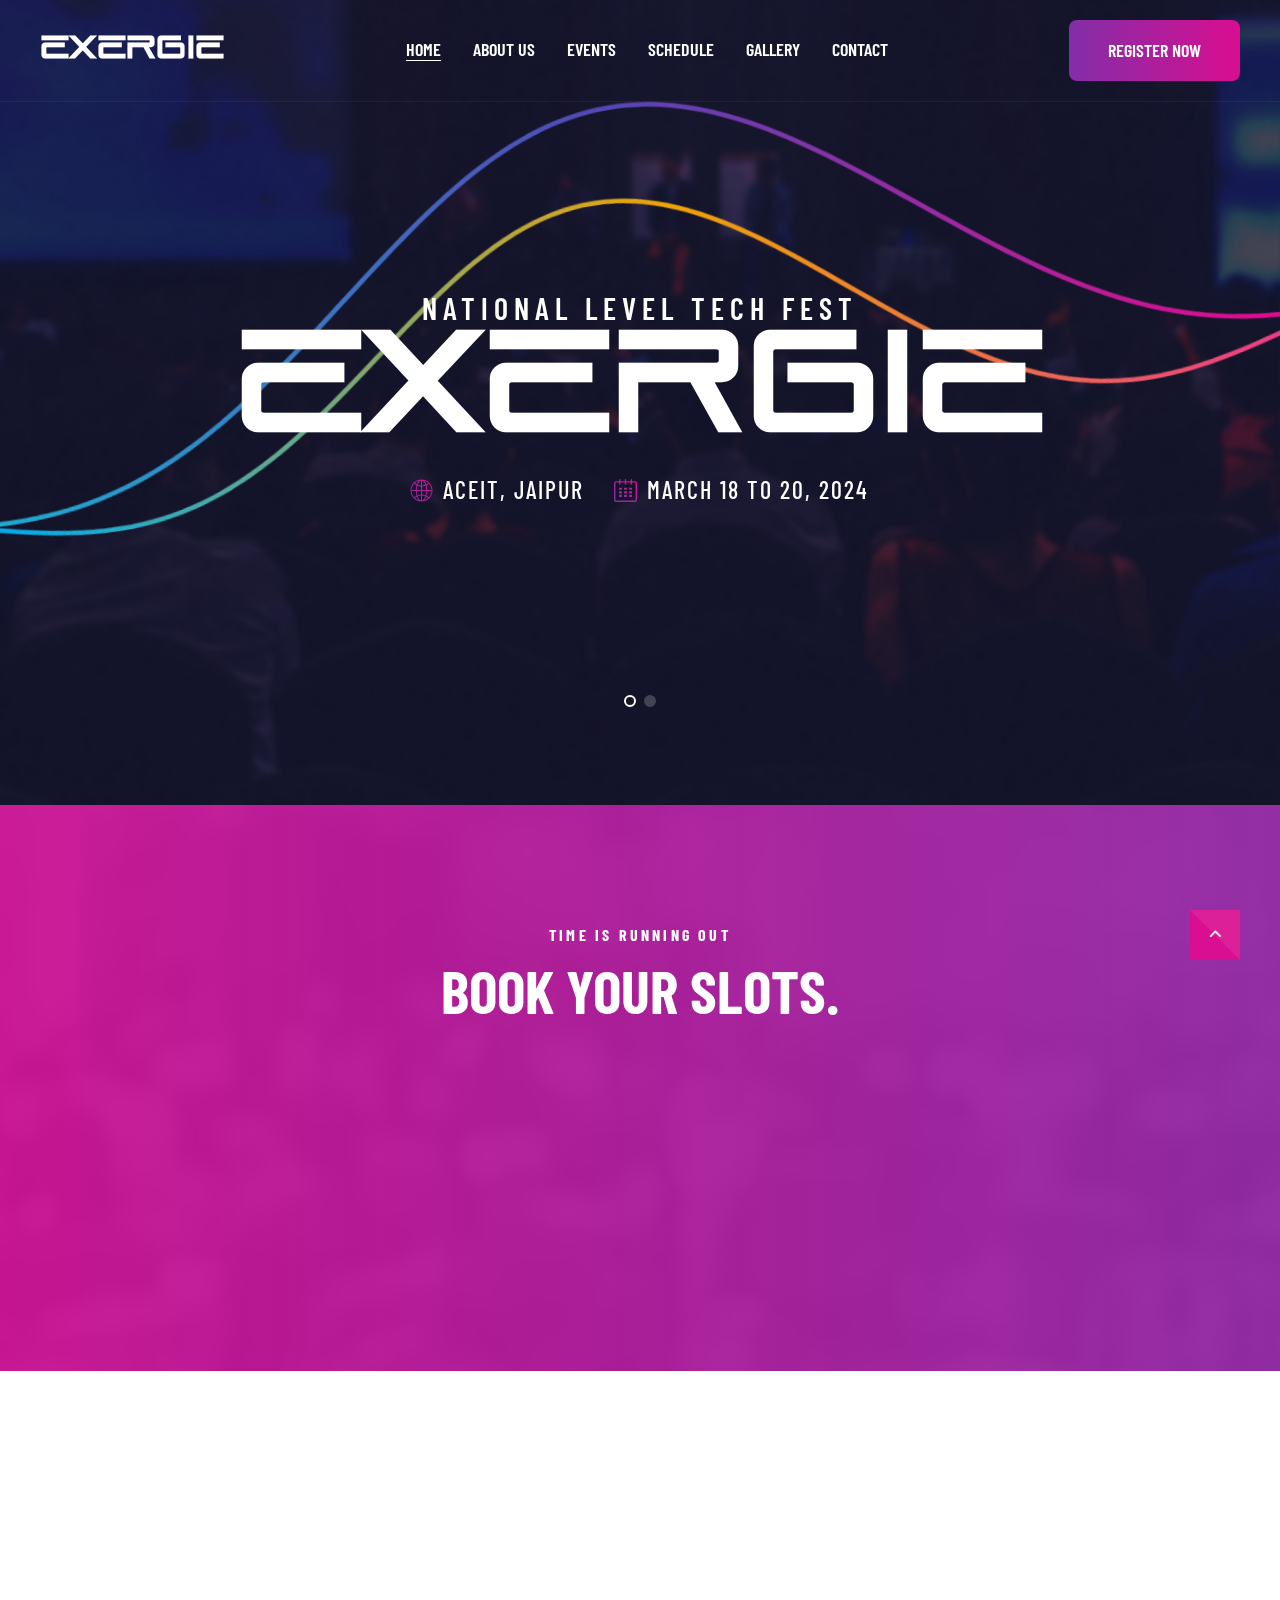
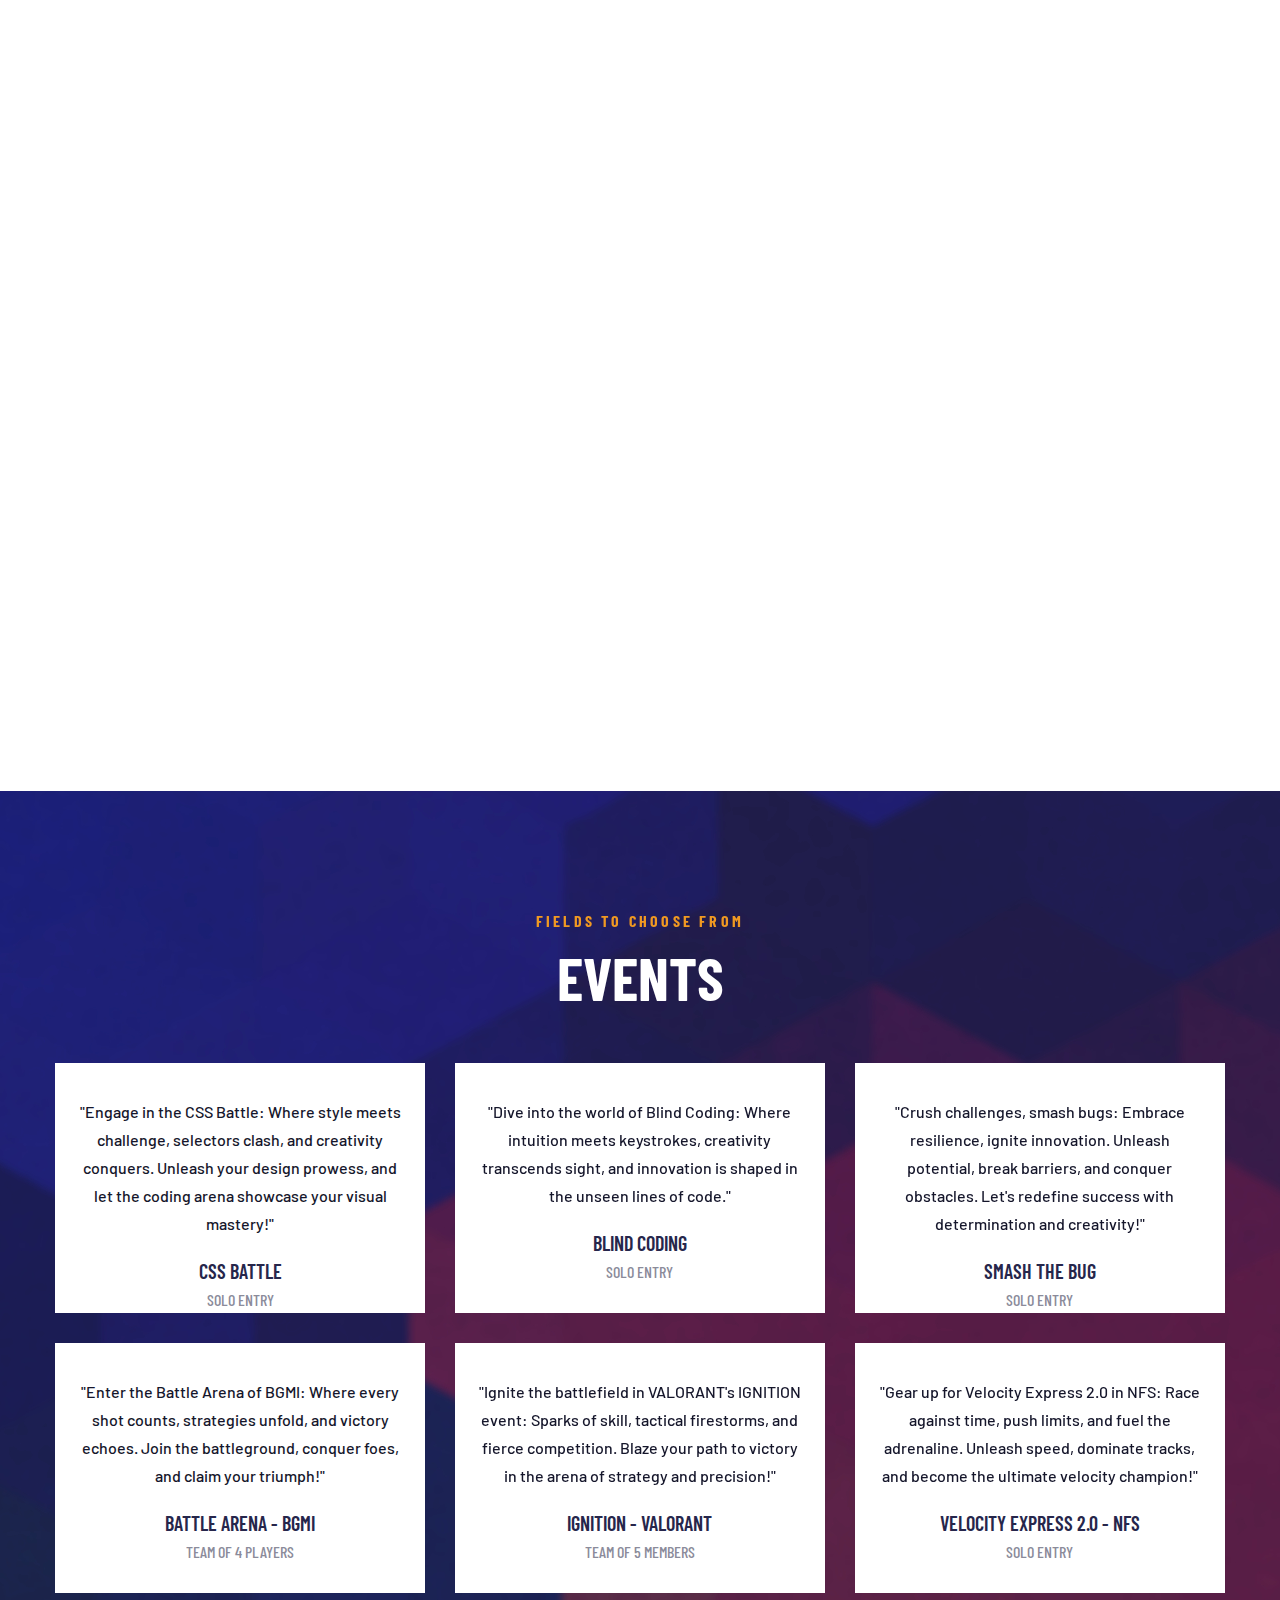
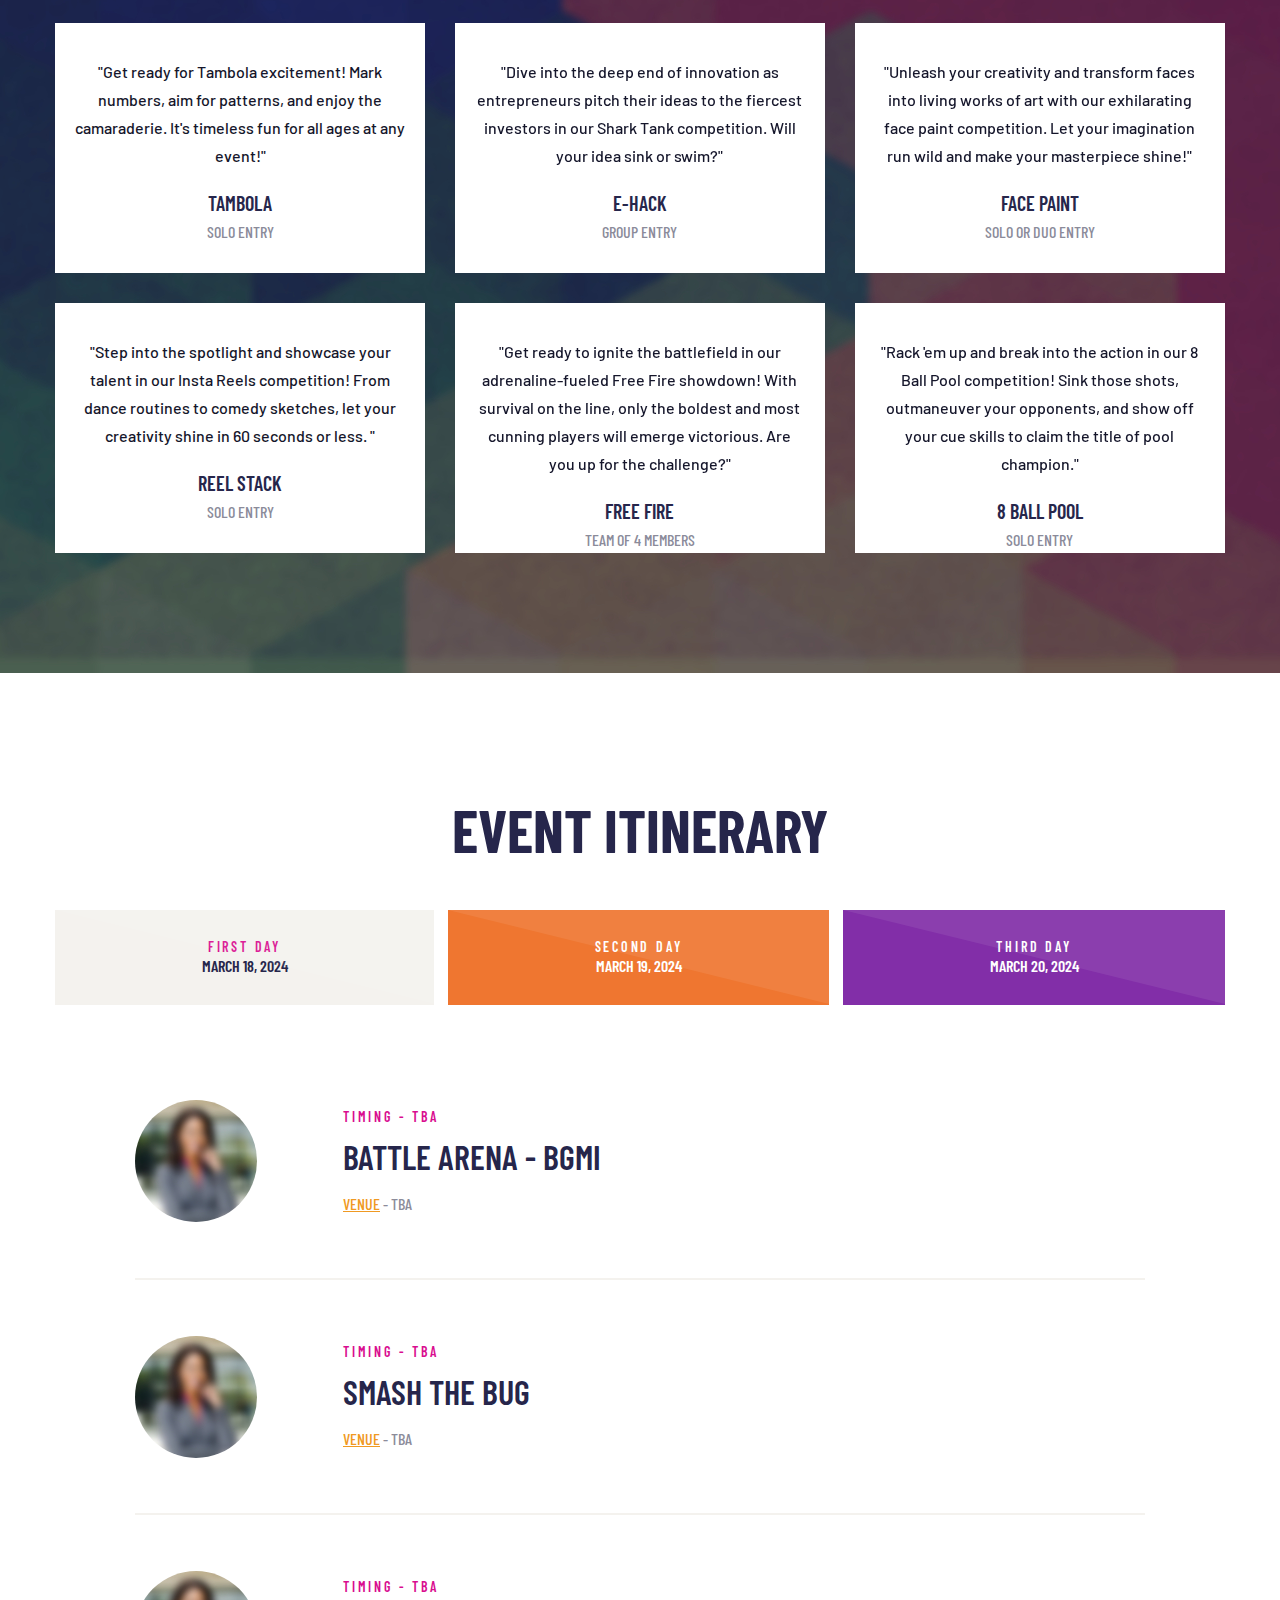
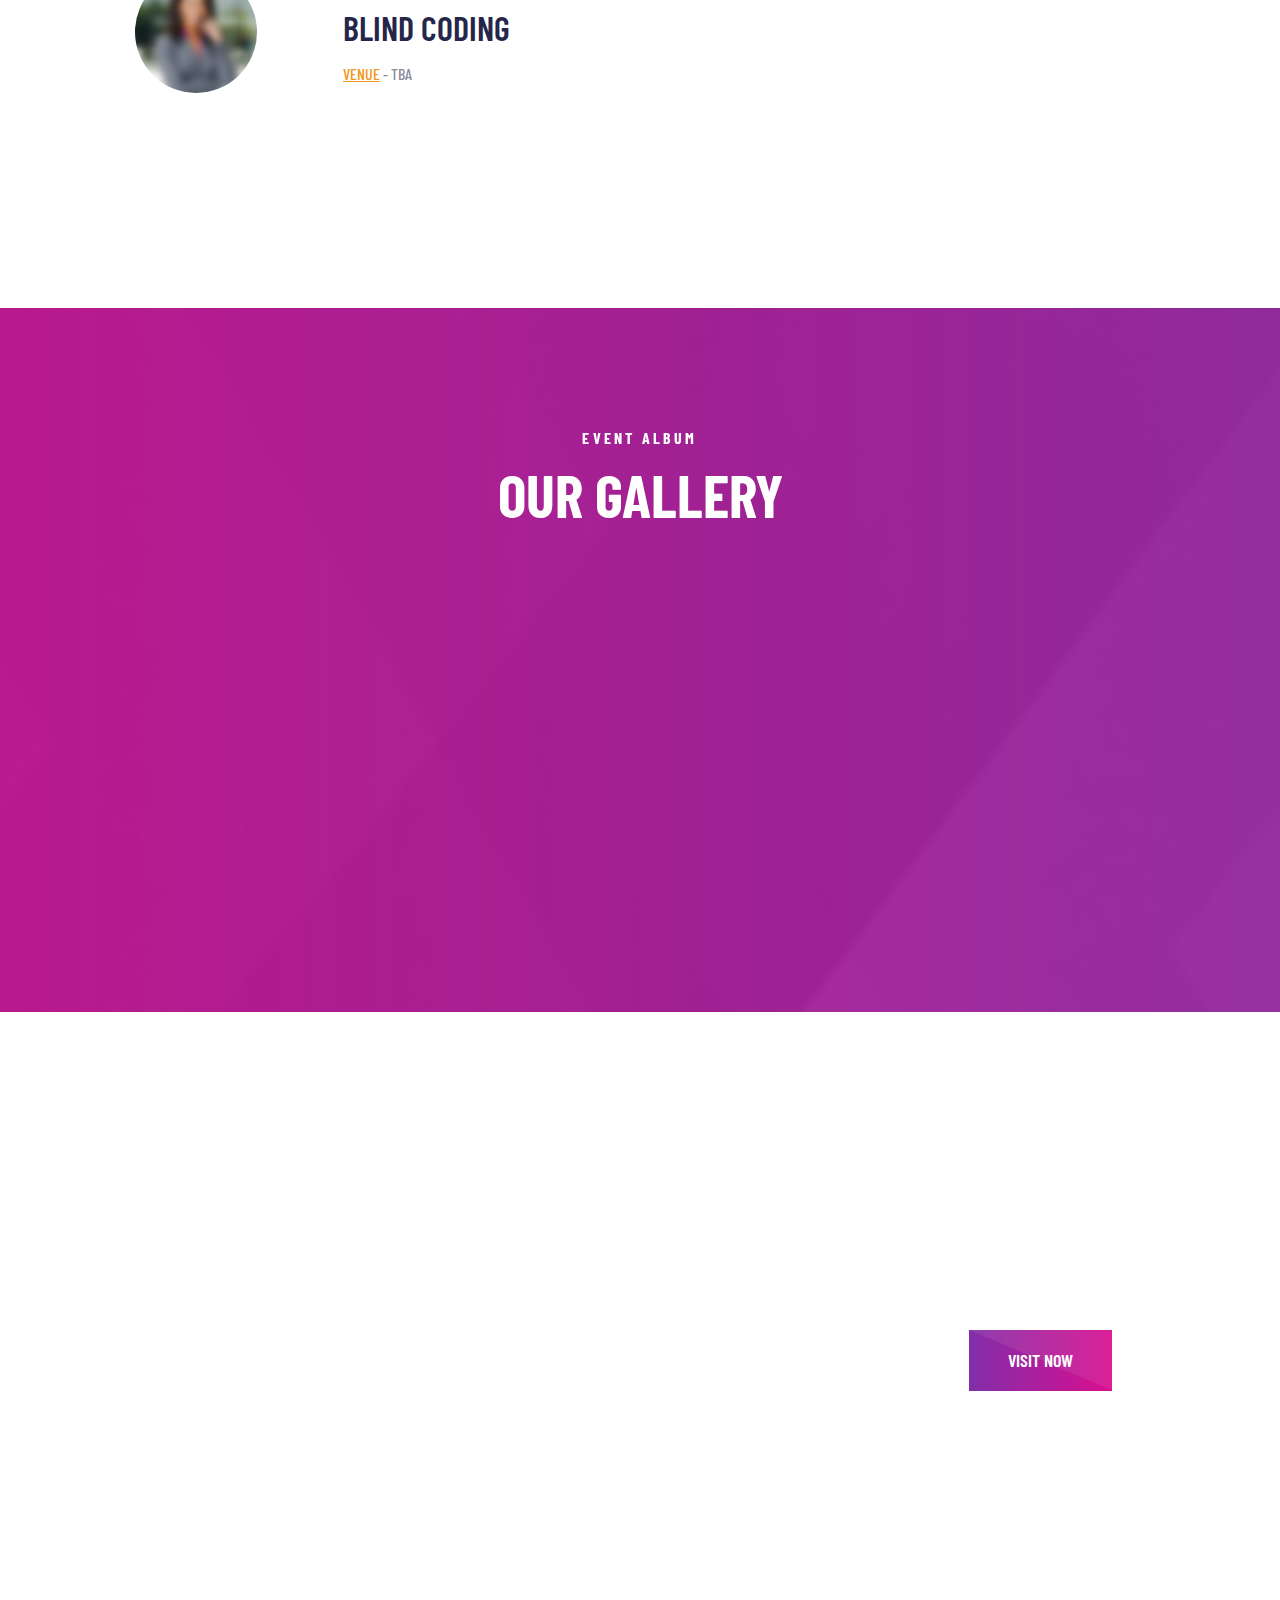
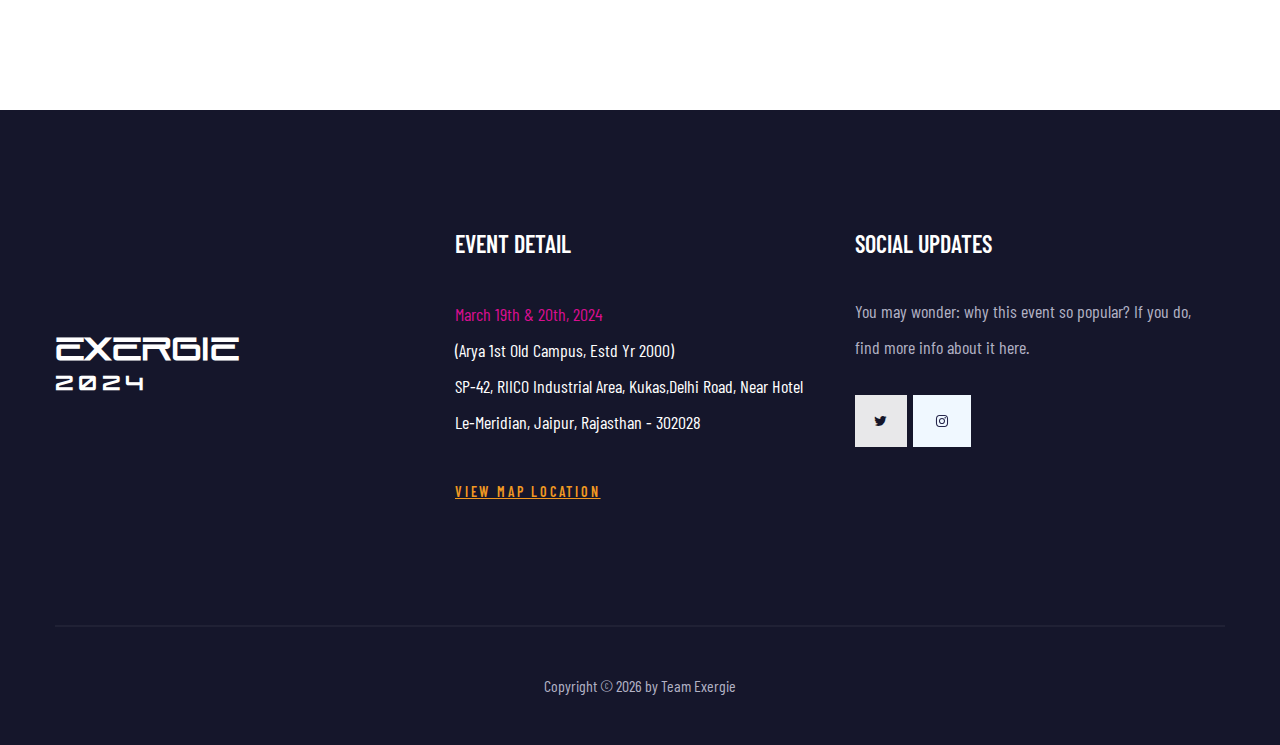
<file: index.html>
<!DOCTYPE html>
<html class="wide" lang="en">

<head>
  <title>Exergie'24</title>
  <meta charset="utf-8">
  <meta name="viewport" content="width=device-width, height=device-height, initial-scale=1.0">
  <meta http-equiv="X-UA-Compatible" content="IE=edge">
  <link rel="icon" href="images/favicon.ico" type="image/x-icon">
  <link rel="stylesheet" type="text/css"
    href="https://fonts.googleapis.com/css?family=Barlow%7CBarlow+Condensed:300,400,500,600,700,900">
  <link rel="stylesheet" href="css/bootstrap.css">
  <link rel="stylesheet" href="css/fonts.css">
  <link rel="stylesheet" href="css/style.css">
  <style>
    .ie-panel {
      display: none;
      background: #212121;
      padding: 10px 0;
      box-shadow: 3px 3px 5px 0 rgba(0, 0, 0, .3);
      clear: both;
      text-align: center;
      position: relative;
      z-index: 1;
    }

    html.ie-10 .ie-panel,
    html.lt-ie-10 .ie-panel {
      display: block;
    }
  </style>
</head>

<body>
  <div class="ie-panel"><a href="http://windows.microsoft.com/en-US/internet-explorer/"><img
        src="images/ie8-panel/warning_bar_0000_us.jpg" height="42" width="820"
        alt="You are using an outdated browser. For a faster, safer browsing experience, upgrade for free today."></a>
  </div>
  <div class="preloader">
    <div class="preloader-body">
      <div class="cssload-container">
        <div class="cssload-speeding-wheel"></div>
      </div>
      <p>Loading...</p>
    </div>
  </div>
  <div class="page">
    <!-- Section Header Default-->
    <header class="section page-header">
      <!--RD Navbar-->
      <div class="rd-navbar-wrap">
        <nav class="rd-navbar rd-navbar-classic" data-layout="rd-navbar-fixed" data-sm-layout="rd-navbar-fixed"
          data-md-layout="rd-navbar-fixed" data-md-device-layout="rd-navbar-fixed" data-lg-layout="rd-navbar-static"
          data-lg-device-layout="rd-navbar-static" data-xl-layout="rd-navbar-static"
          data-xl-device-layout="rd-navbar-static" data-xxl-layout="rd-navbar-static"
          data-xxl-device-layout="rd-navbar-static" data-lg-stick-up-offset="46px" data-xl-stick-up-offset="46px"
          data-xxl-stick-up-offset="76px" data-lg-stick-up="true" data-xl-stick-up="true" data-xxl-stick-up="true">
          <div class="rd-navbar-collapse-toggle rd-navbar-fixed-element-1" data-rd-navbar-toggle=".rd-navbar-collapse">
            <span></span>
          </div>
          <div class=" rd-navbar-main-outer">
            <div class="rd-navbar-main">
              <!--RD Navbar Panel-->
              <div class="rd-navbar-panel">
                <!--RD Navbar Toggle-->
                <button class="rd-navbar-toggle" data-rd-navbar-toggle=".rd-navbar-nav-wrap"><span></span></button>
                <!--RD Navbar Brand-->
                <div class="rd-navbar-brand">
                  <!--Brand--><a class="brand" href="index.html">
                    <h1 class="logoFont">Exergie <br> <span class="logospan"> </span></h1>
                  </a>
                </div>
              </div>
              <!-- Rd Navbar Navigation-->
              <div class="rd-navbar-main-element">
                <div class="rd-navbar-nav-wrap">
                  <ul class="rd-navbar-nav">
                    <li class="rd-nav-item active"><a class="rd-nav-link" href="#home">Home</a></li>
                    <li class="rd-nav-item"><a class="rd-nav-link" href="#about">About us</a>

                    </li>
                    <li class="rd-nav-item"><a class="rd-nav-link" href="#events">Events</a>
                    </li>
                    <li class="rd-nav-item"><a class="rd-nav-link" href="#schedule">Schedule</a>
                    </li>

                    <li class="rd-nav-item"><a class="rd-nav-link" href="/gallery.html">Gallery</a>
                    </li>

                    <li class="rd-nav-item"><a class="rd-nav-link" href="#contact">Contact</a>
                    </li>
                  </ul>
                </div>
              </div>
              <!-- RD Navbar Collapse-->
              <div class="rd-navbar-collapse"><a class="button button-primary" href="./forms.html"
                  data-triangle=".button-overlay" style="border-radius: 8px;"><span>REGISTER NOW</span><span
                    class="button-overlay"></span></a>
              </div>
            </div>
          </div>
        </nav>
      </div>
    </header>
    <!-- Section Swiper Slider-->
    <section id="home" class="section section-swiper-absoulte context-dark text-center wow fadeIn">
      <!-- Waves-->
      <canvas class="waves" data-speed="5" data-wave-width="150%" data-animation="SineInOut"></canvas>
      <!-- Swiper Content-->
      <div class="section-swiper-content">
        <div class="container">
          <div class="row justify-content-lg-center">
            <div class="col-lg-10">

              <h4 class="wow fadeInUp text-spacing-200" data-wow-delay=".8s" data-caption-animate="fadeInUp"
                data-caption-delay="300" data-caption-duration="900">NATIONAL LEVEL TECH FEST</h4>
              <h1 class="wow fadeScale" data-caption-animate="fadeInUp" data-caption-delay="100"
                data-caption-duration="900" style="font-family: 'Maden';">Exergie</h1>
              <!-- List Inline-->
              <ul class="list-inline list-inline-md wow" data-splitting data-wow-delay="1.5s">
                <li>
                  <div class="unit unit-spacing-xs align-items-center">
                    <div class="unit-left line-height-reset">
                      <svg class="svg-icon-sm svg-icon-primary" role="img">
                        <use xlink:href="images/svg/sprite.svg#earth-globe"></use>
                      </svg>
                    </div>
                    <div class="unit-body">
                      <h5 class="text-spacing-100"><span class="big">ACEIT, Jaipur</span></h5>
                    </div>
                  </div>
                </li>
                <li>
                  <div class="unit unit-spacing-xs align-items-center">
                    <div class="unit-left line-height-reset">
                      <svg class="svg-icon-sm svg-icon-primary" role="img">
                        <use xlink:href="images/svg/sprite.svg#small-calendar"></use>
                      </svg>
                    </div>
                    <div class="unit-body">
                      <h5 class="text-spacing-100"><span class="big">
                          <time datetime="2019-01-05">March 18 to 20, 2024</time></span></h5>
                    </div>
                  </div>
                </li>
              </ul>
            </div>
          </div>
        </div>

      </div>
      <!-- Swiper Slider Absolute-->
      <div class="swiper-container swiper-slider swiper-slider-1" data-loop="true" data-simulate-touch="false"
        data-autoplay="8500" data-direction="horizontal" data-effect="fade">
        <div class="swiper-wrapper">
          <!-- Swiper Slide 01-->
          <div class="swiper-slide" data-slide-bg="images/slide-01-1894x1042.jpg"></div>
          <!-- Swiper Slide 02-->
          <div class="swiper-slide" data-slide-bg="images/slide-02-1894x1042.jpg"></div>
        </div>
        <div class="swiper-pagination"></div>
      </div>
    </section>
    <!-- Section Book Your Ticket-->
    <section class="parallax-container section" data-parallax-img="images/bg-parallax-01-1894x778.jpg">
      <div class="parallax-content section-lg context-dark text-center parallax-overlay-gradient-primary">
        <div class="container wow fadeIn">
          <!-- Block with content-->
          <div class="block-lg block-center">
            <h6>Time is running out</h6>
            <h3>Book your slots.</h3>

            <div class="countdown countdown-rect" data-countdown="data-countdown" data-to="2024-03-18">
              <div class="countdown-block box-with-triangle-right wow fadeScale countdown-block-days"
                data-wow-delay="0s" data-triangle=".countdown-block-overlay">
                <div class="countdown-block-overlay"></div>
                <svg class="countdown-circle" x="0" y="0" width="200" height="237" viewbox="0 0 200 237"
                  data-progress-days="">
                  <rect class="countdown-rect-bg" x="0" y="0" width="200" height="237"></rect>
                  <rect class="countdown-rect-fg clipped" x="0" y="0" width="200" height="237"></rect>
                </svg>
                <div class="countdown-wrap">
                  <div class="countdown-counter" data-counter-days="">00</div>
                  <div class="countdown-title">days</div>
                </div>
              </div>
              <div class="countdown-block box-with-triangle-right wow fadeScale countdown-block-hours"
                data-wow-delay="0.125s" data-triangle=".countdown-block-overlay">
                <div class="countdown-block-overlay"></div>
                <svg class="countdown-circle" x="0" y="0" width="200" height="237" viewbox="0 0 200 237"
                  data-progress-hours="">
                  <rect class="countdown-rect-bg" x="0" y="0" width="200" height="237"></rect>
                  <rect class="countdown-rect-fg clipped" x="0" y="0" width="200" height="237"></rect>
                </svg>
                <div class="countdown-wrap">
                  <div class="countdown-counter" data-counter-hours="">00</div>
                  <div class="countdown-title">hours</div>
                </div>
              </div>
              <div class="countdown-block box-with-triangle-right wow fadeScale countdown-block-minutes"
                data-wow-delay="0.25s" data-triangle=".countdown-block-overlay">
                <div class="countdown-block-overlay"></div>
                <svg class="countdown-circle" x="0" y="0" width="200" height="237" viewbox="0 0 200 237"
                  data-progress-minutes="">
                  <rect class="countdown-rect-bg" x="0" y="0" width="200" height="237"></rect>
                  <rect class="countdown-rect-fg clipped" x="0" y="0" width="200" height="237"></rect>
                </svg>
                <div class="countdown-wrap">
                  <div class="countdown-counter" data-counter-minutes="">00</div>
                  <div class="countdown-title">minutes</div>
                </div>
              </div>
              <div class="countdown-block box-with-triangle-right wow fadeScale countdown-block-seconds"
                data-wow-delay="0.375s" data-triangle=".countdown-block-overlay">
                <div class="countdown-block-overlay"></div>
                <svg class="countdown-circle" x="0" y="0" width="200" height="237" viewbox="0 0 200 237"
                  data-progress-seconds="">
                  <rect class="countdown-rect-bg" x="0" y="0" width="200" height="237"></rect>
                  <rect class="countdown-rect-fg clipped" x="0" y="0" width="200" height="237"></rect>
                </svg>
                <div class="countdown-wrap">
                  <div class="countdown-counter" data-counter-seconds="">00</div>
                  <div class="countdown-title">seconds</div>
                </div>
              </div>
            </div>
          </div>
        </div>
      </div>
    </section>
    <!-- Section Biggest 2019 Digital Conference-->
    <section id="about" class="section section-lg bg-default wow fadeIn">
      <div class="container">
        <div class="row row-30 justify-content-center">
          <div class="col-md-10 col-lg-6 col-xl-5">
            <h6>about us</h6>
            <h3 class="heading-lg-postfix-15">Exergie'24</h3>
            <p>Department of AI & DS, Computer Science & Engineering and Information Technology, Arya College of Engg. &
              IT. organized Exergie-2024, A Glimpse of Creativity and Innovation, A National Level Tech Fest on 18th
              March, 2024 in Arya 1st Old Campus. A National Level Tech Fest is a large-scale event that brings together
              students from various fields of technology to showcase their skills, knowledge, and innovative ideas. We
              are sure the event will provide the brightest technical minds in the country a platform to showcase and
              test their skills in various technical competitions, bring them face to face with the latest trends in
              technology and at the same time have some fun.
              This fest comprises of various events to showcase the innovative abilities and talents of students. <span
                style="font-weight: bold;">The events include: • Battle Arena • Ignition - • Need for Speed • CSS Battle
                • Smash the Bug • Blind Coding... and many more</span></p>

            <ul class="list-inline list-inline-xl">
              <li>
                <div class="unit">
                  <div class="unit-left">
                    <svg class="svg-icon-sm svg-icon-primary" role="img">
                      <use xlink:href="images/svg/sprite.svg#earth-globe"></use>
                    </svg>
                  </div>
                  <div class="unit-body">
                    <h5>Where</h5>
                    <p>ACEIT, Jaipur</p>
                  </div>
                </div>
              </li>
              <li>
                <div class="unit">
                  <div class="unit-left">
                    <svg class="svg-icon-sm svg-icon-primary" role="img">
                      <use xlink:href="images/svg/sprite.svg#small-calendar"></use>
                    </svg>
                  </div>
                  <div class="unit-body">
                    <h5>When</h5>
                    <p>
                      <time datetime="2019-01-05">March 18 to 20, 2024</time>
                    </p>
                  </div>
                </div>
              </li>
            </ul><a class="button button-primary" href="./forms.html" data-triangle=".button-overlay"><span>Register
                Now</span><span class="button-overlay"></span></a>
          </div>
          <div class="col-md-10 col-lg-6 col-xl-7 text-md-right">
            <!-- Image Box-->
            <div class="images-box">
              <div class="images-box-item images-box-item-right">
                <div class="wow fadeScale"><img src="/2150960828.jpg" alt="" width="470" height="590" />
                </div>
              </div>
              <div class="images-box-item images-box-item-left">
                <div class="wow fadeScale"><img src="/coding.jpg" alt="" width="270" height="257" />
                </div>
              </div>
            </div>
          </div>
        </div>
      </div>
    </section>

    <!-- PAST EVENTS -->

    <!-- EVENT-->
    <section id="events" class="parallax-container section" data-parallax-img="images/bg-parallax-02-1894x1950.jpg">
      <div class="parallax-content section-lg context-dark text-center">
        <div class="container">
          <h6 class="text-secondary">Fields to choose from </h6>
          <h3>Events</h3>
          <div class="row row-30 justify-content-center">
            <div class="col-md-6 col-lg-4">
              <div>
                <!-- DOMAIN NAME-->
                <div class="speaker">
                  <div class="speaker-img" data-triangle=".speaker-overlay">
                    <div class="speaker-overlay"></div>
                    <p class="domain-content">"Engage in the CSS Battle: Where style meets challenge, selectors clash,
                      and creativity conquers. Unleash your design prowess, and let the coding arena showcase your
                      visual mastery!"</p>
                  </div>
                  <h5 class="speaker-title"><a href="#">CSS BATTLE</a></h5>
                  <p class="speaker-position">SOLO ENTRY</p>
                </div>
              </div>
            </div>
            <div class="col-md-6 col-lg-4">
              <div>
                <!-- DOMAIN NAME-->
                <div class="speaker">
                  <div class="speaker-img" data-triangle=".speaker-overlay">
                    <div class="speaker-overlay"></div>
                    <p class="domain-content">"Dive into the world of Blind Coding: Where intuition meets keystrokes,
                      creativity transcends sight, and innovation is shaped in the unseen lines of code."
                    </p>
                  </div>
                  <h5 class="speaker-title"><a href="#">BLIND CODING</a></h5>
                  <p class="speaker-position">SOLO ENTRY</p>
                  <!-- <p class="speaker-position">Lead Developer</p> -->
                </div>
              </div>
            </div>
            <div class="col-md-6 col-lg-4">
              <div>
                <!-- DOMAIN NAME-->
                <div class="speaker">
                  <div class="speaker-img" data-triangle=".speaker-overlay">
                    <div class="speaker-overlay"></div>
                    <p class="domain-content">"Crush challenges, smash bugs: Embrace resilience, ignite innovation.
                      Unleash potential, break barriers, and conquer obstacles. Let's redefine success with
                      determination and creativity!"</p>
                  </div>
                  <h5 class="speaker-title"><a href="#">SMASH THE BUG</a></h5>
                  <p class="speaker-position">SOLO ENTRY</p>
                  <!-- <p class="speaker-position">Manager</p> -->
                </div>
              </div>
            </div>
            <div class="col-md-6 col-lg-4">
              <div>
                <!-- DOMAIN NAME-->
                <div class="speaker">
                  <div class="speaker-img" data-triangle=".speaker-overlay">
                    <div class="speaker-overlay"></div>
                    <p class="domain-content">"Enter the Battle Arena of BGMI: Where every shot counts, strategies
                      unfold, and victory echoes. Join the battleground, conquer foes, and claim your triumph!"</p>

                  </div>
                  <h5 class="speaker-title"><a href="#">BATTLE ARENA - BGMI</a></h5>
                  <p class="speaker-position">TEAM OF 4 PLAYERS</p>
                  <!-- <p class="speaker-position">Supporter</p> -->
                </div>
              </div>
            </div>
            <div class="col-md-6 col-lg-4">
              <div>
                <!-- DOMAIN NAME-->
                <div class="speaker">
                  <div class="speaker-img" data-triangle=".speaker-overlay">
                    <div class="speaker-overlay"></div>
                    <p class="domain-content">"Ignite the battlefield in VALORANT's IGNITION event: Sparks of skill,
                      tactical firestorms, and fierce competition. Blaze your path to victory in the arena of strategy
                      and precision!"</p>

                  </div>
                  <h5 class="speaker-title"><a href="#">IGNITION - VALORANT</a></h5>
                  <p class="speaker-position">TEAM OF 5 MEMBERS</p>
                  <!-- <p class="speaker-position">Designer</p> -->
                </div>
              </div>
            </div>
            <div class="col-md-6 col-lg-4">
              <div>
                <!-- DOMAIN NAME-->
                <div class="speaker">
                  <div class="speaker-img" data-triangle=".speaker-overlay">
                    <div class="speaker-overlay"></div>
                    <p class="domain-content">"Gear up for Velocity Express 2.0 in NFS: Race against time, push limits,
                      and fuel the adrenaline. Unleash speed, dominate tracks, and become the ultimate velocity
                      champion!"</p>

                  </div>
                  <h5 class="speaker-title"><a href="#">VELOCITY EXPRESS 2.0 - NFS</a></h5>
                  <p class="speaker-position">SOLO ENTRY</p>
                  <!-- <p class="speaker-position">Assistant</p> -->
                </div>
              </div>
            </div>

            <div class="col-md-6 col-lg-4">
              <div>
                <!-- DOMAIN NAME-->
                <div class="speaker">
                  <div class="speaker-img" data-triangle=".speaker-overlay">
                    <div class="speaker-overlay"></div>
                    <p class="domain-content">"Get ready for Tambola excitement! Mark numbers, aim for patterns, and enjoy the camaraderie. It's timeless fun for all ages at any event!"
                    </p>
                  </div>
                  <h5 class="speaker-title"><a href="#">TAMBOLA</a></h5>
                  <p class="speaker-position">SOLO ENTRY</p>
                </div>
              </div>
            </div>

            <div class="col-md-6 col-lg-4">
              <div>
                <!-- DOMAIN NAME-->
                <div class="speaker">
                  <div class="speaker-img" data-triangle=".speaker-overlay">
                    <div class="speaker-overlay"></div>
                    <p class="domain-content">"Dive into the deep end of innovation as entrepreneurs pitch their ideas
                      to the fiercest investors in our Shark Tank competition. Will your idea sink or swim?"</p>
                  </div>
                  <h5 class="speaker-title"><a href="#">E-HACK</a></h5>
                  <p class="speaker-position">GROUP ENTRY</p>
                </div>
              </div>
            </div>

            <div class="col-md-6 col-lg-4">
              <div>
                <!-- DOMAIN NAME-->
                <div class="speaker">
                  <div class="speaker-img" data-triangle=".speaker-overlay">
                    <div class="speaker-overlay"></div>
                    <p class="domain-content">"Unleash your creativity and transform faces into living works of art with
                      our exhilarating face paint competition. Let your imagination run wild and make your masterpiece
                      shine!"</p>
                  </div>
                  <h5 class="speaker-title"><a href="#">FACE PAINT</a></h5>
                  <p class="speaker-position">SOLO OR DUO ENTRY</p>
                </div>
              </div>
            </div>

            <div class="col-md-6 col-lg-4">
              <div>
                <!-- DOMAIN NAME-->
                <div class="speaker">
                  <div class="speaker-img" data-triangle=".speaker-overlay">
                    <div class="speaker-overlay"></div>
                    <p class="domain-content">"Step into the spotlight and showcase your talent in our Insta Reels
                      competition! From dance routines to comedy sketches, let your creativity shine in 60 seconds or
                      less. "</p>
                  </div>
                  <h5 class="speaker-title"><a href="#">REEL STACK</a></h5>
                  <p class="speaker-position">SOLO ENTRY</p>
                </div>
              </div>
            </div>

            <div class="col-md-6 col-lg-4">
              <div>
                <!-- DOMAIN NAME-->
                <div class="speaker">
                  <div class="speaker-img" data-triangle=".speaker-overlay">
                    <div class="speaker-overlay"></div>
                    <p class="domain-content">"Get ready to ignite the battlefield in our adrenaline-fueled Free Fire
                      showdown! With survival on the line, only the boldest and most cunning players will emerge
                      victorious. Are you up for the challenge?"</p>
                  </div>
                  <h5 class="speaker-title"><a href="#">FREE FIRE</a></h5>
                  <p class="speaker-position">TEAM OF 4 MEMBERS</p>
                </div>
              </div>
            </div>

            <div class="col-md-6 col-lg-4">
              <div>
                <!-- DOMAIN NAME-->
                <div class="speaker">
                  <div class="speaker-img" data-triangle=".speaker-overlay">
                    <div class="speaker-overlay"></div>
                    <p class="domain-content">"Rack 'em up and break into the action in our 8 Ball Pool competition!
                      Sink those shots, outmaneuver your opponents, and show off your cue skills to claim the title of
                      pool champion."</p>
                  </div>
                  <h5 class="speaker-title"><a href="#">8 BALL POOL</a></h5>
                  <p class="speaker-position">SOLO ENTRY</p>
                </div>
              </div>
            </div>



            <!-- </div><a class="button button-secondary box-with-triangle-right wow fadeScale" href="speakers.html" data-triangle=".button-overlay"><span>View all speakers</span><span class="button-overlay"></span></a> -->
          </div>
        </div>
    </section>
    <!-- Section Conference Schedule-->
    <section id="schedule" class="section section-lg bg-default text-center">
      <div class="container">
        <!-- <h6>Event Schedule plan</h6> -->
        <h3>Event Itinerary</h3>
        <div class="tabs-custom tabs-horizontal tabs-corporate" id="tabs-1">
          <!--Nav tabs-->
          <ul class="nav nav-tabs">
            <li class="nav-item" role="presentation"><a class="nav-link nav-link-primary" href="#tabs-1-1"
                data-toggle="tab" data-triangle=".nav-link-overlay"><span class="nav-link-overlay"></span><span
                  class="nav-link-cite">First Day</span><span class="nav-link-title">March 18, 2024</span></a></li>
            <li class="nav-item" role="presentation"><a class="nav-link nav-link nav-link-secondary-darker"
                href="#tabs-1-2" data-toggle="tab" data-triangle=".nav-link-overlay"><span
                  class="nav-link-overlay"></span><span class="nav-link-cite">Second Day</span><span
                  class="nav-link-title">March 19, 2024</span></a></li>
            <li class="nav-item" role="presentation"><a class="nav-link nav-link-purple-heart" href="#tabs-1-3"
                data-toggle="tab" data-triangle=".nav-link-overlay"><span class="nav-link-overlay"></span><span
                  class="nav-link-cite">Third Day</span><span class="nav-link-title">March 20, 2024</span></a></li>


          </ul>
          <!--Tab panes-->
          <div class="tab-content wow fadeIn">
            <div class="tab-pane fade" id="tabs-1-1">

              <div class="card-group-custom card-group-corporate" id="accordion1" role="tablist"
                aria-multiselectable="false">

                <article class="card card-custom card-corporate">
                  <div class="card-header" role="tab">
                    <div class="card-title"><a class="collapsed" id="accordion1-card-head-hxapwahb"
                        data-toggle="collapse" data-parent="#accordion1" href="#accordion1-card-body-onwkttkd"
                        aria-controls="accordion1-card-body-onwkttkd" aria-expanded="false" role="button"><span
                          class="schedule-classic"><span
                            class="unit unit-spacing-md align-items-center d-block d-md-flex"><span
                              class="unit-left"><span class="schedule-classic-img"><img
                                  src="images/schedule-01-122x122.jpg" alt="" width="122"
                                  height="122" /></span></span><span class="unit-body"><span
                                class="schedule-classic-content"><span class="schedule-classic-time">TIMING -
                                  TBA</span><span class="schedule-classic-title heading-4">BATTLE ARENA -
                                  BGMI</span><span class="schedule-classic-author"><span
                                    class="schedule-classic-author-name">VENUE</span>
                                  - TBA</span></span></span></span></span></a></div>
                  </div>

                </article>
                <article class="card card-custom card-corporate">
                  <div class="card-header" role="tab">
                    <div class="card-title"><a class="collapsed" id="accordion1-card-head-hxapwahb"
                        data-toggle="collapse" data-parent="#accordion1" href="#accordion1-card-body-onwkttkd"
                        aria-controls="accordion1-card-body-onwkttkd" aria-expanded="false" role="button"><span
                          class="schedule-classic"><span
                            class="unit unit-spacing-md align-items-center d-block d-md-flex"><span
                              class="unit-left"><span class="schedule-classic-img"><img
                                  src="images/schedule-01-122x122.jpg" alt="" width="122"
                                  height="122" /></span></span><span class="unit-body"><span
                                class="schedule-classic-content"><span class="schedule-classic-time">TIMING -
                                  TBA</span><span class="schedule-classic-title heading-4">SMASH THE BUG</span><span
                                  class="schedule-classic-author"><span
                                    class="schedule-classic-author-name">VENUE</span>
                                  - TBA</span></span></span></span></span></a></div>
                  </div>

                </article>

                <article class="card card-custom card-corporate">
                  <div class="card-header" role="tab">
                    <div class="card-title"><a class="collapsed" id="accordion1-card-head-hxapwahb"
                        data-toggle="collapse" data-parent="#accordion1" href="#accordion1-card-body-onwkttkd"
                        aria-controls="accordion1-card-body-onwkttkd" aria-expanded="false" role="button"><span
                          class="schedule-classic"><span
                            class="unit unit-spacing-md align-items-center d-block d-md-flex"><span
                              class="unit-left"><span class="schedule-classic-img"><img
                                  src="images/schedule-01-122x122.jpg" alt="" width="122"
                                  height="122" /></span></span><span class="unit-body"><span
                                class="schedule-classic-content"><span class="schedule-classic-time">TIMING -
                                  TBA</span><span class="schedule-classic-title heading-4">BLIND CODING</span><span
                                  class="schedule-classic-author"><span
                                    class="schedule-classic-author-name">VENUE</span>
                                  - TBA</span></span></span></span></span></a></div>
                  </div>

                </article>




              </div>
            </div>
            <div class="tab-pane fade" id="tabs-1-2">

              <div class="card-group-custom card-group-corporate" id="accordion1" role="tablist"
                aria-multiselectable="false">

                <article class="card card-custom card-corporate">
                  <div class="card-header" role="tab">
                    <div class="card-title"><a class="collapsed" id="accordion1-card-head-hxapwahb"
                        data-toggle="collapse" data-parent="#accordion1" href="#accordion1-card-body-onwkttkd"
                        aria-controls="accordion1-card-body-onwkttkd" aria-expanded="false" role="button"><span
                          class="schedule-classic"><span
                            class="unit unit-spacing-md align-items-center d-block d-md-flex"><span
                              class="unit-left"><span class="schedule-classic-img"><img
                                  src="images/schedule-01-122x122.jpg" alt="" width="122"
                                  height="122" /></span></span><span class="unit-body"><span
                                class="schedule-classic-content"><span class="schedule-classic-time">TIMING -
                                  TBA</span><span class="schedule-classic-title heading-4">BATTLE ARENA -
                                  BGMI</span><span class="schedule-classic-author"><span
                                    class="schedule-classic-author-name">VENUE</span>
                                  - TBA</span></span></span></span></span></a></div>
                  </div>

                </article>
                <article class="card card-custom card-corporate">
                  <div class="card-header" role="tab">
                    <div class="card-title"><a class="collapsed" id="accordion1-card-head-hxapwahb"
                        data-toggle="collapse" data-parent="#accordion1" href="#accordion1-card-body-onwkttkd"
                        aria-controls="accordion1-card-body-onwkttkd" aria-expanded="false" role="button"><span
                          class="schedule-classic"><span
                            class="unit unit-spacing-md align-items-center d-block d-md-flex"><span
                              class="unit-left"><span class="schedule-classic-img"><img
                                  src="images/schedule-01-122x122.jpg" alt="" width="122"
                                  height="122" /></span></span><span class="unit-body"><span
                                class="schedule-classic-content"><span class="schedule-classic-time">TIMING -
                                  TBA</span><span class="schedule-classic-title heading-4">SMASH THE BUG</span><span
                                  class="schedule-classic-author"><span
                                    class="schedule-classic-author-name">VENUE</span>
                                  - TBA</span></span></span></span></span></a></div>
                  </div>

                </article>

                <article class="card card-custom card-corporate">
                  <div class="card-header" role="tab">
                    <div class="card-title"><a class="collapsed" id="accordion1-card-head-hxapwahb"
                        data-toggle="collapse" data-parent="#accordion1" href="#accordion1-card-body-onwkttkd"
                        aria-controls="accordion1-card-body-onwkttkd" aria-expanded="false" role="button"><span
                          class="schedule-classic"><span
                            class="unit unit-spacing-md align-items-center d-block d-md-flex"><span
                              class="unit-left"><span class="schedule-classic-img"><img
                                  src="images/schedule-01-122x122.jpg" alt="" width="122"
                                  height="122" /></span></span><span class="unit-body"><span
                                class="schedule-classic-content"><span class="schedule-classic-time">TIMING -
                                  TBA</span><span class="schedule-classic-title heading-4">BLIND CODING</span><span
                                  class="schedule-classic-author"><span
                                    class="schedule-classic-author-name">VENUE</span>
                                  - TBA</span></span></span></span></span></a></div>
                  </div>

                </article>




              </div>
            </div>
            <div class="tab-pane fade" id="tabs-1-3">

              <div class="card-group-custom card-group-corporate" id="accordion2" role="tablist"
                aria-multiselectable="false">

                <article class="card card-custom card-corporate">
                  <div class="card-header" role="tab">
                    <div class="card-title"><a class="collapsed" id="accordion1-card-head-hxapwahb"
                        data-toggle="collapse" data-parent="#accordion1" href="#accordion1-card-body-onwkttkd"
                        aria-controls="accordion1-card-body-onwkttkd" aria-expanded="false" role="button"><span
                          class="schedule-classic"><span
                            class="unit unit-spacing-md align-items-center d-block d-md-flex"><span
                              class="unit-left"><span class="schedule-classic-img"><img
                                  src="images/schedule-01-122x122.jpg" alt="" width="122"
                                  height="122" /></span></span><span class="unit-body"><span
                                class="schedule-classic-content"><span class="schedule-classic-time">TIMING -
                                  TBA</span><span class="schedule-classic-title heading-4">VELOCITY EXPRESS 2.0 -
                                  NFS</span><span class="schedule-classic-author"><span
                                    class="schedule-classic-author-name">VENUE</span>
                                  - TBA</span></span></span></span></span></a></div>
                  </div>

                </article>

                <article class="card card-custom card-corporate">
                  <div class="card-header" role="tab">
                    <div class="card-title"><a class="collapsed" id="accordion1-card-head-hxapwahb"
                        data-toggle="collapse" data-parent="#accordion1" href="#accordion1-card-body-onwkttkd"
                        aria-controls="accordion1-card-body-onwkttkd" aria-expanded="false" role="button"><span
                          class="schedule-classic"><span
                            class="unit unit-spacing-md align-items-center d-block d-md-flex"><span
                              class="unit-left"><span class="schedule-classic-img"><img
                                  src="images/schedule-01-122x122.jpg" alt="" width="122"
                                  height="122" /></span></span><span class="unit-body"><span
                                class="schedule-classic-content"><span class="schedule-classic-time">TIMING -
                                  TBA</span><span class="schedule-classic-title heading-4">CSS BATTLE</span><span
                                  class="schedule-classic-author"><span
                                    class="schedule-classic-author-name">VENUE</span>
                                  - TBA</span></span></span></span></span></a></div>
                  </div>

                </article>

                <article class="card card-custom card-corporate">
                  <div class="card-header" role="tab">
                    <div class="card-title"><a class="collapsed" id="accordion1-card-head-hxapwahb"
                        data-toggle="collapse" data-parent="#accordion1" href="#accordion1-card-body-onwkttkd"
                        aria-controls="accordion1-card-body-onwkttkd" aria-expanded="false" role="button"><span
                          class="schedule-classic"><span
                            class="unit unit-spacing-md align-items-center d-block d-md-flex"><span
                              class="unit-left"><span class="schedule-classic-img"><img
                                  src="images/schedule-01-122x122.jpg" alt="" width="122"
                                  height="122" /></span></span><span class="unit-body"><span
                                class="schedule-classic-content"><span class="schedule-classic-time">TIMING -
                                  TBA</span><span class="schedule-classic-title heading-4">IGNITION -
                                  VALORANT</span><span class="schedule-classic-author"><span
                                    class="schedule-classic-author-name">VENUE</span>
                                  - TBA</span></span></span></span></span></a></div>
                  </div>

                </article>





              </div>
            </div>
          </div>
        </div>
      </div>
    </section>
    <!-- Section Photo Gallery-->
    <section class="parallax-container section" data-parallax-img="images/bg-parallax-03-1894x1662.jpg">
      <div class="parallax-content section-lg context-dark text-center parallax-overlay-gradient-primary-1">
        <div class="container container-wide">
          <h6>event album</h6>
          <h3>Our Gallery</h3>
          <div class="row row-ten row-narrow row-30 row-lg-50 justify-content-center" data-lightgallery="group">
            <div class="col-sm-4 col-md-3 col-lg-2">
              <div class="wow">
                <div>
                  <!-- Gallery Thumbnail--><a class="thumbnail" href="photos/WhatsApp Image 2024-03-09 at 21.53.45.jpeg"
                    data-lightgallery="item" data-triangle=".thumbnail-overlay"><span
                      class="thumbnail-overlay"></span><span class="thumbnail-icon"></span><img
                      src="photos/WhatsApp Image 2024-03-09 at 21.53.45.jpeg" alt="" width="298" height="343" /></a>
                </div>
              </div>
            </div>
            <div class="col-sm-4 col-md-3 col-lg-2">
              <div class="wow">
                <div>
                  <!-- Gallery Thumbnail--><a class="thumbnail" href="photos/WhatsApp Image 2024-03-09 at 21.54.02.jpeg"
                    data-lightgallery="item" data-triangle=".thumbnail-overlay"><span
                      class="thumbnail-overlay"></span><span class="thumbnail-icon"></span><img
                      src="photos/WhatsApp Image 2024-03-09 at 21.54.02.jpeg" alt="" width="298" height="343" /></a>
                </div>
              </div>
            </div>
            <div class="col-sm-4 col-md-3 col-lg-2">
              <div class="wow">
                <div>
                  <!-- Gallery Thumbnail--><a class="thumbnail" href="photos/WhatsApp Image 2024-03-09 at 21.54.11.jpeg"
                    data-lightgallery="item" data-triangle=".thumbnail-overlay"><span
                      class="thumbnail-overlay"></span><span class="thumbnail-icon"></span><img
                      src="photos/WhatsApp Image 2024-03-09 at 21.54.11.jpeg" alt="" width="298" height="343" /></a>
                </div>
              </div>
            </div>
            <div class="col-sm-4 col-md-3 col-lg-2">
              <div class="wow">
                <div>
                  <!-- Gallery Thumbnail--><a class="thumbnail" href="photos/WhatsApp Image 2024-03-09 at 21.54.08.jpeg"
                    data-lightgallery="item" data-triangle=".thumbnail-overlay"><span
                      class="thumbnail-overlay"></span><span class="thumbnail-icon"></span><img
                      src="photos/WhatsApp Image 2024-03-09 at 21.54.08.jpeg" alt="" width="298" height="343" /></a>
                </div>
              </div>
            </div>
            <div class="col-sm-4 col-md-3 col-lg-2">
              <div class="wow">
                <div>
                  <!-- Gallery Thumbnail--><a class="thumbnail" href="photos/WhatsApp Image 2024-03-09 at 21.54.12.jpeg"
                    data-lightgallery="item" data-triangle=".thumbnail-overlay"><span
                      class="thumbnail-overlay"></span><span class="thumbnail-icon"></span><img
                      src="photos/WhatsApp Image 2024-03-09 at 21.54.12.jpeg" alt="" width="298" height="343" /></a>
                </div>
              </div>
            </div>

          </div>
        </div>
      </div>
    </section>
    <!-- Section Our Testimonials-->



    <!-- Section Newsletter Sign Up-->
    <section class="section section-lg bg-default text-center">
      <div class="container">
        <div class="row justify-content-center align-items-center row-30">
          <div class="col-md-10 col-lg-8">
            <iframe
              src="https://www.google.com/maps/embed?pb=!1m14!1m8!1m3!1d3553.9973903063246!2d75.8914298!3d27.0302484!3m2!1i1024!2i768!4f13.1!3m3!1m2!1s0x396daf9e6f4d2f3b%3A0x5b28af6fe5c60627!2sArya%20College%20of%20Engineering%20%26%20IT!5e0!3m2!1sen!2sin!4v1709139665630!5m2!1sen!2sin"
              width="600" height="450" style="border:0;" allowfullscreen="" loading="lazy"
              referrerpolicy="no-referrer-when-downgrade"></iframe>
            <!-- <h6>newsletter signup</h6>
            <h3>Join for news updates.</h3>
            <form class="rd-form rd-mailform rd-form-inline" data-form-output="form-output-global"
              data-form-type="subscribe" method="post" action="bat/rd-mailform.php">
              <div class="form-wrap">
                <input class="form-input" id="subscribe-form-email" type="email" name="email"
                  data-constraints="@Email @Required">
                <label class="form-label" for="subscribe-form-email">Email Address</label> -->
          </div>
          <div class="form-button">
            <button class="button button-primary" type="submit" data-triangle=".button-overlay"
              onclick="locationMap()"><span>Visit
                now</span><span class="button-overlay"></span> </button>
          </div>
          </form>
        </div>
      </div>
  </div>
  </section>
  <!-- Section Pre Footer-->
  <section id="contact" class="section section-lg bg-gray-900">
    <div class="container">
      <div class="row row-30">
        <div class="col-xs-10 col-lg-4 align-self-center"><a class="brand" href="index.html">
            <!-- logo need -->
            <h1 class="logoFont">Exergie <br> <span class="logospan" style="text-align: right;">2024</span></h1>

        </div>
        <div class="col-xs-10 col-sm-6 col-lg-4">
          <h5><span class="big font-weight-sbold">Event detail</span></h5>
          <div class="event-detail">
            <p class="event-detail-time big">
              <time data-splitting datetime="2019-01-05">March 19th & 20th, 2024</time>
            </p>
            <p class="event-detail-address big" data-splitting style="color: white;">
              (Arya 1st Old Campus, Estd Yr 2000)
              <br>
              SP-42, RIICO Industrial Area, Kukas,Delhi Road, Near Hotel Le-Meridian, Jaipur, Rajasthan - 302028
            </p><a class="event-detail-link" href="https://maps.app.goo.gl/gzVKqip4tpAXyeBo6">View map location</a>
          </div>
        </div>
        <div class="col-xs-10 col-sm-6 col-lg-4">
          <h5><span class="big font-weight-sbold">Social Updates</span></h5>
          <div class="event-detail">
            <p class="big">You may wonder: why this event so popular? If you do,<br class="d-none d-xl-block"> find
              more info about it here.
            </p>
            <ul class="list-inline list-inline-xs">
              <!-- <li data-wow-delay=".2s"><a class="icon icon-rect icon-xs icon-white fa-facebook" href="#"
                    data-triangle=".icon-rect-overlay">
                    <div class="icon-rect-overlay"></div>
                  </a></li> -->
              <li data-wow-delay=".35s"><a class="icon icon-rect icon-xs icon-white fa-twitter"
                  href="https:/www.twitter.com/aryacolleges" data-triangle=".icon-rect-overlay">
                  <div class="icon-rect-overlay"></div>
                </a></li>
              <li data-wow-delay=".5s" style=" background-color: aliceblue;"><a
                  class="icon icon-rect icon-xs icon-w hite fa-instagram" href="https://www.instagram.com/aryacollege"
                  data-triangle=".icon-rect-overlay">
                  <div class="icon-rect-overlay"></div>
                </a></li>
              <!-- <li data-wow-delay=".65s"><a class="icon icon-rect icon-xs icon-white fa-youtube-play" href="#"
                    data-triangle=".icon-rect-overlay">
                    <div class="icon-rect-overlay"></div>
                  </a></li> -->
            </ul>
          </div>
        </div>
      </div>
    </div>
  </section>
  <!-- Divider-->
  <div class="divider divider-gray-900 text-center"></div>
  <!-- Footer Classic-->
  <footer class="section footer-classic context-dark">
    <div class="container">
      <p class="rights"><span>Copyright&nbsp;</span><span>&copy;&nbsp;</span><span
          class="copyright-year"></span><span>&nbsp;</span><span>by</span> <a href="http://bit.ly/dan-fisher">Team
          Exergie</a>
      </p>
    </div>
  </footer>
  </div>
  <div class="snackbars" id="form-output-global"></div>
  <div class="block-with-svg-gradients">
    <svg xmlns="http://www.w3.org/2000/svg">
      <defs>
        <lineargradient id="svg-gradient-primary" x1="0%" y1="100%" x2="100%" y2="0%">
          <stop offset="0%" style="stop-color:rgb(130,46,168);stop-opacity:1"></stop>
          <stop offset="100%" style="stop-color:rgb(217,14,144);stop-opacity:1"></stop>
        </lineargradient>
      </defs>
    </svg>
  </div>
  <script src="js/core.min.js"></script>
  <script src="js/script.js"></script>

  <script>
    function locationMap() {
      window.open('https://maps.app.goo.gl/gzVKqip4tpAXyeBo6', '_blank');

    };
  </script>
</body>

</html>
</file>
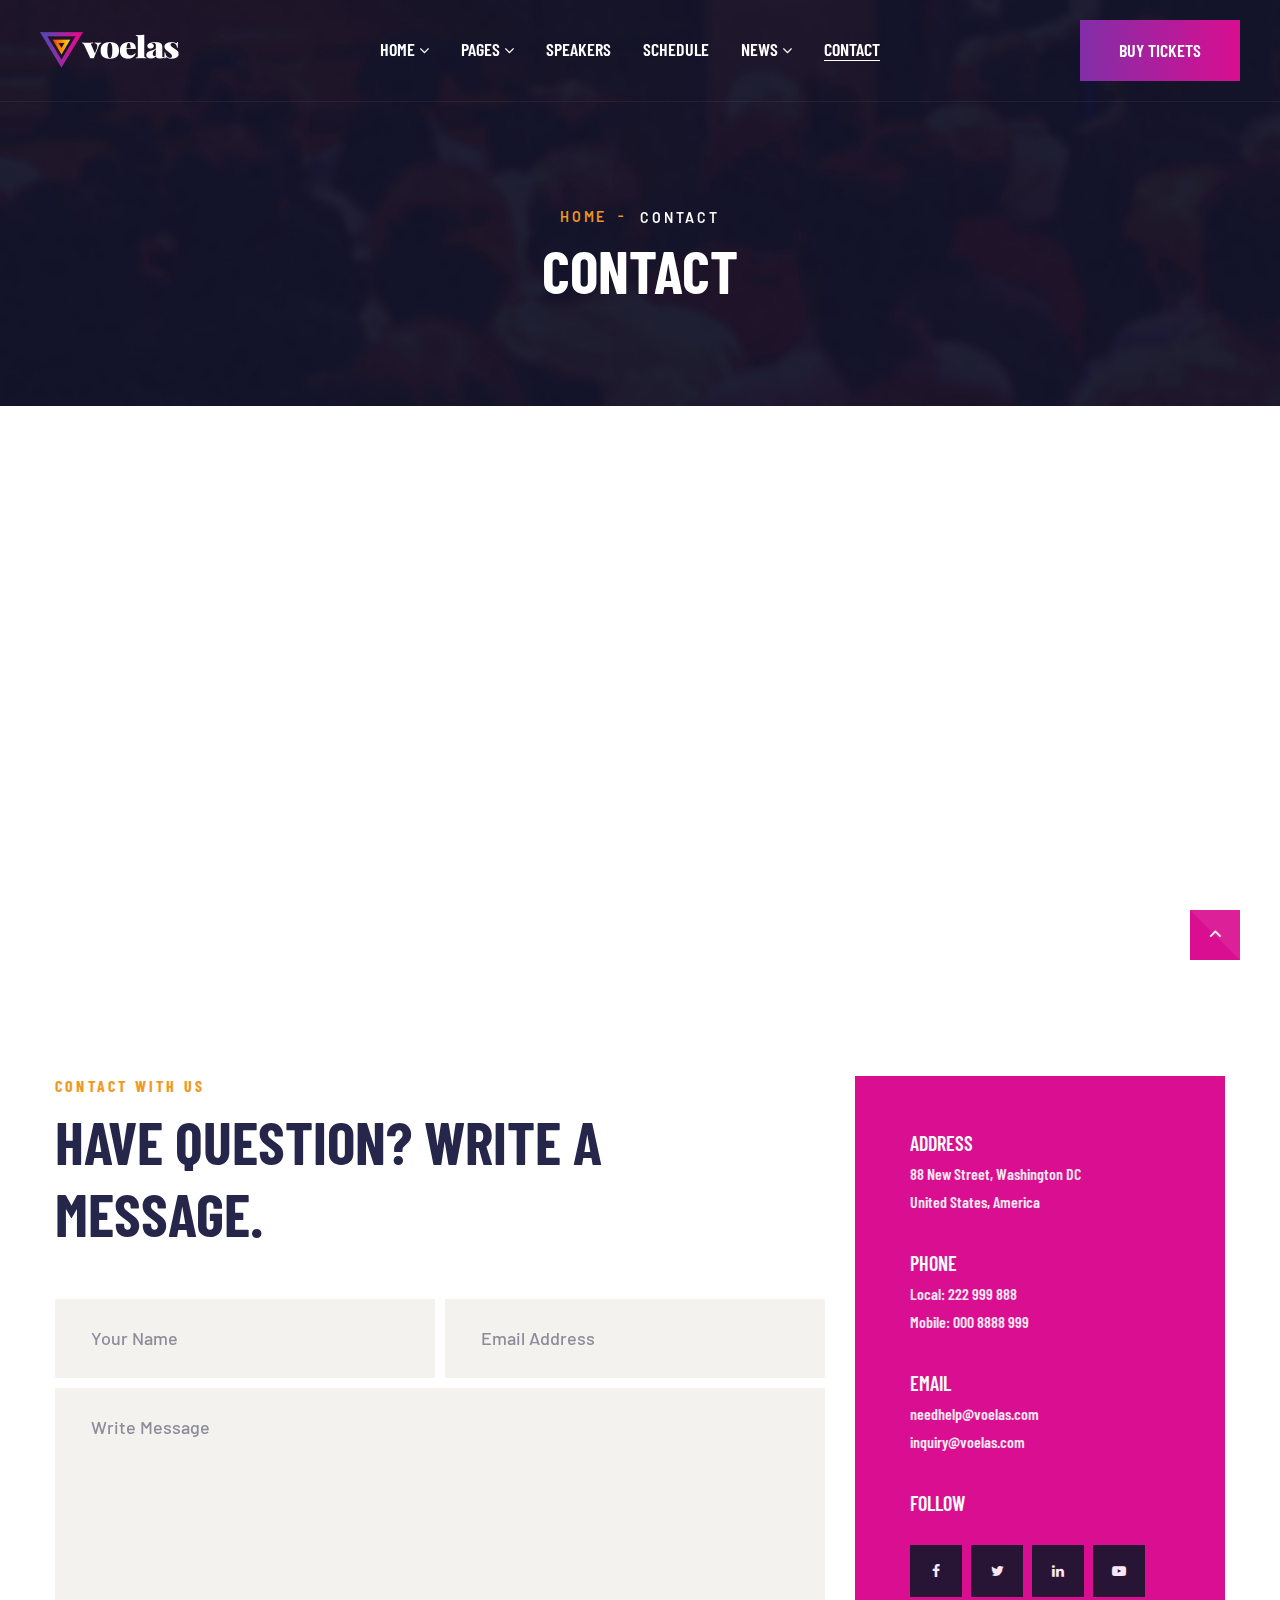
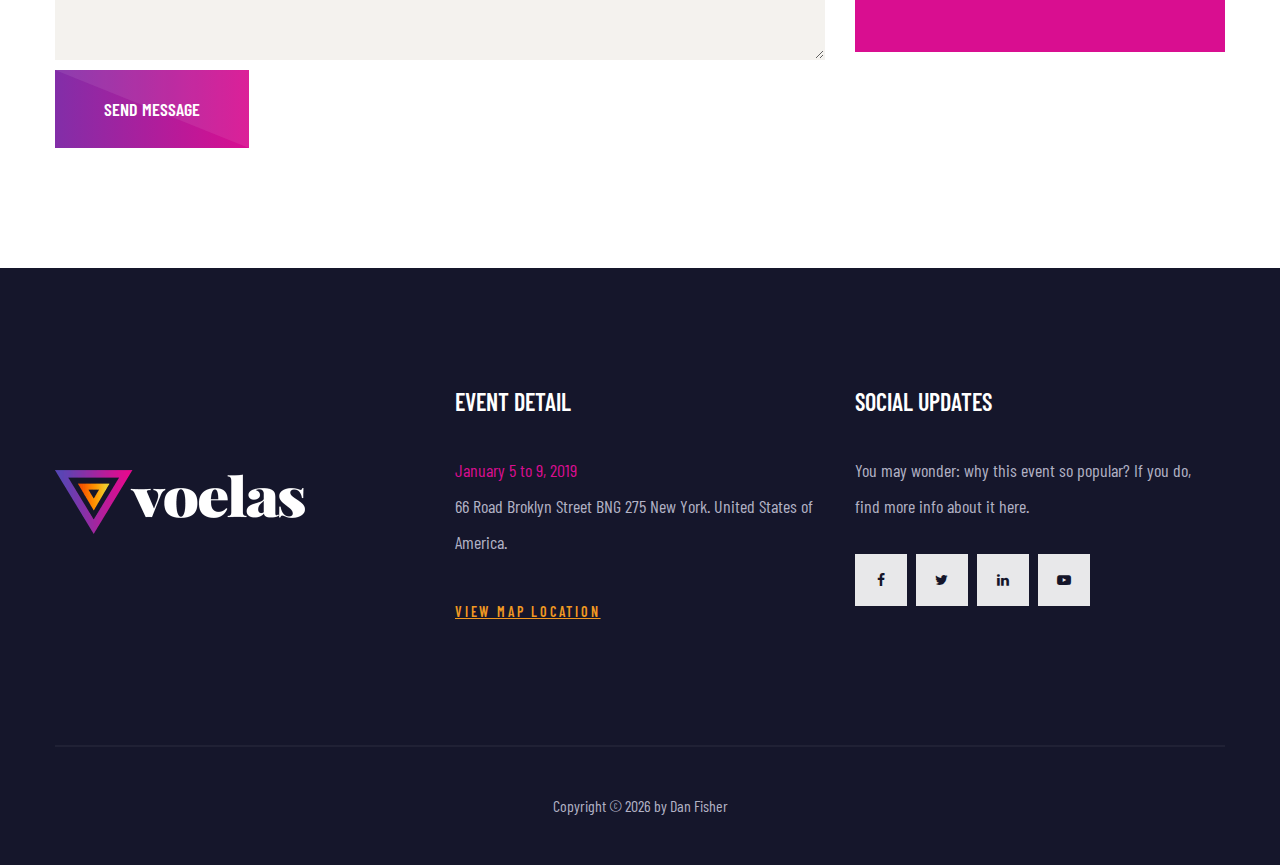
<file: contact.html>
<!DOCTYPE html>
<html class="wide" lang="en">
  <head>
    <title>Contact</title>
    <meta charset="utf-8">
    <meta name="viewport" content="width=device-width, height=device-height, initial-scale=1.0">
    <meta http-equiv="X-UA-Compatible" content="IE=edge">
    <link rel="icon" href="images/favicon.ico" type="image/x-icon">
    <link rel="stylesheet" type="text/css" href="https://fonts.googleapis.com/css?family=Barlow%7CBarlow+Condensed:300,400,500,600,700,900">
    <link rel="stylesheet" href="css/bootstrap.css">
    <link rel="stylesheet" href="css/fonts.css">
    <link rel="stylesheet" href="css/style.css">
    <style>.ie-panel{display: none;background: #212121;padding: 10px 0;box-shadow: 3px 3px 5px 0 rgba(0,0,0,.3);clear: both;text-align:center;position: relative;z-index: 1;} html.ie-10 .ie-panel, html.lt-ie-10 .ie-panel {display: block;}</style>
  </head>
  <body>
    <div class="ie-panel"><a href="http://windows.microsoft.com/en-US/internet-explorer/"><img src="images/ie8-panel/warning_bar_0000_us.jpg" height="42" width="820" alt="You are using an outdated browser. For a faster, safer browsing experience, upgrade for free today."></a></div>
    <div class="preloader">
      <div class="preloader-body">
        <div class="cssload-container">
          <div class="cssload-speeding-wheel"></div>
        </div>
        <p>Loading...</p>
      </div>
    </div>
    <div class="page">
      <!-- Section Header Default-->
      <header class="section page-header">
        <!--RD Navbar-->
        <div class="rd-navbar-wrap">
          <nav class="rd-navbar rd-navbar-classic" data-layout="rd-navbar-fixed" data-sm-layout="rd-navbar-fixed" data-md-layout="rd-navbar-fixed" data-md-device-layout="rd-navbar-fixed" data-lg-layout="rd-navbar-static" data-lg-device-layout="rd-navbar-static" data-xl-layout="rd-navbar-static" data-xl-device-layout="rd-navbar-static" data-xxl-layout="rd-navbar-static" data-xxl-device-layout="rd-navbar-static" data-lg-stick-up-offset="46px" data-xl-stick-up-offset="46px" data-xxl-stick-up-offset="76px" data-lg-stick-up="true" data-xl-stick-up="true" data-xxl-stick-up="true">
            <div class="rd-navbar-collapse-toggle rd-navbar-fixed-element-1" data-rd-navbar-toggle=".rd-navbar-collapse"><span></span></div>
            <div class="rd-navbar-main-outer">
              <div class="rd-navbar-main">
                <!--RD Navbar Panel-->
                <div class="rd-navbar-panel">
                  <!--RD Navbar Toggle-->
                  <button class="rd-navbar-toggle" data-rd-navbar-toggle=".rd-navbar-nav-wrap"><span></span></button>
                  <!--RD Navbar Brand-->
                  <div class="rd-navbar-brand">
                    <!--Brand--><a class="brand" href="index.html"><img class="brand-logo-dark" src="images/logo-default.png" srcset="images/logo-default@2x.png 2x" alt="Voelas"/><img class="brand-logo-light" src="images/logo-inverse.png" srcset="images/logo-inverse@2x.png 2x" alt="Voelas"/></a>
                  </div>
                </div>
                <!-- Rd Navbar Navigation-->
                <div class="rd-navbar-main-element">
                  <div class="rd-navbar-nav-wrap">
                    <ul class="rd-navbar-nav">
                      <li class="rd-nav-item"><a class="rd-nav-link" href="index.html">Home</a>
                        <ul class="rd-menu rd-navbar-dropdown">
                          <li class="rd-dropdown-item"><a class="rd-dropdown-link" href="index.html">Home 1</a>
                          </li>
                          <li class="rd-dropdown-item"><a class="rd-dropdown-link" href="home-2.html">Home 2</a>
                          </li>
                        </ul>
                      </li>
                      <li class="rd-nav-item"><a class="rd-nav-link" href="#">Pages</a>
                        <ul class="rd-menu rd-navbar-megamenu">
                          <li class="rd-megamenu-item">
                            <ul class="rd-megamenu-list">
                              <li class="rd-megamenu-list-item"><a class="rd-megamenu-list-link" href="about.html">About</a></li>
                              <li class="rd-megamenu-list-item"><a class="rd-megamenu-list-link" href="pricing.html">Pricing</a></li>
                              <li class="rd-megamenu-list-item"><a class="rd-megamenu-list-link" href="gallery.html">Gallery</a></li>
                              <li class="rd-megamenu-list-item"><a class="rd-megamenu-list-link" href="become-a-sponsor.html">Become a sponsor</a></li>
                              <li class="rd-megamenu-list-item"><a class="rd-megamenu-list-link" href="sponsors.html">Sponsors</a></li>
                            </ul>
                          </li>
                          <li class="rd-megamenu-item">
                            <ul class="rd-megamenu-list">
                              <li class="rd-megamenu-list-item"><a class="rd-megamenu-list-link" href="typography.html">Typography</a></li>
                              <li class="rd-megamenu-list-item"><a class="rd-megamenu-list-link" href="buttons.html">Buttons</a></li>
                              <li class="rd-megamenu-list-item"><a class="rd-megamenu-list-link" href="forms.html">Forms</a></li>
                              <li class="rd-megamenu-list-item"><a class="rd-megamenu-list-link" href="progress-bars.html">Progress bars</a></li>
                              <li class="rd-megamenu-list-item"><a class="rd-megamenu-list-link" href="tables.html">Tables</a></li>
                              <li class="rd-megamenu-list-item"><a class="rd-megamenu-list-link" href="grid-system.html">Grid system</a></li>
                            </ul>
                          </li>
                          <li class="rd-megamenu-item">
                            <ul class="rd-megamenu-list">
                              <li class="rd-megamenu-list-item"><a class="rd-megamenu-list-link" href="404.html">404</a></li>
                              <li class="rd-megamenu-list-item"><a class="rd-megamenu-list-link" href="503.html">503</a></li>
                              <li class="rd-megamenu-list-item"><a class="rd-megamenu-list-link" href="privacy-policy.html">Privacy policy</a></li>
                              <li class="rd-megamenu-list-item"><a class="rd-megamenu-list-link" href="under-construction.html">Under Construction</a></li>
                              <li class="rd-megamenu-list-item"><a class="rd-megamenu-list-link" href="search-results.html">Search results</a></li>
                            </ul>
                          </li>
                        </ul>
                      </li>
                      <li class="rd-nav-item"><a class="rd-nav-link" href="speakers.html">Speakers</a>
                      </li>
                      <li class="rd-nav-item"><a class="rd-nav-link" href="schedule.html">Schedule</a>
                      </li>
                      <li class="rd-nav-item"><a class="rd-nav-link" href="#">News</a>
                        <ul class="rd-menu rd-navbar-dropdown">
                          <li class="rd-dropdown-item"><a class="rd-dropdown-link" href="news-right-sidebar.html">News Right Sidebar</a>
                          </li>
                          <li class="rd-dropdown-item"><a class="rd-dropdown-link" href="news-left-sidebar.html">News Left Sidebar</a>
                          </li>
                          <li class="rd-dropdown-item"><a class="rd-dropdown-link" href="news-grid.html">News Grid</a>
                          </li>
                          <li class="rd-dropdown-item"><a class="rd-dropdown-link" href="single-news.html">Single News</a>
                          </li>
                        </ul>
                      </li>
                      <li class="rd-nav-item active"><a class="rd-nav-link" href="contact.html">Contact</a>
                      </li>
                    </ul>
                  </div>
                </div>
                <!-- RD Navbar Collapse-->
                <div class="rd-navbar-collapse"><a class="button button-primary" href="#" data-triangle=".button-overlay"><span>Buy Tickets</span><span class="button-overlay"></span></a>
                </div>
              </div>
            </div>
          </nav>
        </div>
      </header>
      <!-- Breadcrumbs-->
      <section class="breadcrumbs-custom bg-image context-dark" style="background-image: url(images/bg-breadcrumbs-01-1894x424.jpg);">
        <div class="container">
          <ul class="breadcrumbs-custom-path">
            <li><a href="index.html">Home</a></li>
            <li class="active">Contact</li>
          </ul>
          <h3 class="breadcrumbs-custom-title">Contact</h3>
        </div>
      </section>
      <!--Google Map-->
      <section class="section">
        <!--Please, add the data attribute data-key='YOUR_API_KEY' in order to insert your own API key for the Google map.-->
        <!--Please note that YOUR_API_KEY should replaced with your key.-->
        <!--Example: <div class='google-map-container' data-key='YOUR_API_KEY'>-->
        <div class="google-map-container" data-center="Central Park, New York, US" data-key="AIzaSyBUPsDPtyZG7EPBB2XDN55Rxt_fYUoc4Ak" data-zoom="15" data-icon="images/gmap_marker.png" data-icon-active="images/gmap_marker_active.png" data-styles='[{"featureType":"landscape","stylers":[{"saturation":-100},{"lightness":60}]},{"featureType":"road.local","stylers":[{"saturation":-100},{"lightness":40},{"visibility":"on"}]},{"featureType":"transit","stylers":[{"saturation":-100},{"visibility":"simplified"}]},{"featureType":"administrative.province","stylers":[{"visibility":"off"}]},{"featureType":"water","stylers":[{"visibility":"on"},{"lightness":30}]},{"featureType":"road.highway","elementType":"geometry.fill","stylers":[{"color":"#ef8c25"},{"lightness":40}]},{"featureType":"road.highway","elementType":"geometry.stroke","stylers":[{"visibility":"off"}]},{"featureType":"poi.park","elementType":"geometry.fill","stylers":[{"color":"#b6c54c"},{"lightness":40},{"saturation":-40}]},{}]'>
          <div class="google-map"></div>
          <ul class="google-map-markers">
            <li data-location="Central Park, New York, US" data-description="Central Park, New York, US"></li>
          </ul>
        </div>
      </section>
      <!--Mailform-->
      <section class="section section-lg bg-default">
        <div class="container">
          <div class="row row-30 justify-content-center">
            <div class="col-xs-10 col-sm-9 col-md-6 col-lg-7 col-xl-8">
              <h6>contact with us</h6>
              <h3>Have question? Write a<br class="d-none d-xs-block"> message.
              </h3>
              <!--RD Mailform-->
              <form class="rd-mailform rd-form" data-form-output="form-output-global" data-form-type="contact" method="post" action="bat/rd-mailform.php">
                <div class="row row-10 row-narrow-xs">
                  <div class="col-lg-6">
                    <div class="form-wrap">
                      <label class="form-label" for="contact-name">Your Name</label>
                      <input class="form-input" id="contact-name" type="text" name="name" data-constraints="@Required">
                    </div>
                  </div>
                  <div class="col-lg-6">
                    <div class="form-wrap">
                      <label class="form-label" for="contact-email">Email Address</label>
                      <input class="form-input" id="contact-email" type="email" name="email" data-constraints="@Required @Email">
                    </div>
                  </div>
                  <div class="col-lg-12">
                    <div class="form-wrap">
                      <label class="form-label" for="contact-message">Write Message</label>
                      <textarea class="form-input" id="contact-message" name="message" data-constraints="@Required"></textarea>
                    </div>
                  </div>
                  <div class="col-lg-12">
                    <div class="form-button">
                      <button class="button button-lg button-primary" type="submit" data-triangle=".button-overlay"><span class="button-overlay"></span><span>Send Message</span></button>
                    </div>
                  </div>
                </div>
              </form>
            </div>
            <div class="col-xs-10 col-sm-9 col-md-6 col-lg-5 col-xl-4">
              <div class="block-address">
                <div class="block-address-item">
                  <h5 class="block-address-title">Address</h5>
                  <p class="block-address-text">88 New Street, Washington DC<br class="d-none d-xs-block"> United States, America
                  </p>
                </div>
                <div class="block-address-item">
                  <h5 class="block-address-title">Phone</h5>
                  <p class="block-address-text"><span>Local:</span> <a href="tel:#">222 999 888</a><br><span>Mobile:</span> <a href="tel:#">000 8888 999</a>
                  </p>
                </div>
                <div class="block-address-item">
                  <h5 class="block-address-title">Email</h5>
                  <p class="block-address-text"><a href="mailto:#">needhelp@voelas.com</a><br><a href="mailto:#">inquiry@voelas.com</a></p>
                </div>
                <div class="block-address-item">
                  <h5 class="block-address-title">Follow</h5>
                  <ul class="list-inline list-inline-xs">
                    <li><a class="icon icon-rect icon-xs icon-white fa-facebook" href="#" data-triangle=".icon-rect-overlay">
                        <div class="icon-rect-overlay"></div></a></li>
                    <li><a class="icon icon-rect icon-xs icon-white fa-twitter" href="#" data-triangle=".icon-rect-overlay">
                        <div class="icon-rect-overlay"></div></a></li>
                    <li><a class="icon icon-rect icon-xs icon-white fa-linkedin" href="#" data-triangle=".icon-rect-overlay">
                        <div class="icon-rect-overlay"></div></a></li>
                    <li><a class="icon icon-rect icon-xs icon-white fa-youtube-play" href="#" data-triangle=".icon-rect-overlay">
                        <div class="icon-rect-overlay"></div></a></li>
                  </ul>
                </div>
              </div>
            </div>
          </div>
        </div>
      </section>
      <!-- Section Pre Footer-->
      <section class="section section-lg bg-gray-900">
        <div class="container">
          <div class="row row-30">
            <div class="col-xs-10 col-lg-4 align-self-center"><a class="brand" href="index.html"><img class="brand-logo-light" src="images/logo-inverse-big.png" srcset="images/logo-inverse-big@2x.png 2x" alt="Voelas"></a></div>
            <div class="col-xs-10 col-sm-6 col-lg-4">
              <h5><span class="big font-weight-sbold">Event detail</span></h5>
              <div class="event-detail">
                <p class="event-detail-time big">
                  <time data-splitting datetime="2019-01-05">January 5 to 9, 2019</time>
                </p>
                <p class="event-detail-address big" data-splitting>66 Road Broklyn Street BNG 275 New York. United States of America.</p><a class="event-detail-link" href="contact.html">View map location</a>
              </div>
            </div>
            <div class="col-xs-10 col-sm-6 col-lg-4">
              <h5><span class="big font-weight-sbold">Social Updates</span></h5>
              <div class="event-detail">
                <p class="big">You may wonder: why this event so popular? If you do,<br class="d-none d-xl-block"> find more info about it here.
                </p>
                <ul class="list-inline list-inline-xs">
                  <li data-wow-delay=".2s"><a class="icon icon-rect icon-xs icon-white fa-facebook" href="#" data-triangle=".icon-rect-overlay">
                      <div class="icon-rect-overlay"></div></a></li>
                  <li data-wow-delay=".35s"><a class="icon icon-rect icon-xs icon-white fa-twitter" href="#" data-triangle=".icon-rect-overlay">
                      <div class="icon-rect-overlay"></div></a></li>
                  <li data-wow-delay=".5s"><a class="icon icon-rect icon-xs icon-white fa-linkedin" href="#" data-triangle=".icon-rect-overlay">
                      <div class="icon-rect-overlay"></div></a></li>
                  <li data-wow-delay=".65s"><a class="icon icon-rect icon-xs icon-white fa-youtube-play" href="#" data-triangle=".icon-rect-overlay">
                      <div class="icon-rect-overlay"></div></a></li>
                </ul>
              </div>
            </div>
          </div>
        </div>
      </section>
      <!-- Divider-->
      <div class="divider divider-gray-900 text-center"></div>
      <!-- Footer Classic-->
      <footer class="section footer-classic context-dark">
        <div class="container">
          <p class="rights"><span>Copyright&nbsp;</span><span>&copy;&nbsp;</span><span class="copyright-year"></span><span>&nbsp;</span><span>by</span> <a href="http://bit.ly/dan-fisher">Dan Fisher</a>
          </p>
        </div>
      </footer>
    </div>
    <div class="snackbars" id="form-output-global"></div>
    <div class="block-with-svg-gradients">
      <svg xmlns="http://www.w3.org/2000/svg">
        <defs>
          <lineargradient id="svg-gradient-primary" x1="0%" y1="100%" x2="100%" y2="0%">
            <stop offset="0%" style="stop-color:rgb(130,46,168);stop-opacity:1"></stop>
            <stop offset="100%" style="stop-color:rgb(217,14,144);stop-opacity:1"></stop>
          </lineargradient>
        </defs>
      </svg>
    </div>
    <script src="js/core.min.js"></script>
    <script src="js/script.js"></script>
  </body>
</html>
</file>
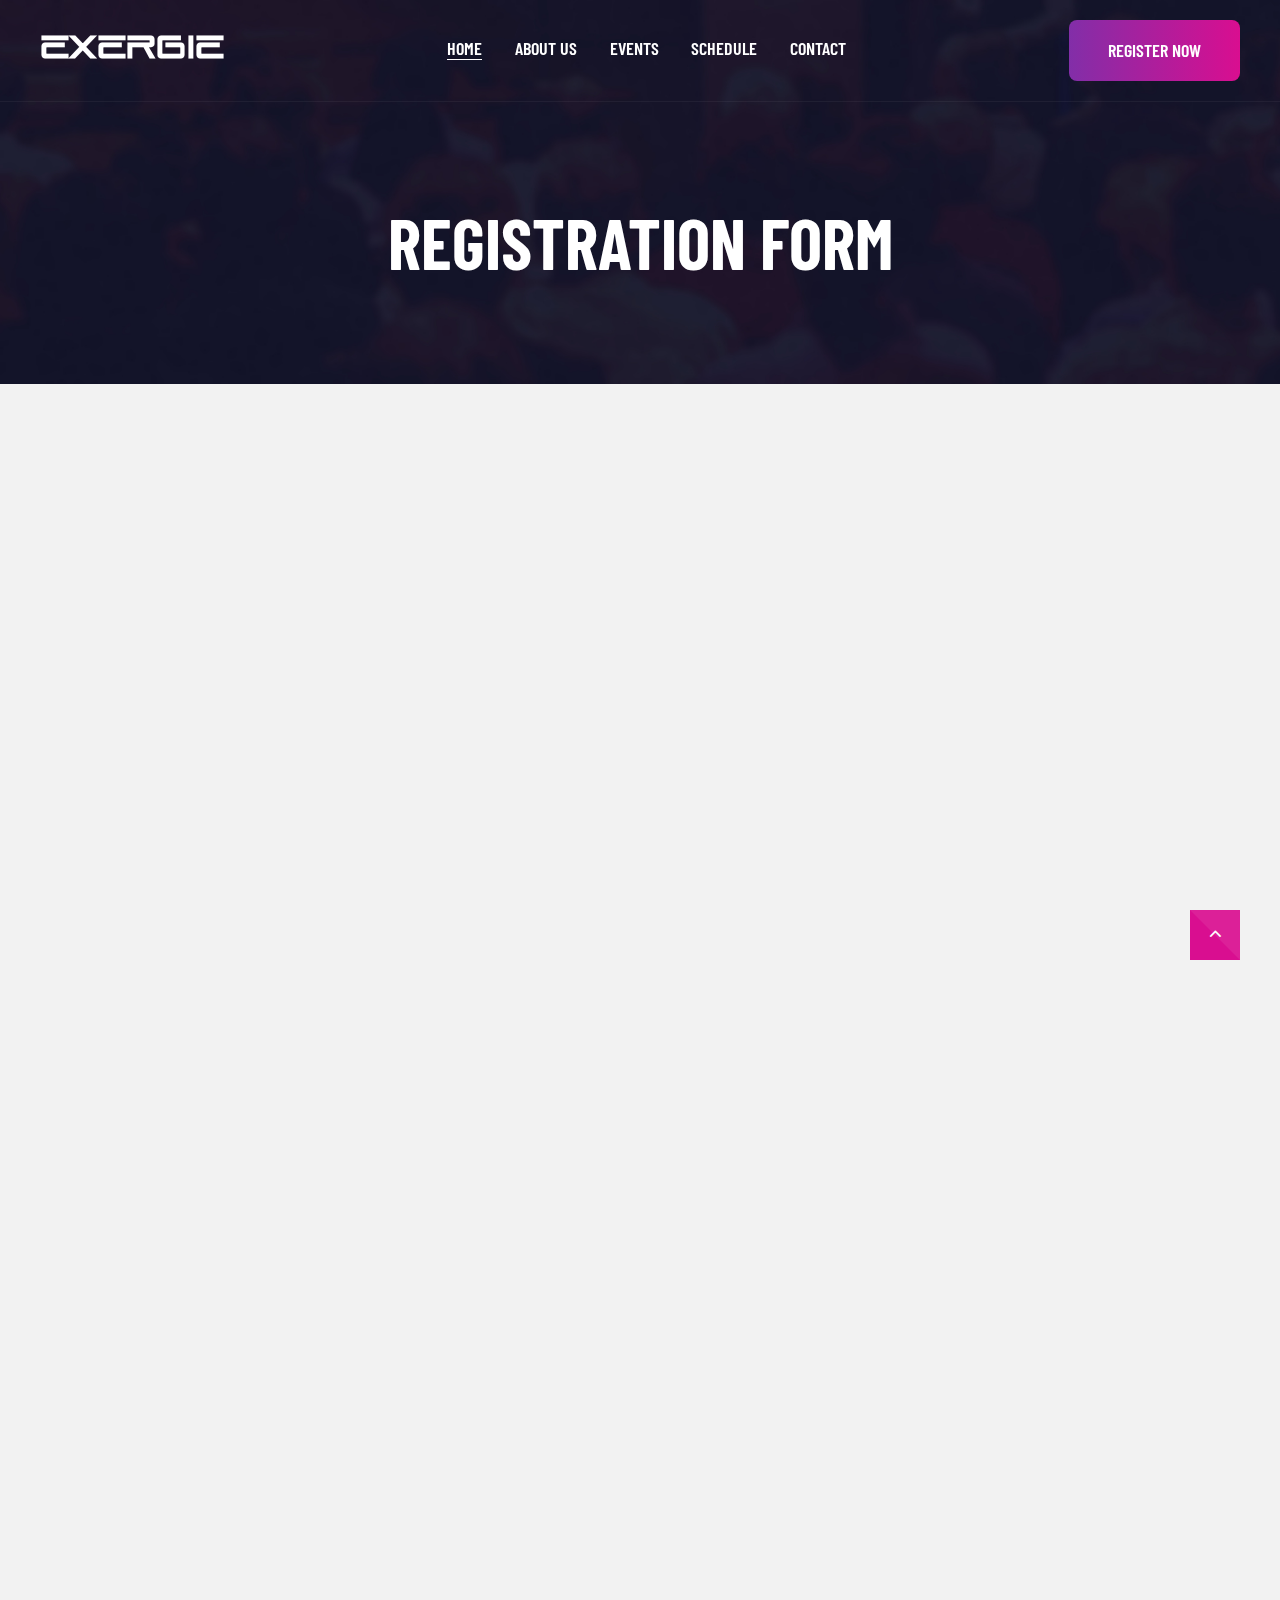
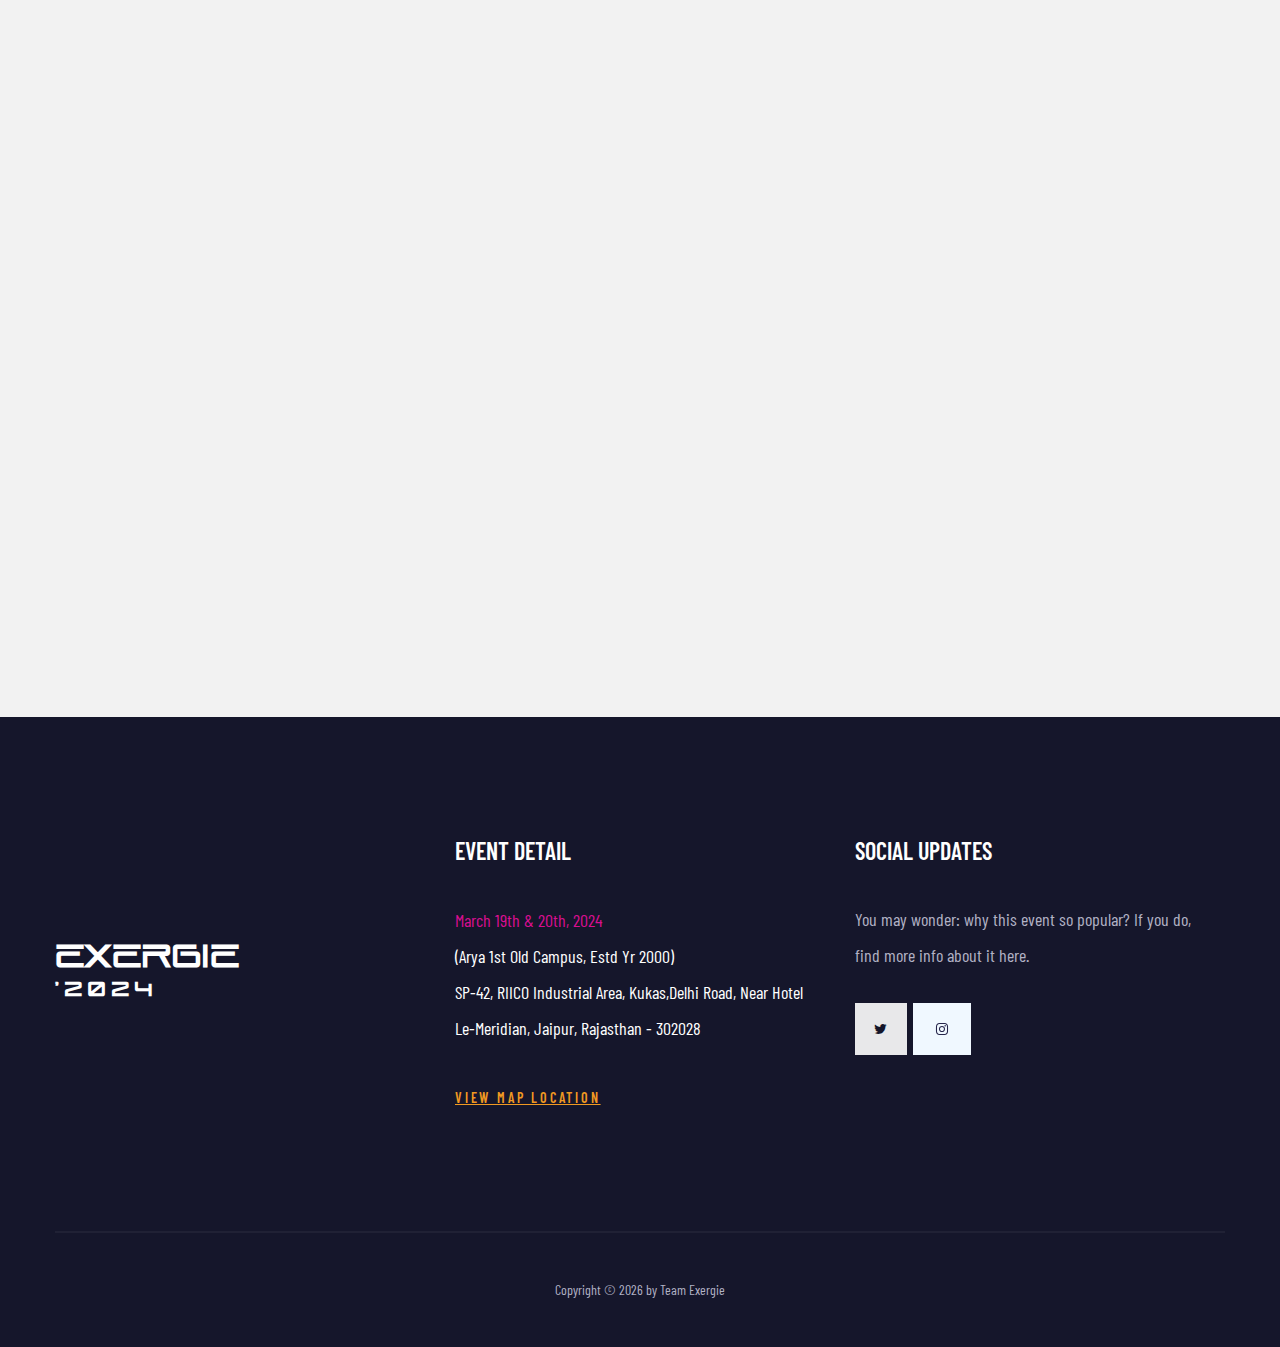
<file: forms.html>
<!DOCTYPE html>
<html class="wide" lang="en">
  <head>
    <title>Forms</title>
    <meta charset="utf-8">
    <meta name="viewport" content="width=device-width, height=device-height, initial-scale=1.0">
    <meta http-equiv="X-UA-Compatible" content="IE=edge">
    <link rel="icon" href="images/favicon.ico" type="image/x-icon">
    <link rel="stylesheet" type="text/css" href="https://fonts.googleapis.com/css?family=Barlow%7CBarlow+Condensed:300,400,500,600,700,900">
    <link rel="stylesheet" href="css/bootstrap.css">
    <link rel="stylesheet" href="css/fonts.css">
    <link rel="stylesheet" href="css/style.css">
    <link rel="stylesheet" href="./css/form.css">
    <style>.ie-panel{display: none;background: #212121;padding: 10px 0;box-shadow: 3px 3px 5px 0 rgba(0,0,0,.3);clear: both;text-align:center;position: relative;z-index: 1;} html.ie-10 .ie-panel, html.lt-ie-10 .ie-panel {display: block;}</style>
  </head>
  <body>
    <div class="ie-panel"><a href="http://windows.microsoft.com/en-US/internet-explorer/"><img src="images/ie8-panel/warning_bar_0000_us.jpg" height="42" width="820" alt="You are using an outdated browser. For a faster, safer browsing experience, upgrade for free today."></a></div>
    <div class="preloader">
      <div class="preloader-body">
        <div class="cssload-container">
          <div class="cssload-speeding-wheel"></div>
        </div>
        <p>Loading...</p>
      </div>
    </div>
    <div class="page">
      <!-- Section Header Default-->
      <header class="section page-header">
        <!--RD Navbar-->
        <div class="rd-navbar-wrap">
          <nav class="rd-navbar rd-navbar-classic" data-layout="rd-navbar-fixed" data-sm-layout="rd-navbar-fixed"
            data-md-layout="rd-navbar-fixed" data-md-device-layout="rd-navbar-fixed" data-lg-layout="rd-navbar-static"
            data-lg-device-layout="rd-navbar-static" data-xl-layout="rd-navbar-static"
            data-xl-device-layout="rd-navbar-static" data-xxl-layout="rd-navbar-static"
            data-xxl-device-layout="rd-navbar-static" data-lg-stick-up-offset="46px" data-xl-stick-up-offset="46px"
            data-xxl-stick-up-offset="76px" data-lg-stick-up="true" data-xl-stick-up="true" data-xxl-stick-up="true">
            <div class="rd-navbar-collapse-toggle rd-navbar-fixed-element-1" data-rd-navbar-toggle=".rd-navbar-collapse">
              <span></span>
            </div>
            <div class=" rd-navbar-main-outer" >
              <div class="rd-navbar-main">
                <!--RD Navbar Panel-->
                <div class="rd-navbar-panel" >
                  <!--RD Navbar Toggle-->
                  <button class="rd-navbar-toggle" data-rd-navbar-toggle=".rd-navbar-nav-wrap"><span></span></button>
                  <!--RD Navbar Brand-->
                  <div class="rd-navbar-brand">
                    <!--Brand--><a class="brand" href="index.html">
                      <h1 class="logoFont">Exergie <br> <span class="logospan"> </span></h1>
                    </a>
                  </div>
                </div>
                <!-- Rd Navbar Navigation-->
                <div class="rd-navbar-main-element">
                  <div class="rd-navbar-nav-wrap">
                    <ul class="rd-navbar-nav">
                      <li class="rd-nav-item active"><a class="rd-nav-link" href="./index.html">Home</a></li>
                      <li class="rd-nav-item"><a class="rd-nav-link" href="./index.html">About us</a>
  
                      </li>
                      <li class="rd-nav-item"><a class="rd-nav-link" href="./index.html">Events</a>
                      </li>
                      <li class="rd-nav-item"><a class="rd-nav-link" href="./index.html">Schedule</a>
                      </li>
                 
                      <li class="rd-nav-item"><a class="rd-nav-link" href="./index.html">Contact</a>
                      </li>
                    </ul>
                  </div>
                </div>
                <!-- RD Navbar Collapse-->
                <div class="rd-navbar-collapse"><a class="button button-primary" href="#form"
                    data-triangle=".button-overlay" style="border-radius: 8px;"><span>Register Now</span><span class="button-overlay"></span></a>
                </div>
              </div>
            </div>
          </nav>
        </div>
      </header>
    
      <section class="breadcrumbs-custom bg-image context-dark" style="background-image: url(images/bg-breadcrumbs-01-1894x424.jpg);">
        <h2>Registration Form</h2>
      </section>
   
      <!--Contact Us-->

    <div  id="form" style="display: flex; justify-content: center; align-items: center;">
     
          <iframe src="https://docs.google.com/forms/d/e/1FAIpQLSegkacfDuflK_L6pE61y9znkEG3ya3B7iTqShH0QcYF-IC_xw/viewform?embedded=true" width="1080" height="1920" frameborder="" marginheight="0" marginwidth="0" seamless  style="overflow: hidden;  scroll-behavior: smooth;  @media screen and (max-width: 768px){
            overflow-y: scroll;
          }" >Loading…</iframe>
        </div>
     
      
     
   <!-- Section Pre Footer-->
  <section id="contact" class="section section-lg bg-gray-900" style="margin-top: 1%;">
    <div class="container">
      <div class="row row-30">
        <div class="col-xs-10 col-lg-4 align-self-center"><a class="brand" href="index.html">
            <!-- logo need -->
            <h1 class="logoFont">Exergie <br> <span class="logospan" style="text-align: right;">'2024</span></h1>

        </div>
        <div class="col-xs-10 col-sm-6 col-lg-4">
          <h5><span class="big font-weight-sbold">Event detail</span></h5>
          <div class="event-detail">
            <p class="event-detail-time big">
              <time data-splitting datetime="2019-01-05">March 19th & 20th, 2024</time>
            </p>
            <p class="event-detail-address big" data-splitting style="color: white;">
              (Arya 1st Old Campus, Estd Yr 2000)
              <br>
              SP-42, RIICO Industrial Area, Kukas,Delhi Road, Near Hotel Le-Meridian, Jaipur, Rajasthan - 302028
            </p><a class="event-detail-link" href="https://maps.app.goo.gl/gzVKqip4tpAXyeBo6">View map location</a>
          </div>
        </div>
        <div class="col-xs-10 col-sm-6 col-lg-4">
          <h5><span class="big font-weight-sbold">Social Updates</span></h5>
          <div class="event-detail">
            <p class="big">You may wonder: why this event so popular? If you do,<br class="d-none d-xl-block"> find
              more info about it here.
            </p>
            <ul class="list-inline list-inline-xs">
              <!-- <li data-wow-delay=".2s"><a class="icon icon-rect icon-xs icon-white fa-facebook" href="#"
                    data-triangle=".icon-rect-overlay">
                    <div class="icon-rect-overlay"></div>
                  </a></li> -->
              <li data-wow-delay=".35s"><a class="icon icon-rect icon-xs icon-white fa-twitter" href="#"
                  data-triangle=".icon-rect-overlay">
                  <div class="icon-rect-overlay"></div>
                </a></li>
              <li data-wow-delay=".5s" style=" background-color: aliceblue;"><a
                  class="icon icon-rect icon-xs icon-w hite fa-instagram" href="https://www.instagram.com/Exergie1_0/"
                  data-triangle=".icon-rect-overlay">
                  <div class="icon-rect-overlay"></div>
                </a></li>
              <!-- <li data-wow-delay=".65s"><a class="icon icon-rect icon-xs icon-white fa-youtube-play" href="#"
                    data-triangle=".icon-rect-overlay">
                    <div class="icon-rect-overlay"></div>
                  </a></li> -->
            </ul>
          </div>
        </div>
      </div>
    </div>
  </section>
  <!-- Divider-->
  <div class="divider divider-gray-900 text-center"></div>
  <!-- Footer Classic-->
  <footer class="section footer-classic context-dark">
    <div class="container">
      <p class="rights"><span>Copyright&nbsp;</span><span>&copy;&nbsp;</span><span
          class="copyright-year"></span><span>&nbsp;</span><span>by</span> <a href="http://bit.ly/dan-fisher">Team Exergie</a>
      </p>
    </div>
  </footer>
    <script src="js/core.min.js"></script>
    <script src="js/script.js"></script>
  </body>
</html>
</file>
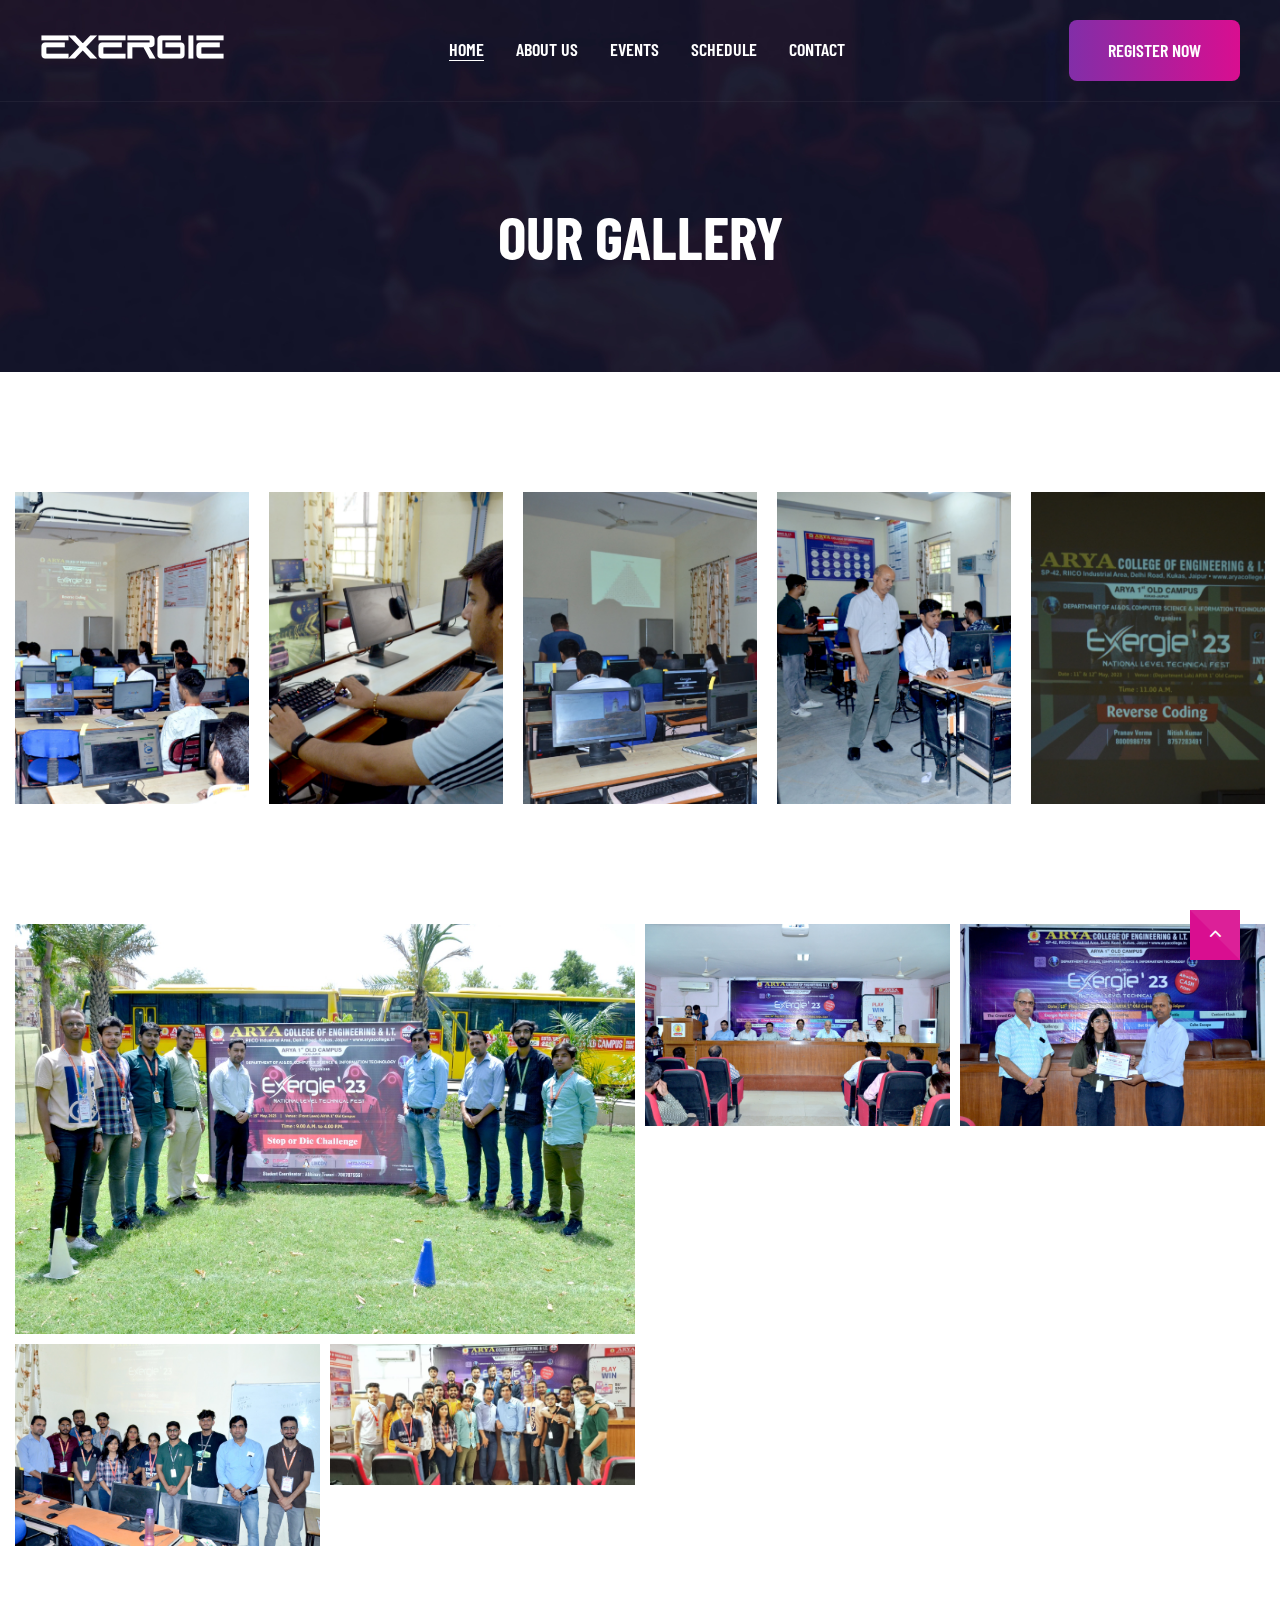
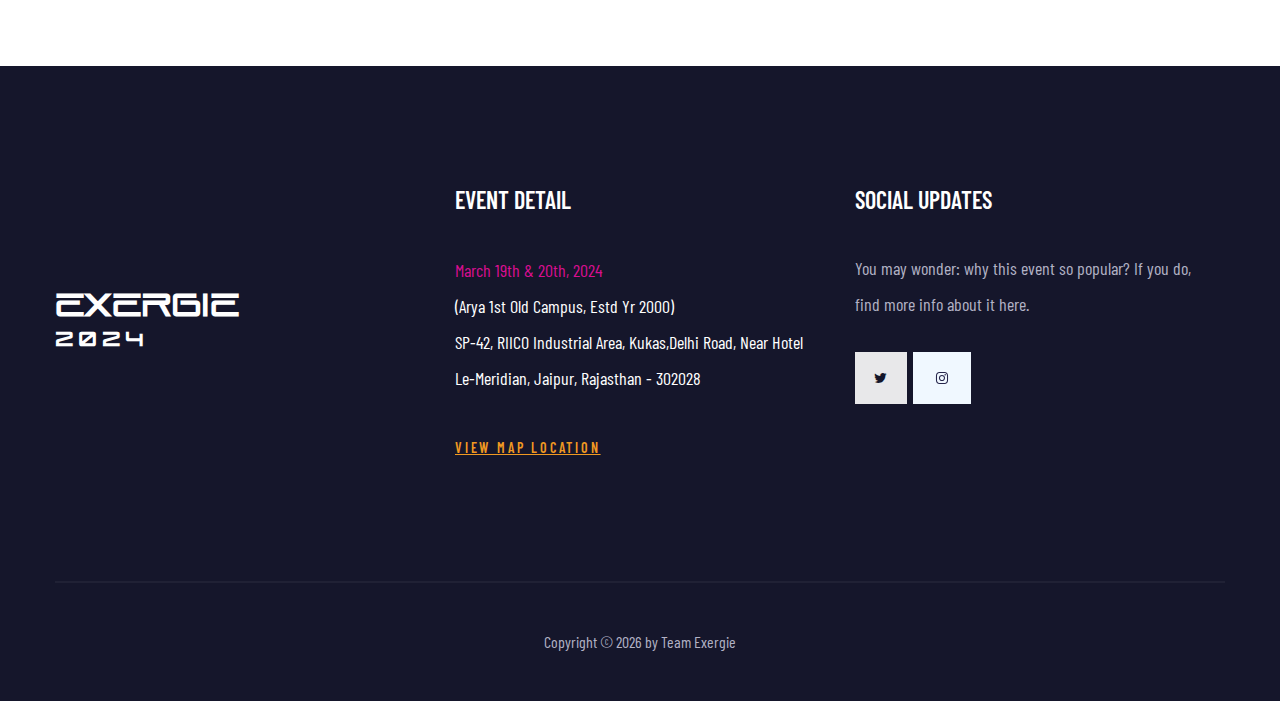
<file: gallery.html>
<!DOCTYPE html>
<html class="wide" lang="en">

<head>
  <title>Gallery</title>
  <meta charset="utf-8">
  <meta name="viewport" content="width=device-width, height=device-height, initial-scale=1.0">
  <meta http-equiv="X-UA-Compatible" content="IE=edge">
  <link rel="icon" href="images/favicon.ico" type="image/x-icon">
  <link rel="stylesheet" type="text/css"
    href="https://fonts.googleapis.com/css?family=Barlow%7CBarlow+Condensed:300,400,500,600,700,900">
  <link rel="stylesheet" href="css/bootstrap.css">
  <link rel="stylesheet" href="css/fonts.css">
  <link rel="stylesheet" href="css/style.css">
  <style>
    .ie-panel {
      display: none;
      background: #212121;
      padding: 10px 0;
      box-shadow: 3px 3px 5px 0 rgba(0, 0, 0, .3);
      clear: both;
      text-align: center;
      position: relative;
      z-index: 1;
    }

    html.ie-10 .ie-panel,
    html.lt-ie-10 .ie-panel {
      display: block;
    }
  </style>
</head>

<body>
  <div class="ie-panel"><a href="http://windows.microsoft.com/en-US/internet-explorer/"><img
        src="images/ie8-panel/warning_bar_0000_us.jpg" height="42" width="820"
        alt="You are using an outdated browser. For a faster, safer browsing experience, upgrade for free today."></a>
  </div>
  <div class="preloader">
    <div class="preloader-body">
      <div class="cssload-container">
        <div class="cssload-speeding-wheel"></div>
      </div>
      <p>Loading...</p>
    </div>
  </div>
  <div class="page">
    <!-- Section Header Default-->
    <header class="section page-header">
      <!--RD Navbar-->
      <div class="rd-navbar-wrap">
        <nav class="rd-navbar rd-navbar-classic" data-layout="rd-navbar-fixed" data-sm-layout="rd-navbar-fixed"
          data-md-layout="rd-navbar-fixed" data-md-device-layout="rd-navbar-fixed" data-lg-layout="rd-navbar-static"
          data-lg-device-layout="rd-navbar-static" data-xl-layout="rd-navbar-static"
          data-xl-device-layout="rd-navbar-static" data-xxl-layout="rd-navbar-static"
          data-xxl-device-layout="rd-navbar-static" data-lg-stick-up-offset="46px" data-xl-stick-up-offset="46px"
          data-xxl-stick-up-offset="76px" data-lg-stick-up="true" data-xl-stick-up="true" data-xxl-stick-up="true">
          <div class="rd-navbar-collapse-toggle rd-navbar-fixed-element-1" data-rd-navbar-toggle=".rd-navbar-collapse">
            <span></span>
          </div>
          <div class=" rd-navbar-main-outer">
            <div class="rd-navbar-main">
              <!--RD Navbar Panel-->
              <div class="rd-navbar-panel">
                <!--RD Navbar Toggle-->
                <button class="rd-navbar-toggle" data-rd-navbar-toggle=".rd-navbar-nav-wrap"><span></span></button>
                <!--RD Navbar Brand-->
                <div class="rd-navbar-brand">
                  <!--Brand--><a class="brand" href="index.html">
                    <h1 class="logoFont">Exergie <br> <span class="logospan"> </span></h1>
                  </a>
                </div>
              </div>
              <!-- Rd Navbar Navigation-->
              <div class="rd-navbar-main-element">
                <div class="rd-navbar-nav-wrap">
                  <ul class="rd-navbar-nav">
                    <li class="rd-nav-item active"><a class="rd-nav-link" href="./index.html">Home</a></li>
                    <li class="rd-nav-item"><a class="rd-nav-link" href="./index.html">About us</a>

                    </li>
                    <li class="rd-nav-item"><a class="rd-nav-link" href="./index.html">Events</a>
                    </li>
                    <li class="rd-nav-item"><a class="rd-nav-link" href="./index.html">Schedule</a>
                    </li>

                    <li class="rd-nav-item"><a class="rd-nav-link" href="./index.html">Contact</a>
                    </li>
                  </ul>
                </div>
              </div>
              <!-- RD Navbar Collapse-->
              <div class="rd-navbar-collapse"><a class="button button-primary" href="#form"
                  data-triangle=".button-overlay" style="border-radius: 8px;"><span>Register Now</span><span
                    class="button-overlay"></span></a>
              </div>
            </div>
          </div>
        </nav>
      </div>
    </header>
    <!-- Breadcrumbs-->
    <section class="breadcrumbs-custom bg-image context-dark"
      style="background-image: url(images/bg-breadcrumbs-01-1894x424.jpg);">
      <div class="container">

        <h3 class="breadcrumbs-custom-title">Our Gallery</h3>
      </div>
    </section>
    <!-- Section Grid Gallery-->
    <section class="section section-lg bg-default text-center">
      <div class="container container-wide">

        <div class="row row-ten row-narrow row-30 row-lg-50 justify-content-center" data-lightgallery="group">
          <div class="col-sm-4 col-md-3 col-lg-2">
            <div class="wow">
              <div>
                <!-- Gallery Thumbnail--><a class="thumbnail" href="photos/WhatsApp Image 2024-03-09 at 21.53.45.jpeg"
                  data-lightgallery="item" data-triangle=".thumbnail-overlay"><span
                    class="thumbnail-overlay"></span><span class="thumbnail-icon"></span><img
                    src="photos/WhatsApp Image 2024-03-09 at 21.53.45.jpeg" alt="" width="298" height="343" /></a>
              </div>
            </div>
          </div>
          <div class="col-sm-4 col-md-3 col-lg-2">
            <div class="wow">
              <div>
                <!-- Gallery Thumbnail--><a class="thumbnail" href="photos/WhatsApp Image 2024-03-09 at 21.54.02.jpeg"
                  data-lightgallery="item" data-triangle=".thumbnail-overlay"><span
                    class="thumbnail-overlay"></span><span class="thumbnail-icon"></span><img
                    src="photos/WhatsApp Image 2024-03-09 at 21.54.02.jpeg" alt="" width="298" height="343" /></a>
              </div>
            </div>
          </div>
          <div class="col-sm-4 col-md-3 col-lg-2">
            <div class="wow">
              <div>
                <!-- Gallery Thumbnail--><a class="thumbnail" href="photos/WhatsApp Image 2024-03-09 at 21.54.11.jpeg"
                  data-lightgallery="item" data-triangle=".thumbnail-overlay"><span
                    class="thumbnail-overlay"></span><span class="thumbnail-icon"></span><img
                    src="photos/WhatsApp Image 2024-03-09 at 21.54.11.jpeg" alt="" width="298" height="343" /></a>
              </div>
            </div>
          </div>
          <div class="col-sm-4 col-md-3 col-lg-2">
            <div class="wow">
              <div>
                <!-- Gallery Thumbnail--><a class="thumbnail" href="photos/WhatsApp Image 2024-03-09 at 21.54.08.jpeg"
                  data-lightgallery="item" data-triangle=".thumbnail-overlay"><span
                    class="thumbnail-overlay"></span><span class="thumbnail-icon"></span><img
                    src="photos/WhatsApp Image 2024-03-09 at 21.54.08.jpeg" alt="" width="298" height="343" /></a>
              </div>
            </div>
          </div>
          <div class="col-sm-4 col-md-3 col-lg-2">
            <div class="wow">
              <div>
                <!-- Gallery Thumbnail--><a class="thumbnail" href="photos/WhatsApp Image 2024-03-09 at 21.54.12.jpeg"
                  data-lightgallery="item" data-triangle=".thumbnail-overlay"><span
                    class="thumbnail-overlay"></span><span class="thumbnail-icon"></span><img
                    src="photos/WhatsApp Image 2024-03-09 at 21.54.12.jpeg" alt="" width="298" height="343" /></a>
              </div>
            </div>
          </div>
      
        </div>
      </div>
    </section>
    <!-- Section Full Width Gallery-->
    <section class="section section-lg bg-default text-center">
      <div class="container-fluid">

        <div class="row row-narrow-xs row-10" data-lightgallery="group">
          <div class="col-lg-6">
            <!-- Gallery Thumbnail--><a class="thumbnail-big"
              href="specialImages/WhatsApp Image 2024-03-10 at 09.42.28.jpeg" data-lightgallery="item"><span
                class="thumbnail-big-overlay"></span><span class="thumbnail-big-icon"></span><img
                src="specialImages/WhatsApp Image 2024-03-10 at 09.42.28.jpeg" alt="" width="942" height="473" /></a>
          </div>
          <div class="col-xs-6 col-lg-3">
            <!-- Gallery Thumbnail--><a class="thumbnail-big"
              href="specialImages/WhatsApp Image 2024-03-10 at 09.42.30.jpeg" data-lightgallery="item"><span
                class="thumbnail-big-overlay"></span><span class="thumbnail-big-icon"></span><img
                src="specialImages/WhatsApp Image 2024-03-10 at 09.42.30.jpeg" alt="" width="466" height="473" /></a>
          </div>
          <div class="col-xs-6 col-lg-3">
            <!-- Gallery Thumbnail--><a class="thumbnail-big"
              href="specialImages/WhatsApp Image 2024-03-10 at 09.42.32.jpeg" data-lightgallery="item"><span
                class="thumbnail-big-overlay"></span><span class="thumbnail-big-icon"></span><img
                src="specialImages/WhatsApp Image 2024-03-10 at 09.42.32.jpeg" alt="" width="466" height="473" /></a>
          </div>
          <div class="col-xs-6 col-lg-3">
            <!-- Gallery Thumbnail--><a class="thumbnail-big"
              href="specialImages/WhatsApp Image 2024-03-10 at 09.42.33.jpeg" data-lightgallery="item"><span
                class="thumbnail-big-overlay"></span><span class="thumbnail-big-icon"></span><img
                src="specialImages/WhatsApp Image 2024-03-10 at 09.42.33.jpeg" alt="" width="466" height="473" /></a>
          </div>
          <div class="col-xs-6 col-lg-3">
            <!-- Gallery Thumbnail--><a class="thumbnail-big"
              href="specialImages/WhatsApp Image 2024-03-10 at 09.42.34.jpeg" data-lightgallery="item"><span
                class="thumbnail-big-overlay"></span><span class="thumbnail-big-icon"></span><img
                src="specialImages/WhatsApp Image 2024-03-10 at 09.42.34.jpeg" alt="" width="466" height="473" /></a>
          </div>
          <!-- <div class="col-lg-6">
              Gallery Thumbnail<a class="thumbnail-big" href="images/gallery-11-original-1200x800.jpg" data-lightgallery="item"><span class="thumbnail-big-overlay"></span><span class="thumbnail-big-icon"></span><img src="images/gallery-11-942x473.jpg" alt="" width="942" height="473"/></a>
            </div> -->
        </div>
      </div>
    </section>
    <!-- Section Pre Footer-->
    <section id="contact" class="section section-lg bg-gray-900">
      <div class="container">
        <div class="row row-30">
          <div class="col-xs-10 col-lg-4 align-self-center"><a class="brand" href="index.html">
              <!-- logo need -->
              <h1 class="logoFont">Exergie <br> <span class="logospan" style="text-align: right;">2024</span></h1>

          </div>
          <div class="col-xs-10 col-sm-6 col-lg-4">
            <h5><span class="big font-weight-sbold">Event detail</span></h5>
            <div class="event-detail">
              <p class="event-detail-time big">
                <time data-splitting datetime="2019-01-05">March 19th & 20th, 2024</time>
              </p>
              <p class="event-detail-address big" data-splitting style="color: white;">
                (Arya 1st Old Campus, Estd Yr 2000)
                <br>
                SP-42, RIICO Industrial Area, Kukas,Delhi Road, Near Hotel Le-Meridian, Jaipur, Rajasthan - 302028
              </p><a class="event-detail-link" href="https://maps.app.goo.gl/gzVKqip4tpAXyeBo6">View map location</a>
            </div>
          </div>
          <div class="col-xs-10 col-sm-6 col-lg-4">
            <h5><span class="big font-weight-sbold">Social Updates</span></h5>
            <div class="event-detail">
              <p class="big">You may wonder: why this event so popular? If you do,<br class="d-none d-xl-block"> find
                more info about it here.
              </p>
              <ul class="list-inline list-inline-xs">
                <!-- <li data-wow-delay=".2s"><a class="icon icon-rect icon-xs icon-white fa-facebook" href="#"
                        data-triangle=".icon-rect-overlay">
                        <div class="icon-rect-overlay"></div>
                      </a></li> -->
                <li data-wow-delay=".35s"><a class="icon icon-rect icon-xs icon-white fa-twitter"
                    href="https:/www.twitter.com/aryacolleges" data-triangle=".icon-rect-overlay">
                    <div class="icon-rect-overlay"></div>
                  </a></li>
                <li data-wow-delay=".5s" style=" background-color: aliceblue;"><a
                    class="icon icon-rect icon-xs icon-w hite fa-instagram" href="https://www.instagram.com/aryacollege"
                    data-triangle=".icon-rect-overlay">
                    <div class="icon-rect-overlay"></div>
                  </a></li>
                <!-- <li data-wow-delay=".65s"><a class="icon icon-rect icon-xs icon-white fa-youtube-play" href="#"
                        data-triangle=".icon-rect-overlay">
                        <div class="icon-rect-overlay"></div>
                      </a></li> -->
              </ul>
            </div>
          </div>
        </div>
      </div>
    </section>
    <!-- Divider-->
    <div class="divider divider-gray-900 text-center"></div>
    <!-- Footer Classic-->
    <footer class="section footer-classic context-dark">
      <div class="container">
        <p class="rights"><span>Copyright&nbsp;</span><span>&copy;&nbsp;</span><span
            class="copyright-year"></span><span>&nbsp;</span><span>by</span> <a href="http://bit.ly/dan-fisher">Team
            Exergie</a>
        </p>
      </div>
    </footer>
  </div>
  <div class="snackbars" id="form-output-global"></div>
  <div class="block-with-svg-gradients">
    <svg xmlns="http://www.w3.org/2000/svg">
      <defs>
        <lineargradient id="svg-gradient-primary" x1="0%" y1="100%" x2="100%" y2="0%">
          <stop offset="0%" style="stop-color:rgb(130,46,168);stop-opacity:1"></stop>
          <stop offset="100%" style="stop-color:rgb(217,14,144);stop-opacity:1"></stop>
        </lineargradient>
      </defs>
    </svg>
  </div>
  <script src="js/core.min.js"></script>
  <script src="js/script.js"></script>
</body>

</html>
</file>
<file: css/form.css>
body {
    font-family: Verdana, Geneva, sans-serif;
    font-size: 14px;
    background: #f2f2f2;
  }
  
  .clearfix:after {
    content: "";
    display: block;
    clear: both;
    visibility: hidden;
    height: 0;
  }
  
  .form_wrapper {
    background: #fff;
    width: 400px;
    max-width: 100%;
    box-sizing: border-box;
    padding: 25px;
    margin: 1% auto 0;
    position: relative;
    z-index: 1;
    border-top: 5px solid #f5ba1a;
    -webkit-box-shadow: 0 0 3px rgba(0, 0, 0, 0.1);
    -moz-box-shadow: 0 0 3px rgba(0, 0, 0, 0.1);
    box-shadow: 0 0 3px rgba(0, 0, 0, 0.1);
    -webkit-transform-origin: 50% 0%;
    transform-origin: 50% 0%;
    -webkit-transform: scale3d(1, 1, 1);
    transform: scale3d(1, 1, 1);
    -webkit-transition: none;
    transition: none;
    -webkit-animation: expand 0.8s 0.6s ease-out forwards;
    animation: expand 0.8s 0.6s ease-out forwards;
    opacity: 0;
  }
  .form_wrapper h2 {
    font-size: 1.5em;
    line-height: 1.5em;
    margin: 0;
  }
  .form_wrapper .title_container {
    text-align: center;
    padding-bottom: 15px;
  }
  .form_wrapper h3 {
    font-size: 1.1em;
    font-weight: normal;
    line-height: 1.5em;
    margin: 0;
  }
  .form_wrapper label {
    font-size: 12px;
  }
  .form_wrapper .row {
    margin: 10px -15px;
  }
  .form_wrapper .row > div {
    padding: 0 15px;
    box-sizing: border-box;
  }
  .form_wrapper .col_half {
    width: 50%;
    float: left;
  }
  .form_wrapper .input_field {
    position: relative;
    margin-bottom: 20px;
    -webkit-animation: bounce 0.6s ease-out;
    animation: bounce 0.6s ease-out;
  }
  .form_wrapper .input_field > span {
    position: absolute;
    left: 0;
    top: 0;
    color: #333;
    height: 100%;
    border-right: 1px solid #cccccc;
    text-align: center;
    width: 30px;
  }
  .form_wrapper .input_field > span > i {
    padding-top: 10px;
  }
  .form_wrapper .textarea_field > span > i {
    padding-top: 10px;
  }
  .form_wrapper input[type=text], .form_wrapper input[type=email], .form_wrapper input[type=password] {
    width: 100%;
    padding: 8px 10px 9px 35px;
    height: 35px;
    border: 1px solid #cccccc;
    box-sizing: border-box;
    outline: none;
    -webkit-transition: all 0.3s ease-in-out;
    -moz-transition: all 0.3s ease-in-out;
    -ms-transition: all 0.3s ease-in-out;
    transition: all 0.3s ease-in-out;
  }
  .form_wrapper input[type=text]:hover, .form_wrapper input[type=email]:hover, .form_wrapper input[type=password]:hover {
    background: #fafafa;
  }
  .form_wrapper input[type=text]:focus, .form_wrapper input[type=email]:focus, .form_wrapper input[type=password]:focus {
    -webkit-box-shadow: 0 0 2px 1px rgba(255, 169, 0, 0.5);
    -moz-box-shadow: 0 0 2px 1px rgba(255, 169, 0, 0.5);
    box-shadow: 0 0 2px 1px rgba(255, 169, 0, 0.5);
    border: 1px solid #f5ba1a;
    background: #fafafa;
  }
  .form_wrapper input[type=submit] {
    background: #f5ba1a;
    height: 35px;
    line-height: 35px;
    width: 100%;
    border: none;
    outline: none;
    cursor: pointer;
    color: #fff;
    font-size: 1.1em;
    margin-bottom: 10px;
    -webkit-transition: all 0.3s ease-in-out;
    -moz-transition: all 0.3s ease-in-out;
    -ms-transition: all 0.3s ease-in-out;
    transition: all 0.3s ease-in-out;
  }
  .form_wrapper input[type=submit]:hover {
    background: #e1a70a;
  }
  .form_wrapper input[type=submit]:focus {
    background: #e1a70a;
  }
  .form_wrapper input[type=checkbox], .form_wrapper input[type=radio] {
    border: 0;
    clip: rect(0 0 0 0);
    height: 1px;
    margin: -1px;
    overflow: hidden;
    padding: 0;
    position: absolute;
    width: 1px;
  }
  
  .form_container .row .col_half.last {
    border-left: 1px solid #cccccc;
  }
  
  .checkbox_option label {
    margin-right: 1em;
    position: relative;
  }
  .checkbox_option label:before {
    content: "";
    display: inline-block;
    width: 0.5em;
    height: 0.5em;
    margin-right: 0.5em;
    vertical-align: -2px;
    border: 2px solid #cccccc;
    padding: 0.12em;
    background-color: transparent;
    background-clip: content-box;
    transition: all 0.2s ease;
  }
  .checkbox_option label:after {
    border-right: 2px solid #000000;
    border-top: 2px solid #000000;
    content: "";
    height: 20px;
    left: 2px;
    position: absolute;
    top: 7px;
    transform: scaleX(-1) rotate(135deg);
    transform-origin: left top;
    width: 7px;
    display: none;
  }
  .checkbox_option input:hover + label:before {
    border-color: #000000;
  }
  .checkbox_option input:checked + label:before {
    border-color: #000000;
  }
  .checkbox_option input:checked + label:after {
    -moz-animation: check 0.8s ease 0s running;
    -webkit-animation: check 0.8s ease 0s running;
    animation: check 0.8s ease 0s running;
    display: block;
    width: 7px;
    height: 20px;
    border-color: #000000;
  }
  
  .radio_option label {
    margin-right: 1em;
  }
  .radio_option label:before {
    content: "";
    display: inline-block;
    width: 0.5em;
    height: 0.5em;
    margin-right: 0.5em;
    border-radius: 100%;
    vertical-align: -3px;
    border: 2px solid #cccccc;
    padding: 0.15em;
    background-color: transparent;
    background-clip: content-box;
    transition: all 0.2s ease;
  }
  .radio_option input:hover + label:before {
    border-color: #000000;
  }
  .radio_option input:checked + label:before {
    background-color: #000000;
    border-color: #000000;
  }
  
  .select_option {
    position: relative;
    width: 100%;
  }
  .select_option select {
    display: inline-block;
    width: 100%;
    height: 35px;
    padding: 0px 15px;
    cursor: pointer;
    color: #7b7b7b;
    border: 1px solid #cccccc;
    border-radius: 0;
    background: #fff;
    appearance: none;
    -webkit-appearance: none;
    -moz-appearance: none;
    transition: all 0.2s ease;
  }
  .select_option select::-ms-expand {
    display: none;
  }
  .select_option select:hover, .select_option select:focus {
    color: #000000;
    background: #fafafa;
    border-color: #000000;
    outline: none;
  }
  
  .select_arrow {
    position: absolute;
    top: calc(50% - 4px);
    right: 15px;
    width: 0;
    height: 0;
    pointer-events: none;
    border-width: 8px 5px 0 5px;
    border-style: solid;
    border-color: #7b7b7b transparent transparent transparent;
  }
  
  .select_option select:hover + .select_arrow, .select_option select:focus + .select_arrow {
    border-top-color: #000000;
  }
  
  .credit {
    position: relative;
    z-index: 1;
    text-align: center;
    padding: 15px;
    color: #f5ba1a;
  }
  .credit a {
    color: #e1a70a;
  }
  
  @-webkit-keyframes check {
    0% {
      height: 0;
      width: 0;
    }
    25% {
      height: 0;
      width: 7px;
    }
    50% {
      height: 20px;
      width: 7px;
    }
  }
  @keyframes check {
    0% {
      height: 0;
      width: 0;
    }
    25% {
      height: 0;
      width: 7px;
    }
    50% {
      height: 20px;
      width: 7px;
    }
  }
  @-webkit-keyframes expand {
    0% {
      -webkit-transform: scale3d(1, 0, 1);
      opacity: 0;
    }
    25% {
      -webkit-transform: scale3d(1, 1.2, 1);
    }
    50% {
      -webkit-transform: scale3d(1, 0.85, 1);
    }
    75% {
      -webkit-transform: scale3d(1, 1.05, 1);
    }
    100% {
      -webkit-transform: scale3d(1, 1, 1);
      opacity: 1;
    }
  }
  @keyframes expand {
    0% {
      -webkit-transform: scale3d(1, 0, 1);
      transform: scale3d(1, 0, 1);
      opacity: 0;
    }
    25% {
      -webkit-transform: scale3d(1, 1.2, 1);
      transform: scale3d(1, 1.2, 1);
    }
    50% {
      -webkit-transform: scale3d(1, 0.85, 1);
      transform: scale3d(1, 0.85, 1);
    }
    75% {
      -webkit-transform: scale3d(1, 1.05, 1);
      transform: scale3d(1, 1.05, 1);
    }
    100% {
      -webkit-transform: scale3d(1, 1, 1);
      transform: scale3d(1, 1, 1);
      opacity: 1;
    }
  }
  @-webkit-keyframes bounce {
    0% {
      -webkit-transform: translate3d(0, -25px, 0);
      opacity: 0;
    }
    25% {
      -webkit-transform: translate3d(0, 10px, 0);
    }
    50% {
      -webkit-transform: translate3d(0, -6px, 0);
    }
    75% {
      -webkit-transform: translate3d(0, 2px, 0);
    }
    100% {
      -webkit-transform: translate3d(0, 0, 0);
      opacity: 1;
    }
  }
  @keyframes bounce {
    0% {
      -webkit-transform: translate3d(0, -25px, 0);
      transform: translate3d(0, -25px, 0);
      opacity: 0;
    }
    25% {
      -webkit-transform: translate3d(0, 10px, 0);
      transform: translate3d(0, 10px, 0);
    }
    50% {
      -webkit-transform: translate3d(0, -6px, 0);
      transform: translate3d(0, -6px, 0);
    }
    75% {
      -webkit-transform: translate3d(0, 2px, 0);
      transform: translate3d(0, 2px, 0);
    }
    100% {
      -webkit-transform: translate3d(0, 0, 0);
      transform: translate3d(0, 0, 0);
      opacity: 1;
    }
  }
  @media (max-width: 600px) {
    .form_wrapper .col_half {
      width: 100%;
      float: none;
    }
  
    .bottom_row .col_half {
      width: 50%;
      float: left;
    }
  
    .form_container .row .col_half.last {
      border-left: none;
    }
  
    .remember_me {
      padding-bottom: 20px;
    }
  }
</file>
<file: css/fonts.css>
/** @group Fonts */
/** @section Font Awesome Icons 4.7.0 */
@font-face {
  font-family: "FontAwesome";
  src: url("../fonts/fontawesome-webfont.eot?v=4.7.0");
  src: url("../fonts/fontawesome-webfont.eot?#iefix&v=4.7.0")
      format("embedded-opentype"),
    url("../fonts/fontawesome-webfont.woff2?v=4.7.0") format("woff2"),
    url("../fonts/fontawesome-webfont.woff?v=4.7.0") format("woff"),
    url("../fonts/fontawesome-webfont.ttf?v=4.7.0") format("truetype"),
    url("../fonts/fontawesome-webfont.svg?v=4.7.0#fontawesomeregular")
      format("svg");
  font-weight: normal;
  font-style: normal;
}

@font-face {
  font-family: "Maden"; /*a name to be used later*/
  src: url("../fonts/special/MADENZ.ttf"); /*URL to font*/
}


@font-face {
    font-family: 'Maden'; /*a name to be used later*/
    src: url('../fonts/special/MADENZ.ttf'); /*URL to font*/
	font-family: 'hacked';
	src: url(../fonts/special/Hacked-KerX.ttf);
}
.logoFont {
  font-family: "Maden";
  font-size: 2rem;
  color: #ffffff;
}






@font-face {
	font-family: 'hacked';
	src: url(../fonts/special/Hacked-KerX.ttf);
}

.logospan{
	font-family: 'hacked'logoFont;
	font-size: 1.2rem;
	letter-spacing: 5px;
}

@media screen and (max-width: 768px) {
	.logospan{
		font-size: 1rem;
	/* color: #d90e90; */
	
	}

	.logoFont {

		font-size: 1.5rem;
		/* color: #822ea8; */
	}


	
}

.fa {
  display: inline-block;
  font-family: "FontAwesome";
  font-size: inherit;
  text-rendering: auto;
  -webkit-font-smoothing: antialiased;
  -moz-osx-font-smoothing: grayscale;
}

[class*="fa-"]:before {
  font-weight: 400;
  font-family: "FontAwesome";
}

/* makes the font 33% larger relative to the icon container */
.fa-lg {
  font-size: 1.333em;
  line-height: 0.75em;
  vertical-align: -15%;
}

.fa-2x {
  font-size: 2em;
}

.fa-3x {
  font-size: 3em;
}

.fa-4x {
  font-size: 4em;
}

.fa-5x {
  font-size: 5em;
}

.fa-fw {
  width: 1.285em;
  text-align: center;
}

.fa-ul {
  padding-left: 0;
  margin-left: 2.142em;
  list-style-type: none;
}

.fa-ul > li {
  position: relative;
}

.fa-li {
  position: absolute;
  left: -2.142em;
  width: 2.142em;
  top: 0.142em;
  text-align: center;
}

.fa-li.fa-lg {
  left: -1.857em;
}

.fa-border {
  padding: 0.2em 0.25em 0.15em;
  border: solid 0.08em #eeeeee;
  border-radius: 0.1em;
}

.fa-pull-left {
  float: left;
}

.fa-pull-right {
  float: right;
}

.fa.fa-pull-left {
  margin-right: 0.3em;
}

.fa.fa-pull-right {
  margin-left: 0.3em;
}

/* Deprecated as of 4.4.0 */
.pull-right {
  float: right;
}

.pull-left {
  float: left;
}

.fa.pull-left {
  margin-right: 0.3em;
}

.fa.pull-right {
  margin-left: 0.3em;
}

.fa-spin {
  -webkit-animation: fa-spin 2s infinite linear;
  animation: fa-spin 2s infinite linear;
}

.fa-pulse {
  -webkit-animation: fa-spin 1s infinite steps(8);
  animation: fa-spin 1s infinite steps(8);
}

@-webkit-keyframes fa-spin {
  0% {
    -webkit-transform: rotate(0deg);
    transform: rotate(0deg);
  }
  100% {
    -webkit-transform: rotate(359deg);
    transform: rotate(359deg);
  }
}

@keyframes fa-spin {
  0% {
    -webkit-transform: rotate(0deg);
    transform: rotate(0deg);
  }
  100% {
    -webkit-transform: rotate(359deg);
    transform: rotate(359deg);
  }
}

.fa-rotate-90 {
  -ms-filter: "progid:DXImageTransform.Microsoft.BasicImage(rotation=1)";
  -webkit-transform: rotate(90deg);
  -ms-transform: rotate(90deg);
  transform: rotate(90deg);
}

.fa-rotate-180 {
  -ms-filter: "progid:DXImageTransform.Microsoft.BasicImage(rotation=2)";
  -webkit-transform: rotate(180deg);
  -ms-transform: rotate(180deg);
  transform: rotate(180deg);
}

.fa-rotate-270 {
  -ms-filter: "progid:DXImageTransform.Microsoft.BasicImage(rotation=3)";
  -webkit-transform: rotate(270deg);
  -ms-transform: rotate(270deg);
  transform: rotate(270deg);
}

.fa-flip-horizontal {
  -ms-filter: "progid:DXImageTransform.Microsoft.BasicImage(rotation=0, mirror=1)";
  -webkit-transform: scale(-1, 1);
  -ms-transform: scale(-1, 1);
  transform: scale(-1, 1);
}

.fa-flip-vertical {
  -ms-filter: "progid:DXImageTransform.Microsoft.BasicImage(rotation=2, mirror=1)";
  -webkit-transform: scale(1, -1);
  -ms-transform: scale(1, -1);
  transform: scale(1, -1);
}

:root .fa-rotate-90,
:root .fa-rotate-180,
:root .fa-rotate-270,
:root .fa-flip-horizontal,
:root .fa-flip-vertical {
  filter: none;
}

.fa-stack {
  position: relative;
  display: inline-block;
  width: 2em;
  height: 2em;
  line-height: 2em;
  vertical-align: middle;
}

.fa-stack-1x,
.fa-stack-2x {
  position: absolute;
  left: 0;
  width: 100%;
  text-align: center;
}

.fa-stack-1x {
  line-height: inherit;
}

.fa-stack-2x {
  font-size: 2em;
}

.fa-inverse {
  color: #ffffff;
}

/* Font Awesome uses the Unicode Private Use Area (PUA) to ensure screen
   readers do not read off random characters that represent icons */
.fa-glass:before {
  content: "\f000";
}

.fa-music:before {
  content: "\f001";
}

.fa-search:before {
  content: "\f002";
}

.fa-envelope-o:before {
  content: "\f003";
}

.fa-heart:before {
  content: "\f004";
}

.fa-star:before {
  content: "\f005";
}

.fa-star-o:before {
  content: "\f006";
}

.fa-user:before {
  content: "\f007";
}

.fa-film:before {
  content: "\f008";
}

.fa-th-large:before {
  content: "\f009";
}

.fa-th:before {
  content: "\f00a";
}

.fa-th-list:before {
  content: "\f00b";
}

.fa-check:before {
  content: "\f00c";
}

.fa-remove:before,
.fa-close:before,
.fa-times:before {
  content: "\f00d";
}

.fa-search-plus:before {
  content: "\f00e";
}

.fa-search-minus:before {
  content: "\f010";
}

.fa-power-off:before {
  content: "\f011";
}

.fa-signal:before {
  content: "\f012";
}

.fa-gear:before,
.fa-cog:before {
  content: "\f013";
}

.fa-trash-o:before {
  content: "\f014";
}

.fa-home:before {
  content: "\f015";
}

.fa-file-o:before {
  content: "\f016";
}

.fa-clock-o:before {
  content: "\f017";
}

.fa-road:before {
  content: "\f018";
}

.fa-download:before {
  content: "\f019";
}

.fa-arrow-circle-o-down:before {
  content: "\f01a";
}

.fa-arrow-circle-o-up:before {
  content: "\f01b";
}

.fa-inbox:before {
  content: "\f01c";
}

.fa-play-circle-o:before {
  content: "\f01d";
}

.fa-rotate-right:before,
.fa-repeat:before {
  content: "\f01e";
}

.fa-refresh:before {
  content: "\f021";
}

.fa-list-alt:before {
  content: "\f022";
}

.fa-lock:before {
  content: "\f023";
}

.fa-flag:before {
  content: "\f024";
}

.fa-headphones:before {
  content: "\f025";
}

.fa-volume-off:before {
  content: "\f026";
}

.fa-volume-down:before {
  content: "\f027";
}

.fa-volume-up:before {
  content: "\f028";
}

.fa-qrcode:before {
  content: "\f029";
}

.fa-barcode:before {
  content: "\f02a";
}

.fa-tag:before {
  content: "\f02b";
}

.fa-tags:before {
  content: "\f02c";
}

.fa-book:before {
  content: "\f02d";
}

.fa-bookmark:before {
  content: "\f02e";
}

.fa-print:before {
  content: "\f02f";
}

.fa-camera:before {
  content: "\f030";
}

.fa-font:before {
  content: "\f031";
}

.fa-bold:before {
  content: "\f032";
}

.fa-italic:before {
  content: "\f033";
}

.fa-text-height:before {
  content: "\f034";
}

.fa-text-width:before {
  content: "\f035";
}

.fa-align-left:before {
  content: "\f036";
}

.fa-align-center:before {
  content: "\f037";
}

.fa-align-right:before {
  content: "\f038";
}

.fa-align-justify:before {
  content: "\f039";
}

.fa-list:before {
  content: "\f03a";
}

.fa-dedent:before,
.fa-outdent:before {
  content: "\f03b";
}

.fa-indent:before {
  content: "\f03c";
}

.fa-video-camera:before {
  content: "\f03d";
}

.fa-photo:before,
.fa-image:before,
.fa-picture-o:before {
  content: "\f03e";
}

.fa-pencil:before {
  content: "\f040";
}

.fa-map-marker:before {
  content: "\f041";
}

.fa-adjust:before {
  content: "\f042";
}

.fa-tint:before {
  content: "\f043";
}

.fa-edit:before,
.fa-pencil-square-o:before {
  content: "\f044";
}

.fa-share-square-o:before {
  content: "\f045";
}

.fa-check-square-o:before {
  content: "\f046";
}

.fa-arrows:before {
  content: "\f047";
}

.fa-step-backward:before {
  content: "\f048";
}

.fa-fast-backward:before {
  content: "\f049";
}

.fa-backward:before {
  content: "\f04a";
}

.fa-play:before {
  content: "\f04b";
}

.fa-pause:before {
  content: "\f04c";
}

.fa-stop:before {
  content: "\f04d";
}

.fa-forward:before {
  content: "\f04e";
}

.fa-fast-forward:before {
  content: "\f050";
}

.fa-step-forward:before {
  content: "\f051";
}

.fa-eject:before {
  content: "\f052";
}

.fa-chevron-left:before {
  content: "\f053";
}

.fa-chevron-right:before {
  content: "\f054";
}

.fa-plus-circle:before {
  content: "\f055";
}

.fa-minus-circle:before {
  content: "\f056";
}

.fa-times-circle:before {
  content: "\f057";
}

.fa-check-circle:before {
  content: "\f058";
}

.fa-question-circle:before {
  content: "\f059";
}

.fa-info-circle:before {
  content: "\f05a";
}

.fa-crosshairs:before {
  content: "\f05b";
}

.fa-times-circle-o:before {
  content: "\f05c";
}

.fa-check-circle-o:before {
  content: "\f05d";
}

.fa-ban:before {
  content: "\f05e";
}

.fa-arrow-left:before {
  content: "\f060";
}

.fa-arrow-right:before {
  content: "\f061";
}

.fa-arrow-up:before {
  content: "\f062";
}

.fa-arrow-down:before {
  content: "\f063";
}

.fa-mail-forward:before,
.fa-share:before {
  content: "\f064";
}

.fa-expand:before {
  content: "\f065";
}

.fa-compress:before {
  content: "\f066";
}

.fa-plus:before {
  content: "\f067";
}

.fa-minus:before {
  content: "\f068";
}

.fa-asterisk:before {
  content: "\f069";
}

.fa-exclamation-circle:before {
  content: "\f06a";
}

.fa-gift:before {
  content: "\f06b";
}

.fa-leaf:before {
  content: "\f06c";
}

.fa-fire:before {
  content: "\f06d";
}

.fa-eye:before {
  content: "\f06e";
}

.fa-eye-slash:before {
  content: "\f070";
}

.fa-warning:before,
.fa-exclamation-triangle:before {
  content: "\f071";
}

.fa-plane:before {
  content: "\f072";
}

.fa-calendar:before {
  content: "\f073";
}

.fa-random:before {
  content: "\f074";
}

.fa-comment:before {
  content: "\f075";
}

.fa-magnet:before {
  content: "\f076";
}

.fa-chevron-up:before {
  content: "\f077";
}

.fa-chevron-down:before {
  content: "\f078";
}

.fa-retweet:before {
  content: "\f079";
}

.fa-shopping-cart:before {
  content: "\f07a";
}

.fa-folder:before {
  content: "\f07b";
}

.fa-folder-open:before {
  content: "\f07c";
}

.fa-arrows-v:before {
  content: "\f07d";
}

.fa-arrows-h:before {
  content: "\f07e";
}

.fa-bar-chart-o:before,
.fa-bar-chart:before {
  content: "\f080";
}

.fa-twitter-square:before {
  content: "\f081";
}

.fa-facebook-square:before {
  content: "\f082";
}

.fa-camera-retro:before {
  content: "\f083";
}

.fa-key:before {
  content: "\f084";
}

.fa-gears:before,
.fa-cogs:before {
  content: "\f085";
}

.fa-comments:before {
  content: "\f086";
}

.fa-thumbs-o-up:before {
  content: "\f087";
}

.fa-thumbs-o-down:before {
  content: "\f088";
}

.fa-star-half:before {
  content: "\f089";
}

.fa-heart-o:before {
  content: "\f08a";
}

.fa-sign-out:before {
  content: "\f08b";
}

.fa-linkedin-square:before {
  content: "\f08c";
}

.fa-thumb-tack:before {
  content: "\f08d";
}

.fa-external-link:before {
  content: "\f08e";
}

.fa-sign-in:before {
  content: "\f090";
}

.fa-trophy:before {
  content: "\f091";
}

.fa-github-square:before {
  content: "\f092";
}

.fa-upload:before {
  content: "\f093";
}

.fa-lemon-o:before {
  content: "\f094";
}

.fa-phone:before {
  content: "\f095";
}

.fa-square-o:before {
  content: "\f096";
}

.fa-bookmark-o:before {
  content: "\f097";
}

.fa-phone-square:before {
  content: "\f098";
}

.fa-twitter:before {
  content: "\f099";
}

.fa-facebook-f:before,
.fa-facebook:before {
  content: "\f09a";
}

.fa-github:before {
  content: "\f09b";
}

.fa-unlock:before {
  content: "\f09c";
}

.fa-credit-card:before {
  content: "\f09d";
}

.fa-feed:before,
.fa-rss:before {
  content: "\f09e";
}

.fa-hdd-o:before {
  content: "\f0a0";
}

.fa-bullhorn:before {
  content: "\f0a1";
}

.fa-bell:before {
  content: "\f0f3";
}

.fa-certificate:before {
  content: "\f0a3";
}

.fa-hand-o-right:before {
  content: "\f0a4";
}

.fa-hand-o-left:before {
  content: "\f0a5";
}

.fa-hand-o-up:before {
  content: "\f0a6";
}

.fa-hand-o-down:before {
  content: "\f0a7";
}

.fa-arrow-circle-left:before {
  content: "\f0a8";
}

.fa-arrow-circle-right:before {
  content: "\f0a9";
}

.fa-arrow-circle-up:before {
  content: "\f0aa";
}

.fa-arrow-circle-down:before {
  content: "\f0ab";
}

.fa-globe:before {
  content: "\f0ac";
}

.fa-wrench:before {
  content: "\f0ad";
}

.fa-tasks:before {
  content: "\f0ae";
}

.fa-filter:before {
  content: "\f0b0";
}

.fa-briefcase:before {
  content: "\f0b1";
}

.fa-arrows-alt:before {
  content: "\f0b2";
}

.fa-group:before,
.fa-users:before {
  content: "\f0c0";
}

.fa-chain:before,
.fa-link:before {
  content: "\f0c1";
}

.fa-cloud:before {
  content: "\f0c2";
}

.fa-flask:before {
  content: "\f0c3";
}

.fa-cut:before,
.fa-scissors:before {
  content: "\f0c4";
}

.fa-copy:before,
.fa-files-o:before {
  content: "\f0c5";
}

.fa-paperclip:before {
  content: "\f0c6";
}

.fa-save:before,
.fa-floppy-o:before {
  content: "\f0c7";
}

.fa-square:before {
  content: "\f0c8";
}

.fa-navicon:before,
.fa-reorder:before,
.fa-bars:before {
  content: "\f0c9";
}

.fa-list-ul:before {
  content: "\f0ca";
}

.fa-list-ol:before {
  content: "\f0cb";
}

.fa-strikethrough:before {
  content: "\f0cc";
}

.fa-underline:before {
  content: "\f0cd";
}

.fa-table:before {
  content: "\f0ce";
}

.fa-magic:before {
  content: "\f0d0";
}

.fa-truck:before {
  content: "\f0d1";
}

.fa-pinterest:before {
  content: "\f0d2";
}

.fa-pinterest-square:before {
  content: "\f0d3";
}

.fa-google-plus-square:before {
  content: "\f0d4";
}

.fa-google-plus:before {
  content: "\f0d5";
}

.fa-money:before {
  content: "\f0d6";
}

.fa-caret-down:before {
  content: "\f0d7";
}

.fa-caret-up:before {
  content: "\f0d8";
}

.fa-caret-left:before {
  content: "\f0d9";
}

.fa-caret-right:before {
  content: "\f0da";
}

.fa-columns:before {
  content: "\f0db";
}

.fa-unsorted:before,
.fa-sort:before {
  content: "\f0dc";
}

.fa-sort-down:before,
.fa-sort-desc:before {
  content: "\f0dd";
}

.fa-sort-up:before,
.fa-sort-asc:before {
  content: "\f0de";
}

.fa-envelope:before {
  content: "\f0e0";
}

.fa-linkedin:before {
  content: "\f0e1";
}

.fa-rotate-left:before,
.fa-undo:before {
  content: "\f0e2";
}

.fa-legal:before,
.fa-gavel:before {
  content: "\f0e3";
}

.fa-dashboard:before,
.fa-tachometer:before {
  content: "\f0e4";
}

.fa-comment-o:before {
  content: "\f0e5";
}

.fa-comments-o:before {
  content: "\f0e6";
}

.fa-flash:before,
.fa-bolt:before {
  content: "\f0e7";
}

.fa-sitemap:before {
  content: "\f0e8";
}

.fa-umbrella:before {
  content: "\f0e9";
}

.fa-paste:before,
.fa-clipboard:before {
  content: "\f0ea";
}

.fa-lightbulb-o:before {
  content: "\f0eb";
}

.fa-exchange:before {
  content: "\f0ec";
}

.fa-cloud-download:before {
  content: "\f0ed";
}

.fa-cloud-upload:before {
  content: "\f0ee";
}

.fa-user-md:before {
  content: "\f0f0";
}

.fa-stethoscope:before {
  content: "\f0f1";
}

.fa-suitcase:before {
  content: "\f0f2";
}

.fa-bell-o:before {
  content: "\f0a2";
}

.fa-coffee:before {
  content: "\f0f4";
}

.fa-cutlery:before {
  content: "\f0f5";
}

.fa-file-text-o:before {
  content: "\f0f6";
}

.fa-building-o:before {
  content: "\f0f7";
}

.fa-hospital-o:before {
  content: "\f0f8";
}

.fa-ambulance:before {
  content: "\f0f9";
}

.fa-medkit:before {
  content: "\f0fa";
}

.fa-fighter-jet:before {
  content: "\f0fb";
}

.fa-beer:before {
  content: "\f0fc";
}

.fa-h-square:before {
  content: "\f0fd";
}

.fa-plus-square:before {
  content: "\f0fe";
}

.fa-angle-double-left:before {
  content: "\f100";
}

.fa-angle-double-right:before {
  content: "\f101";
}

.fa-angle-double-up:before {
  content: "\f102";
}

.fa-angle-double-down:before {
  content: "\f103";
}

.fa-angle-left:before {
  content: "\f104";
}

.fa-angle-right:before {
  content: "\f105";
}

.fa-angle-up:before {
  content: "\f106";
}

.fa-angle-down:before {
  content: "\f107";
}

.fa-desktop:before {
  content: "\f108";
}

.fa-laptop:before {
  content: "\f109";
}

.fa-tablet:before {
  content: "\f10a";
}

.fa-mobile-phone:before,
.fa-mobile:before {
  content: "\f10b";
}

.fa-circle-o:before {
  content: "\f10c";
}

.fa-quote-left:before {
  content: "\f10d";
}

.fa-quote-right:before {
  content: "\f10e";
}

.fa-spinner:before {
  content: "\f110";
}

.fa-circle:before {
  content: "\f111";
}

.fa-mail-reply:before,
.fa-reply:before {
  content: "\f112";
}

.fa-github-alt:before {
  content: "\f113";
}

.fa-folder-o:before {
  content: "\f114";
}

.fa-folder-open-o:before {
  content: "\f115";
}

.fa-smile-o:before {
  content: "\f118";
}

.fa-frown-o:before {
  content: "\f119";
}

.fa-meh-o:before {
  content: "\f11a";
}

.fa-gamepad:before {
  content: "\f11b";
}

.fa-keyboard-o:before {
  content: "\f11c";
}

.fa-flag-o:before {
  content: "\f11d";
}

.fa-flag-checkered:before {
  content: "\f11e";
}

.fa-terminal:before {
  content: "\f120";
}

.fa-code:before {
  content: "\f121";
}

.fa-mail-reply-all:before,
.fa-reply-all:before {
  content: "\f122";
}

.fa-star-half-empty:before,
.fa-star-half-full:before,
.fa-star-half-o:before {
  content: "\f123";
}

.fa-location-arrow:before {
  content: "\f124";
}

.fa-crop:before {
  content: "\f125";
}

.fa-code-fork:before {
  content: "\f126";
}

.fa-unlink:before,
.fa-chain-broken:before {
  content: "\f127";
}

.fa-question:before {
  content: "\f128";
}

.fa-info:before {
  content: "\f129";
}

.fa-exclamation:before {
  content: "\f12a";
}

.fa-superscript:before {
  content: "\f12b";
}

.fa-subscript:before {
  content: "\f12c";
}

.fa-eraser:before {
  content: "\f12d";
}

.fa-puzzle-piece:before {
  content: "\f12e";
}

.fa-microphone:before {
  content: "\f130";
}

.fa-microphone-slash:before {
  content: "\f131";
}

.fa-shield:before {
  content: "\f132";
}

.fa-calendar-o:before {
  content: "\f133";
}

.fa-fire-extinguisher:before {
  content: "\f134";
}

.fa-rocket:before {
  content: "\f135";
}

.fa-maxcdn:before {
  content: "\f136";
}

.fa-chevron-circle-left:before {
  content: "\f137";
}

.fa-chevron-circle-right:before {
  content: "\f138";
}

.fa-chevron-circle-up:before {
  content: "\f139";
}

.fa-chevron-circle-down:before {
  content: "\f13a";
}

.fa-html5:before {
  content: "\f13b";
}

.fa-css3:before {
  content: "\f13c";
}

.fa-anchor:before {
  content: "\f13d";
}

.fa-unlock-alt:before {
  content: "\f13e";
}

.fa-bullseye:before {
  content: "\f140";
}

.fa-ellipsis-h:before {
  content: "\f141";
}

.fa-ellipsis-v:before {
  content: "\f142";
}

.fa-rss-square:before {
  content: "\f143";
}

.fa-play-circle:before {
  content: "\f144";
}

.fa-ticket:before {
  content: "\f145";
}

.fa-minus-square:before {
  content: "\f146";
}

.fa-minus-square-o:before {
  content: "\f147";
}

.fa-level-up:before {
  content: "\f148";
}

.fa-level-down:before {
  content: "\f149";
}

.fa-check-square:before {
  content: "\f14a";
}

.fa-pencil-square:before {
  content: "\f14b";
}

.fa-external-link-square:before {
  content: "\f14c";
}

.fa-share-square:before {
  content: "\f14d";
}

.fa-compass:before {
  content: "\f14e";
}

.fa-toggle-down:before,
.fa-caret-square-o-down:before {
  content: "\f150";
}

.fa-toggle-up:before,
.fa-caret-square-o-up:before {
  content: "\f151";
}

.fa-toggle-right:before,
.fa-caret-square-o-right:before {
  content: "\f152";
}

.fa-euro:before,
.fa-eur:before {
  content: "\f153";
}

.fa-gbp:before {
  content: "\f154";
}

.fa-dollar:before,
.fa-usd:before {
  content: "\f155";
}

.fa-rupee:before,
.fa-inr:before {
  content: "\f156";
}

.fa-cny:before,
.fa-rmb:before,
.fa-yen:before,
.fa-jpy:before {
  content: "\f157";
}

.fa-ruble:before,
.fa-rouble:before,
.fa-rub:before {
  content: "\f158";
}

.fa-won:before,
.fa-krw:before {
  content: "\f159";
}

.fa-bitcoin:before,
.fa-btc:before {
  content: "\f15a";
}

.fa-file:before {
  content: "\f15b";
}

.fa-file-text:before {
  content: "\f15c";
}

.fa-sort-alpha-asc:before {
  content: "\f15d";
}

.fa-sort-alpha-desc:before {
  content: "\f15e";
}

.fa-sort-amount-asc:before {
  content: "\f160";
}

.fa-sort-amount-desc:before {
  content: "\f161";
}

.fa-sort-numeric-asc:before {
  content: "\f162";
}

.fa-sort-numeric-desc:before {
  content: "\f163";
}

.fa-thumbs-up:before {
  content: "\f164";
}

.fa-thumbs-down:before {
  content: "\f165";
}

.fa-youtube-square:before {
  content: "\f166";
}

.fa-youtube:before {
  content: "\f167";
}

.fa-xing:before {
  content: "\f168";
}

.fa-xing-square:before {
  content: "\f169";
}

.fa-youtube-play:before {
  content: "\f16a";
}

.fa-dropbox:before {
  content: "\f16b";
}

.fa-stack-overflow:before {
  content: "\f16c";
}

.fa-instagram:before {
  content: "\f16d";
}

.fa-flickr:before {
  content: "\f16e";
}

.fa-adn:before {
  content: "\f170";
}

.fa-bitbucket:before {
  content: "\f171";
}

.fa-bitbucket-square:before {
  content: "\f172";
}

.fa-tumblr:before {
  content: "\f173";
}

.fa-tumblr-square:before {
  content: "\f174";
}

.fa-long-arrow-down:before {
  content: "\f175";
}

.fa-long-arrow-up:before {
  content: "\f176";
}

.fa-long-arrow-left:before {
  content: "\f177";
}

.fa-long-arrow-right:before {
  content: "\f178";
}

.fa-apple:before {
  content: "\f179";
}

.fa-windows:before {
  content: "\f17a";
}

.fa-android:before {
  content: "\f17b";
}

.fa-linux:before {
  content: "\f17c";
}

.fa-dribbble:before {
  content: "\f17d";
}

.fa-skype:before {
  content: "\f17e";
}

.fa-foursquare:before {
  content: "\f180";
}

.fa-trello:before {
  content: "\f181";
}

.fa-female:before {
  content: "\f182";
}

.fa-male:before {
  content: "\f183";
}

.fa-gittip:before,
.fa-gratipay:before {
  content: "\f184";
}

.fa-sun-o:before {
  content: "\f185";
}

.fa-moon-o:before {
  content: "\f186";
}

.fa-archive:before {
  content: "\f187";
}

.fa-bug:before {
  content: "\f188";
}

.fa-vk:before {
  content: "\f189";
}

.fa-weibo:before {
  content: "\f18a";
}

.fa-renren:before {
  content: "\f18b";
}

.fa-pagelines:before {
  content: "\f18c";
}

.fa-stack-exchange:before {
  content: "\f18d";
}

.fa-arrow-circle-o-right:before {
  content: "\f18e";
}

.fa-arrow-circle-o-left:before {
  content: "\f190";
}

.fa-toggle-left:before,
.fa-caret-square-o-left:before {
  content: "\f191";
}

.fa-dot-circle-o:before {
  content: "\f192";
}

.fa-wheelchair:before {
  content: "\f193";
}

.fa-vimeo-square:before {
  content: "\f194";
}

.fa-turkish-lira:before,
.fa-try:before {
  content: "\f195";
}

.fa-plus-square-o:before {
  content: "\f196";
}

.fa-space-shuttle:before {
  content: "\f197";
}

.fa-slack:before {
  content: "\f198";
}

.fa-envelope-square:before {
  content: "\f199";
}

.fa-wordpress:before {
  content: "\f19a";
}

.fa-openid:before {
  content: "\f19b";
}

.fa-institution:before,
.fa-bank:before,
.fa-university:before {
  content: "\f19c";
}

.fa-mortar-board:before,
.fa-graduation-cap:before {
  content: "\f19d";
}

.fa-yahoo:before {
  content: "\f19e";
}

.fa-google:before {
  content: "\f1a0";
}

.fa-reddit:before {
  content: "\f1a1";
}

.fa-reddit-square:before {
  content: "\f1a2";
}

.fa-stumbleupon-circle:before {
  content: "\f1a3";
}

.fa-stumbleupon:before {
  content: "\f1a4";
}

.fa-delicious:before {
  content: "\f1a5";
}

.fa-digg:before {
  content: "\f1a6";
}

.fa-pied-piper-pp:before {
  content: "\f1a7";
}

.fa-pied-piper-alt:before {
  content: "\f1a8";
}

.fa-drupal:before {
  content: "\f1a9";
}

.fa-joomla:before {
  content: "\f1aa";
}

.fa-language:before {
  content: "\f1ab";
}

.fa-fax:before {
  content: "\f1ac";
}

.fa-building:before {
  content: "\f1ad";
}

.fa-child:before {
  content: "\f1ae";
}

.fa-paw:before {
  content: "\f1b0";
}

.fa-spoon:before {
  content: "\f1b1";
}

.fa-cube:before {
  content: "\f1b2";
}

.fa-cubes:before {
  content: "\f1b3";
}

.fa-behance:before {
  content: "\f1b4";
}

.fa-behance-square:before {
  content: "\f1b5";
}

.fa-steam:before {
  content: "\f1b6";
}

.fa-steam-square:before {
  content: "\f1b7";
}

.fa-recycle:before {
  content: "\f1b8";
}

.fa-automobile:before,
.fa-car:before {
  content: "\f1b9";
}

.fa-cab:before,
.fa-taxi:before {
  content: "\f1ba";
}

.fa-tree:before {
  content: "\f1bb";
}

.fa-spotify:before {
  content: "\f1bc";
}

.fa-deviantart:before {
  content: "\f1bd";
}

.fa-soundcloud:before {
  content: "\f1be";
}

.fa-database:before {
  content: "\f1c0";
}

.fa-file-pdf-o:before {
  content: "\f1c1";
}

.fa-file-word-o:before {
  content: "\f1c2";
}

.fa-file-excel-o:before {
  content: "\f1c3";
}

.fa-file-powerpoint-o:before {
  content: "\f1c4";
}

.fa-file-photo-o:before,
.fa-file-picture-o:before,
.fa-file-image-o:before {
  content: "\f1c5";
}

.fa-file-zip-o:before,
.fa-file-archive-o:before {
  content: "\f1c6";
}

.fa-file-sound-o:before,
.fa-file-audio-o:before {
  content: "\f1c7";
}

.fa-file-movie-o:before,
.fa-file-video-o:before {
  content: "\f1c8";
}

.fa-file-code-o:before {
  content: "\f1c9";
}

.fa-vine:before {
  content: "\f1ca";
}

.fa-codepen:before {
  content: "\f1cb";
}

.fa-jsfiddle:before {
  content: "\f1cc";
}

.fa-life-bouy:before,
.fa-life-buoy:before,
.fa-life-saver:before,
.fa-support:before,
.fa-life-ring:before {
  content: "\f1cd";
}

.fa-circle-o-notch:before {
  content: "\f1ce";
}

.fa-ra:before,
.fa-resistance:before,
.fa-rebel:before {
  content: "\f1d0";
}

.fa-ge:before,
.fa-empire:before {
  content: "\f1d1";
}

.fa-git-square:before {
  content: "\f1d2";
}

.fa-git:before {
  content: "\f1d3";
}

.fa-y-combinator-square:before,
.fa-yc-square:before,
.fa-hacker-news:before {
  content: "\f1d4";
}

.fa-tencent-weibo:before {
  content: "\f1d5";
}

.fa-qq:before {
  content: "\f1d6";
}

.fa-wechat:before,
.fa-weixin:before {
  content: "\f1d7";
}

.fa-send:before,
.fa-paper-plane:before {
  content: "\f1d8";
}

.fa-send-o:before,
.fa-paper-plane-o:before {
  content: "\f1d9";
}

.fa-history:before {
  content: "\f1da";
}

.fa-circle-thin:before {
  content: "\f1db";
}

.fa-header:before {
  content: "\f1dc";
}

.fa-paragraph:before {
  content: "\f1dd";
}

.fa-sliders:before {
  content: "\f1de";
}

.fa-share-alt:before {
  content: "\f1e0";
}

.fa-share-alt-square:before {
  content: "\f1e1";
}

.fa-bomb:before {
  content: "\f1e2";
}

.fa-soccer-ball-o:before,
.fa-futbol-o:before {
  content: "\f1e3";
}

.fa-tty:before {
  content: "\f1e4";
}

.fa-binoculars:before {
  content: "\f1e5";
}

.fa-plug:before {
  content: "\f1e6";
}

.fa-slideshare:before {
  content: "\f1e7";
}

.fa-twitch:before {
  content: "\f1e8";
}

.fa-yelp:before {
  content: "\f1e9";
}

.fa-newspaper-o:before {
  content: "\f1ea";
}

.fa-wifi:before {
  content: "\f1eb";
}

.fa-calculator:before {
  content: "\f1ec";
}

.fa-paypal:before {
  content: "\f1ed";
}

.fa-google-wallet:before {
  content: "\f1ee";
}

.fa-cc-visa:before {
  content: "\f1f0";
}

.fa-cc-mastercard:before {
  content: "\f1f1";
}

.fa-cc-discover:before {
  content: "\f1f2";
}

.fa-cc-amex:before {
  content: "\f1f3";
}

.fa-cc-paypal:before {
  content: "\f1f4";
}

.fa-cc-stripe:before {
  content: "\f1f5";
}

.fa-bell-slash:before {
  content: "\f1f6";
}

.fa-bell-slash-o:before {
  content: "\f1f7";
}

.fa-trash:before {
  content: "\f1f8";
}

.fa-copyright:before {
  content: "\f1f9";
}

.fa-at:before {
  content: "\f1fa";
}

.fa-eyedropper:before {
  content: "\f1fb";
}

.fa-paint-brush:before {
  content: "\f1fc";
}

.fa-birthday-cake:before {
  content: "\f1fd";
}

.fa-area-chart:before {
  content: "\f1fe";
}

.fa-pie-chart:before {
  content: "\f200";
}

.fa-line-chart:before {
  content: "\f201";
}

.fa-lastfm:before {
  content: "\f202";
}

.fa-lastfm-square:before {
  content: "\f203";
}

.fa-toggle-off:before {
  content: "\f204";
}

.fa-toggle-on:before {
  content: "\f205";
}

.fa-bicycle:before {
  content: "\f206";
}

.fa-bus:before {
  content: "\f207";
}

.fa-ioxhost:before {
  content: "\f208";
}

.fa-angellist:before {
  content: "\f209";
}

.fa-cc:before {
  content: "\f20a";
}

.fa-shekel:before,
.fa-sheqel:before,
.fa-ils:before {
  content: "\f20b";
}

.fa-meanpath:before {
  content: "\f20c";
}

.fa-buysellads:before {
  content: "\f20d";
}

.fa-connectdevelop:before {
  content: "\f20e";
}

.fa-dashcube:before {
  content: "\f210";
}

.fa-forumbee:before {
  content: "\f211";
}

.fa-leanpub:before {
  content: "\f212";
}

.fa-sellsy:before {
  content: "\f213";
}

.fa-shirtsinbulk:before {
  content: "\f214";
}

.fa-simplybuilt:before {
  content: "\f215";
}

.fa-skyatlas:before {
  content: "\f216";
}

.fa-cart-plus:before {
  content: "\f217";
}

.fa-cart-arrow-down:before {
  content: "\f218";
}

.fa-diamond:before {
  content: "\f219";
}

.fa-ship:before {
  content: "\f21a";
}

.fa-user-secret:before {
  content: "\f21b";
}

.fa-motorcycle:before {
  content: "\f21c";
}

.fa-street-view:before {
  content: "\f21d";
}

.fa-heartbeat:before {
  content: "\f21e";
}

.fa-venus:before {
  content: "\f221";
}

.fa-mars:before {
  content: "\f222";
}

.fa-mercury:before {
  content: "\f223";
}

.fa-intersex:before,
.fa-transgender:before {
  content: "\f224";
}

.fa-transgender-alt:before {
  content: "\f225";
}

.fa-venus-double:before {
  content: "\f226";
}

.fa-mars-double:before {
  content: "\f227";
}

.fa-venus-mars:before {
  content: "\f228";
}

.fa-mars-stroke:before {
  content: "\f229";
}

.fa-mars-stroke-v:before {
  content: "\f22a";
}

.fa-mars-stroke-h:before {
  content: "\f22b";
}

.fa-neuter:before {
  content: "\f22c";
}

.fa-genderless:before {
  content: "\f22d";
}

.fa-facebook-official:before {
  content: "\f230";
}

.fa-pinterest-p:before {
  content: "\f231";
}

.fa-whatsapp:before {
  content: "\f232";
}

.fa-server:before {
  content: "\f233";
}

.fa-user-plus:before {
  content: "\f234";
}

.fa-user-times:before {
  content: "\f235";
}

.fa-hotel:before,
.fa-bed:before {
  content: "\f236";
}

.fa-viacoin:before {
  content: "\f237";
}

.fa-train:before {
  content: "\f238";
}

.fa-subway:before {
  content: "\f239";
}

.fa-medium:before {
  content: "\f23a";
}

.fa-yc:before,
.fa-y-combinator:before {
  content: "\f23b";
}

.fa-optin-monster:before {
  content: "\f23c";
}

.fa-opencart:before {
  content: "\f23d";
}

.fa-expeditedssl:before {
  content: "\f23e";
}

.fa-battery-4:before,
.fa-battery:before,
.fa-battery-full:before {
  content: "\f240";
}

.fa-battery-3:before,
.fa-battery-three-quarters:before {
  content: "\f241";
}

.fa-battery-2:before,
.fa-battery-half:before {
  content: "\f242";
}

.fa-battery-1:before,
.fa-battery-quarter:before {
  content: "\f243";
}

.fa-battery-0:before,
.fa-battery-empty:before {
  content: "\f244";
}

.fa-mouse-pointer:before {
  content: "\f245";
}

.fa-i-cursor:before {
  content: "\f246";
}

.fa-object-group:before {
  content: "\f247";
}

.fa-object-ungroup:before {
  content: "\f248";
}

.fa-sticky-note:before {
  content: "\f249";
}

.fa-sticky-note-o:before {
  content: "\f24a";
}

.fa-cc-jcb:before {
  content: "\f24b";
}

.fa-cc-diners-club:before {
  content: "\f24c";
}

.fa-clone:before {
  content: "\f24d";
}

.fa-balance-scale:before {
  content: "\f24e";
}

.fa-hourglass-o:before {
  content: "\f250";
}

.fa-hourglass-1:before,
.fa-hourglass-start:before {
  content: "\f251";
}

.fa-hourglass-2:before,
.fa-hourglass-half:before {
  content: "\f252";
}

.fa-hourglass-3:before,
.fa-hourglass-end:before {
  content: "\f253";
}

.fa-hourglass:before {
  content: "\f254";
}

.fa-hand-grab-o:before,
.fa-hand-rock-o:before {
  content: "\f255";
}

.fa-hand-stop-o:before,
.fa-hand-paper-o:before {
  content: "\f256";
}

.fa-hand-scissors-o:before {
  content: "\f257";
}

.fa-hand-lizard-o:before {
  content: "\f258";
}

.fa-hand-spock-o:before {
  content: "\f259";
}

.fa-hand-pointer-o:before {
  content: "\f25a";
}

.fa-hand-peace-o:before {
  content: "\f25b";
}

.fa-trademark:before {
  content: "\f25c";
}

.fa-registered:before {
  content: "\f25d";
}

.fa-creative-commons:before {
  content: "\f25e";
}

.fa-gg:before {
  content: "\f260";
}

.fa-gg-circle:before {
  content: "\f261";
}

.fa-tripadvisor:before {
  content: "\f262";
}

.fa-odnoklassniki:before {
  content: "\f263";
}

.fa-odnoklassniki-square:before {
  content: "\f264";
}

.fa-get-pocket:before {
  content: "\f265";
}

.fa-wikipedia-w:before {
  content: "\f266";
}

.fa-safari:before {
  content: "\f267";
}

.fa-chrome:before {
  content: "\f268";
}

.fa-firefox:before {
  content: "\f269";
}

.fa-opera:before {
  content: "\f26a";
}

.fa-internet-explorer:before {
  content: "\f26b";
}

.fa-tv:before,
.fa-television:before {
  content: "\f26c";
}

.fa-contao:before {
  content: "\f26d";
}

.fa-500px:before {
  content: "\f26e";
}

.fa-amazon:before {
  content: "\f270";
}

.fa-calendar-plus-o:before {
  content: "\f271";
}

.fa-calendar-minus-o:before {
  content: "\f272";
}

.fa-calendar-times-o:before {
  content: "\f273";
}

.fa-calendar-check-o:before {
  content: "\f274";
}

.fa-industry:before {
  content: "\f275";
}

.fa-map-pin:before {
  content: "\f276";
}

.fa-map-signs:before {
  content: "\f277";
}

.fa-map-o:before {
  content: "\f278";
}

.fa-map:before {
  content: "\f279";
}

.fa-commenting:before {
  content: "\f27a";
}

.fa-commenting-o:before {
  content: "\f27b";
}

.fa-houzz:before {
  content: "\f27c";
}

.fa-vimeo:before {
  content: "\f27d";
}

.fa-black-tie:before {
  content: "\f27e";
}

.fa-fonticons:before {
  content: "\f280";
}

.fa-reddit-alien:before {
  content: "\f281";
}

.fa-edge:before {
  content: "\f282";
}

.fa-credit-card-alt:before {
  content: "\f283";
}

.fa-codiepie:before {
  content: "\f284";
}

.fa-modx:before {
  content: "\f285";
}

.fa-fort-awesome:before {
  content: "\f286";
}

.fa-usb:before {
  content: "\f287";
}

.fa-product-hunt:before {
  content: "\f288";
}

.fa-mixcloud:before {
  content: "\f289";
}

.fa-scribd:before {
  content: "\f28a";
}

.fa-pause-circle:before {
  content: "\f28b";
}

.fa-pause-circle-o:before {
  content: "\f28c";
}

.fa-stop-circle:before {
  content: "\f28d";
}

.fa-stop-circle-o:before {
  content: "\f28e";
}

.fa-shopping-bag:before {
  content: "\f290";
}

.fa-shopping-basket:before {
  content: "\f291";
}

.fa-hashtag:before {
  content: "\f292";
}

.fa-bluetooth:before {
  content: "\f293";
}

.fa-bluetooth-b:before {
  content: "\f294";
}

.fa-percent:before {
  content: "\f295";
}

.fa-gitlab:before {
  content: "\f296";
}

.fa-wpbeginner:before {
  content: "\f297";
}

.fa-wpforms:before {
  content: "\f298";
}

.fa-envira:before {
  content: "\f299";
}

.fa-universal-access:before {
  content: "\f29a";
}

.fa-wheelchair-alt:before {
  content: "\f29b";
}

.fa-question-circle-o:before {
  content: "\f29c";
}

.fa-blind:before {
  content: "\f29d";
}

.fa-audio-description:before {
  content: "\f29e";
}

.fa-volume-control-phone:before {
  content: "\f2a0";
}

.fa-braille:before {
  content: "\f2a1";
}

.fa-assistive-listening-systems:before {
  content: "\f2a2";
}

.fa-asl-interpreting:before,
.fa-american-sign-language-interpreting:before {
  content: "\f2a3";
}

.fa-deafness:before,
.fa-hard-of-hearing:before,
.fa-deaf:before {
  content: "\f2a4";
}

.fa-glide:before {
  content: "\f2a5";
}

.fa-glide-g:before {
  content: "\f2a6";
}

.fa-signing:before,
.fa-sign-language:before {
  content: "\f2a7";
}

.fa-low-vision:before {
  content: "\f2a8";
}

.fa-viadeo:before {
  content: "\f2a9";
}

.fa-viadeo-square:before {
  content: "\f2aa";
}

.fa-snapchat:before {
  content: "\f2ab";
}

.fa-snapchat-ghost:before {
  content: "\f2ac";
}

.fa-snapchat-square:before {
  content: "\f2ad";
}

.fa-pied-piper:before {
  content: "\f2ae";
}

.fa-first-order:before {
  content: "\f2b0";
}

.fa-yoast:before {
  content: "\f2b1";
}

.fa-themeisle:before {
  content: "\f2b2";
}

.fa-google-plus-circle:before,
.fa-google-plus-official:before {
  content: "\f2b3";
}

.fa-fa:before,
.fa-font-awesome:before {
  content: "\f2b4";
}

.fa-handshake-o:before {
  content: "\f2b5";
}

.fa-envelope-open:before {
  content: "\f2b6";
}

.fa-envelope-open-o:before {
  content: "\f2b7";
}

.fa-linode:before {
  content: "\f2b8";
}

.fa-address-book:before {
  content: "\f2b9";
}

.fa-address-book-o:before {
  content: "\f2ba";
}

.fa-vcard:before,
.fa-address-card:before {
  content: "\f2bb";
}

.fa-vcard-o:before,
.fa-address-card-o:before {
  content: "\f2bc";
}

.fa-user-circle:before {
  content: "\f2bd";
}

.fa-user-circle-o:before {
  content: "\f2be";
}

.fa-user-o:before {
  content: "\f2c0";
}

.fa-id-badge:before {
  content: "\f2c1";
}

.fa-drivers-license:before,
.fa-id-card:before {
  content: "\f2c2";
}

.fa-drivers-license-o:before,
.fa-id-card-o:before {
  content: "\f2c3";
}

.fa-quora:before {
  content: "\f2c4";
}

.fa-free-code-camp:before {
  content: "\f2c5";
}

.fa-telegram:before {
  content: "\f2c6";
}

.fa-thermometer-4:before,
.fa-thermometer:before,
.fa-thermometer-full:before {
  content: "\f2c7";
}

.fa-thermometer-3:before,
.fa-thermometer-three-quarters:before {
  content: "\f2c8";
}

.fa-thermometer-2:before,
.fa-thermometer-half:before {
  content: "\f2c9";
}

.fa-thermometer-1:before,
.fa-thermometer-quarter:before {
  content: "\f2ca";
}

.fa-thermometer-0:before,
.fa-thermometer-empty:before {
  content: "\f2cb";
}

.fa-shower:before {
  content: "\f2cc";
}

.fa-bathtub:before,
.fa-s15:before,
.fa-bath:before {
  content: "\f2cd";
}

.fa-podcast:before {
  content: "\f2ce";
}

.fa-window-maximize:before {
  content: "\f2d0";
}

.fa-window-minimize:before {
  content: "\f2d1";
}

.fa-window-restore:before {
  content: "\f2d2";
}

.fa-times-rectangle:before,
.fa-window-close:before {
  content: "\f2d3";
}

.fa-times-rectangle-o:before,
.fa-window-close-o:before {
  content: "\f2d4";
}

.fa-bandcamp:before {
  content: "\f2d5";
}

.fa-grav:before {
  content: "\f2d6";
}

.fa-etsy:before {
  content: "\f2d7";
}

.fa-imdb:before {
  content: "\f2d8";
}

.fa-ravelry:before {
  content: "\f2d9";
}

.fa-eercast:before {
  content: "\f2da";
}

.fa-microchip:before {
  content: "\f2db";
}

.fa-snowflake-o:before {
  content: "\f2dc";
}

.fa-superpowers:before {
  content: "\f2dd";
}

.fa-wpexplorer:before {
  content: "\f2de";
}

.fa-meetup:before {
  content: "\f2e0";
}

.sr-only {
  position: absolute;
  width: 1px;
  height: 1px;
  padding: 0;
  margin: -1px;
  overflow: hidden;
  clip: rect(0, 0, 0, 0);
  border: 0;
}

.sr-only-focusable:active,
.sr-only-focusable:focus {
  position: static;
  width: auto;
  height: auto;
  margin: 0;
  overflow: visible;
  clip: auto;
}
</file>
<file: css/style.css>
@charset "UTF-8";
/**
 * [Table of contents]
 *   1 Base
 *     1.1 Reset Styles
 *     1.2 Context Styles
 *     1.3 Page layout
 *     1.4 Offsets
 *   2 Utilities
 *     2.1 Text styling
 *     2.2 Row spacing
 *     2.3 Sections
 *     2.4 Grid modules
 *     2.5 Backgrounds
 *     2.6 Utilities custom
 *   3 Components
 *     3.1 Typography
 *     3.2 Triangle
 *     3.3 Brand
 *     3.4 Badge custom
 *     3.5 Links
 *     3.6 Blocks
 *     3.7 Boxes
 *     3.8 Groups
 *     3.9 Responsive units
 *     3.10 Lists
 *     3.11 Images
 *     3.12 Icons
 *     3.13 Tables custom
 *     3.14 Dividers
 *     3.15 Buttons
 *     3.16 Forms
 *     3.17 Posts
 *     3.18 Quotes
 *     3.19 Thumbnails
 *     3.20 Testimonial
 *     3.21 Breadcrumbs
 *     3.22 Pagination custom
 *     3.23 Snackbars
 *     3.24 Speakers
 *     3.25 Sponsors
 *     3.26 Schedule
 *     3.27 Footers
 *   4 Plugins
 *     4.1 Animate
 *     4.2 Preloader
 *     4.3 ToTop
 *     4.4 RD Navbar
 *     4.5 Swiper
 *     4.6 Google Map
 *     4.7 Search Results
 *     4.8 Nav custom
 *     4.9 Panel custom
 *     4.10 Tooltop Custom
 *     4.11 Counter
 *     4.12 Progress Bars
 *     4.13 Progress Circle
 *     4.14 Countdown
 *     4.15 Lightgallery
 *     4.16 Material Parallax
 *     4.17 Bootstrap Modal
 *     4.18 Video
 */
/** @group Base */
/** @section Reset Styles */
a:focus,
button:focus {
	outline: none !important;
}

button::-moz-focus-inner {
	border: 0;
}

*:focus {
	outline: none;
}

blockquote {
	padding: 0;
	margin: 0;
}

input,
button,
select,
textarea {
	outline: none;
}

label {
	margin-bottom: 0;
}

p {
	margin: 0;
}

ul,
ol {
	list-style: none;
	padding: 0;
	margin: 0;
}

ul li,
ol li {
	display: block;
}

dl {
	margin: 0;
}

dt,
dd {
	line-height: inherit;
}

dt {
	font-weight: inherit;
}

dd {
	margin-bottom: 0;
}

cite {
	font-style: normal;
}

form {
	margin-bottom: 0;
}

address {
	margin-top: 0;
	margin-bottom: 0;
}

figure {
	margin-bottom: 0;
}

html p a:hover {
	text-decoration: none;
}

/** @section Context Styles */
.context-dark, .bg-gray-700, .bg-gray-900, .bg-primary,
.context-dark h1,
.bg-gray-700 h1,
.bg-gray-900 h1,
.bg-primary h1, .context-dark h2, .bg-gray-700 h2, .bg-gray-900 h2, .bg-primary h2, .context-dark h3, .bg-gray-700 h3, .bg-gray-900 h3, .bg-primary h3, .context-dark h4, .bg-gray-700 h4, .bg-gray-900 h4, .bg-primary h4, .context-dark h5, .bg-gray-700 h5, .bg-gray-900 h5, .bg-primary h5, .context-dark h6, .bg-gray-700 h6, .bg-gray-900 h6, .bg-primary h6, .context-dark [class^='heading-'], .bg-gray-700 [class^='heading-'], .bg-gray-900 [class^='heading-'], .bg-primary [class^='heading-'] {
	color: #ffffff;
}

/** @section Page layout */
.page {
	position: relative;
	overflow: hidden;
	min-height: 100vh;
}

.page.fadeIn {
	animation-timing-function: ease-out;
}

.page.fadeOut {
	animation-timing-function: ease-in;
}

[data-x-mode] .page {
	opacity: 1;
}

html.boxed body {
	background: #f4f2ee url(../images/bg-pattern-boxed.png) repeat fixed;
}

@media (min-width: 1630px) {
	html.boxed .page {
		max-width: 1600px;
		margin-left: auto;
		margin-right: auto;
		box-shadow: 0 0 23px 0 rgba(1, 1, 1, 0.1);
	}
	html.boxed .rd-navbar-static {
		max-width: 1600px;
		margin-left: auto;
		margin-right: auto;
	}
	html.boxed .rd-navbar-static.rd-navbar--is-stuck {
		max-width: 1600px;
		width: 100%;
		left: calc(50% - 1600px);
		right: calc(50% - 1600px);
	}
}

/** @section Offsets */
p + h2,
p + .heading-2 {
	margin-top: 15px;
}

h3 + h5 {
	margin-top: 10px;
}

h3 + figure {
	margin-top: 20px;
}

h3 + img {
	margin-top: 42px;
}

* + .row {
	margin-top: 30px;
}

* + .big {
	margin-top: 20px;
}

* + .text-block {
	margin-top: 30px;
}

@media (min-width: 1200px) {
	* + .row {
		margin-top: 50px;
	}
}

.row + h3,
.row + .heading-3 {
	margin-top: 80px;
}

.container + .container {
	margin-top: 35px;
}

.row + .row {
	margin-top: 35px;
}

@media (min-width: 1200px) {
	* + .rd-form {
		margin-top: 30px;
	}
	.container + .container {
		margin-top: 60px;
	}
	.row + .row {
		margin-top: 60px;
	}
}

@media (min-width: 992px) {
	.inset-lg-right-30 {
		padding-right: 30px;
	}
}

/** @group Utilities */
/** @section Text styling */
.text-italic {
	font-style: italic;
}

.text-normal {
	font-style: normal;
}

.text-underline {
	text-decoration: underline;
}

.text-strike {
	text-decoration: line-through;
}

.font-weight-thin {
	font-weight: 100;
}

.font-weight-light {
	font-weight: 300;
}

.font-weight-regular {
	font-weight: 400;
}

.font-weight-medium {
	font-weight: 500;
}

.font-weight-sbold {
	font-weight: 600;
}

.font-weight-bold {
	font-weight: 700;
}

.font-weight-ubold {
	font-weight: 900;
}

.font-secondary {
	font-family: "Barlow Condensed", -apple-system, BlinkMacSystemFont, "Segoe UI", Roboto, "Helvetica Neue", Arial, sans-serif;
}

.text-spacing-0 {
	letter-spacing: 0;
}

.text-spacing-100 {
	letter-spacing: .1em;
}

.text-spacing-200 {
	letter-spacing: .2em;
}

.text-primary {
	color: #d90e90;
}

.text-secondary, .context-dark .text-secondary {
	color: #f09922;
}

.line-height-reset {
	line-height: 0;
}

.line-height-auto {
	line-height: 1.2;
}

/** @section Row spacing */
.row-0 {
	margin-bottom: 0px;
}

.row-0:empty {
	margin-bottom: 0;
}

.row-0 > * {
	margin-bottom: 0px;
}

.row-10 {
	margin-bottom: -10px;
}

.row-10:empty {
	margin-bottom: 0;
}

.row-10 > * {
	margin-bottom: 10px;
}

.row-15 {
	margin-bottom: -15px;
}

.row-15:empty {
	margin-bottom: 0;
}

.row-15 > * {
	margin-bottom: 15px;
}

.row-20 {
	margin-bottom: -20px;
}

.row-20:empty {
	margin-bottom: 0;
}

.row-20 > * {
	margin-bottom: 20px;
}

.row-30 {
	margin-bottom: -30px;
}

.row-30:empty {
	margin-bottom: 0;
}

.row-30 > * {
	margin-bottom: 30px;
}

.row-50 {
	margin-bottom: -50px;
}

.row-50:empty {
	margin-bottom: 0;
}

.row-50 > * {
	margin-bottom: 50px;
}

@media (min-width: 992px) {
	.row-lg-30 {
		margin-bottom: -30px;
	}
	.row-lg-30:empty {
		margin-bottom: 0;
	}
	.row-lg-30 > * {
		margin-bottom: 30px;
	}
	.row-lg-50 {
		margin-bottom: -50px;
	}
	.row-lg-50:empty {
		margin-bottom: 0;
	}
	.row-lg-50 > * {
		margin-bottom: 50px;
	}
}

/** @section Sections */
.section-xs {
	padding: 25px 0;
}

.section-sm,
.section-md,
.section-lg,
.section-xl {
	padding: 50px 0;
}

.section-collapse + .section-collapse {
	padding-top: 0;
}

.section-collapse:last-child {
	padding-bottom: 0;
}

html [class*='section-'].section-bottom-0 {
	padding-bottom: 0;
}

@media (max-width: 991.98px) {
	section.section-sm:first-of-type,
	section.section-md:first-of-type,
	section.section-lg:first-of-type,
	section.section-xl:first-of-type,
	section.section-xxl:first-of-type {
		padding-top: 40px;
	}
}

@media (min-width: 768px) {
	.section-sm {
		padding: 60px 0;
	}
	.section-md {
		padding: 70px 0;
	}
	.section-lg {
		padding: 85px 0;
	}
}

@media (min-width: 992px) {
	.section-md {
		padding: 90px;
	}
	.section-lg {
		padding: 100px 0;
	}
}

@media (min-width: 1200px) {
	.section-md {
		padding: 110px 0;
	}
	.section-lg {
		padding: 120px 0;
	}
}

.section-single {
	display: flex;
	text-align: center;
}

.section-single p {
	margin-left: auto;
	margin-right: auto;
}

.section-single * + .rights {
	margin-top: 35px;
}

@media (min-width: 992px) {
	.section-single * + .rights {
		margin-top: 60px;
	}
}

.section-single .rd-mailform-wrap {
	max-width: 670px;
	margin-left: auto;
	margin-right: auto;
	text-align: center;
}

.section-single * + .rd-mailform-wrap {
	margin-top: 20px;
}

.section-single-header {
	padding: calc(1em + 3vh) 0 calc(1em + 2vh);
}

.section-single-main {
	padding: calc(1em + 4vh) 0;
}

.section-single-footer {
	padding: calc(1em + 2vh) 0 calc(1em + 3vh);
}

.section-single-inner {
	display: flex;
	flex-direction: column;
	align-items: center;
	justify-content: space-between;
	width: 100%;
	min-height: 100vh;
}

.section-single-inner > * {
	width: 100%;
}

/** @section Grid modules */
.grid-demo {
	letter-spacing: 0;
	text-align: center;
}

.grid-demo p {
	white-space: nowrap;
	overflow: hidden;
	text-overflow: ellipsis;
}

.grid-demo * + p {
	margin-top: 5px;
}

.grid-demo * + .row {
	margin-top: 20px;
}

.grid-demo .row + .row {
	margin-top: 0;
}

@media (min-width: 1200px) {
	.grid-demo {
		text-align: left;
	}
	.grid-demo p {
		white-space: normal;
		overflow: visible;
		text-overflow: unset;
	}
	.grid-demo * + p {
		margin-top: 25px;
	}
}

.grid-demo-bordered .row {
	border: 0 solid #f8f7f4;
	border-top-width: 2px;
}

.grid-demo-bordered .row:last-child {
	border-bottom-width: 1px;
}

.grid-demo-bordered [class*='col'] {
	padding: 5px 15px;
}

.grid-demo-bordered [class*='col']:before {
	content: '';
	position: absolute;
	top: 0;
	bottom: 0;
	left: -1px;
	border-left: 2px solid #f8f7f4;
}

@media (min-width: 768px) {
	.grid-demo-bordered [class*='col'] {
		padding: 30px;
	}
}

@media (min-width: 1200px) {
	.grid-demo-bordered [class*='col'] {
		padding: 50px 50px 45px;
	}
}

.grid-demo-underlined .row {
	border-bottom: 2px solid #f8f7f4;
}

.grid-demo-underlined [class*='col'] {
	padding: 5px 15px;
}

@media (min-width: 768px) {
	.grid-demo-underlined [class*='col'] {
		padding-top: 25px;
		padding-bottom: 25px;
	}
}

@media (min-width: 1200px) {
	.grid-demo-underlined [class*='col'] {
		padding-top: 45px;
		padding-bottom: 45px;
	}
}

.container-wide {
	max-width: 1600px;
}

.row-narrow {
	margin-left: -10px;
	margin-right: -10px;
}

.row-narrow > [class*='col'] {
	padding-left: 10px;
	padding-right: 10px;
}

.row-narrow-xs {
	margin-left: -5px;
	margin-right: -5px;
}

.row-narrow-xs > [class*='col'] {
	padding-left: 5px;
	padding-right: 5px;
}

.row-ten .col-1 {
	flex: 0 0 10%;
	max-width: 10%;
}

.row-ten .col-2 {
	flex: 0 0 20%;
	max-width: 20%;
}

.row-ten .col-3 {
	flex: 0 0 30%;
	max-width: 30%;
}

.row-ten .col-4 {
	flex: 0 0 40%;
	max-width: 40%;
}

.row-ten .col-5 {
	flex: 0 0 50%;
	max-width: 50%;
}

.row-ten .col-6 {
	flex: 0 0 60%;
	max-width: 60%;
}

.row-ten .col-7 {
	flex: 0 0 70%;
	max-width: 70%;
}

.row-ten .col-8 {
	flex: 0 0 80%;
	max-width: 80%;
}

.row-ten .col-9 {
	flex: 0 0 90%;
	max-width: 90%;
}

.row-ten .col-10 {
	flex: 0 0 100%;
	max-width: 100%;
}

@media (min-width: 480px) {
	.row-ten .col-xs-1 {
		flex: 0 0 10%;
		max-width: 10%;
	}
	.row-ten .col-xs-2 {
		flex: 0 0 20%;
		max-width: 20%;
	}
	.row-ten .col-xs-3 {
		flex: 0 0 30%;
		max-width: 30%;
	}
	.row-ten .col-xs-4 {
		flex: 0 0 40%;
		max-width: 40%;
	}
	.row-ten .col-xs-5 {
		flex: 0 0 50%;
		max-width: 50%;
	}
	.row-ten .col-xs-6 {
		flex: 0 0 60%;
		max-width: 60%;
	}
	.row-ten .col-xs-7 {
		flex: 0 0 70%;
		max-width: 70%;
	}
	.row-ten .col-xs-8 {
		flex: 0 0 80%;
		max-width: 80%;
	}
	.row-ten .col-xs-9 {
		flex: 0 0 90%;
		max-width: 90%;
	}
	.row-ten .col-xs-10 {
		flex: 0 0 100%;
		max-width: 100%;
	}
}

@media (min-width: 576px) {
	.row-ten .col-sm-1 {
		flex: 0 0 10%;
		max-width: 10%;
	}
	.row-ten .col-sm-2 {
		flex: 0 0 20%;
		max-width: 20%;
	}
	.row-ten .col-sm-3 {
		flex: 0 0 30%;
		max-width: 30%;
	}
	.row-ten .col-sm-4 {
		flex: 0 0 40%;
		max-width: 40%;
	}
	.row-ten .col-sm-5 {
		flex: 0 0 50%;
		max-width: 50%;
	}
	.row-ten .col-sm-6 {
		flex: 0 0 60%;
		max-width: 60%;
	}
	.row-ten .col-sm-7 {
		flex: 0 0 70%;
		max-width: 70%;
	}
	.row-ten .col-sm-8 {
		flex: 0 0 80%;
		max-width: 80%;
	}
	.row-ten .col-sm-9 {
		flex: 0 0 90%;
		max-width: 90%;
	}
	.row-ten .col-sm-10 {
		flex: 0 0 100%;
		max-width: 100%;
	}
}

@media (min-width: 768px) {
	.row-ten .col-md-1 {
		flex: 0 0 10%;
		max-width: 10%;
	}
	.row-ten .col-md-2 {
		flex: 0 0 20%;
		max-width: 20%;
	}
	.row-ten .col-md-3 {
		flex: 0 0 30%;
		max-width: 30%;
	}
	.row-ten .col-md-4 {
		flex: 0 0 40%;
		max-width: 40%;
	}
	.row-ten .col-md-5 {
		flex: 0 0 50%;
		max-width: 50%;
	}
	.row-ten .col-md-6 {
		flex: 0 0 60%;
		max-width: 60%;
	}
	.row-ten .col-md-7 {
		flex: 0 0 70%;
		max-width: 70%;
	}
	.row-ten .col-md-8 {
		flex: 0 0 80%;
		max-width: 80%;
	}
	.row-ten .col-md-9 {
		flex: 0 0 90%;
		max-width: 90%;
	}
	.row-ten .col-md-10 {
		flex: 0 0 100%;
		max-width: 100%;
	}
}

@media (min-width: 992px) {
	.row-ten .col-lg-1 {
		flex: 0 0 10%;
		max-width: 10%;
	}
	.row-ten .col-lg-2 {
		flex: 0 0 20%;
		max-width: 20%;
	}
	.row-ten .col-lg-3 {
		flex: 0 0 30%;
		max-width: 30%;
	}
	.row-ten .col-lg-4 {
		flex: 0 0 40%;
		max-width: 40%;
	}
	.row-ten .col-lg-5 {
		flex: 0 0 50%;
		max-width: 50%;
	}
	.row-ten .col-lg-6 {
		flex: 0 0 60%;
		max-width: 60%;
	}
	.row-ten .col-lg-7 {
		flex: 0 0 70%;
		max-width: 70%;
	}
	.row-ten .col-lg-8 {
		flex: 0 0 80%;
		max-width: 80%;
	}
	.row-ten .col-lg-9 {
		flex: 0 0 90%;
		max-width: 90%;
	}
	.row-ten .col-lg-10 {
		flex: 0 0 100%;
		max-width: 100%;
	}
}

@media (min-width: 1200px) {
	.row-ten .col-xl-1 {
		flex: 0 0 10%;
		max-width: 10%;
	}
	.row-ten .col-xl-2 {
		flex: 0 0 20%;
		max-width: 20%;
	}
	.row-ten .col-xl-3 {
		flex: 0 0 30%;
		max-width: 30%;
	}
	.row-ten .col-xl-4 {
		flex: 0 0 40%;
		max-width: 40%;
	}
	.row-ten .col-xl-5 {
		flex: 0 0 50%;
		max-width: 50%;
	}
	.row-ten .col-xl-6 {
		flex: 0 0 60%;
		max-width: 60%;
	}
	.row-ten .col-xl-7 {
		flex: 0 0 70%;
		max-width: 70%;
	}
	.row-ten .col-xl-8 {
		flex: 0 0 80%;
		max-width: 80%;
	}
	.row-ten .col-xl-9 {
		flex: 0 0 90%;
		max-width: 90%;
	}
	.row-ten .col-xl-10 {
		flex: 0 0 100%;
		max-width: 100%;
	}
}

@media (min-width: 1800px) {
	.row-ten .col-xxl-1 {
		flex: 0 0 10%;
		max-width: 10%;
	}
	.row-ten .col-xxl-2 {
		flex: 0 0 20%;
		max-width: 20%;
	}
	.row-ten .col-xxl-3 {
		flex: 0 0 30%;
		max-width: 30%;
	}
	.row-ten .col-xxl-4 {
		flex: 0 0 40%;
		max-width: 40%;
	}
	.row-ten .col-xxl-5 {
		flex: 0 0 50%;
		max-width: 50%;
	}
	.row-ten .col-xxl-6 {
		flex: 0 0 60%;
		max-width: 60%;
	}
	.row-ten .col-xxl-7 {
		flex: 0 0 70%;
		max-width: 70%;
	}
	.row-ten .col-xxl-8 {
		flex: 0 0 80%;
		max-width: 80%;
	}
	.row-ten .col-xxl-9 {
		flex: 0 0 90%;
		max-width: 90%;
	}
	.row-ten .col-xxl-10 {
		flex: 0 0 100%;
		max-width: 100%;
	}
}

@media (min-width: 1200px) {
	.row-xl-ten .col-xl-1 {
		flex: 0 0 10%;
		max-width: 10%;
	}
	.row-xl-ten .col-xl-2 {
		flex: 0 0 20%;
		max-width: 20%;
	}
	.row-xl-ten .col-xl-3 {
		flex: 0 0 30%;
		max-width: 30%;
	}
	.row-xl-ten .col-xl-4 {
		flex: 0 0 40%;
		max-width: 40%;
	}
	.row-xl-ten .col-xl-5 {
		flex: 0 0 50%;
		max-width: 50%;
	}
	.row-xl-ten .col-xl-6 {
		flex: 0 0 60%;
		max-width: 60%;
	}
	.row-xl-ten .col-xl-7 {
		flex: 0 0 70%;
		max-width: 70%;
	}
	.row-xl-ten .col-xl-8 {
		flex: 0 0 80%;
		max-width: 80%;
	}
	.row-xl-ten .col-xl-9 {
		flex: 0 0 90%;
		max-width: 90%;
	}
	.row-xl-ten .col-xl-10 {
		flex: 0 0 100%;
		max-width: 100%;
	}
}

.row-xl-ten .col-1 {
	flex: 0 0 10%;
	max-width: 10%;
}

.row-xl-ten .col-2 {
	flex: 0 0 20%;
	max-width: 20%;
}

.row-xl-ten .col-3 {
	flex: 0 0 30%;
	max-width: 30%;
}

.row-xl-ten .col-4 {
	flex: 0 0 40%;
	max-width: 40%;
}

.row-xl-ten .col-5 {
	flex: 0 0 50%;
	max-width: 50%;
}

.row-xl-ten .col-6 {
	flex: 0 0 60%;
	max-width: 60%;
}

.row-xl-ten .col-7 {
	flex: 0 0 70%;
	max-width: 70%;
}

.row-xl-ten .col-8 {
	flex: 0 0 80%;
	max-width: 80%;
}

.row-xl-ten .col-9 {
	flex: 0 0 90%;
	max-width: 90%;
}

.row-xl-ten .col-10 {
	flex: 0 0 100%;
	max-width: 100%;
}

@media (min-width: 1800px) {
	.row-xl-ten .col-xxl-1 {
		flex: 0 0 10%;
		max-width: 10%;
	}
	.row-xl-ten .col-xxl-2 {
		flex: 0 0 20%;
		max-width: 20%;
	}
	.row-xl-ten .col-xxl-3 {
		flex: 0 0 30%;
		max-width: 30%;
	}
	.row-xl-ten .col-xxl-4 {
		flex: 0 0 40%;
		max-width: 40%;
	}
	.row-xl-ten .col-xxl-5 {
		flex: 0 0 50%;
		max-width: 50%;
	}
	.row-xl-ten .col-xxl-6 {
		flex: 0 0 60%;
		max-width: 60%;
	}
	.row-xl-ten .col-xxl-7 {
		flex: 0 0 70%;
		max-width: 70%;
	}
	.row-xl-ten .col-xxl-8 {
		flex: 0 0 80%;
		max-width: 80%;
	}
	.row-xl-ten .col-xxl-9 {
		flex: 0 0 90%;
		max-width: 90%;
	}
	.row-xl-ten .col-xxl-10 {
		flex: 0 0 100%;
		max-width: 100%;
	}
}

@media (min-width: 1800px) {
	h4 + .row-ten {
		margin-top: 55px;
	}
	* + .row-ten {
		margin-top: 75px;
	}
}

/** @section Backgrounds */
.context-dark .brand .brand-logo-dark, .bg-gray-700 .brand .brand-logo-dark, .bg-gray-900 .brand .brand-logo-dark, .bg-primary .brand .brand-logo-dark {
	display: none;
}

.context-dark .brand .brand-logo-light, .bg-gray-700 .brand .brand-logo-light, .bg-gray-900 .brand .brand-logo-light, .bg-primary .brand .brand-logo-light {
	display: block;
}

.bg-default {
	background-color: #ffffff;
}

.bg-default:not([style*="background-"]) + .bg-default:not([style*="background-"]) {
	padding-top: 0;
}

.bg-gray-100 {
	background-color: #f4f2ee;
}

.bg-gray-100:not([style*="background-"]) + .bg-gray-100:not([style*="background-"]) {
	padding-top: 0;
}

.bg-gray-700 {
	background-color: #2c343b;
}

.bg-gray-700:not([style*="background-"]) + .bg-gray-700:not([style*="background-"]) {
	padding-top: 0;
}

.bg-gray-900 {
	background-color: #15162b;
}

.bg-gray-900:not([style*="background-"]) + .bg-gray-900:not([style*="background-"]) {
	padding-top: 0;
}

.bg-primary + .bg-primary {
	padding-top: 0;
}

.bg-image {
	background-size: cover;
	background-position: center;
}

@media (min-width: 992px) {
	html:not(.tablet):not(.mobile) .bg-fixed {
		background-attachment: fixed;
	}
}

/** @section Utilities custom */
.height-fill {
	position: relative;
	display: flex;
	flex-direction: column;
	align-items: stretch;
}

.height-fill > * {
	flex-grow: 1;
	flex-shrink: 0;
}

.object-inline {
	white-space: nowrap;
}

.object-inline > * {
	display: inline-block;
	min-width: 20px;
	vertical-align: top;
	white-space: normal;
}

.object-inline > * + * {
	margin-left: 5px;
}

.oh {
	position: relative;
	overflow: hidden;
}

.text-decoration-lines {
	position: relative;
	overflow: hidden;
	width: 100%;
}

.text-decoration-lines-content {
	position: relative;
	display: inline-block;
	min-width: 170px;
	font-size: 13px;
	text-transform: uppercase;
}

.text-decoration-lines-content::before, .text-decoration-lines-content::after {
	content: '';
	position: absolute;
	height: 1px;
	background: #f8f7f4;
	top: 50%;
	width: 100vw;
}

.text-decoration-lines-content::before {
	left: 0;
	transform: translate3d(-100%, 0, 0);
}

.text-decoration-lines-content::after {
	right: 0;
	transform: translate3d(100%, 0, 0);
}

* + .text-decoration-lines {
	margin-top: 30px;
}

[style*='z-index: 1000;'] {
	z-index: 1101 !important;
}

.text-block > * {
	margin-left: .125em;
	margin-right: .125em;
}

.privacy-link {
	display: inline-block;
}

* + .privacy-link {
	margin-top: 30px;
}

@media (min-width: 768px) {
	.row-bordered-item + .row-bordered-item {
		position: relative;
	}
	.row-bordered-item + .row-bordered-item:before {
		content: '';
		position: absolute;
		left: 0;
		top: 50%;
		height: 138px;
		border-left: 2px solid #f4f2ee;
		transform: translateY(-50%);
	}
}

@media (max-width: 575.98px) {
	.row-separated-item:nth-child(1n + 2) {
		border-top: 1px solid #f4f2ee;
	}
}

@media (min-width: 576px) and (max-width: 991.98px) {
	.row-separated-item:nth-child(1n + 3) {
		border-top: 1px solid #f4f2ee;
	}
	.row-separated-item:nth-child(even) {
		border-left: 1px solid #f4f2ee;
	}
}

@media (min-width: 992px) {
	.row-separated-item:nth-child(1n + 4) {
		border-top: 1px solid #f4f2ee;
	}
	.row-separated-item:nth-child(3n + 2) {
		border-left: 1px solid #f4f2ee;
		border-right: 1px solid #f4f2ee;
	}
}

.rights {
	font-family: "Barlow Condensed", -apple-system, BlinkMacSystemFont, "Segoe UI", Roboto, "Helvetica Neue", Arial, sans-serif;
}

/** @group Components */
/** @section Typography */
body {
	font-size: 16px;
	line-height: 1.5;
	font-weight: 500;
	-webkit-text-size-adjust: none;
	-webkit-font-smoothing: subpixel-antialiased;
}

@media (min-width: 768px) {
	body {
		line-height: 1.75;
	}
}

@media (min-width: 992px) {
	body {
		line-height: 1.75;
	}
}

h1, h2, h3, h4, h5, h6, [class^='heading-'] {
	margin-bottom: 0;
	text-transform: uppercase;
	font-family: "Barlow Condensed", -apple-system, BlinkMacSystemFont, "Segoe UI", Roboto, "Helvetica Neue", Arial, sans-serif;
	color: #26264b;
}

h1 a, h1 a:focus, h1 a:active, h2 a, h2 a:focus, h2 a:active, h3 a, h3 a:focus, h3 a:active, h4 a, h4 a:focus, h4 a:active, h5 a, h5 a:focus, h5 a:active, h6 a, h6 a:focus, h6 a:active, [class^='heading-'] a, [class^='heading-'] a:focus, [class^='heading-'] a:active {
	color: inherit;
}

h1 a:hover, h2 a:hover, h3 a:hover, h4 a:hover, h5 a:hover, h6 a:hover, [class^='heading-'] a:hover {
	color: #d90e90;
}

h1,
.heading-1 {
	font-size: 42px;
	line-height: 0.92857;
}

@media (min-width: 768px) {
	h1,
	.heading-1 {
		font-size: 63px;
	}
}

@media (min-width: 992px) {
	h1,
	.heading-1 {
		font-size: 98px;
	}
}

@media (min-width: 1200px) {
	h1,
	.heading-1 {
		font-size: 140px;
	}
}

h4 + h1,
.heading-4 + .heading-1 {
	margin-top: 25px;
}

@media (min-width: 1200px) {
	h4 + h1 {
		margin-top: 0;
	}
}

h2,
.heading-2 {
	font-size: 36px;
	line-height: 1.2;
}

@media (min-width: 992px) {
	h2,
	.heading-2 {
		font-size: 49px;
	}
}

@media (min-width: 1200px) {
	h2,
	.heading-2 {
		font-size: 70px;
	}
}

h6 + h2,
h6 + .heading-2,
.heading-6 + h2,
.heading-6 + .heading-2 {
	margin-top: 10px;
}

h3,
.heading-3 {
	font-size: 30px;
}

@media (min-width: 992px) {
	h3,
	.heading-3 {
		font-size: 42px;
	}
}

@media (min-width: 1200px) {
	h3,
	.heading-3 {
		font-size: 60px;
		line-height: 1.2;
	}
}

h6 + h3,
h6 + .heading-3,
.heading-6 + h3,
.heading-6 + .heading-3 {
	margin-top: 10px;
}

.heading-lg-postfix-15 {
	margin-right: -15px;
}

h4,
.heading-4 {
	font-size: 22px;
	font-weight: 600;
}

@media (min-width: 992px) {
	h4,
	.heading-4 {
		font-size: 26px;
	}
}

@media (min-width: 1200px) {
	h4,
	.heading-4 {
		font-size: 30px;
		line-height: 1.2;
	}
}

.badge-promo + h4,
.badge-promo + .heading-4 {
	margin-top: 30px;
}

h5,
.heading-5 {
	font-weight: 500;
	font-size: 20px;
	line-height: 1.3;
}

h5 .big,
.heading-5 .big {
	line-height: 1.2;
}

@media (min-width: 1200px) {
	h5 .big,
	.heading-5 .big {
		font-size: 24px;
	}
}

h6,
.heading-6 {
	letter-spacing: .2em;
	font-size: 16px;
	line-height: 1.2;
	color: #f09922;
}

.video-link + h6,
.video-link + .heading-6 {
	margin-top: 10px;
}

@media (min-width: 1200px) {
	.video-link + h6,
	.video-link + .heading-6 {
		margin-top: 20px;
	}
}

small,
.small {
	display: block;
	font-size: 14px;
	line-height: 1.28571;
}

mark,
.mark {
	padding: 3px 5px;
	color: #ffffff;
	background: #d90e90;
}

.big {
	font-size: 18px;
	line-height: 2;
}

.lead {
	font-size: 24px;
	line-height: 34px;
	font-weight: 300;
}

code {
	padding: 3px 5px;
	border-radius: 0.2rem;
	font-size: 90%;
	color: #15162b;
	background: #f4f2ee;
}

p [data-toggle='tooltip'] {
	padding-left: .25em;
	padding-right: .25em;
	color: #d90e90;
}

p [style*='max-width'] {
	display: inline-block;
}

.paragraph-inset-right-25 {
	padding-right: 25px;
}

* + p {
	margin-top: 15px;
}

p + p {
	margin-top: 12px;
}

figure + p {
	margin-top: 5px;
}

img + p {
	margin-top: 15px;
}

h2 + p,
.heading-2 + p {
	margin-top: 12px;
}

h3 + p,
.heading-3 + p {
	margin-top: 15px;
}

h5 + p,
.heading-5 + p {
	margin-top: 5px;
}

@media (min-width: 992px) {
	h3 + p,
	.heading-3 + p {
		margin-top: 30px;
	}
}

@media (min-width: 1200px) {
	h3 + p,
	.heading-3 + p {
		margin-top: 40px;
	}
}

::selection {
	background: #d90e90;
	color: #ffffff;
}

::-moz-selection {
	background: #d90e90;
	color: #ffffff;
}

.event-detail {
	font-family: "Barlow Condensed", -apple-system, BlinkMacSystemFont, "Segoe UI", Roboto, "Helvetica Neue", Arial, sans-serif;
	font-weight: 400;
}

.event-detail-time {
	color: #d90e90;
}

.event-detail-link {
	display: inline-block;
	font-family: "Barlow Condensed", -apple-system, BlinkMacSystemFont, "Segoe UI", Roboto, "Helvetica Neue", Arial, sans-serif;
	font-size: 14px;
	font-weight: 600;
	letter-spacing: .2em;
	text-transform: uppercase;
	text-decoration: underline;
}

.event-detail-link, .event-detail-link:focus, .event-detail-link:active {
	color: #f09922;
}

.event-detail-link:hover {
	color: #d90e90;
}

* + .event-detail {
	margin-top: 10px;
}

* + .event-detail-address {
	margin-top: 0;
}

* + .event-detail-link {
	margin-top: 10px;
}

@media (min-width: 768px) {
	* + .event-detail {
		margin-top: 15px;
	}
}

@media (min-width: 992px) {
	* + .event-detail {
		margin-top: 25px;
	}
	* + .event-detail-link {
		margin-top: 20px;
	}
}

@media (min-width: 1200px) {
	* + .event-detail {
		margin-top: 35px;
	}
	* + .event-detail-link {
		margin-top: 40px;
	}
}

.bg-gray-900 .event-detail {
	color: #b2b2c5;
}

/** @section Triangle */
.triangle-overlay, .icon-rect-overlay, .button-overlay, .news-img-overlay, .thumbnail-overlay, .pagination-classic-overlay, .speaker-overlay, .sponsor-overlay, .sponsor-modern-overlay, .sponsor-ritmo-overlay, .section-swiper-content-overlay, .tabs-custom .nav-link-overlay, .countdown-block-overlay, .video-link-overlay {
	position: absolute;
	top: 0;
	right: 0;
	width: 0;
	height: 0;
	border-top: solid rgba(255, 255, 255, 0.08);
	border-top-width: 74px;
	border-left: solid transparent;
	border-left-width: 212px;
	pointer-events: none;
}

/** @section Brand */
.brand {
	display: inline-block;
}

.brand .brand-logo-light {
	display: block;
}

.brand .brand-logo-dark {
	display: none;
}

/** @section Badge custom */
.badge-promo {
	display: inline-block;
	position: relative;
	padding: 6px 33px 9px;
	text-align: center;
}

.badge-promo-text {
	position: relative;
	display: inline-block;
	max-width: 390px;
	z-index: 1;
	font-family: "Barlow Condensed", -apple-system, BlinkMacSystemFont, "Segoe UI", Roboto, "Helvetica Neue", Arial, sans-serif;
	font-size: 14px;
	font-weight: 700;
	text-transform: uppercase;
	letter-spacing: .2em;
}

.badge-promo-icon {
	position: absolute;
	top: 50%;
	left: 50%;
	transform: translate(-50%, -50%);
	min-width: 280px;
	width: 280px;
	height: 100%;
}

@media (min-width: 480px) {
	.badge-promo-icon {
		width: 100%;
	}
}

/** @section Links */
a {
	transition: all 0.3s ease-in-out;
}

a, a:focus, a:active, a:hover {
	text-decoration: none;
}

a, a:focus, a:active {
	color: #26264b;
}

a:hover {
	color: #d90e90;
}

a[href*='tel'], a[href*='mailto'] {
	white-space: nowrap;
}

.link-hover {
	color: #d90e90;
}

.link-press {
	color: #d90e90;
}

.link-inline {
	display: inline-block;
}

.context-dark .link-inline {
	text-decoration: underline;
}

.context-dark .link-inline, .context-dark .link-inline:focus, .context-dark .link-inline:active {
	color: inherit;
}

.context-dark .link-inline:hover {
	color: inherit;
}

.context-dark .link-inline:hover {
	text-decoration: none;
}

/** @section Blocks */
.block-center {
	margin-left: auto;
	margin-right: auto;
}

.block-lg {
	max-width: 670px;
}

.block-promo {
	max-width: 950px;
}

.block-promo * + h1 {
	margin-top: 10px;
}

@media (min-width: 1200px) {
	.block-promo * + .list-inline {
		margin-top: 30px;
	}
	.block-promo * + .group {
		margin-top: 40px;
	}
}

.block-about {
	max-width: 830px;
	margin-left: auto;
	margin-right: auto;
}

.block-about-content {
	max-width: 785px;
	margin-left: auto;
	margin-right: auto;
}

.block-about-img {
	box-shadow: 0 0 30px 0 rgba(0, 0, 0, 0.1);
}

* + .block-about-img {
	margin-top: 20px;
}

@media (min-width: 992px) {
	* + .block-about-img {
		margin-top: 30px;
	}
}

@media (min-width: 1200px) {
	* + .block-about-img {
		margin-top: 55px;
	}
}

.block-address {
	padding: 30px 20px;
	font-family: "Barlow Condensed", -apple-system, BlinkMacSystemFont, "Segoe UI", Roboto, "Helvetica Neue", Arial, sans-serif;
	color: #ffffff;
	background-color: #d90e90;
}

.block-address a, .block-address a:focus, .block-address a:active {
	color: #ffffff;
}

.block-address a:hover {
	color: #f09922;
}

.block-address .icon-rect.icon-white[class*='facebook'], .block-address .icon-rect.icon-white[class*='twitter'], .block-address .icon-rect.icon-white[class*='linkedin'], .block-address .icon-rect.icon-white[class*='youtube'] {
	color: #ffffff;
}

.block-address .icon-rect.icon-white[class*='facebook']:hover, .block-address .icon-rect.icon-white[class*='twitter']:hover, .block-address .icon-rect.icon-white[class*='linkedin']:hover, .block-address .icon-rect.icon-white[class*='youtube']:hover {
	color: #ffffff;
}

.block-address .icon-rect.icon-white:after {
	background-image: -webkit-linear-gradient(left, #ef7630 0%, #f09922 100%);
	background-image: linear-gradient(to right, #ef7630 0%, #f09922 100%);
	background-repeat: repeat-x;
	filter: progid:DXImageTransform.Microsoft.gradient(startColorstr='#FFEF7630', endColorstr='#FFF09922', GradientType=1);
}

.block-address .icon-rect.icon-white, .block-address .icon-rect.icon-white:focus, .block-address .icon-rect.icon-white:active {
	color: #ffffff;
	background-color: #15162b;
}

.block-address .icon-rect.icon-white:hover {
	color: #ffffff;
}

.block-address-title {
	font-size: 20px;
	font-weight: 600;
	line-height: 1.2;
	color: #ffffff;
}

.block-address-text {
	font-size: 16px;
	line-height: 1.75;
	font-weight: 600;
	opacity: .9;
}

* + .block-address-item {
	margin-top: 25px;
}

@media (min-width: 992px) {
	.block-address {
		padding: 55px;
	}
	* + .block-address-item {
		margin-top: 35px;
	}
}

/** @section Boxes */
.box-minimal {
	text-align: center;
}

.box-minimal .box-minimal-icon {
	font-size: 50px;
	line-height: 50px;
	color: #d90e90;
}

.box-minimal-divider {
	width: 36px;
	height: 4px;
	margin-left: auto;
	margin-right: auto;
	background: #d90e90;
}

.box-minimal-text {
	width: 100%;
	max-width: 320px;
	margin-left: auto;
	margin-right: auto;
}

* + .box-minimal {
	margin-top: 30px;
}

* + .box-minimal-title {
	margin-top: 10px;
}

* + .box-minimal-divider {
	margin-top: 20px;
}

* + .box-minimal-text {
	margin-top: 15px;
}

.context-dark .box-minimal p, .bg-gray-700 .box-minimal p, .bg-gray-900 .box-minimal p, .bg-primary .box-minimal p {
	color: #8b8b9a;
}

/** @section Groups */
html .group {
	margin-bottom: -20px;
	margin-left: -15px;
}

html .group:empty {
	margin-bottom: 0;
	margin-left: 0;
}

html .group > * {
	margin-top: 0;
	margin-bottom: 20px;
	margin-left: 15px;
}

html .group-sm {
	margin-bottom: -10px;
	margin-left: -10px;
}

html .group-sm:empty {
	margin-bottom: 0;
	margin-left: 0;
}

html .group-sm > * {
	margin-top: 0;
	margin-bottom: 10px;
	margin-left: 10px;
}

html .group-xl {
	margin-bottom: -20px;
	margin-left: -30px;
}

html .group-xl:empty {
	margin-bottom: 0;
	margin-left: 0;
}

html .group-xl > * {
	margin-top: 0;
	margin-bottom: 20px;
	margin-left: 30px;
}

@media (min-width: 992px) {
	html .group-xl {
		margin-bottom: -20px;
		margin-left: -45px;
	}
	html .group-xl > * {
		margin-bottom: 20px;
		margin-left: 45px;
	}
}

html .group-custom {
	display: flex;
	flex-flow: wrap column;
	max-width: 100%;
	margin-bottom: -10px;
}

html .group-custom > * {
	flex-grow: 1;
	width: 100%;
	margin-top: 0;
	margin-bottom: 10px;
	padding-left: 10px;
	padding-right: 10px;
}

@media (min-width: 576px) {
	html .group-custom {
		flex-flow: row nowrap;
		align-items: center;
	}
	html .group-custom > * {
		margin-right: 10px;
	}
	html .group-custom > *:last-child {
		margin-right: 0;
	}
}

* + .group-custom {
	margin-top: 30px;
}

* + .group {
	margin-top: 30px;
}

* + .group-sm {
	margin-top: 30px;
}

* + .group-xl {
	margin-top: 20px;
}

/** @section Responsive units */
.unit {
	display: flex;
	flex: 0 1 100%;
	margin-bottom: -30px;
	margin-left: -20px;
}

.unit > * {
	margin-bottom: 30px;
	margin-left: 20px;
}

.unit:empty {
	margin-bottom: 0;
	margin-left: 0;
}

.unit-body {
	flex: 0 1 auto;
}

.unit-left,
.unit-right {
	flex: 0 0 auto;
	max-width: 100%;
}

.unit-spacing-xxs {
	margin-bottom: 0px;
	margin-left: -20px;
}

.unit-spacing-xxs > * {
	margin-bottom: 0px;
	margin-left: 20px;
}

.unit-spacing-xs {
	margin-bottom: -10px;
	margin-left: -10px;
}

.unit-spacing-xs > * {
	margin-bottom: 10px;
	margin-left: 10px;
}

.unit-spacing-md {
	margin-bottom: -15px;
	margin-left: -20px;
}

.unit-spacing-md > * {
	margin-bottom: 15px;
	margin-left: 20px;
}

.unit-spacing-md-big {
	margin-bottom: -15px;
	margin-left: -30px;
}

.unit-spacing-md-big > * {
	margin-bottom: 15px;
	margin-left: 30px;
}

.unit-spacing-lg {
	margin-bottom: -15px;
	margin-left: -25px;
}

.unit-spacing-lg > * {
	margin-bottom: 15px;
	margin-left: 25px;
}

@media (min-width: 1200px) {
	.unit-spacing-lg {
		margin-bottom: -15px;
		margin-left: -45px;
	}
	.unit-spacing-lg > * {
		margin-bottom: 15px;
		margin-left: 45px;
	}
}

/** @section Lists */
.list > li + li {
	margin-top: 10px;
}

.list-xs > li + li {
	margin-top: 5px;
}

.list-sm > li + li {
	margin-top: 10px;
}

.list-md > li + li {
	margin-top: 18px;
}

.list-lg > li + li {
	margin-top: 25px;
}

.list-xl > li + li {
	margin-top: 30px;
}

* + .list-md {
	margin-top: 25px;
}

@media (min-width: 768px) {
	.list-xl > li + li {
		margin-top: 60px;
	}
	* + .list-md {
		margin-top: 35px;
	}
}

@media (min-width: 1200px) {
	* + .list-md {
		margin-top: 50px;
	}
}

.list-inline > li {
	display: inline-block;
}

.list-inline-xs {
	transform: translate3d(0, -8px, 0);
	margin-bottom: -8px;
	margin-left: -3px;
	margin-right: -3px;
}

.list-inline-xs > * {
	margin-top: 8px;
	padding-left: 3px;
	padding-right: 3px;
}

.list-inline-md {
	transform: translate3d(0, -8px, 0);
	margin-bottom: -8px;
	margin-left: -10px;
	margin-right: -10px;
}

.list-inline-md > * {
	margin-top: 8px;
	padding-left: 10px;
	padding-right: 10px;
}

@media (min-width: 992px) {
	.list-inline-md {
		margin-left: -15px;
		margin-right: -15px;
	}
	.list-inline-md > * {
		padding-left: 15px;
		padding-right: 15px;
	}
}

.list-inline-xl {
	transform: translate3d(0, -30px, 0);
	margin-bottom: -30px;
	margin-left: -18px;
	margin-right: -18px;
}

.list-inline-xl > * {
	margin-top: 30px;
	padding-left: 18px;
	padding-right: 18px;
}

* + .list-inline-xs {
	margin-top: 20px;
}

* + .list-inline-md {
	margin-top: 30px;
}

* + .list-inline-xl {
	margin-top: 20px;
}

@media (min-width: 992px) {
	* + .list-inline-xs {
		margin-top: 30px;
	}
	* + .list-inline-xl {
		margin-top: 30px;
	}
}

@media (min-width: 1200px) {
	* + .list-inline-md {
		margin-top: 20px;
	}
	* + .list-inline-xl {
		margin-top: 50px;
	}
}

.list-terms dt + dd {
	margin-top: 10px;
}

.list-terms dd + dt {
	margin-top: 35px;
}

* + .list-terms {
	margin-top: 25px;
}

@media (min-width: 1200px) {
	* + .list-terms {
		margin-top: 40px;
	}
}

.index-list {
	counter-reset: li;
}

.index-list > li .list-index-counter:before {
	content: counter(li, decimal-leading-zero);
	counter-increment: li;
}

.list-marked {
	text-align: left;
}

.list-marked > li {
	position: relative;
	padding-left: 25px;
	line-height: 1.2;
}

.list-marked > li::before {
	position: absolute;
	display: inline-block;
	left: 0;
	top: 0;
	min-width: 25px;
	content: '\f105';
	font: 400 16px/22px 'FontAwesome';
	color: #8c8c9a;
}

.list-marked > li:hover:before {
	color: #d90e90;
}

.list-marked a, .list-marked a:focus, .list-marked a:active {
	color: #8c8c9a;
}

.list-marked a:hover {
	color: #26264b;
}

.list-marked > li + li {
	margin-top: 23px;
}

* + .list-marked {
	margin-top: 15px;
}

p + .list-marked {
	margin-top: 10px;
}

.list-ordered {
	counter-reset: li;
	text-align: left;
}

.list-ordered > li {
	position: relative;
	padding-left: 25px;
}

.list-ordered > li:before {
	position: absolute;
	content: counter(li, decimal) ".";
	counter-increment: li;
	top: 0;
	left: 0;
	display: inline-block;
	width: 15px;
	color: #b2b2c5;
}

.list-ordered > li + li {
	margin-top: 10px;
}

* + .list-ordered {
	margin-top: 15px;
}

/** @section Images */
img {
	display: inline-block;
	max-width: 100%;
	height: auto;
}

.img-responsive {
	width: 100%;
}

.images-box {
	display: inline-block;
	position: relative;
}

.images-box-item {
	display: inline-block;
}

.images-box-item img {
	box-shadow: 0 0 30px 0 rgba(0, 0, 0, 0.1);
}

.images-box-item-left {
	position: absolute;
	left: 0;
	right: 35%;
	bottom: -20px;
	border-top: 20px solid #ffffff;
	border-bottom: 20px solid #ffffff;
	border-right: 20px solid #ffffff;
}

@media (min-width: 768px) {
	.images-box {
		text-align: right;
	}
	.images-box-item-left {
		position: absolute;
		left: -90px;
		right: auto;
		bottom: -30px;
		border-width: 30px;
	}
}

@media (min-width: 992px) {
	.images-box {
		padding-left: 15px;
	}
	.images-box-item-left {
		left: -20px;
	}
}

@media (min-width: 1200px) {
	.images-box {
		padding-left: 0;
	}
	.images-box-item-left {
		left: -120px;
	}
}

.img-separated {
	position: relative;
	display: inline-block;
	overflow: hidden;
}

.img-separated:before {
	content: '';
	position: absolute;
	top: 0;
	bottom: 0;
	left: 50%;
	transform: translateX(-50%);
	pointer-events: none;
	width: 10px;
	background-color: #ffffff;
}

.img-round {
	position: relative;
	border-radius: 50%;
	overflow: hidden;
}

/** @section Icons */
.icon {
	display: inline-block;
	font-size: 18px;
	line-height: 1;
}

.icon::before {
	position: relative;
	display: inline-block;
	font-weight: 400;
	font-style: normal;
	speak: none;
	text-transform: none;
}

.icon-default {
	color: #2c343b;
}

.icon-primary {
	color: #d90e90;
	fill: #d90e90;
}

.icon-secondary {
	color: #f09922;
	fill: #f09922;
}

.icon-success {
	color: #54C654;
	fill: #54C654;
}

.icon-purple-heart {
	color: #822ea8;
	fill: #822ea8;
}

.icon-dodger-blue {
	color: #518dfb;
	fill: #518dfb;
}

.icon-pumpkin {
	color: #ff750f;
	fill: #ff750f;
}

.icon-gray-900 {
	color: #15162b;
	fill: #15162b;
}

.icon[class*='facebook'] {
	color: #2852bb;
}

.icon[class*='twitter'] {
	color: #46a4e6;
}

.icon[class*='youtube'] {
	color: #e83535;
}

a.icon[class*='facebook'], a.icon[class*='facebook']:focus, a.icon[class*='facebook']:active {
	color: #2852bb;
}

a.icon[class*='facebook']:hover {
	color: #d90e90;
}

a.icon[class*='twitter'], a.icon[class*='twitter']:focus, a.icon[class*='twitter']:active {
	color: #46a4e6;
}

a.icon[class*='twitter']:hover {
	color: #d90e90;
}

a.icon[class*='youtube'], a.icon[class*='youtube']:focus, a.icon[class*='youtube']:active {
	color: #e83535;
}

a.icon[class*='youtube']:hover {
	color: #d90e90;
}

.icon-circle {
	border-radius: 50%;
}

.icon-xs {
	font-size: 14px;
}

.icon-sm {
	font-size: 16px;
}

.icon-lg {
	font-size: 20px;
}

.icon-rect {
	display: inline-block;
	position: relative;
	overflow: hidden;
	width: 52px;
	height: 52px;
	line-height: 52px;
	text-align: center;
}

.icon-rect.icon-gray-900 {
	z-index: 1;
	opacity: .3;
	transition: .3s ease-out all;
}

.icon-rect.icon-gray-900[class*='facebook'], .icon-rect.icon-gray-900[class*='twitter'], .icon-rect.icon-gray-900[class*='linkedin'], .icon-rect.icon-gray-900[class*='youtube'] {
	color: #ffffff;
}

.icon-rect.icon-gray-900[class*='facebook']:hover, .icon-rect.icon-gray-900[class*='twitter']:hover, .icon-rect.icon-gray-900[class*='linkedin']:hover, .icon-rect.icon-gray-900[class*='youtube']:hover {
	color: #ffffff;
}

.icon-rect.icon-gray-900:after {
	z-index: -1;
	content: '';
	position: absolute;
	top: 0;
	bottom: 0;
	left: 0;
	right: 0;
	background-image: -webkit-linear-gradient(left, #822ea8 0%, #d90e90 100%);
	background-image: linear-gradient(to right, #822ea8 0%, #d90e90 100%);
	background-repeat: repeat-x;
	filter: progid:DXImageTransform.Microsoft.gradient(startColorstr='#FF822EA8', endColorstr='#FFD90E90', GradientType=1);
	transition: .3s ease-out all;
	opacity: 0;
}

.icon-rect.icon-gray-900, .icon-rect.icon-gray-900:focus, .icon-rect.icon-gray-900:active {
	color: #ffffff;
	background-color: #15162b;
}

.icon-rect.icon-gray-900:hover {
	color: #ffffff;
	opacity: 1;
}

.icon-rect.icon-gray-900:hover:after {
	opacity: 1;
}

.icon-rect.icon-gray-900:hover .icon-rect-overlay {
	opacity: 1;
	transform: scale(1);
}

.icon-rect.icon-white {
	z-index: 1;
	opacity: .9;
	transition: .3s ease-out all;
}

.icon-rect.icon-white[class*='facebook'], .icon-rect.icon-white[class*='twitter'], .icon-rect.icon-white[class*='linkedin'], .icon-rect.icon-white[class*='youtube'] {
	color: #15162b;
}

.icon-rect.icon-white[class*='facebook']:hover, .icon-rect.icon-white[class*='twitter']:hover, .icon-rect.icon-white[class*='linkedin']:hover, .icon-rect.icon-white[class*='youtube']:hover {
	color: #ffffff;
}

.icon-rect.icon-white:after {
	z-index: -1;
	content: '';
	position: absolute;
	top: 0;
	bottom: 0;
	left: 0;
	right: 0;
	background-image: -webkit-linear-gradient(left, #822ea8 0%, #d90e90 100%);
	background-image: linear-gradient(to right, #822ea8 0%, #d90e90 100%);
	background-repeat: repeat-x;
	filter: progid:DXImageTransform.Microsoft.gradient(startColorstr='#FF822EA8', endColorstr='#FFD90E90', GradientType=1);
	transition: .3s ease-out all;
	opacity: 0;
}

.icon-rect.icon-white, .icon-rect.icon-white:focus, .icon-rect.icon-white:active {
	color: #ffffff;
	background-color: #ffffff;
}

.icon-rect.icon-white:hover {
	color: #ffffff;
	opacity: 1;
}

.icon-rect.icon-white:hover:after {
	opacity: 1;
}

.icon-rect-overlay {
	transform: scale(0.3);
	transform-origin: right top;
	opacity: 0;
	transition: .3s ease-out all;
}

.icon-rect.icon-white:hover .icon-rect-overlay {
	opacity: 1;
	transform: scale(1);
}

.svg-icon-sm {
	width: 23px;
	height: 23px;
}

.svg-icon-sm-1 {
	width: 22px;
	height: 22px;
}

.svg-icon-md {
	width: 30px;
	height: 30px;
}

.svg-icon-lg {
	width: 60px;
	height: 60px;
}

.icon-rect {
	position: relative;
	overflow: hidden;
	display: inline-flex;
	justify-content: center;
	align-items: center;
	width: 52px;
	height: 52px;
	line-height: 50px;
}

.icon-rect-secodanry {
	background-image: -webkit-linear-gradient(left, #ef7630 0%, #f09922 100%);
	background-image: linear-gradient(to right, #ef7630 0%, #f09922 100%);
	background-repeat: repeat-x;
	filter: progid:DXImageTransform.Microsoft.gradient(startColorstr='#FFEF7630', endColorstr='#FFF09922', GradientType=1);
}

.icon-rect-secodanry > svg {
	fill: #ffffff;
}

.icon-rect-secodanry .icon-rect-overlay {
	opacity: 1;
	transform: scale(1);
}

.svg-icon-primary {
	fill: url("#svg-gradient-primary") #d90e90;
}

.block-with-svg-gradients {
	opacity: 0;
	position: fixed;
	left: -50vw;
}

/** @section Tables custom */
.table-custom {
	width: 100%;
	min-width: 510px;
	max-width: 100%;
	text-align: left;
	background: #ffffff;
	border-collapse: collapse;
}

.table-custom th,
.table-custom td {
	color: #2c343b;
	background: #ffffff;
}

.table-custom th {
	padding: 35px 24px;
	font-family: "Barlow Condensed", -apple-system, BlinkMacSystemFont, "Segoe UI", Roboto, "Helvetica Neue", Arial, sans-serif;
	font-size: 14px;
	font-weight: 700;
	letter-spacing: .05em;
	text-transform: uppercase;
	background: #f8f7f4;
}

@media (max-width: 991.98px) {
	.table-custom th {
		padding-top: 20px;
		padding-bottom: 20px;
	}
}

.table-custom td {
	padding: 17px 24px;
}

.table-custom tbody tr:first-child td {
	border-top: 0;
}

.table-custom tr td {
	border-bottom: 1px solid #cccccc;
}

.table-custom tfoot td {
	font-weight: 700;
}

* + .table-custom-responsive {
	margin-top: 30px;
}

@media (min-width: 768px) {
	* + .table-custom-responsive {
		margin-top: 40px;
	}
}

.table-custom.table-custom-primary thead {
	background-image: -webkit-linear-gradient(left, #822ea8 0%, #d90e90 100%);
	background-image: linear-gradient(to right, #822ea8 0%, #d90e90 100%);
	background-repeat: repeat-x;
	filter: progid:DXImageTransform.Microsoft.gradient(startColorstr='#FF822EA8', endColorstr='#FFD90E90', GradientType=1);
}

.table-custom.table-custom-primary thead th {
	color: #ffffff;
	background-color: transparent;
	border: 0;
}

.table-custom.table-custom-primary tbody tr:hover td {
	background: #f8f7f4;
}

.table-custom.table-custom-bordered tr td:first-child {
	border-left: 0;
}

.table-custom.table-custom-bordered tr td:last-child {
	border-right: 0;
}

.table-custom.table-custom-bordered td {
	border: 1px solid #cccccc;
}

.table-custom.table-custom-bordered tbody > tr:first-of-type > td {
	border-top: 0;
}

.table-custom.table-custom-striped {
	border-bottom: 1px solid #cccccc;
}

.table-custom.table-custom-striped tbody tr:nth-of-type(odd) td {
	background: transparent;
}

.table-custom.table-custom-striped tbody tr:nth-of-type(even) td {
	background: #f8f7f4;
}

.table-custom.table-custom-striped tbody td {
	border: 0;
}

.table-custom.table-custom-striped tfoot td:not(:first-child) {
	border-left: 0;
}

@media (max-width: 991.98px) {
	.table-custom-responsive {
		display: block;
		width: 100%;
		overflow-x: auto;
		-ms-overflow-style: -ms-autohiding-scrollbar;
	}
	.table-custom-responsive.table-bordered {
		border: 0;
	}
}

/** @section Dividers */
hr {
	margin-top: 0;
	margin-bottom: 0;
	border-top: 2px solid #f4f2ee;
}

.divider {
	font-size: 0;
	line-height: 0;
	overflow: hidden;
}

.divider::after {
	content: '';
	display: inline-block;
	width: 1170px;
	height: 2px;
	background-color: #d90e90;
}

.divider-gray-100:after {
	background-color: #f4f2ee;
}

.divider-gray-900 {
	background-color: #15162b;
}

.divider-gray-900:after {
	background-color: rgba(255, 255, 255, 0.05);
}

.container + .divider {
	margin-top: 40px;
}

@media (min-width: 1200px) {
	.container + .divider {
		margin-top: 50px;
	}
}

/** @section Buttons */
.button {
	position: relative;
	overflow: hidden;
	display: inline-block;
	padding: 19px 39px;
	font-size: 18px;
	line-height: 1.25;
	border: 0;
	font-family: "Barlow Condensed", -apple-system, BlinkMacSystemFont, "Segoe UI", Roboto, "Helvetica Neue", Arial, sans-serif;
	font-weight: 600;
	letter-spacing: 0;
	text-transform: uppercase;
	white-space: nowrap;
	text-overflow: ellipsis;
	text-align: center;
	cursor: pointer;
	vertical-align: middle;
	user-select: none;
	transition: .2s all ease-in-out;
}

.button.button-icon {
	display: inline-flex;
	justify-content: center;
	align-items: center;
	vertical-align: middle;
}

.button.button-icon .icon {
	position: relative;
	display: inline-block;
	vertical-align: middle;
	color: inherit;
	font-size: 1.55em;
	line-height: 1em;
}

.button.button-icon-left .icon {
	padding-right: 11px;
}

.button.button-icon-right {
	flex-direction: row-reverse;
}

.button.button-icon-right .icon {
	padding-left: 11px;
}

.button.button-icon.button-link .icon {
	top: 5px;
	font-size: 1em;
}

.button.button-icon.button-xs .icon {
	top: .05em;
	font-size: 1.2em;
	padding-right: 8px;
}

.button.button-icon.button-xs .button-icon-right {
	padding-left: 8px;
}

.button-block {
	display: block;
	width: 100%;
}

.button-default, .button-default:focus {
	color: #cccccc;
	background-color: #2c343b;
	border-color: #2c343b;
}

.button-default:hover, .button-default:active, .button-default.active {
	color: #ffffff;
	background-color: #d90e90;
	border-color: #d90e90;
}

.button-default.button-ujarak::before {
	background: #d90e90;
}

.button-gray-100, .button-gray-100:focus {
	color: #151515;
	background-color: #f4f2ee;
	border-color: #f4f2ee;
}

.button-gray-100:hover, .button-gray-100:active, .button-gray-100.active {
	color: #151515;
	background-color: #eae6df;
	border-color: #eae6df;
}

.button-gray-100.button-ujarak::before {
	background: #eae6df;
}

.button-primary, .button-primary:focus, .button-primary:active,
.button-secondary,
.button-secondary:focus,
.button-secondary:active {
	color: #ffffff;
	z-index: 1;
}

.button-primary:before, .button-primary:after, .button-primary:focus:before, .button-primary:focus:after, .button-primary:active:before, .button-primary:active:after,
.button-secondary:before,
.button-secondary:after,
.button-secondary:focus:before,
.button-secondary:focus:after,
.button-secondary:active:before,
.button-secondary:active:after {
	z-index: -2;
	content: '';
	position: absolute;
	top: 0;
	bottom: 0;
	left: 0;
	right: 0;
	transition: .3s ease-out all;
}

.button-primary:after, .button-primary:focus:after, .button-primary:active:after,
.button-secondary:after,
.button-secondary:focus:after,
.button-secondary:active:after {
	opacity: 0;
}

.button-primary:hover,
.button-secondary:hover {
	color: #ffffff;
}

.button-primary:hover:after,
.button-secondary:hover:after {
	opacity: 1;
	z-index: -1;
}

.button-primary:before {
	background-image: -webkit-linear-gradient(left, #822ea8 0%, #d90e90 100%);
	background-image: linear-gradient(to right, #822ea8 0%, #d90e90 100%);
	background-repeat: repeat-x;
	filter: progid:DXImageTransform.Microsoft.gradient(startColorstr='#FF822EA8', endColorstr='#FFD90E90', GradientType=1);
}

.button-primary:after {
	background-image: -webkit-linear-gradient(left, #d90e90 0%, #822ea8 100%);
	background-image: linear-gradient(to right, #d90e90 0%, #822ea8 100%);
	background-repeat: repeat-x;
	filter: progid:DXImageTransform.Microsoft.gradient(startColorstr='#FFD90E90', endColorstr='#FF822EA8', GradientType=1);
}

.button-secondary:before {
	background-image: -webkit-linear-gradient(left, #ef7630 0%, #f09922 100%);
	background-image: linear-gradient(to right, #ef7630 0%, #f09922 100%);
	background-repeat: repeat-x;
	filter: progid:DXImageTransform.Microsoft.gradient(startColorstr='#FFEF7630', endColorstr='#FFF09922', GradientType=1);
}

.button-secondary:after {
	background-image: -webkit-linear-gradient(left, #f09922 0%, #ef7630 100%);
	background-image: linear-gradient(to right, #f09922 0%, #ef7630 100%);
	background-repeat: repeat-x;
	filter: progid:DXImageTransform.Microsoft.gradient(startColorstr='#FFF09922', endColorstr='#FFEF7630', GradientType=1);
}

.button-default-outline, .button-default-outline:focus {
	color: #cccccc;
	background-color: transparent;
	border-color: #2c343b;
}

.button-default-outline:hover, .button-default-outline:active, .button-default-outline.active {
	color: #ffffff;
	background-color: #d90e90;
	border-color: #d90e90;
}

.button-default-outline.button-ujarak::before {
	background: #d90e90;
}

.button-ghost {
	border: 0;
	background-color: transparent;
}

.button-ghost:hover {
	color: #ffffff;
	background: #d90e90;
}

.button-facebook, .button-facebook:focus {
	color: #ffffff;
	background-color: #2852bb;
	border-color: #2852bb;
}

.button-facebook:hover, .button-facebook:active, .button-facebook.active {
	color: #ffffff;
	background-color: #2449a6;
	border-color: #2449a6;
}

.button-facebook.button-ujarak::before {
	background: #2449a6;
}

.button-twitter, .button-twitter:focus {
	color: #ffffff;
	background-color: #46a4e6;
	border-color: #46a4e6;
}

.button-twitter:hover, .button-twitter:active, .button-twitter.active {
	color: #ffffff;
	background-color: #3099e3;
	border-color: #3099e3;
}

.button-twitter.button-ujarak::before {
	background: #3099e3;
}

.button-google, .button-google:focus {
	color: #ffffff;
	background-color: #e83535;
	border-color: #e83535;
}

.button-google:hover, .button-google:active, .button-google.active {
	color: #ffffff;
	background-color: #e51e1e;
	border-color: #e51e1e;
}

.button-google.button-ujarak::before {
	background: #e51e1e;
}

.button-shadow {
	box-shadow: 0 0 30px 0 rgba(0, 0, 0, 0.1);
}

.button-shadow:hover {
	box-shadow: 0 9px 10px 0 rgba(204, 204, 204, 0.15);
}

.button-shadow:focus, .button-shadow:active {
	box-shadow: none;
}

.button-ujarak {
	position: relative;
	z-index: 0;
	transition: background .4s, border-color .4s, color .4s;
}

.button-ujarak::before {
	content: '';
	position: absolute;
	top: 0;
	left: 0;
	width: 100%;
	height: 100%;
	background: #d90e90;
	z-index: -1;
	opacity: 0;
	transform: scale3d(0.7, 1, 1);
	transition: transform 0.42s, opacity 0.42s;
	border-radius: inherit;
}

.button-ujarak, .button-ujarak::before {
	transition-timing-function: cubic-bezier(0.2, 1, 0.3, 1);
}

.button-ujarak:hover {
	transition: background .4s .4s, border-color .4s 0s, color .2s 0s;
}

.button-ujarak:hover::before {
	opacity: 1;
	transform: translate3d(0, 0, 0) scale3d(1, 1, 1);
}

.button-xs {
	padding: 8px 17px;
}

.button-sm {
	padding: 10px 30px;
	font-size: 18px;
	line-height: 1.5;
}

.button-lg {
	padding: 28px 49px;
	font-size: 18px;
	line-height: 1.25;
}

.button-xl {
	padding: 28px 49px;
	font-size: 18px;
	line-height: 1.25;
}

@media (min-width: 992px) {
	.button-xl {
		padding: 33px 74px;
	}
}

.button-circle {
	border-radius: 30px;
}

.button-round-1 {
	border-radius: 5px;
}

.button-round-2 {
	border-radius: 10px;
}

.btn-primary {
	border-radius: 3px;
	font-family: "Barlow Condensed", -apple-system, BlinkMacSystemFont, "Segoe UI", Roboto, "Helvetica Neue", Arial, sans-serif;
	font-weight: 600;
	letter-spacing: .05em;
	text-transform: uppercase;
	transition: .33s;
}

.btn-primary, .btn-primary:active, .btn-primary:focus {
	color: #ffffff;
	background: #d90e90;
	border-color: #d90e90;
}

.btn-primary:hover {
	color: #ffffff;
	background: #000000;
	border-color: #000000;
}

* + .button {
	margin-top: 20px;
}

.row + .button {
	margin-top: 30px;
}

@media (min-width: 992px) {
	.row + .button {
		margin-top: 45px;
	}
}

@media (min-width: 1200px) {
	* + .button {
		margin-top: 30px;
	}
	* + .button-offset-xl {
		margin-top: 50px;
	}
	.row + .button {
		margin-top: 60px;
	}
	.list-inline-xl + .button {
		margin-top: 50px;
	}
}

/** @section Forms */
.rd-form {
	position: relative;
	text-align: left;
}

.rd-form .button {
	padding-top: 10px;
	padding-bottom: 10px;
	min-height: 78px;
}

* + .rd-form {
	margin-top: 20px;
}

@media (min-width: 992px) {
	* + .rd-form {
		margin-top: 30px;
	}
}

@media (min-width: 1200px) {
	* + .rd-form {
		margin-top: 50px;
	}
}

input:-webkit-autofill ~ label,
input:-webkit-autofill ~ .form-validation {
	color: #000000 !important;
}

.form-wrap {
	position: relative;
}

.form-wrap.has-error .form-input {
	border-color: #f5543f;
}

.form-wrap.has-focus .form-input {
	border-color: #d90e90;
}

.form-wrap + * {
	margin-top: 20px;
}

.form-input {
	display: block;
	width: 100%;
	min-height: 78px;
	padding: 23px 36px;
	font-size: 18px;
	font-weight: 500;
	line-height: 31px;
	color: #8c8c9a;
	background-color: #f4f2ee;
	background-image: none;
	border-radius: 0;
	-webkit-appearance: none;
	transition: .3s ease-in-out;
	border: 1px solid #f4f2ee;
}

.form-input:focus {
	outline: 0;
}

textarea.form-input {
	height: 272px;
	min-height: 78px;
	max-height: 462px;
	resize: vertical;
}

.recaptcha div {
	display: block;
	transform-origin: 0 0;
}

.recaptcha iframe {
	display: block;
}

.form-label,
.form-label-outside {
	margin-bottom: 0;
	color: #8c8c9a;
	font-weight: 500;
}

.form-label {
	position: absolute;
	top: 39px;
	left: 0;
	right: 0;
	padding-left: 36px;
	padding-right: 36px;
	font-size: 18px;
	font-weight: 500;
	line-height: 31px;
	pointer-events: none;
	text-align: left;
	z-index: 9;
	transition: .25s;
	will-change: transform;
	transform: translateY(-50%);
}

.form-label.focus {
	opacity: 0;
}

.form-label.auto-fill {
	color: #8c8c9a;
}

.form-label-outside {
	width: 100%;
	margin-bottom: 4px;
}

@media (min-width: 768px) {
	.form-label-outside {
		position: static;
	}
	.form-label-outside, .form-label-outside.focus, .form-label-outside.auto-fill {
		transform: none;
	}
}

[data-x-mode='true'] .form-label {
	pointer-events: auto;
}

.form-validation {
	position: absolute;
	right: 8px;
	top: 0;
	z-index: 11;
	margin-top: 2px;
	font-size: 9px;
	font-weight: 400;
	line-height: 12px;
	letter-spacing: 0;
	color: #f5543f;
	transition: .3s;
}

.form-validation-left .form-validation {
	right: auto;
	left: 8px;
}

#form-output-global {
	position: fixed;
	bottom: 30px;
	left: 15px;
	z-index: 2000;
	visibility: hidden;
	transform: translate3d(-500px, 0, 0);
	transition: .3s all ease;
}

#form-output-global.active {
	visibility: visible;
	transform: translate3d(0, 0, 0);
}

@media (min-width: 576px) {
	#form-output-global {
		left: 30px;
	}
}

.form-output {
	position: absolute;
	top: 100%;
	left: 0;
	font-size: 10px;
	font-weight: 400;
	line-height: 1.2;
	margin-top: 2px;
	transition: .3s;
	opacity: 0;
	visibility: hidden;
}

.form-output.active {
	opacity: 1;
	visibility: visible;
}

.form-output.error {
	color: #f5543f;
}

.form-output.success {
	color: #54C654;
}

.radio .radio-custom,
.radio-inline .radio-custom,
.checkbox .checkbox-custom,
.checkbox-inline .checkbox-custom {
	opacity: 0;
}

.radio .radio-custom, .radio .radio-custom-dummy,
.radio-inline .radio-custom,
.radio-inline .radio-custom-dummy,
.checkbox .checkbox-custom,
.checkbox .checkbox-custom-dummy,
.checkbox-inline .checkbox-custom,
.checkbox-inline .checkbox-custom-dummy {
	position: absolute;
	left: 0;
	width: 14px;
	height: 14px;
	outline: none;
	cursor: pointer;
}

.radio .radio-custom-dummy,
.radio-inline .radio-custom-dummy,
.checkbox .checkbox-custom-dummy,
.checkbox-inline .checkbox-custom-dummy {
	pointer-events: none;
	background: #ffffff;
}

.radio .radio-custom-dummy::after,
.radio-inline .radio-custom-dummy::after,
.checkbox .checkbox-custom-dummy::after,
.checkbox-inline .checkbox-custom-dummy::after {
	position: absolute;
	opacity: 0;
	transition: .22s;
}

.radio .radio-custom:focus,
.radio-inline .radio-custom:focus,
.checkbox .checkbox-custom:focus,
.checkbox-inline .checkbox-custom:focus {
	outline: none;
}

.radio input,
.radio-inline input,
.checkbox input,
.checkbox-inline input {
	position: absolute;
	width: 1px;
	height: 1px;
	padding: 0;
	overflow: hidden;
	clip: rect(0, 0, 0, 0);
	white-space: nowrap;
	border: 0;
}

.radio-custom:checked + .radio-custom-dummy:after,
.checkbox-custom:checked + .checkbox-custom-dummy:after {
	opacity: 1;
}

.radio,
.radio-inline {
	padding-left: 28px;
}

.radio .radio-custom-dummy,
.radio-inline .radio-custom-dummy {
	top: 1px;
	left: 0;
	width: 18px;
	height: 18px;
	border-radius: 50%;
	border: 1px solid #b2b2c5;
}

.radio .radio-custom-dummy::after,
.radio-inline .radio-custom-dummy::after {
	content: '';
	top: 3px;
	right: 3px;
	bottom: 3px;
	left: 3px;
	background: #2c343b;
	border-radius: inherit;
}

.checkbox,
.checkbox-inline {
	padding-left: 28px;
}

.checkbox .checkbox-custom-dummy,
.checkbox-inline .checkbox-custom-dummy {
	left: 0;
	width: 18px;
	height: 18px;
	margin: 0;
	border: 1px solid #b2b2c5;
}

.checkbox .checkbox-custom-dummy::after,
.checkbox-inline .checkbox-custom-dummy::after {
	content: '\f222';
	font-family: "Material Design Icons";
	position: absolute;
	top: -1px;
	left: -2px;
	font-size: 20px;
	line-height: 18px;
	color: #cccccc;
}

.toggle-custom {
	padding-left: 60px;
	-webkit-appearance: none;
}

.toggle-custom:checked ~ .checkbox-custom-dummy::after {
	background: #d90e90;
	transform: translate(20px, -50%);
}

.toggle-custom ~ .checkbox-custom-dummy {
	position: relative;
	display: inline-block;
	margin-top: -1px;
	width: 44px;
	height: 20px;
	background: #f4f2ee;
	cursor: pointer;
}

.toggle-custom   	~ .checkbox-custom-dummy::after {
	content: '';
	position: absolute;
	display: inline-block;
	width: 16px;
	height: 16px;
	left: 0;
	top: 50%;
	background: #b2b2c5;
	transform: translate(4px, -50%);
	opacity: 1;
	transition: .22s;
}

.rd-form-inline {
	display: flex;
	flex-wrap: wrap;
	justify-content: center;
	align-items: stretch;
	text-align: center;
	margin-bottom: -10px;
	margin-left: -10px;
}

.rd-form-inline:empty {
	margin-bottom: 0;
	margin-left: 0;
}

.rd-form-inline > * {
	margin-top: 0;
	margin-bottom: 10px;
	margin-left: 10px;
}

.rd-form-inline > * {
	margin-top: 0;
}

.rd-form-inline .form-wrap {
	flex-grow: 1;
	min-width: 270px;
}

.rd-form-inline .form-wrap-select {
	text-align: left;
}

.rd-form-inline .form-button {
	flex-shrink: 0;
	max-width: calc(100% - 10px);
	min-height: 78px;
}

.rd-form-inline .form-button .button {
	min-height: inherit;
}

@media (min-width: 576px) {
	.rd-form-inline .button {
		display: block;
	}
}

.rd-form-inline.rd-form-inline-centered {
	justify-content: center;
}

.form-sm .form-input,
.form-sm .button {
	padding-top: 9px;
	padding-bottom: 9px;
	min-height: 50px;
}

.form-sm .form-validation {
	top: -16px;
}

.form-sm .form-label {
	top: 25px;
}

.form-sm * + .button {
	margin-top: 10px;
}

.form-lg .form-input,
.form-lg .form-label,
.form-lg .select2-container .select2-choice {
	font-size: 16px;
}

.form-lg .form-input,
.form-lg .select2-container .select2-choice {
	min-height: 88px;
	padding-top: 29px;
	padding-bottom: 29px;
	font-size: 16px;
}

.form-lg .form-button {
	min-height: 90px;
}

.form-lg .form-label {
	top: 45px;
}

/** @section Posts */
.news {
	max-width: 370px;
	margin-left: auto;
	margin-right: auto;
	text-align: left;
}

.news-img a {
	position: relative;
	overflow: hidden;
	display: inline-block;
}

.news-img + .news-meta {
	margin-top: 30px;
}

.news-img-overlay {
	border-top-color: rgba(217, 14, 144, 0.8);
	transform: scale(0.3);
	transform-origin: right top;
	opacity: 0;
	transition: .3s ease-out all;
}

.news-img a:hover .news-img-overlay {
	opacity: 1;
	transform: scale(1);
}

.news-meta {
	font-family: "Barlow Condensed", -apple-system, BlinkMacSystemFont, "Segoe UI", Roboto, "Helvetica Neue", Arial, sans-serif;
	line-height: 1.2;
}

.news-author {
	display: inline-block;
	margin-right: 8px;
	text-decoration: underline;
}

.news-author, .news-author:focus, .news-author:active {
	color: #f09922;
}

.news-author:hover {
	color: #d90e90;
}

.news-time {
	display: inline-block;
	margin-left: 8px;
}

.news-time, .news-time:focus, .news-time:active {
	color: inherit;
}

.news-time:hover {
	color: #d90e90;
}

.news-link {
	display: inline-block;
	font-family: "Barlow Condensed", -apple-system, BlinkMacSystemFont, "Segoe UI", Roboto, "Helvetica Neue", Arial, sans-serif;
	font-size: 14px;
	font-weight: 600;
	text-transform: uppercase;
	letter-spacing: .2em;
}

.news-link, .news-link:focus, .news-link:active {
	color: #26264b;
}

.news-link:hover {
	color: #d90e90;
}

.news-link:hover {
	text-decoration: underline;
}

.news-link:hover * {
	text-decoration: underline;
}

* + .news-title {
	margin-top: 7px;
}

* + .news-link {
	margin-top: 20px;
}

@media (min-width: 992px) {
	* + .news-link {
		margin-top: 30px;
	}
}

@media (min-width: 1200px) {
	* + .news-text {
		margin-top: 20px;
	}
	* + .news-link {
		margin-top: 35px;
	}
}

.post {
	margin-bottom: 4rem;
}

.post-single {
	max-width: 770px;
}

.post-meta,
.post-single-meta {
	font-family: "Barlow Condensed", -apple-system, BlinkMacSystemFont, "Segoe UI", Roboto, "Helvetica Neue", Arial, sans-serif;
	line-height: 1.2;
	transform: translate3d(0, -23px, 0);
	margin-bottom: -23px;
	margin-left: -12px;
	margin-right: -12px;
}

.post-meta > *,
.post-single-meta > * {
	margin-top: 23px;
	padding-left: 12px;
	padding-right: 12px;
}

.post-meta > li,
.post-single-meta > li {
	position: relative;
	display: inline-block;
}

.post-meta > li:not(:last-child):after,
.post-single-meta > li:not(:last-child):after {
	content: '-';
	position: absolute;
	top: 50%;
	right: 0;
	transform: translate(50%, -50%);
}

.post-meta-author > a,
.post-single-meta-author > a {
	text-decoration: underline;
}

.post-meta-author > a, .post-meta-author > a:focus, .post-meta-author > a:active,
.post-single-meta-author > a,
.post-single-meta-author > a:focus,
.post-single-meta-author > a:active {
	color: #f09922;
}

.post-meta-author > a:hover,
.post-single-meta-author > a:hover {
	color: #d90e90;
}

.post-title,
.post-single-title {
	font-weight: 500;
	line-height: 1.2;
}

.post-single-quote {
	font-family: "Barlow Condensed", -apple-system, BlinkMacSystemFont, "Segoe UI", Roboto, "Helvetica Neue", Arial, sans-serif;
	line-height: 1.33333;
	font-weight: 500;
	text-transform: uppercase;
	color: #d90e90;
}

.post-single-social {
	padding-top: 30px;
	padding-bottom: 30px;
	border-top: 2px solid #f4f2ee;
	border-bottom: 2px solid #f4f2ee;
}

.post-single-social .icon-rect.icon-white[class*='facebook'], .post-single-social .icon-rect.icon-white[class*='twitter'], .post-single-social .icon-rect.icon-white[class*='linkedin'], .post-single-social .icon-rect.icon-white[class*='youtube'] {
	color: #ffffff;
}

.post-single-social .icon-rect.icon-white[class*='facebook']:hover, .post-single-social .icon-rect.icon-white[class*='twitter']:hover, .post-single-social .icon-rect.icon-white[class*='linkedin']:hover, .post-single-social .icon-rect.icon-white[class*='youtube']:hover {
	color: #ffffff;
}

.post-single-social .icon-rect.icon-white:after {
	background-image: -webkit-linear-gradient(left, #ef7630 0%, #f09922 100%);
	background-image: linear-gradient(to right, #ef7630 0%, #f09922 100%);
	background-repeat: repeat-x;
	filter: progid:DXImageTransform.Microsoft.gradient(startColorstr='#FFEF7630', endColorstr='#FFF09922', GradientType=1);
}

.post-single-social .icon-rect.icon-white, .post-single-social .icon-rect.icon-white:focus, .post-single-social .icon-rect.icon-white:active {
	color: #ffffff;
	background-color: #15162b;
}

.post-single-social .icon-rect.icon-white:hover {
	color: #ffffff;
}

.post-single-terms {
	font-family: "Barlow Condensed", -apple-system, BlinkMacSystemFont, "Segoe UI", Roboto, "Helvetica Neue", Arial, sans-serif;
	font-size: 20px;
	line-height: 1.2;
	font-weight: 500;
}

.post-single-terms dt {
	margin-right: 5px;
	color: #26264b;
	text-transform: uppercase;
}

.post-single-terms dt, .post-single-terms dd {
	display: inline-block;
}

.post-single-terms a, .post-single-terms a:focus, .post-single-terms a:active {
	color: #8c8c9a;
}

.post-single-terms a:hover {
	color: #26264b;
}

.post-single-about-title {
	font-weight: 500;
}

.post-single-about-link {
	display: inline-block;
	font-family: "Barlow Condensed", -apple-system, BlinkMacSystemFont, "Segoe UI", Roboto, "Helvetica Neue", Arial, sans-serif;
	font-size: 14px;
	font-weight: 700;
	text-transform: uppercase;
	text-decoration: underline;
	letter-spacing: .2em;
}

.post-single-about-link, .post-single-about-link:focus, .post-single-about-link:active {
	color: #f09922;
}

.post-single-about-link:hover {
	color: #d90e90;
}

.post-single-comment {
	padding-top: 30px;
	border-top: 2px solid #f4f2ee;
	border-bottom: 2px solid #f4f2ee;
}

.post-single-comment-title {
	font-weight: 700;
}

.post-single-comment-item {
	padding-top: 35px;
	padding-bottom: 35px;
}

.post-single-comment-item + .post-single-comment-item {
	border-top: 2px solid #f4f2ee;
}

.post-single-comment-img {
	position: relative;
	overflow: hidden;
	border-radius: 50%;
}

.post-single-comment-author {
	font-family: "Barlow Condensed", -apple-system, BlinkMacSystemFont, "Segoe UI", Roboto, "Helvetica Neue", Arial, sans-serif;
	font-weight: 600;
}

.post-single-comment-date {
	font-family: "Barlow Condensed", -apple-system, BlinkMacSystemFont, "Segoe UI", Roboto, "Helvetica Neue", Arial, sans-serif;
	font-size: 14px;
	font-weight: 700;
	letter-spacing: .2em;
	text-transform: uppercase;
	color: #d90e90;
}

.post-single-form-title {
	font-weight: 700;
}

* + .post-single-meta {
	margin-top: 15px;
}

* + .post-meta {
	margin-top: 15px;
}

* + .post-title {
	margin-top: 5px;
}

* + .post-single-title {
	margin-top: 5px;
}

* + .post-single-quote {
	margin-top: 35px;
}

* + .post-single-social {
	margin-top: 35px;
}

* + .post-single-navigation {
	margin-top: 35px;
}

* + .post-single-about {
	margin-top: 40px;
}

* + .post-single-about-text {
	margin-top: 10px;
}

* + .post-single-about-link {
	margin-top: 20px;
}

* + .post-single-comment {
	margin-top: 40px;
}

* + .post-single-comment-date {
	margin-top: 9px;
}

* + .post-single-comment-text {
	margin-top: 15px;
}

* + .post-single-form {
	margin-top: 25px;
}

.post-single-title + .post-single-text {
	margin-top: 20px;
}

.post-title + .post-excerpt {
	margin-top: 20px;
}

.post-single-quote + .post-single-text {
	margin-top: 35px;
}

@media (min-width: 992px) {
	.post-title,
	.post-single-title {
		font-size: 40px;
	}
	.post-single-social {
		padding-top: 40px;
		padding-bottom: 40px;
	}
	.post-single-comment {
		padding-top: 50px;
	}
	.post-single-comment-item {
		padding-top: 55px;
		padding-bottom: 60px;
	}
	* + .post-single-meta {
		margin-top: 25px;
	}
	* + .post-meta {
		margin-top: 25px;
	}
	* + .post-single-quote {
		margin-top: 55px;
	}
	* + .post-single-social {
		margin-top: 55px;
	}
	* + .post-single-navigation {
		margin-top: 40px;
	}
	* + .post-single-about {
		margin-top: 60px;
	}
	* + .post-single-comment {
		margin-top: 60px;
	}
	* + .post-single-form {
		margin-top: 50px;
	}
	.post-single-quote + .post-single-text {
		margin-top: 55px;
	}
}

@media (min-width: 1200px) {
	* + .post-single-about-text {
		margin-top: 35px;
	}
	* + .post-single-comment-text {
		margin-top: 33px;
	}
}

.post-aside {
	padding: 40px 25px;
	border: 2px solid #f4f2ee;
}

.post-aside-title {
	font-weight: 600;
	line-height: 1.2;
}

.post-aside-list-tag > li {
	display: inline-block;
	margin-right: .3em;
}

.post-aside-list-tag > li:last-child a::after {
	display: none;
}

.post-aside-list-tag a, .post-aside-list-tag a:focus, .post-aside-list-tag a:active {
	color: #8c8c9a;
}

.post-aside-list-tag a:hover {
	color: #d90e90;
}

.post-aside-list-tag a::after {
	content: ",";
	display: inline;
}

* + .post-aside-content {
	margin-top: 20px;
}

* + .post-aside-conten-offset-0 {
	margin-top: 0;
}

@media (min-width: 992px) {
	.post-aside {
		padding: 40px 45px;
	}
}

.post-mini {
	max-width: 300px;
	padding-top: 30px;
	padding-bottom: 30px;
	font-family: "Barlow Condensed", -apple-system, BlinkMacSystemFont, "Segoe UI", Roboto, "Helvetica Neue", Arial, sans-serif;
}

.post-mini:nth-child(1) {
	padding-top: 0;
}

.post-mini:last-child {
	padding-bottom: 0;
}

.post-mini + .post-mini {
	border-top: 1px solid #f4f2ee;
}

.post-mini-author {
	font-size: 14px;
	line-height: 1.2;
	font-weight: 600;
}

.post-mini-author > a {
	text-decoration: underline;
}

.post-mini-author > a, .post-mini-author > a:focus, .post-mini-author > a:active {
	color: #f09922;
}

.post-mini-author > a:hover {
	color: #d90e90;
}

.post-mini-title {
	font-size: 16px;
	line-height: 1.2;
	font-weight: 600;
	text-transform: uppercase;
}

* + .post-mini-title {
	margin-top: 8px;
}

.twitter-tweet {
	padding: 0;
	margin: 0;
}

/** @section Quotes */
.quote-primary-mark {
	position: relative;
	top: 6px;
	display: block;
	width: 37px;
	height: 27px;
	fill: #d90e90;
	flex-shrink: 0;
}

.quote-primary-body {
	position: relative;
	padding: 25px 0;
	border-top: 1px solid #f8f7f4;
}

.quote-primary-body::before, .quote-primary-body::after {
	content: '';
	position: absolute;
	bottom: 0;
	height: 13px;
	border-style: solid;
	border-color: #f8f7f4;
}

.quote-primary-body::before {
	left: 0;
	width: 78px;
	border-width: 1px 1px 0 0;
}

.quote-primary-body::after {
	right: 0;
	width: calc(100% - 78px - 12px);
	border-width: 1px 0 0 1px;
	transform-origin: 0 0;
	transform: skew(-45deg);
}

.quote-primary-text {
	padding-top: 20px;
}

.quote-primary-cite {
	font-weight: 700;
}

.quote-primary-footer {
	padding-left: 5px;
}

* + .quote-primary {
	margin-top: 30px;
}

* + .quote-primary-footer {
	margin-top: 8px;
}

@media (min-width: 576px) {
	.quote-primary-body {
		display: flex;
		padding: 32px 20px 40px 30px;
	}
	.quote-primary-text {
		padding-top: 0;
		padding-left: 20px;
	}
	.quote-primary-footer {
		padding-left: 30px;
	}
}

@media (min-width: 768px) {
	.quote-primary-body {
		padding-right: 40px;
	}
}

/** @section Thumbnails */
.figure-light figcaption {
	padding-top: 10px;
	color: #b2b2c5;
}

.thumbnail {
	display: block;
	position: relative;
	max-width: 298px;
	margin-left: auto;
	margin-right: auto;
}

.thumbnail-overlay {
	border-top-color: rgba(217, 14, 144, 0.8);
	transform: scale(0.3);
	transform-origin: right top;
	opacity: 0;
	transition: .3s ease-out all;
}

.thumbnail:hover .thumbnail-overlay {
	opacity: 1;
	transform: scale(1);
}

.thumbnail-icon {
	position: absolute;
	right: 38px;
	top: 38px;
	width: 30px;
	height: 30px;
}

.thumbnail-icon:before, .thumbnail-icon:after {
	content: '';
	position: absolute;
	width: 30px;
	height: 2px;
	background-color: #ffffff;
	opacity: 0;
	transition: .3s ease-out all;
}

.thumbnail-icon:before {
	transform: rotate(0);
}

.thumbnail-icon:after {
	transform: rotate(90deg);
}

.thumbnail:hover .thumbnail-icon:before, .thumbnail:hover .thumbnail-icon:after {
	opacity: 1;
}

.thumbnail:hover .thumbnail-icon:before {
	transform: rotate(90deg);
}

.thumbnail:hover .thumbnail-icon:after {
	transform: rotate(0);
}

.thumbnail-big {
	display: block;
	position: relative;
}

.thumbnail-big > img {
	width: 100%;
}

.thumbnail-big-overlay {
	position: absolute;
	top: 0;
	bottom: 0;
	left: 0;
	right: 0;
	background-color: rgba(217, 14, 144, 0.8);
	opacity: 0;
	transform: scale(1.05);
	transition: .3s ease-out all;
}

.thumbnail-big:hover .thumbnail-big-overlay {
	opacity: 1;
	transform: scale(1);
}

.thumbnail-big-icon {
	position: absolute;
	top: 50%;
	left: 50%;
	width: 30px;
	height: 30px;
	transform: translate(-50%, -50%);
}

.thumbnail-big-icon:before, .thumbnail-big-icon:after {
	content: '';
	position: absolute;
	width: 30px;
	height: 2px;
	background-color: #ffffff;
	opacity: 0;
	transition: .3s ease-out all;
}

.thumbnail-big-icon:before {
	transform: rotate(0);
}

.thumbnail-big-icon:after {
	transform: rotate(90deg);
}

.thumbnail-big:hover .thumbnail-big-icon:before, .thumbnail-big:hover .thumbnail-big-icon:after {
	opacity: 1;
}

.thumbnail-big:hover .thumbnail-big-icon:before {
	transform: rotate(90deg);
}

.thumbnail-big:hover .thumbnail-big-icon:after {
	transform: rotate(0);
}

/** @section Testimonial */
.testimonial {
	padding-top: 10px;
	font-family: "Barlow Condensed", -apple-system, BlinkMacSystemFont, "Segoe UI", Roboto, "Helvetica Neue", Arial, sans-serif;
}

.testimonial-text {
	position: relative;
	font-size: 26px;
	font-weight: 400;
	line-height: 1.25;
	color: #26264b;
}

.testimonial-text:before {
	z-index: -1;
	content: '“';
	position: absolute;
	top: -40px;
	left: 50%;
	font-size: 200px;
	line-height: 170px;
	transform: translateX(-50%);
	color: #f8f7f4;
	font-weight: 900;
}

.testimonial-name {
	color: #d90e90;
	text-decoration: underline;
}

.testimonial-name:hover {
	text-decoration: none;
}

.testimonial-footer {
	font-family: "Barlow Condensed", -apple-system, BlinkMacSystemFont, "Segoe UI", Roboto, "Helvetica Neue", Arial, sans-serif;
	font-weight: 600;
}

* + .testimonial {
	margin-top: 30px;
}

* + .testimonial-footer {
	margin-top: 20px;
}

.testimonial-text + .list-inline {
	margin-top: 20px;
}

@media (min-width: 992px) {
	.testimonial-text {
		font-size: 30px;
	}
	* + .testimonial-footer {
		margin-top: 30px;
	}
	.testimonial-text + .list-inline {
		margin-top: 30px;
	}
}

@media (min-width: 1200px) {
	.testimonial-text {
		font-size: 40px;
	}
	* + .testimonial {
		margin-top: 50px;
	}
	.testimonial-text + .list-inline {
		margin-top: 40px;
	}
}

/** @section Breadcrumbs */
.breadcrumbs-custom {
	position: relative;
	padding: 35px 0 40px;
	text-align: center;
	background-color: #cccccc;
	background-position: center;
}

.breadcrumbs-custom-path {
	margin-left: -15px;
	margin-right: -15px;
}

.breadcrumbs-custom-path > * {
	padding-left: 15px;
	padding-right: 15px;
}

.breadcrumbs-custom-path a {
	display: inline;
	vertical-align: middle;
}

.breadcrumbs-custom-path a, .breadcrumbs-custom-path a:active, .breadcrumbs-custom-path a:focus {
	color: #f09922;
}

.breadcrumbs-custom-path li {
	position: relative;
	display: inline-block;
	vertical-align: middle;
	font-size: 14px;
	line-height: 1.7;
	font-weight: 600;
	letter-spacing: .2em;
	text-transform: uppercase;
}

.breadcrumbs-custom-path li::after {
	content: "-";
	position: absolute;
	top: 52%;
	right: -5px;
	display: inline-block;
	font-size: inherit;
	font-style: normal;
	color: #f09922;
	transform: translate3d(0, -50%, 0);
}

.breadcrumbs-custom-path li:last-child:after {
	display: none;
}

.breadcrumbs-custom-path a:hover,
.breadcrumbs-custom-path li.active {
	color: #ffffff;
}

.breadcrumbs-custom-path li.active {
	top: 2px;
}

* + .breadcrumbs-custom-path {
	margin-top: 14px;
}

* + .breadcrumbs-custom-title {
	margin-top: 14px;
}

@media (max-width: 991.98px) {
	.breadcrumbs-custom-title {
		font-size: 26px;
	}
}

@media (min-width: 576px) {
	.breadcrumbs-custom {
		margin-left: -30px;
		margin-right: -30px;
	}
	.breadcrumbs-custom > * {
		padding-left: 30px;
		padding-right: 30px;
	}
	* + .breadcrumbs-custom-path {
		margin-top: 18px;
	}
}

@media (min-width: 768px) {
	.breadcrumbs-custom {
		padding: 70px 0 80px;
	}
}

@media (min-width: 992px) {
	.breadcrumbs-custom {
		padding: 170px 0 80px;
	}
}

@media (min-width: 1200px) {
	.breadcrumbs-custom {
		padding: 200px 0 100px;
	}
	* + .breadcrumbs-custom-title {
		margin-top: 5px;
	}
}

/** @section Pagination custom */
.pagination-classic {
	display: flex;
	justify-content: center;
	align-items: center;
	flex-wrap: wrap;
	margin-bottom: -10px;
	margin-left: -10px;
	font-family: "Barlow Condensed", -apple-system, BlinkMacSystemFont, "Segoe UI", Roboto, "Helvetica Neue", Arial, sans-serif;
}

.pagination-classic:empty {
	margin-bottom: 0;
	margin-left: 0;
}

.pagination-classic > * {
	margin-top: 0;
	margin-bottom: 10px;
	margin-left: 10px;
}

.pagination-classic-item:nth-child(1) {
	display: none;
}

.pagination-classic-link-prev,
.pagination-classic-link-next,
.pagination-classic-link {
	position: relative;
	display: inline-flex;
	width: 52px;
	height: 52px;
	justify-content: center;
	align-items: center;
	line-height: 1.2;
}

.pagination-classic-link-prev, .pagination-classic-link-prev:focus, .pagination-classic-link-prev:active,
.pagination-classic-link-next,
.pagination-classic-link-next:focus,
.pagination-classic-link-next:active,
.pagination-classic-link,
.pagination-classic-link:focus,
.pagination-classic-link:active {
	color: #8c8c9a;
	background: #f4f2ee;
}

.pagination-classic-link-prev,
.pagination-classic-link-next {
	font-size: 20px;
}

.pagination-classic-link-prev.disabled, .pagination-classic-link-prev.active, .pagination-classic-link-prev:hover,
.pagination-classic-link-next.disabled,
.pagination-classic-link-next.active,
.pagination-classic-link-next:hover {
	color: #ffffff;
	background-color: #d90e90;
}

.pagination-classic-link-prev.disabled,
.pagination-classic-link-next.disabled {
	cursor: auto;
}

.pagination-classic-link {
	font-size: 18px;
	font-weight: 600;
}

.pagination-classic-link.active, .pagination-classic-link:hover {
	color: #ffffff;
	background-color: #f09922;
}

@media (min-width: 480px) {
	.pagination-classic-item:nth-child(1) {
		display: block;
	}
}

* + .pagination-classic {
	margin-top: 35px;
}

@media (min-width: 992px) {
	* + .pagination-classic {
		margin-top: 45px;
	}
}

@media (min-width: 1200px) {
	* + .pagination-classic {
		margin-top: 60px;
	}
}

/** @section Pricing */
.pricing {
	max-width: 370px;
	margin-left: auto;
	margin-right: auto;
	text-align: center;
}

.pricing * + .pricing-price {
	margin-top: 5px;
}

.pricing * + .pricing-description {
	margin-top: 8px;
}

.pricing-header {
	font-family: "Barlow Condensed", -apple-system, BlinkMacSystemFont, "Segoe UI", Roboto, "Helvetica Neue", Arial, sans-serif;
	background-color: #ffffff;
	padding: 30px 20px 26px;
	border-bottom: 1px solid #f4f2ee;
}

.pricing-body {
	padding: 35px 20px;
	background-color: #f8f7f4;
}

.pricing-title {
	font-size: 14px;
	color: #15162b;
}

.pricing-price {
	font-weight: 300;
	line-height: 1;
	color: #f09922;
}

.pricing-description {
	font-size: 14px;
	font-weight: 500;
}

.pricing-list {
	color: #8c8c9a;
}

.pricing-list > li + li {
	margin-top: 7px;
}

@media (min-width: 992px) {
	.pricing-description {
		font-size: 16px;
	}
}

@media (min-width: 1200px) {
	.pricing * + .button {
		margin-top: 50px;
	}
	.pricing-header {
		padding: 59px 20px 54px;
	}
	.pricing-body {
		padding: 51px 20px;
	}
}

.context-dark .pricing-title {
	color: #15162b;
}

.context-dark .pricing-price {
	color: #f09922;
}

.context-dark .pricing-description {
	color: #8b8b9a;
}

.pricing-modern {
	max-width: 370px;
	margin-left: auto;
	margin-right: auto;
	text-align: center;
}

.pricing-modern * + .pricing-modern-price {
	margin-top: 5px;
}

.pricing-modern * + .pricing-modern-description {
	margin-top: 8px;
}

.pricing-modern-header {
	font-family: "Barlow Condensed", -apple-system, BlinkMacSystemFont, "Segoe UI", Roboto, "Helvetica Neue", Arial, sans-serif;
	background-color: #f09922;
	padding: 30px 20px 26px;
}

.pricing-modern-body {
	padding: 35px 20px;
	background-color: #ffffff;
	border: 2px solid #f4f2ee;
	border-top: 0;
}

.pricing-modern-title {
	font-size: 14px;
	color: #ffffff;
}

.pricing-modern-price {
	font-weight: 300;
	line-height: 1;
	color: #ffffff;
}

.pricing-modern-description {
	font-size: 14px;
	font-weight: 500;
	color: #ffffff;
}

.pricing-modern-list {
	color: #8c8c9a;
}

.pricing-modern-list > li + li {
	margin-top: 7px;
}

.pricing-modern-primary .pricing-modern-header {
	background-color: #d90e90;
}

.pricing-modern-primary .pricing-modern-body {
	border-color: #d90e90;
}

@media (min-width: 992px) {
	.pricing-modern-description {
		font-size: 16px;
	}
}

@media (min-width: 1200px) {
	.pricing-modern * + .button {
		margin-top: 50px;
	}
	.pricing-modern-header {
		padding: 59px 20px 54px;
	}
	.pricing-modern-body {
		padding: 51px 20px;
	}
}

.context-dark .pricing-modern-title {
	color: #15162b;
}

.context-dark .pricing-modern-price {
	color: #f09922;
}

.context-dark .pricing-modern-description {
	color: #8b8b9a;
}

/** @section Snackbars */
.snackbars {
	padding: 9px 16px;
	margin-left: auto;
	margin-right: auto;
	color: #ffffff;
	text-align: left;
	background-color: #151515;
	border-radius: 0;
	box-shadow: 0 1px 4px 0 rgba(0, 0, 0, 0.15);
	font-size: 16px;
}

.snackbars a, .snackbars a:focus, .snackbars a:active {
	color: #d90e90;
}

.snackbars a:hover {
	color: #ffffff;
}

.snackbars .icon-xxs {
	font-size: 18px;
}

.snackbars p span:last-child {
	padding-left: 14px;
}

.snackbars-left {
	display: inline-block;
	margin-bottom: 0;
}

.snackbars-right {
	display: inline-block;
	float: right;
	text-transform: uppercase;
}

.snackbars-right:hover {
	text-decoration: underline;
}

@media (min-width: 576px) {
	.snackbars {
		max-width: 540px;
		padding: 12px 15px;
		font-size: 15px;
	}
}

/** @section Speakers */
.speaker {
	max-width: 370px;
	margin-left: auto;
	margin-right: auto;
	padding: 20px 20px 25px;
	background-color: #ffffff;
	height: 250px;
}

.speaker-img {
	overflow: hidden;
	position: relative;
}

.domain-content{
	color: #15162b;
}

.speaker-img > a {
	display: inline-block;
}

.speaker-overlay {
	border-top-color: rgba(217, 14, 144, 0.6);
	transform: scale(0.3);
	transform-origin: right top;
	opacity: 0;
	transition: .3s ease-out all;
}

.speaker:hover .speaker-overlay {
	opacity: 0.8;
	transform: scale(1);
}

.speaker-social-list {
	position: absolute;
	top: 0;
	right: 0;
	text-align: center;
	z-index: 2;
}

.speaker-social-list .icon {
	width: 52px;
	height: 52px;
	line-height: 48px;
	background-color: #ffffff;
}

.speaker-social-list li {
	opacity: 0;
	transform: translateY(-20px);
	transition: .3s ease-out all;
}

.speaker-social-list li + li {
	border-top: 1px solid #f3f3f5;
}

.speaker:hover .speaker-social-list li:nth-child(1) {
	transition-delay: .43s;
}

.speaker:hover .speaker-social-list li:nth-child(2) {
	transition-delay: .38s;
}

.speaker:hover .speaker-social-list li:nth-child(3) {
	transition-delay: .3s;
}

.speaker:hover .speaker-social-list li {
	opacity: 1;
	transform: translateY(0);
}

.speaker-title, .context-dark .speaker-title {
	/* line-height: 1.2; */
	font-weight: 600;
	color: #26264b;
}

.speaker-title a, .context-dark .speaker-title a, .speaker-title a:focus, .speaker-title a:active {
	color: inherit;
}

.speaker-title a:hover {
	color: #d90e90;
}

.speaker-title a:hover {
	text-decoration: underline;
}

.speaker-position, .context-dark .speaker-position {
	font-family: "Barlow Condensed", -apple-system, BlinkMacSystemFont, "Segoe UI", Roboto, "Helvetica Neue", Arial, sans-serif;
	line-height: 1.2;
	color: #8b8b9a;
}

* + .speaker-title, .context-dark * + .speaker-title {
	margin-top: 20px;
}

* + .speaker-position, .context-dark * + .speaker-position {
	margin-top: 6px;
}

.bg-default .speaker {
	box-shadow: 0 0 30px 0 rgba(0, 0, 0, 0.1);
}

.speaker-classic {
	max-width: 270px;
	margin-left: auto;
	margin-right: auto;
}

.speaker-classic-img {
	overflow: hidden;
	position: relative;
}

.speaker-classic-img > a {
	display: inline-block;
}

.speaker-classic:hover .speaker-classic-overlay {
	opacity: 1;
	transform: scale(1);
}

.speaker-classic-social-list {
	position: absolute;
	top: 0;
	right: 0;
	text-align: center;
	z-index: 2;
}

.speaker-classic-social-list .icon {
	width: 52px;
	height: 52px;
	line-height: 48px;
	background-color: #ffffff;
}

.speaker-classic-social-list li {
	opacity: 0;
	transform: translateY(-20px);
	transition: .3s ease-out all;
}

.speaker-classic-social-list li + li {
	border-top: 1px solid #f3f3f5;
}

.speaker-classic:hover .speaker-classic-social-list li:nth-child(1) {
	transition-delay: .3s;
}

.speaker-classic:hover .speaker-classic-social-list li:nth-child(2) {
	transition-delay: .2s;
}

.speaker-classic:hover .speaker-classic-social-list li:nth-child(3) {
	transition-delay: .1s;
}

.speaker-classic:hover .speaker-classic-social-list li {
	opacity: 1;
	transform: translateY(0);
}

.speaker-classic-title, .context-dark .speaker-classic-title {
	line-height: 1.2;
	font-weight: 600;
	color: #26264b;
}

.speaker-classic-title a, .context-dark .speaker-classic-title a, .speaker-classic-title a:focus, .speaker-classic-title a:active {
	color: inherit;
}

.speaker-classic-title a:hover {
	color: #d90e90;
}

.speaker-classic-title a:hover {
	text-decoration: underline;
}

.speaker-classic-position, .context-dark .speaker-classic-position {
	font-family: "Barlow Condensed", -apple-system, BlinkMacSystemFont, "Segoe UI", Roboto, "Helvetica Neue", Arial, sans-serif;
	line-height: 1.2;
	color: #8b8b9a;
}

* + .speaker-classic-title, .context-dark * + .speaker-classic-title {
	margin-top: 15px;
}

* + .speaker-classic-position, .context-dark * + .speaker-classic-position {
	margin-top: 6px;
}

/** @section Sponsors */
.sponsor {
	z-index: 1;
	position: relative;
	overflow: hidden;
	display: flex;
	justify-content: center;
	align-items: center;
	max-width: 270px;
	min-height: 208px;
	width: 100%;
	margin-left: auto;
	margin-right: auto;
	padding: 30px;
	background-color: #ffffff;
	opacity: .3;
}

.sponsor:hover {
	opacity: 1;
}

.sponsor-overlay {
	z-index: -1;
	border-top-color: rgba(248, 247, 244, 0.6);
	transform: scale(0.3);
	transform-origin: right top;
	opacity: 0;
	transition: .3s ease-out all;
}

.sponsor:hover .sponsor-overlay {
	opacity: 1;
	transform: scale(1);
}

[class*='ie-'] .sponsor {
	height: 208px;
}

.sponsor-info {
	max-width: 300px;
	margin-left: auto;
	margin-right: auto;
	padding-top: 25px;
	padding-bottom: 25px;
}

.sponsor-info-title {
	font-weight: 600;
}

.sponsor-info-link {
	display: inline-block;
	font-family: "Barlow Condensed", -apple-system, BlinkMacSystemFont, "Segoe UI", Roboto, "Helvetica Neue", Arial, sans-serif;
	font-size: 14px;
	font-weight: 700;
	letter-spacing: .2em;
	text-transform: uppercase;
}

.sponsor-info-link:hover {
	text-decoration: underline;
}

* + .sponsor-info-title {
	margin-top: 20px;
}

* + .sponsor-info-text {
	margin-top: 15px;
}

* + .sponsor-info-link {
	margin-top: 15px;
}

@media (min-width: 576px) {
	.sponsor-info {
		padding-top: 53px;
		padding-bottom: 53px;
	}
}

@media (min-width: 1200px) {
	* + .sponsor-info-title {
		margin-top: 35px;
	}
	* + .sponsor-info-text {
		margin-top: 30px;
	}
	* + .sponsor-info-link {
		margin-top: 30px;
	}
}

[class*='ie-'] .sponsor-info {
	height: 208px;
}

.sponsor-modern {
	z-index: 1;
	position: relative;
	overflow: hidden;
	display: flex;
	justify-content: center;
	align-items: center;
	max-width: 270px;
	min-height: 208px;
	width: 100%;
	margin-left: auto;
	margin-right: auto;
	padding: 30px;
	background-color: #f8f7f4;
	transition: .3s ease-out all;
}

.sponsor-modern:before {
	content: '';
	position: absolute;
	top: 0;
	bottom: 0;
	left: 0;
	right: 0;
	background-image: -webkit-linear-gradient(left, #822ea8 0%, #d90e90 100%);
	background-image: linear-gradient(to right, #822ea8 0%, #d90e90 100%);
	background-repeat: repeat-x;
	filter: progid:DXImageTransform.Microsoft.gradient(startColorstr='#FF822EA8', endColorstr='#FFD90E90', GradientType=1);
	opacity: 0;
	transition: .3s ease-out all;
}

.sponsor-modern:hover:before {
	opacity: 1;
}

.sponsor-modern-img {
	position: relative;
	display: inline-block;
}

.sponsor-modern-img-default,
.sponsor-modern-img-active {
	opacity: 1;
	transform: scale(1);
	transition: .3s ease-out all;
}

.sponsor-modern-img-active {
	position: absolute;
	top: 0;
	bottom: 0;
	left: 0;
	right: 0;
	opacity: 0;
	transform: scale(1.2);
}

.sponsor-modern:hover .sponsor-modern-img-default {
	opacity: 0;
	transform: scale(0.6);
}

.sponsor-modern:hover .sponsor-modern-img-active {
	opacity: 1;
	transform: scale(1);
}

.sponsor-modern-overlay {
	z-index: 1;
	border-top-color: rgba(248, 247, 244, 0.08);
	transform: scale(0.3);
	transform-origin: right top;
	opacity: 0;
	pointer-events: none;
	transition: .3s ease-out all;
}

.sponsor-modern:hover .sponsor-modern-overlay {
	opacity: 1;
	transform: scale(1);
}

[class*='ie-'] .sponsor-modern {
	height: 208px;
}

.sponsor-ritmo {
	max-width: 370px;
	margin-left: auto;
	margin-right: auto;
	padding: 15px;
	border: 2px solid #f4f2ee;
}

.sponsor-ritmo-header {
	z-index: 1;
	position: relative;
	overflow: hidden;
	display: flex;
	justify-content: center;
	align-items: center;
	max-width: 310px;
	min-height: 190px;
	width: 100%;
	margin-left: auto;
	margin-right: auto;
	padding: 30px;
	background-color: #f8f7f4;
	transition: .3s ease-out all;
}

.sponsor-ritmo-header:before {
	content: '';
	position: absolute;
	top: 0;
	bottom: 0;
	left: 0;
	right: 0;
	background-image: -webkit-linear-gradient(left, #822ea8 0%, #d90e90 100%);
	background-image: linear-gradient(to right, #822ea8 0%, #d90e90 100%);
	background-repeat: repeat-x;
	filter: progid:DXImageTransform.Microsoft.gradient(startColorstr='#FF822EA8', endColorstr='#FFD90E90', GradientType=1);
	opacity: 0;
	transition: .3s ease-out all;
}

.sponsor-ritmo-header:hover:before {
	opacity: 1;
}

.sponsor-ritmo-img {
	position: relative;
	display: inline-block;
}

.sponsor-ritmo-img-default,
.sponsor-ritmo-img-active {
	opacity: 1;
	transform: scale(1);
	transition: .3s ease-out all;
}

.sponsor-ritmo-img-active {
	position: absolute;
	top: 0;
	bottom: 0;
	left: 0;
	right: 0;
	opacity: 0;
	transform: scale(1.2);
}

.sponsor-ritmo-body {
	padding: 25px 20px 20px;
}

.sponsor-ritmo-overlay {
	z-index: 1;
	border-top-color: rgba(248, 247, 244, 0.08);
	transform: scale(0.3);
	transform-origin: right top;
	opacity: 0;
	pointer-events: none;
	transition: .3s ease-out all;
}

.sponsor-ritmo-header:hover .sponsor-ritmo-img-default {
	opacity: 0;
	transform: scale(0.6);
}

.sponsor-ritmo-header:hover .sponsor-ritmo-img-active {
	opacity: 1;
	transform: scale(1);
}

.sponsor-ritmo-header:hover .sponsor-ritmo-overlay {
	opacity: 1;
	transform: scale(1);
}

* + .sponsor-ritmo-text {
	margin-top: 10px;
}

@media (min-width: 992px) {
	.sponsor-ritmo {
		padding: 25px;
	}
	* + .sponsor-ritmo-text {
		margin-top: 25px;
	}
}

@media (min-width: 1200px) {
	.sponsor-ritmo-body {
		padding: 35px 30px 30px;
	}
	* + .sponsor-ritmo-text {
		margin-top: 33px;
	}
}

[class*='ie-'] .sponsor-ritmo-header {
	height: 190px;
}

.sponsor-sprite-img-1 {
	width: 117px;
	height: 70px;
}

.sponsor-sprite-img-1:before {
	background-position: -10px -10px;
}

.sponsor-sprite-img-1:after {
	background-position: -147px -10px;
}

.sponsor-sprite-img-2 {
	width: 66px;
	height: 83px;
}

.sponsor-sprite-img-2:before {
	background-position: -284px -10px;
}

.sponsor-sprite-img-2:after {
	background-position: -284px -113px;
}

.sponsor-sprite-img-3 {
	width: 119px;
	height: 33px;
}

.sponsor-sprite-img-3:before {
	background-position: -10px -266px;
}

.sponsor-sprite-img-3:after {
	background-position: -149px -266px;
}

.sponsor-sprite-img-4 {
	width: 116px;
	height: 68px;
}

.sponsor-sprite-img-4:before {
	background-position: -10px -100px;
}

.sponsor-sprite-img-4:after {
	background-position: -146px -100px;
}

.sponsor-sprite-img-5 {
	width: 100px;
	height: 58px;
}

.sponsor-sprite-img-5:before {
	background-position: -10px -188px;
}

.sponsor-sprite-img-5:after {
	background-position: -130px -188px;
}

.sponsor-sprite-img-6 {
	width: 99px;
	height: 38px;
}

.sponsor-sprite-img-6:before {
	background-position: -370px -10px;
}

.sponsor-sprite-img-6:after {
	background-position: -370px -68px;
}

.icon-svg {
	font-size: 10px;
}

.icon-svg:before {
	content: ' ';
	vertical-align: middle;
	display: inline-block;
	background-image: url("../images/svg/sprite.svg");
	background-repeat: no-repeat;
	background-size: 51.2em 362.5em;
}

.no-svg .icon-svg:before {
	background-image: url("../images/svg/sprite.svg");
}

.icon-svg.bullseye:before {
	background-position: 0em 0em;
	width: 48.0011em;
	height: 48.0011em;
}

.icon-svg.clock:before {
	background-position: 0em -48.1em;
	width: 3.1059em;
	height: 3.1059em;
}

.icon-svg.diamond:before {
	background-position: 0em -51.3em;
	width: 5.9986em;
	height: 5.9986em;
}

.icon-svg.earth-globe:before {
	background-position: 0em -57.3em;
	width: 51.2em;
	height: 51.2em;
}

.icon-svg.flag:before {
	background-position: 0em -108.5em;
	width: 51.2em;
	height: 51.2em;
}

.icon-svg.handshake:before {
	background-position: 0em -159.7em;
	width: 49.1064em;
	height: 49.1064em;
}

.icon-svg.lightbulb:before {
	background-position: 0em -208.9em;
	width: 48em;
	height: 48em;
}

.icon-svg.plus-symbol:before {
	background-position: 0em -256.9em;
	width: 3.1444em;
	height: 3.1444em;
}

.icon-svg.puzzle:before {
	background-position: 0em -260.1em;
	width: 48em;
	height: 48em;
}

.icon-svg.small-calendar:before {
	background-position: 0em -308.1em;
	width: 3.2em;
	height: 3.2em;
}

.icon-svg.tick:before {
	background-position: 0em -311.3em;
	width: 51.2em;
	height: 51.2em;
}

/** @section Schedule */
.schedule-classic {
	display: block;
	text-align: left;
}

.schedule-classic .unit-left,
.schedule-classic .unit-body {
	display: block;
}

.schedule-classic .unit-left {
	min-width: 122px;
}

.schedule-classic .unit-body {
	flex-grow: 1;
}

.collapsed .schedule-classic-content {
	background-color: #ffffff;
}

.schedule-classic-content {
	padding: 30px 20px;
	background-color: #f4f2ee;
}

.schedule-classic-img {
	position: relative;
	display: block;
	padding-left: 20px;
}

.schedule-classic-img > img {
	display: inline-block;
	overflow: hidden;
	border-radius: 50%;
}

.schedule-classic-img + .schedule-classic-img {
	margin-top: 6px;
}

.schedule-classic-content,
.schedule-classic-time,
.schedule-classic-title,
.schedule-classic-author {
	display: block;
}

.schedule-classic-time,
.schedule-classic-title {
	text-transform: uppercase;
}

.schedule-classic-time {
	font-size: 14px;
	font-weight: 600;
	letter-spacing: .2em;
	color: #d90e90;
}

.schedule-classic-title {
	transition: .3s ease-out all;
}

.schedule-classic-title, .schedule-classic-title:focus, .schedule-classic-title:active {
	color: #26264b;
}

.schedule-classic-title:hover {
	color: rgba(38, 38, 75, 0.8);
}

.schedule-classic-author {
	color: #8c8c9a;
}

.schedule-classic-author-name {
	color: #f09922;
	text-decoration: underline;
}

* + .schedule-classic-title {
	margin-top: 8px;
}

* + .schedule-classic-author {
	margin-top: 12px;
}

@media (min-width: 768px) {
	.schedule-classic-img {
		text-align: center;
		padding-left: 0;
	}
	.schedule-classic-content {
		padding: 40px 30px;
	}
}

@media (min-width: 992px) {
	.schedule-classic-content {
		padding: 60px 66px;
	}
}

@media (min-width: 1200px) {
	.schedule-classic-title {
		font-size: 33.99px;
	}
}

.schedule-classic-simple {
	font-family: "Barlow Condensed", -apple-system, BlinkMacSystemFont, "Segoe UI", Roboto, "Helvetica Neue", Arial, sans-serif;
}

.schedule-classic-simple * + .schedule-classic-time {
	margin-top: 5px;
}

@media (min-width: 768px) {
	.schedule-classic-simple .schedule-classic-img {
		position: absolute;
		left: 61px;
		top: 50%;
		transform: translate(-50%, -50%);
	}
	.schedule-classic-simple .schedule-classic-content {
		position: relative;
		padding-left: 173px;
	}
}

@media (min-width: 992px) {
	.schedule-classic-simple .schedule-classic-content {
		padding-left: 207px;
	}
}

/** @section Footers */
.footer-classic {
	padding-top: 25px;
	padding-bottom: 25px;
	font-weight: 400;
	text-align: center;
	color: #b2b2c5;
	background: #15162b;
}

.footer-classic a, .footer-classic a:focus, .footer-classic a:active {
	color: inherit;
}

.footer-classic a:hover {
	color: #d90e90;
}

.footer-classic a:hover {
	text-decoration: underline;
}

@media (min-width: 768px) {
	.footer-classic {
		padding-top: 45px;
		padding-bottom: 45px;
	}
}

/** @group Plugins */
/** @section Animate */
.animated {
	animation-duration: 1s;
	animation-fill-mode: both;
	opacity: 1;
}

@keyframes fadeIn {
	0% {
		opacity: 0;
	}
	100% {
		opacity: 1;
	}
}

.fadeIn {
	animation-name: fadeIn;
}

@keyframes fadeOut {
	0% {
		opacity: 1;
	}
	100% {
		opacity: 0;
	}
}

.fadeOut {
	animation-name: fadeOut;
}

@keyframes fadeInUp {
	0% {
		transform: translateY(70px);
		opacity: 0;
	}
	100% {
		opacity: 1;
		transform: translateY(0);
	}
}

.fadeInUp {
	animation-name: fadeInUp;
}

@keyframes fadeScale {
	0% {
		opacity: 0;
		transform: scale(1.11) translateY(10px);
	}
	100% {
		opacity: 1;
		transform: scale(1) translateY(0);
	}
}

.fadeScale {
	animation-name: fadeScale;
}

.reveal-effect {
	position: relative;
}

.fadeInRightSmall {
	animation-name: fadeInRightSmall;
}

@keyframes fadeInRightSmall {
	0% {
		opacity: 0;
		transform: translateX(30px);
	}
	100% {
		opacity: 1;
		transform: translateX(0);
	}
}

.fadeInLeftSmall {
	animation-name: fadeInLeftSmall;
}

@keyframes fadeInLeftSmall {
	0% {
		opacity: 0;
		transform: translateX(-40px);
	}
	100% {
		opacity: 1;
		transform: translateX(0);
	}
}

.reveal-effect {
	transition-property: transform;
}

.reveal-effect > * {
	position: relative;
	animation-duration: 1s;
	animation-fill-mode: forwards;
	animation-timing-function: cubic-bezier(0.785, 0.135, 0.15, 0.86);
}

.desktop .reveal-effect > * {
	opacity: 0;
}

.reveal-effect {
	transition-duration: 1.2s;
	transition-timing-function: cubic-bezier(0.25, 0.1, 0.25, 1);
}

.reveal-effect.animated {
	transform: translate(0, 0);
}

.reveal-effect.animated > * {
	opacity: 1;
	transition: .3s ease-out all;
}

.reveal-effect-1.animated > * {
	transition-delay: 1s;
}

.reveal-effect-2.animated > * {
	transition-delay: 1s;
}

.reveal-effect-3.animated > * {
	transition-delay: 1s;
}

.reveal-effect-4.animated > * {
	transition-delay: 1s;
}

.reveal-effect-5.animated > * {
	transition-delay: 1s;
}

.reveal-effect.animated * {
	animation-name: show-img-1;
}

.reveal-effect-1.animated * {
	animation-delay: .1s;
}

.reveal-effect-2.animated * {
	animation-delay: .2s;
}

.reveal-effect-3.animated * {
	animation-delay: .3s;
}

.reveal-effect-4.animated * {
	animation-delay: .4s;
}

.reveal-effect-5.animated * {
	animation-delay: .5s;
}

.reveal-effect:after {
	animation-fill-mode: forwards;
	animation-timing-function: cubic-bezier(0.785, 0.135, 0.15, 0.86);
}

.reveal-effect:after {
	content: "";
	width: 100%;
	height: 100%;
	display: block;
	position: absolute;
	top: 0;
	left: 0;
}

.reveal-effect:after {
	transform-origin: left top;
	transform: scale3d(0.05, 0, 0);
	animation-duration: 1s;
	animation-fill-mode: forwards;
	animation-timing-function: cubic-bezier(0.785, 0.135, 0.15, 0.86);
}

.reveal-effect.masker:after {
	background-color: #ffffff;
}

.reveal-effect.masker-primary:after {
	background-color: #d90e90;
}

.reveal-effect.animated:after {
	animation-name: slide-bg-2;
}

.reveal-effect-1.animated:after {
	animation-delay: .1s;
}

.reveal-effect-2.animated:after {
	animation-delay: .2s;
}

.reveal-effect-3.animated:after {
	animation-delay: .3s;
}

.reveal-effect-4.animated:after {
	animation-delay: .4s;
}

.reveal-effect-5.animated:after {
	animation-delay: .5s;
}

/* SPLITTING */
.splitting .word, .splitting .char {
	display: inline-block;
}

.splitting .char {
	position: relative;
}

.animated .char {
	display: inline-block;
	animation: texteffect 0.6s cubic-bezier(0.5, 0, 0.5, 1) both;
	animation-delay: calc(6ms * var(--char-index));
}

@keyframes texteffect {
	0% {
		transform: translateY(50%);
		opacity: 0;
	}
	100% {
		transform: translateY(0);
		opacity: 1;
	}
}

@keyframes show-img-1 {
	0%, 66.6% {
		visibility: hidden;
	}
	100%, 66.7% {
		visibility: visible;
	}
}

@keyframes slide-bg-2 {
	33.3% {
		transform-origin: left top;
		transform: scale(0.05, 1);
	}
	66.6% {
		transform-origin: left center;
		transform: scale(1, 1);
	}
	66.7% {
		transform-origin: right center;
		transform: scale(1, 1);
	}
	100% {
		transform-origin: right center;
		transform: scale(0, 1);
	}
}

/** @section Preloader */
.preloader {
	position: fixed;
	left: 0;
	top: 0;
	bottom: 0;
	right: 0;
	z-index: 10000;
	display: flex;
	justify-content: center;
	align-items: center;
	padding: 20px;
	background: #ffffff;
	transition: .3s all ease;
}

[data-x-mode='true'] .preloader, .preloader.loaded {
	opacity: 0;
	visibility: hidden;
}

.preloader-body {
	text-align: center;
}

.preloader-body p {
	position: relative;
	right: -8px;
}

.cssload-container {
	width: 100%;
	height: 36px;
	text-align: center;
}

.cssload-speeding-wheel {
	width: 36px;
	height: 36px;
	margin: 0 auto;
	border: 3px solid #d90e90;
	border-radius: 50%;
	border-left-color: transparent;
	border-bottom-color: transparent;
	animation: cssload-spin .88s infinite linear;
}

@keyframes cssload-spin {
	100% {
		transform: rotate(360deg);
	}
}

/** @section ToTop */
.ui-to-top {
	position: fixed;
	right: 15px;
	bottom: 15px;
	z-index: 100;
	width: 50px;
	height: 50px;
	font-size: 20px;
	line-height: 46px;
	color: #ffffff;
	background: #d90e90;
	overflow: hidden;
	text-align: center;
	text-decoration: none;
	transition: .45s all ease-in-out;
	transform: translate3d(0, 100px, 0);
}

.ui-to-top:after {
	content: '';
	position: absolute;
	top: 0;
	right: 0;
	width: 0;
	height: 0;
	border-top: solid rgba(255, 255, 255, 0.08);
	border-top-width: 50px;
	border-left: solid transparent;
	border-left-width: 50px;
	pointer-events: none;
}

.ui-to-top:hover {
	color: #ffffff;
	background: #15162b;
	text-decoration: none;
}

.ui-to-top:focus {
	color: #ffffff;
}

.ui-to-top.active {
	transform: translate3d(0, 0, 0);
}

html.mobile .ui-to-top,
html.tablet .ui-to-top {
	display: none !important;
}

@media (min-width: 576px) {
	.ui-to-top {
		right: 40px;
		bottom: 40px;
	}
}

/** @section RD Navbar */
@keyframes rd-navbar-slide-down {
	0% {
		transform: translateY(-100%);
	}
	100% {
		transform: translateY(0);
	}
}

@keyframes rd-navbar-slide-up {
	0% {
		transform: translateY(0);
	}
	100% {
		transform: translateY(-100%);
	}
}

.rd-navbar-wrap, .rd-navbar,
.rd-menu,
.rd-navbar-nav,
.rd-navbar-panel, .rd-navbar-static .rd-menu, .rd-navbar-fixed .rd-navbar-nav-wrap, .rd-navbar-fixed .rd-navbar-submenu {
	transition: 0.35s all cubic-bezier(0.65, 0.05, 0.36, 1);
}

.rd-navbar--no-transition,
.rd-navbar--no-transition * {
	transition: none !important;
}

.rd-navbar,
.rd-navbar.rd-navbar--is-clone {
	display: none;
}

.rd-navbar.rd-navbar-fixed + .rd-navbar.rd-navbar--is-clone,
.rd-navbar.rd-navbar-sidebar + .rd-navbar.rd-navbar--is-clone {
	display: none;
}

.rd-navbar {
	display: none;
	background: #ffffff;
}

.rd-navbar-toggle {
	display: inline-block;
	position: relative;
	width: 48px;
	height: 48px;
	line-height: 48px;
	cursor: pointer;
	color: #cccccc;
	background-color: transparent;
	border: none;
	display: none;
}

.rd-navbar-toggle span {
	position: relative;
	display: block;
	margin: auto;
	transition: .3s all ease;
}

.rd-navbar-toggle span:after, .rd-navbar-toggle span:before {
	content: "";
	position: absolute;
	left: 0;
	top: -8px;
	transition: .3s all ease;
}

.rd-navbar-toggle span:after {
	top: 8px;
}

.rd-navbar-toggle span:after, .rd-navbar-toggle span:before, .rd-navbar-toggle span {
	width: 18px;
	height: 2.4px;
	background-color: #f459bc;
	backface-visibility: hidden;
	border-radius: 0;
}

.rd-navbar-toggle span {
	transform: rotate(180deg);
}

.rd-navbar-toggle span:before, .rd-navbar-toggle span:after {
	transform-origin: 1.71429px center;
}

.rd-navbar-toggle.active span {
	transform: rotate(360deg);
}

.rd-navbar-toggle.active span:before, .rd-navbar-toggle.active span:after {
	top: 0;
	width: 15px;
}

.rd-navbar-toggle.active span:before {
	-webkit-transform: rotate3d(0, 0, 1, -40deg);
	transform: rotate3d(0, 0, 1, -40deg);
}

.rd-navbar-toggle.active span:after {
	-webkit-transform: rotate3d(0, 0, 1, 40deg);
	transform: rotate3d(0, 0, 1, 40deg);
	
}

.rd-navbar-collapse-toggle {
	display: inline-block;
	position: relative;
	width: 48px;
	height: 48px;
	line-height: 48px;
	cursor: pointer;
	color: #2c343b;
	display: none;
}

.rd-navbar-collapse-toggle span {
	top: 50%;
	margin-top: -3px;
}

.rd-navbar-collapse-toggle span, .rd-navbar-collapse-toggle span:before, .rd-navbar-collapse-toggle span:after {
	position: absolute;
	width: 4px;
	height: 4px;
	/* line-height: 6px; */
	text-align: center;
	background: #f459bc;
	left: 50%;
	margin-left: -2px;
	/* border-radius: 50%; */
	transition: .3s all ease;
}

.rd-navbar-collapse-toggle span:before, .rd-navbar-collapse-toggle span:after {
	content: '';
}

.rd-navbar-collapse-toggle span:before {
	bottom: 100%;
	margin-bottom: 3px;
}

.rd-navbar-collapse-toggle span:after {
	top: 100%;
	margin-top: 3px;
}

.rd-navbar-collapse-toggle.active span {
	transform: scale(0.7);
}

.rd-navbar-collapse-toggle.active span:before {
	transform: translateY(18px);
}

.rd-navbar-collapse-toggle.active span:after {
	transform: translateY(-18px);
}

.rd-navbar-brand a {
	display: block;
}

.rd-navbar-search {
	position: relative;
	display: inline-flex;
}

.rd-navbar-search .form-input {
	padding-right: 50px;
}

.rd-navbar-search .rd-search-form-submit {
	position: absolute;
	top: 0;
	bottom: 0;
	right: 0;
	width: 50px;
	padding: 0;
	margin: 0;
	border: none;
	cursor: pointer;
	background-color: transparent;
	color: #cccccc;
	transition: .33s;
}

.rd-navbar-search .rd-search-form-submit:hover {
	color: #d90e90;
}

.rd-navbar-search-toggle {
	background: none;
	border: none;
	display: inline-block;
	padding: 0;
	outline: none;
	outline-offset: 0;
	cursor: pointer;
	-webkit-appearance: none;
}

.rd-navbar-search-toggle::-moz-focus-inner {
	border: none;
	padding: 0;
}

.rd-navbar-dropdown {
	display: none;
}

/*
* @subsection  RD Navbar Static
*/
.rd-navbar-static {
	z-index: 1080;
	position: fixed;
	left: 0;
	top: 0;
	right: 0;
	display: block;
}

.rd-navbar-static .rd-nav-item {
	display: inline-block;
}

.rd-navbar-static .rd-nav-item.focus .rd-nav-link, .rd-navbar-static .rd-nav-item.opened .rd-nav-link {
	color: #ffffff;
	background: transparent;
}

.rd-navbar-static .rd-nav-item.focus .rd-nav-link:before, .rd-navbar-static .rd-nav-item.opened .rd-nav-link:before {
	opacity: 1;
	transform: scale(1, 1);
}

.rd-navbar-static .rd-nav-item.focus > .rd-navbar-submenu-toggle, .rd-navbar-static .rd-nav-item.opened > .rd-navbar-submenu-toggle {
	color: #ffffff;
}

.rd-navbar-static .rd-nav-item.active .rd-nav-link {
	color: #ffffff;
	background: transparent;
}

.rd-navbar-static .rd-nav-item.active .rd-nav-link:before {
	opacity: 1;
	transform: scale(1, 1);
}

.rd-navbar-static .rd-nav-item.active > .rd-navbar-submenu-toggle {
	color: #ffffff;
}

.rd-navbar-static .rd-nav-item.focus > .rd-navbar-submenu-toggle::before,
.rd-navbar-static .rd-nav-item.opened > .rd-navbar-submenu-toggle::before,
.rd-navbar-static .rd-nav-item .rd-nav-link:hover + .rd-navbar-submenu-toggle::before {
	transform: rotate(180deg);
}

.rd-navbar-static .rd-nav-item > .rd-navbar-submenu-toggle {
	margin-left: 4px;
	font-family: "FontAwesome";
	font-size: 16px;
	cursor: pointer;
	color: #ffffff;
}

.rd-navbar-static .rd-nav-item > .rd-navbar-submenu-toggle::before {
	position: relative;
	display: inline-block;
	transition: .22s;
	content: '\f107';
}

.rd-navbar-static .rd-nav-item > .rd-navbar-submenu-toggle:hover {
	color: #d90e90;
}

.rd-navbar-static .rd-nav-item > .rd-navbar-submenu {
	margin-top: 20px;
}

.rd-navbar-static .rd-nav-item + .rd-nav-item {
	margin-left: 29px;
}

.rd-navbar-static .rd-nav-link {
	position: relative;
	display: inline-block;
	font-family: "Barlow Condensed", -apple-system, BlinkMacSystemFont, "Segoe UI", Roboto, "Helvetica Neue", Arial, sans-serif;
	font-size: 18px;
	line-height: 1.2;
	font-weight: 600;
	text-transform: uppercase;
	transition: .3s ease-out all;
}

.rd-navbar-static .rd-nav-link:before {
	content: '';
	position: absolute;
	left: 0;
	right: 0;
	bottom: 0;
	transform-origin: center center;
	border-bottom: 1px solid;
	transform: scale(0.2, 1);
	opacity: 0;
	transition: .2s ease-out transform, .07s ease opacity;
}

.rd-navbar-static .rd-nav-link, .rd-navbar-static .rd-nav-link:not([href]) {
	color: #ffffff;
}

.rd-navbar-static .rd-nav-link:hover {
	color: #ffffff;
}

.rd-navbar-static .rd-nav-link:hover:before {
	opacity: 1;
	transform: scale(1, 1);
}

.rd-navbar-static .rd-menu {
	z-index: 15;
	position: absolute;
	display: block;
	margin-top: 22px;
	visibility: hidden;
	opacity: 0;
	font-family: "Barlow Condensed", -apple-system, BlinkMacSystemFont, "Segoe UI", Roboto, "Helvetica Neue", Arial, sans-serif;
	text-align: left;
	border: 1px solid #f8f7f4;
	transform: translate3d(0, 30px, 0);
}

.rd-navbar-static .rd-navbar-dropdown {
	position: absolute;
	left: 0;
	width: 270px;
	padding: 20px 25px;
	background: #ffffff;
	z-index: 5;
}

.rd-navbar-static .rd-navbar-dropdown .rd-navbar-dropdown {
	top: -1px;
	left: 100%;
	z-index: 2;
	margin-top: -15px;
	margin-left: 15px;
	transform: translate3d(30px, 0, 0);
}

.rd-navbar-static .rd-navbar-dropdown .rd-navbar-dropdown.rd-navbar-open-left {
	left: auto;
	right: 100%;
	margin-left: 0;
	margin-right: 15px;
	transform: translate3d(-30px, 0, 0);
}

.rd-navbar-static .rd-dropdown-item.focus .rd-dropdown-link, .rd-navbar-static .rd-dropdown-item.opened .rd-dropdown-link {
	color: #d90e90;
}

.rd-navbar-static .rd-dropdown-link {
	color: #8b8b9a;
}

.rd-navbar-static .rd-dropdown-link:hover {
	color: #d90e90;
}

.rd-navbar-static .rd-navbar-dropdown li > a,
.rd-navbar-static .rd-megamenu-list li > a {
	position: relative;
	left: -3px;
	display: flex;
	padding: 1px 14px 1px 0;
	text-align: left;
}

.rd-navbar-static .rd-navbar-dropdown li > a, .rd-navbar-static .rd-navbar-dropdown li > a:focus, .rd-navbar-static .rd-navbar-dropdown li > a:active,
.rd-navbar-static .rd-megamenu-list li > a,
.rd-navbar-static .rd-megamenu-list li > a:focus,
.rd-navbar-static .rd-megamenu-list li > a:active {
	color: #8b8b9a;
}

.rd-navbar-static .rd-navbar-dropdown li > a:hover,
.rd-navbar-static .rd-megamenu-list li > a:hover {
	color: #d90e90;
}

.rd-navbar-static .rd-navbar-dropdown li > a, .rd-navbar-static .rd-navbar-dropdown li > a::before,
.rd-navbar-static .rd-megamenu-list li > a,
.rd-navbar-static .rd-megamenu-list li > a::before {
	transition: .15s ease-in-out;
}

.rd-navbar-static .rd-navbar-dropdown li > a::before,
.rd-navbar-static .rd-megamenu-list li > a::before {
	position: relative;
	top: 0;
	left: -6px;
	display: inline-block;
	content: '\f105';
	font-family: 'FontAwesome';
	font-size: inherit;
	line-height: inherit;
	color: #d90e90;
	opacity: 0;
	visibility: hidden;
}

.rd-navbar-static .rd-navbar-dropdown li.focus > a,
.rd-navbar-static .rd-navbar-dropdown li.opened > a,
.rd-navbar-static .rd-navbar-dropdown li > a:hover,
.rd-navbar-static .rd-megamenu-list li.focus > a,
.rd-navbar-static .rd-megamenu-list li.opened > a,
.rd-navbar-static .rd-megamenu-list li > a:hover {
	left: 0;
	padding-left: 14px;
	padding-right: 0;
}

.rd-navbar-static .rd-navbar-dropdown li.focus > a::before,
.rd-navbar-static .rd-navbar-dropdown li.opened > a::before,
.rd-navbar-static .rd-navbar-dropdown li > a:hover::before,
.rd-navbar-static .rd-megamenu-list li.focus > a::before,
.rd-navbar-static .rd-megamenu-list li.opened > a::before,
.rd-navbar-static .rd-megamenu-list li > a:hover::before {
	left: -7px;
	opacity: 1;
	visibility: visible;
}

.rd-navbar-static .rd-navbar-megamenu {
	display: flex;
	left: 0;
	width: 100%;
	max-width: 1200px;
	padding: 30px 40px;
	background: #ffffff;
}

.rd-navbar-static .rd-megamenu-item {
	flex-basis: 50%;
	flex-grow: 1;
}

.rd-navbar-static .rd-megamenu-item + .rd-megamenu-item {
	padding-left: 20px;
}

.rd-navbar-static .rd-megamenu-title {
	padding-bottom: 10px;
	border-bottom: 1px solid #f8f7f4;
}

.rd-navbar-static * + .rd-megamenu-title {
	margin-top: 30px;
}

.rd-navbar-static .rd-megamenu-list-item + .rd-megamenu-list-item {
	margin-top: 5px;
}

.rd-navbar-static .rd-megamenu-list-link {
	color: #000000;
	background: transparent;
}

.rd-navbar-static .rd-megamenu-list-link:hover {
	color: #d90e90;
	background: transparent;
}

.rd-navbar-static * + .rd-megamenu-list {
	margin-top: 10px;
}

.rd-navbar-static .rd-navbar-submenu.focus > .rd-menu, .rd-navbar-static .rd-navbar-submenu.opened > .rd-menu {
	opacity: 1;
	visibility: visible;
	transform: translate3d(0, 0, 0);
}

.rd-navbar-static .rd-navbar-search.active .rd-search {
	visibility: visible;
	opacity: 1;
}

.rd-navbar-static .rd-search {
	position: absolute;
	top: 100%;
	right: 0;
	width: 270px;
	opacity: 0;
	visibility: hidden;
	transition: .3s;
	margin-top: 20px;
	z-index: 2;
}

.rd-navbar-static * + .rd-navbar-search {
	margin-left: 29px;
}

.rd-navbar-static .rd-navbar-search-toggle {
	display: inline-flex;
	color: #2c343b;
}

.rd-navbar-static .rd-navbar-search-toggle span {
	display: inline-block;
	position: relative;
	width: 32px;
	height: 32px;
	font-size: 26px;
	line-height: 32px;
	text-align: center;
	cursor: pointer;
	background: none;
	border: none;
	outline: none;
	padding: 0;
}

.rd-navbar-static .rd-navbar-search-toggle span, .rd-navbar-static .rd-navbar-search-toggle span::before, .rd-navbar-static .rd-navbar-search-toggle span::after {
	transition: .3s all ease-in-out;
}

.rd-navbar-static .rd-navbar-search-toggle span::before, .rd-navbar-static .rd-navbar-search-toggle span::after {
	position: absolute;
	top: 0;
	left: 0;
	right: 0;
	bottom: 0;
}

.rd-navbar-static .rd-navbar-search-toggle span::before {
	content: "";
	transform: rotate(0deg) scale(1);
	opacity: 1;
	visibility: visible;
	font-family: "Material Design Icons";
}

.rd-navbar-static .rd-navbar-search-toggle span::after {
	content: "";
	transform: rotate(-90deg) scale(0.4);
	opacity: 0;
	visibility: hidden;
	font-family: "Material Design Icons";
}

.rd-navbar-static .rd-navbar-search-toggle.active span::before {
	opacity: 0;
	visibility: hidden;
	transform: rotate(90deg) scale(0.4);
}

.rd-navbar-static .rd-navbar-search-toggle.active span::after {
	transform: rotate(0deg) scale(1);
	opacity: 1;
	visibility: visible;
}

.rd-navbar-static .rd-navbar-search-toggle:hover {
	color: #d90e90;
}

.rd-navbar-static.rd-navbar--is-clone {
	display: block;
	transform: translate3d(0, -100%, 0);
}

.rd-navbar-static.rd-navbar--is-clone.rd-navbar--is-stuck {
	transform: translate3d(0, 0, 0);
}

.rd-navbar-static.rd-navbar--is-stuck, .rd-navbar-static.rd-navbar--is-clone {
	background: #ffffff;
	transform: translate3d(0, 0, 0);
}

.rd-navbar-static.rd-navbar--is-stuck.scroll-bottom, .rd-navbar-static.rd-navbar--is-clone.scroll-bottom {
	transform: translate3d(0, -100%, 0);
}

.rd-navbar-static .rd-navbar--has-dropdown {
	position: relative;
}

/*
*
* RD Navbar Fixed
*/
.rd-navbar-fixed {
	display: block;
}

.rd-navbar-fixed .rd-navbar-toggle {
	display: inline-block;
	padding: 0;
}

.rd-navbar-fixed .rd-navbar-brand {
	position: relative;
	margin-left: 6px;
	overflow: hidden;
	white-space: nowrap;
	text-overflow: ellipsis;
	text-align: left;
	font-size: 22px;
	line-height: 46px;
}

.rd-navbar-fixed .rd-navbar-brand .brand-logo-dark {
	display: block;
}

.rd-navbar-fixed .rd-navbar-brand .brand-logo-light {
	display: none;
}

.rd-navbar-fixed .rd-navbar-brand img {
	max-width: 140px;
	max-height: 58px;
	width: auto;
	height: auto;
}

.rd-navbar-fixed .rd-navbar-panel {
	position: fixed;
	left: 0;
	top: 0;
	right: 0;
	z-index: 1080;
	display: flex;
	align-items: center;
	height: 56px;
	padding: 2px;
	color: #fff;
	/* box-shadow: 1px 1px 10px 0 rgba(0, 0, 0, 0.2); */
	background: #131429;
}

.rd-navbar-fixed .rd-navbar-nav-wrap {
	position: fixed;
	left: 0;
	top: -56px;
	bottom: -56px;
	z-index: 1079;
	width: 270px;
	padding: 112px 0 81px;
	overflow-y: auto;
	overflow-x: hidden;
	-webkit-overflow-scrolling: touch;
	font-size: 16px;
	line-height: 34px;
	transform: translateX(-110%);
	color: #ffffff;
	background: #131429;
	border: 1px solid #f8f7f4;
	box-shadow: none;
}

.rd-navbar-fixed .rd-navbar-nav-wrap::-webkit-scrollbar {
	width: 4px;
}

.rd-navbar-fixed .rd-navbar-nav-wrap::-webkit-scrollbar-thumb {
	background: #f459bc;
	border: none;
	border-radius: 0;
	opacity: .2;
}

.rd-navbar-fixed .rd-navbar-nav-wrap::-webkit-scrollbar-track {
	background: #d90e90;
	border: none;
	border-radius: 0;
}

.rd-navbar-fixed .rd-navbar-nav-wrap.active {
	transform: translateX(0);
}

.rd-navbar-fixed .rd-navbar-nav {
	display: block;
	margin: 15px 0;
	height: auto;
	text-align: left;
}

.rd-navbar-fixed .rd-nav-item {
	text-align: left;
}

.rd-navbar-fixed .rd-nav-item:hover .rd-nav-link, .rd-navbar-fixed .rd-nav-item.focus .rd-nav-link, .rd-navbar-fixed .rd-nav-item.active .rd-nav-link, .rd-navbar-fixed .rd-nav-item.opened .rd-nav-link {
	color: #ffffff;
	background: #d90e90;
}

.rd-navbar-fixed .rd-nav-item:hover > .rd-navbar-submenu-toggle, .rd-navbar-fixed .rd-nav-item.focus > .rd-navbar-submenu-toggle, .rd-navbar-fixed .rd-nav-item.active > .rd-navbar-submenu-toggle, .rd-navbar-fixed .rd-nav-item.opened > .rd-navbar-submenu-toggle {
	color: #ffffff;
}

.rd-navbar-fixed .rd-nav-item + .rd-nav-item {
	margin-top: 4px;
}

.rd-navbar-fixed .rd-nav-link {
	display: block;
	padding: 9px 56px 9px 18px;
	text-transform: uppercase;
}

.rd-navbar-fixed .rd-nav-link, .rd-navbar-fixed .rd-nav-link:not([href]) {
	color: #eeebeb;
}

.rd-navbar-fixed li.opened > .rd-navbar-dropdown {
	padding: 4px 0 0;
}

.rd-navbar-fixed li.opened > .rd-navbar-megamenu {
	padding-top: 15px;
	padding-bottom: 15px;
}

.rd-navbar-fixed li.opened > .rd-menu {
	opacity: 1;
	max-height: 100vh;
}

.rd-navbar-fixed li.opened > .rd-navbar-submenu-toggle::after {
	transform: rotate(180deg);
}

.rd-navbar-fixed .rd-menu {
	display: block;
	transition: .3s ease-out all;
	opacity: 0;
	height: 100%;
	max-height: 0;
	overflow-y: scroll;
}

.rd-navbar-fixed .rd-navbar-submenu {
	position: relative;
}

.rd-navbar-fixed .rd-navbar-submenu .rd-navbar-dropdown .rd-navbar-submenu-toggle:after {
	height: 34px;
	line-height: 34px;
}

.rd-navbar-fixed .rd-navbar-submenu .rd-navbar-dropdown > li > a {
	padding-left: 30px;
}

.rd-navbar-fixed .rd-navbar-submenu .rd-navbar-dropdown li li > a,
.rd-navbar-fixed .rd-navbar-submenu .rd-navbar-megamenu ul li li > a {
	padding-left: 46px;
}

.rd-navbar-fixed .rd-navbar-submenu.opened > .rd-navbar-dropdown,
.rd-navbar-fixed .rd-navbar-submenu.opened > .rd-navbar-megamenu {
	display: block;
}

.rd-navbar-fixed .rd-megamenu-list > li > a,
.rd-navbar-fixed .rd-navbar-dropdown > li > a {
	display: block;
	padding: 9px 56px 9px 16px;
	font-size: 14px;
	line-height: 1.5;
	color: #8b8b9a;
}

.rd-navbar-fixed .rd-megamenu-list > li:hover > a,
.rd-navbar-fixed .rd-megamenu-list > li.focus > a,
.rd-navbar-fixed .rd-megamenu-list > li.active > a,
.rd-navbar-fixed .rd-megamenu-list > li.opened > a,
.rd-navbar-fixed .rd-navbar-dropdown > li:hover > a,
.rd-navbar-fixed .rd-navbar-dropdown > li.focus > a,
.rd-navbar-fixed .rd-navbar-dropdown > li.active > a,
.rd-navbar-fixed .rd-navbar-dropdown > li.opened > a {
	color: #ffffff;
	background: #d90e90;
}

.rd-navbar-fixed .rd-megamenu-list > li + li,
.rd-navbar-fixed .rd-navbar-dropdown > li + li {
	margin-top: 3px;
}

.rd-navbar-fixed .rd-megamenu-list > li > a {
	padding-left: 30px;
}

.rd-navbar-fixed .rd-navbar-megamenu .rd-megamenu-title {
	position: relative;
	display: block;
	padding: 0 18px 7px;
	font-size: 16px;
	line-height: 1.5;
	color: #cccccc;
}

.rd-navbar-fixed .rd-navbar-megamenu .rd-megamenu-title a, .rd-navbar-fixed .rd-navbar-megamenu .rd-megamenu-title a:focus, .rd-navbar-fixed .rd-navbar-megamenu .rd-megamenu-title a:active {
	color: #cccccc;
}

.rd-navbar-fixed .rd-navbar-megamenu .rd-megamenu-title a:hover {
	color: #d90e90;
}

.rd-navbar-fixed .rd-navbar-megamenu .rd-megamenu-title::after {
	content: '';
	position: absolute;
	left: 20px;
	right: 20px;
	bottom: 0;
	border-bottom: 1px solid 1px solid #f8f7f4;
}

.rd-navbar-fixed .rd-navbar-megamenu * + .rd-megamenu-list {
	margin-top: 11px;
}

.rd-navbar-fixed .rd-navbar-megamenu * + .rd-megamenu-title {
	margin-top: 20px;
}

.rd-navbar-fixed .rd-navbar-megamenu > li + li {
	margin-top: 20px;
}

.rd-navbar-fixed .rd-navbar-submenu-toggle {
	cursor: pointer;
	color: #8b8b9a;
}

.rd-navbar-fixed .rd-navbar-submenu-toggle::after {
	content: '\f107';
	position: absolute;
	top: 0;
	right: 0;
	width: 56px;
	height: 52px;
	font: 400 14px "FontAwesome";
	line-height: 52px;
	text-align: center;
	transition: 0.4s all ease;
	z-index: 2;
	cursor: pointer;
}

.rd-navbar-fixed .rd-navbar-collapse-toggle {
	display: block;
	top: 4px;
	z-index: 1081;
}

.rd-navbar-fixed .rd-navbar-collapse {
	position: fixed;
	right: 0;
	top: 56px;
	z-index: 1079;
	transform: translate3d(0, -10px, 0);
	padding: 15px;
	width: auto;
	border-radius: 0;
	text-align: left;
	font-size: 14px;
	opacity: 0;
	visibility: hidden;
	transition: .3s;
	background-color: #ffffff;
	box-shadow: 0 0 22px -4px rgba(0, 0, 0, 0.17);
}

.rd-navbar-fixed .rd-navbar-collapse.active {
	transform: translate3d(0, 0, 0);
	opacity: 1;
	visibility: visible;
}

.rd-navbar-fixed .rd-navbar-collapse .list-inline > li {
	display: block;
}

.rd-navbar-fixed .rd-navbar-collapse .list-inline > li + li {
	margin-top: 10px;
}

.rd-navbar-fixed .rd-navbar-main-element {
	position: absolute;
	float: left;
}

.rd-navbar-fixed .rd-navbar-search .rd-search {
	position: fixed;
	right: 0;
	left: 0;
	top: 56px;
	z-index: 1079;
	width: 100%;
	opacity: 0;
	visibility: hidden;
	transition: .3s;
	transform: translate3d(0, -10px, 0);
}

.rd-navbar-fixed .rd-navbar-search .rd-search-results-live {
	display: none;
}

.rd-navbar-fixed .rd-navbar-search .form-input {
	padding-right: 50px;
}

.rd-navbar-fixed .rd-navbar-search .rd-search-form-submit {
	position: absolute;
	top: 0;
	bottom: 0;
	right: 0;
	width: 50px;
	padding: 0;
	margin: 0;
	border: none;
	color: #cccccc;
	background-color: transparent;
}

.rd-navbar-fixed .rd-navbar-search .rd-search-form-submit:hover {
	color: #d90e90;
}

.rd-navbar-fixed .rd-navbar-search.active .rd-search {
	opacity: 1;
	visibility: visible;
	transform: none;
}

.rd-navbar-fixed .rd-navbar-search-toggle {
	display: inline-flex;
	color: #2c343b;
}

.rd-navbar-fixed .rd-navbar-search-toggle span {
	display: inline-block;
	position: relative;
	width: 48px;
	height: 48px;
	font-size: 26px;
	line-height: 48px;
	text-align: center;
	cursor: pointer;
	background: none;
	border: none;
	outline: none;
	padding: 0;
}

.rd-navbar-fixed .rd-navbar-search-toggle span, .rd-navbar-fixed .rd-navbar-search-toggle span::before, .rd-navbar-fixed .rd-navbar-search-toggle span::after {
	transition: .3s all ease-in-out;
}

.rd-navbar-fixed .rd-navbar-search-toggle span::before, .rd-navbar-fixed .rd-navbar-search-toggle span::after {
	position: absolute;
	top: 0;
	left: 0;
	right: 0;
	bottom: 0;
}

.rd-navbar-fixed .rd-navbar-search-toggle span::before {
	content: "";
	transform: rotate(0deg) scale(1);
	opacity: 1;
	visibility: visible;
	font-family: "Material Design Icons";
}

.rd-navbar-fixed .rd-navbar-search-toggle span::after {
	content: "";
	transform: rotate(-90deg) scale(0.4);
	opacity: 0;
	visibility: hidden;
	font-family: "Material Design Icons";
}

.rd-navbar-fixed .rd-navbar-search-toggle.active span::before {
	opacity: 0;
	visibility: hidden;
	transform: rotate(90deg) scale(0.4);
}

.rd-navbar-fixed .rd-navbar-search-toggle.active span::after {
	transform: rotate(0deg) scale(1);
	opacity: 1;
	visibility: visible;
}

.rd-navbar-fixed .rd-navbar-search-toggle:hover {
	color: #d90e90;
}

.rd-navbar-fixed [class*='rd-navbar-fixed-element'] {
	position: fixed;
	top: 4px;
	z-index: 1082;
}

.rd-navbar-fixed .rd-navbar-fixed-element-1 {
	right: 0;
}

.rd-navbar-fixed .rd-navbar-fixed-element-2 {
	right: 46px;
}

.rd-navbar-fixed.rd-navbar--is-clone {
	display: none;
}

.rd-navbar-fixed .rd-navbar-fixed--visible {
	display: block;
}

.rd-navbar-fixed .rd-navbar-fixed--hidden {
	display: none;
}

html.rd-navbar-fixed-linked .page {
	padding-top: 56px;
}

/*
*
* RD Navbar Sidebar
*/
.rd-navbar-sidebar {
	display: block;
	background: #ffffff;
}

.rd-navbar-sidebar .rd-navbar-main-outer {
	padding-left: 15px;
	padding-right: 15px;
}

.rd-navbar-sidebar .rd-navbar-main {
	position: relative;
	display: flex;
	align-items: center;
	justify-content: space-between;
	padding: 22px 60px 22px 0;
	max-width: 1200px;
	margin-left: auto;
	margin-right: auto;
	transition: 0.5s cubic-bezier(0.4, 0, 0.2, 1);
}

.rd-navbar-sidebar .rd-navbar-main-element {
	display: flex;
	align-items: center;
}

.rd-navbar-sidebar .rd-navbar-main-element > * + * {
	margin-left: 20px;
}

.rd-navbar-sidebar .rd-navbar-toggle {
	position: absolute;
	right: 0;
	top: 50%;
	transform: translateY(-50%);
	display: block;
	z-index: 1102;
}

.rd-navbar-sidebar .rd-navbar-panel {
	min-width: 200px;
	text-align: center;
}

.rd-navbar-sidebar .rd-navbar-brand img {
	width: auto;
	height: auto;
	max-width: 200px;
	max-height: 200px;
}

.rd-navbar-sidebar .rd-navbar-nav-wrap {
	position: fixed;
	top: 0;
	bottom: 0;
	right: 0;
	z-index: 1101;
	width: 450px;
	padding: 94px 0 0;
	background: #ffffff;
	transition: 0.5s cubic-bezier(0.4, 0, 0.2, 1);
	transform: translateX(100%);
	box-shadow: 0 0 13px 0 rgba(204, 204, 204, 0.16);
}

.rd-navbar-sidebar .rd-navbar-nav-wrap.active {
	transition-delay: .1s;
	transform: translateX(0);
}

.rd-navbar-sidebar .rd-navbar-nav {
	height: calc(100vh - 100px);
	overflow-x: hidden;
	overflow-y: auto;
	-webkit-overflow-scrolling: touch;
	border-top: 1px solid #f8f7f4;
}

.rd-navbar-sidebar .rd-nav-item {
	position: relative;
	display: block;
	padding: 19px 30px 19px 40px;
}

.rd-navbar-sidebar .rd-nav-item.active .rd-nav-link {
	color: #d90e90;
}

.rd-navbar-sidebar .rd-nav-item .rd-nav-link,
.rd-navbar-sidebar .rd-nav-item > .rd-navbar-submenu-toggle {
	font-size: 18px;
}

.rd-navbar-sidebar .rd-nav-item + .rd-nav-item {
	border-top: 1px solid #f8f7f4;
}

.rd-navbar-sidebar .rd-nav-item:last-child {
	border-bottom: 1px solid #f8f7f4;
	margin-bottom: 30px;
}

.rd-navbar-sidebar .rd-nav-link {
	max-width: calc(100% - 30px);
	word-break: break-all;
	font-size: 18px;
	line-height: 1.4;
	text-transform: none;
}

.rd-navbar-sidebar .rd-nav-link, .rd-navbar-sidebar .rd-nav-link:not([href]), .rd-navbar-sidebar .rd-nav-link:not([href]):hover {
	color: #cccccc;
}

.rd-navbar-sidebar .rd-nav-link:hover {
	color: #d90e90;
}

.rd-navbar-sidebar .rd-navbar-submenu .opened > .rd-navbar-submenu-toggle::after {
	transform: rotate(180deg);
}

.rd-navbar-sidebar .rd-navbar-submenu > .rd-navbar-dropdown,
.rd-navbar-sidebar .rd-navbar-submenu > .rd-navbar-megamenu {
	display: none;
	opacity: 0;
	visibility: hidden;
	will-change: opacity, visibility;
	transition: opacity .2s;
}

.rd-navbar-sidebar .rd-navbar-submenu.opened > .rd-navbar-dropdown,
.rd-navbar-sidebar .rd-navbar-submenu.opened > .rd-navbar-megamenu {
	display: block;
	opacity: 1;
	visibility: visible;
}

.rd-navbar-sidebar .rd-navbar-submenu > .rd-navbar-submenu > .rd-navbar-dropdown,
.rd-navbar-sidebar .rd-navbar-submenu > .rd-navbar-submenu > .rd-navbar-megamenu {
	transform: translateY(30px);
}

.rd-navbar-sidebar .rd-navbar-submenu > .rd-navbar-submenu.opened > .rd-navbar-dropdown,
.rd-navbar-sidebar .rd-navbar-submenu > .rd-navbar-submenu.opened > .rd-navbar-megamenu {
	transform: translateY(0);
}

.rd-navbar-sidebar .rd-navbar-submenu > .rd-navbar-submenu .rd-navbar-submenu > .rd-navbar-dropdown {
	transform: translateX(-20px);
}

.rd-navbar-sidebar .rd-navbar-submenu > .rd-navbar-submenu .rd-navbar-submenu.opened > .rd-navbar-dropdown {
	transform: translateX(0);
}

.rd-navbar-sidebar .rd-nav-item > .rd-navbar-submenu-toggle,
.rd-navbar-sidebar .rd-nav-item .rd-navbar--has-dropdown > .rd-navbar-submenu-toggle {
	position: absolute;
	top: 0;
	right: 0;
	padding-top: inherit;
	padding-right: inherit;
	padding-left: 10px;
	margin-bottom: inherit;
	display: inline-block;
	width: 30px;
	margin-left: 5px;
	text-align: center;
	cursor: pointer;
	color: #2c343b;
}

.rd-navbar-sidebar .rd-nav-item > .rd-navbar-submenu-toggle:hover,
.rd-navbar-sidebar .rd-nav-item .rd-navbar--has-dropdown > .rd-navbar-submenu-toggle:hover {
	color: #d90e90;
}

.rd-navbar-sidebar .rd-nav-item > .rd-navbar-submenu-toggle::after,
.rd-navbar-sidebar .rd-nav-item .rd-navbar--has-dropdown > .rd-navbar-submenu-toggle::after {
	content: '\f107';
	position: relative;
	display: inline-block;
	font-family: "FontAwesome";
	font-size: inherit;
	line-height: inherit;
	text-align: center;
	vertical-align: middle;
	transition: 0.4s all ease;
	z-index: 2;
	will-change: transform;
}

.rd-navbar-sidebar .rd-nav-item .rd-navbar--has-dropdown > .rd-navbar-submenu-toggle {
	font-size: 14px;
	color: #cccccc;
	margin-left: 7px;
}

.rd-navbar-sidebar .rd-menu {
	margin-top: 31px;
}

.rd-navbar-sidebar .rd-navbar-dropdown,
.rd-navbar-sidebar .rd-megamenu-list {
	font-size: 14px;
}

.rd-navbar-sidebar .rd-navbar-dropdown li > a,
.rd-navbar-sidebar .rd-megamenu-list li > a {
	position: relative;
	left: -3px;
	display: flex;
	padding: 1px 14px 1px 0;
	text-align: left;
}

.rd-navbar-sidebar .rd-navbar-dropdown li > a, .rd-navbar-sidebar .rd-navbar-dropdown li > a:focus, .rd-navbar-sidebar .rd-navbar-dropdown li > a:active,
.rd-navbar-sidebar .rd-megamenu-list li > a,
.rd-navbar-sidebar .rd-megamenu-list li > a:focus,
.rd-navbar-sidebar .rd-megamenu-list li > a:active {
	color: #8b8b9a;
}

.rd-navbar-sidebar .rd-navbar-dropdown li > a:hover,
.rd-navbar-sidebar .rd-megamenu-list li > a:hover {
	color: #d90e90;
}

.rd-navbar-sidebar .rd-navbar-dropdown li > a, .rd-navbar-sidebar .rd-navbar-dropdown li > a::before,
.rd-navbar-sidebar .rd-megamenu-list li > a,
.rd-navbar-sidebar .rd-megamenu-list li > a::before {
	transition: .15s ease-in-out;
}

.rd-navbar-sidebar .rd-navbar-dropdown li > a::before,
.rd-navbar-sidebar .rd-megamenu-list li > a::before {
	position: relative;
	top: 0;
	left: -6px;
	display: inline-block;
	content: '\f105';
	font-family: 'FontAwesome';
	font-size: inherit;
	line-height: inherit;
	color: #d90e90;
	opacity: 0;
	visibility: hidden;
}

.rd-navbar-sidebar .rd-navbar-dropdown li.focus > a,
.rd-navbar-sidebar .rd-navbar-dropdown li.opened > a,
.rd-navbar-sidebar .rd-navbar-dropdown li > a:hover,
.rd-navbar-sidebar .rd-megamenu-list li.focus > a,
.rd-navbar-sidebar .rd-megamenu-list li.opened > a,
.rd-navbar-sidebar .rd-megamenu-list li > a:hover {
	left: 0;
	padding-left: 14px;
	padding-right: 0;
}

.rd-navbar-sidebar .rd-navbar-dropdown li.focus > a::before,
.rd-navbar-sidebar .rd-navbar-dropdown li.opened > a::before,
.rd-navbar-sidebar .rd-navbar-dropdown li > a:hover::before,
.rd-navbar-sidebar .rd-megamenu-list li.focus > a::before,
.rd-navbar-sidebar .rd-megamenu-list li.opened > a::before,
.rd-navbar-sidebar .rd-megamenu-list li > a:hover::before {
	left: -7px;
	opacity: 1;
	visibility: visible;
}

.rd-navbar-sidebar .rd-navbar-megamenu {
	max-width: 450px;
	margin-bottom: -30px;
}

.rd-navbar-sidebar .rd-navbar-megamenu > * {
	margin-bottom: 30px;
}

.rd-navbar-sidebar .rd-navbar-megamenu > li {
	display: inline-block;
	vertical-align: top;
	width: 45%;
}

.rd-navbar-sidebar .rd-megamenu-title {
	display: none;
}

.rd-navbar-sidebar .rd-megamenu-list {
	margin-top: 0;
}

.rd-navbar-sidebar .rd-megamenu-list > li + li {
	margin-top: 10px;
}

.rd-navbar-sidebar .rd-navbar-dropdown .rd-navbar--has-dropdown > a {
	padding-right: 0;
}

.rd-navbar-sidebar .rd-navbar-dropdown .rd-navbar--has-dropdown > a::before {
	display: none;
}

.rd-navbar-sidebar .rd-navbar-dropdown .rd-navbar--has-dropdown > a:hover {
	padding-left: 0;
}

.rd-navbar-sidebar .rd-navbar-dropdown .rd-navbar--has-dropdown.focus > a {
	padding-left: 0;
}

.rd-navbar-sidebar .rd-navbar-dropdown .rd-navbar--has-dropdown.opened > .rd-navbar-submenu-toggle {
	color: #d90e90;
}

.rd-navbar-sidebar .rd-navbar-dropdown .rd-navbar--has-dropdown.opened > .rd-navbar-submenu-toggle::after {
	top: 1px;
}

.rd-navbar-sidebar .rd-navbar-dropdown > li + li {
	margin-top: 10px;
}

.rd-navbar-sidebar .rd-nav-item > .rd-navbar-dropdown {
	margin-top: 25px;
}

.rd-navbar-sidebar .rd-nav-item > .rd-navbar-dropdown .rd-navbar-dropdown {
	margin-top: 10px;
	padding-left: 15px;
}

.rd-navbar-sidebar .rd-nav-item > .rd-navbar-dropdown .rd-navbar-dropdown > li > a {
	font-size: 12px;
}

@media (min-width: 1200px) {
	.rd-navbar-sidebar .rd-navbar-megamenu {
		margin-bottom: -30px;
	}
	.rd-navbar-sidebar .rd-navbar-megamenu > * {
		margin-bottom: 30px;
	}
	.rd-navbar-sidebar .rd-navbar-dropdown > li + li,
	.rd-navbar-sidebar .rd-megamenu-list > li + li {
		margin-top: 18px;
	}
}

@media (min-width: 1200px) {
	.rd-navbar-sidebar .rd-navbar-nav-wrap {
		width: auto;
		left: calc(50% + 600px - 80px);
	}
}

.rd-navbar-sidebar.rd-navbar--is-clone {
	position: fixed;
	top: 0;
	left: 0;
	right: 0;
	z-index: 1000;
	transform: translateY(-101%);
}

.rd-navbar-sidebar.rd-navbar--is-clone.rd-navbar--is-stuck {
	transform: translateY(0);
}

.rd-navbar-sidebar.rd-navbar--is-stuck {
	position: fixed;
	left: 0;
	right: 0;
	top: 0;
	z-index: 1000;
	box-shadow: 0 2px 10px 1px rgba(0, 0, 0, 0.1);
}

.rd-navbar-sidebar.rd-navbar--is-stuck .rd-navbar-main {
	padding-top: 11px;
	padding-bottom: 11px;
}

/**
*
* RD Navbar Classic
* =====================================================
*/
.rd-navbar-classic.rd-navbar-static {
	background-color: transparent;
	border-bottom: 1px solid rgba(255, 255, 255, 0.05);
}

.rd-navbar-classic.rd-navbar-static .rd-navbar-aside-outer,
.rd-navbar-classic.rd-navbar-static .rd-navbar-main-outer {
	padding-left: 15px;
	padding-right: 15px;
}

.rd-navbar-classic.rd-navbar-static .rd-navbar-aside,
.rd-navbar-classic.rd-navbar-static .rd-navbar-main {
	max-width: 1200px;
	margin-left: auto;
	margin-right: auto;
}

.rd-navbar-classic.rd-navbar-static .rd-navbar-aside {
	padding: 10px 0;
}

.rd-navbar-classic.rd-navbar-static .rd-navbar-main {
	position: relative;
	display: flex;
	align-items: center;
	justify-content: space-between;
	padding-top: 20px;
	padding-bottom: 20px;
	transition: .3s ease-out padding;
}

.rd-navbar-classic.rd-navbar-static .rd-menu {
	margin-top: 35px;
	box-shadow: 0 0 30px 0 rgba(0, 0, 0, 0.1);
}

.rd-navbar-classic.rd-navbar-static .rd-megamenu-list-link,
.rd-navbar-classic.rd-navbar-static .rd-dropdown-link {
	text-transform: uppercase;
}

.rd-navbar-classic.rd-navbar-static .rd-navbar-brand img {
	max-width: 200px;
	max-height: 200px;
}

.rd-navbar-classic.rd-navbar-static .rd-navbar-main-element {
	display: flex;
	align-items: center;
}

.rd-navbar-classic.rd-navbar-static.rd-navbar--is-stuck, .rd-navbar-classic.rd-navbar-static.rd-navbar--is-clone {
	background-color: #26264b;
}

.rd-navbar-classic.rd-navbar-static.rd-navbar--is-stuck .rd-navbar-aside-outer, .rd-navbar-classic.rd-navbar-static.rd-navbar--is-clone .rd-navbar-aside-outer {
	display: none;
}

.rd-navbar-classic.rd-navbar-static.rd-navbar--is-stuck .rd-navbar-main, .rd-navbar-classic.rd-navbar-static.rd-navbar--is-clone .rd-navbar-main {
	padding-top: 10px;
	padding-bottom: 10px;
}

.rd-navbar-classic.rd-navbar-static.rd-navbar--is-stuck .rd-navbar-nav-item > .rd-navbar-submenu, .rd-navbar-classic.rd-navbar-static.rd-navbar--is-clone .rd-navbar-nav-item > .rd-navbar-submenu {
	margin-top: 17px;
}

/**
*
* RD Navbar Modern
* =====================================================
*/
.rd-navbar-modern.rd-navbar-static {
	background-color: transparent;
	border-bottom: none;
}

.rd-navbar-modern.rd-navbar-static .rd-navbar-aside-outer,
.rd-navbar-modern.rd-navbar-static .rd-navbar-main-outer {
	padding-left: 10px;
	padding-right: 10px;
}

.rd-navbar-modern.rd-navbar-static .rd-navbar-aside,
.rd-navbar-modern.rd-navbar-static .rd-navbar-main {
	max-width: 1170px;
	margin-left: auto;
	margin-right: auto;
}

.rd-navbar-modern.rd-navbar-static .rd-navbar-aside {
	padding: 10px 0;
}

.rd-navbar-modern.rd-navbar-static .rd-navbar-main {
	margin-top: 42px;
	position: relative;
	display: flex;
	align-items: center;
	justify-content: space-between;
	padding: 25px;
	transition: .3s ease-out all;
	background-color: #ffffff;
}

.rd-navbar-modern.rd-navbar-static .rd-menu {
	margin-top: 35px;
	box-shadow: 0 0 30px 0 rgba(0, 0, 0, 0.1);
}

.rd-navbar-modern.rd-navbar-static .rd-megamenu-list-link,
.rd-navbar-modern.rd-navbar-static .rd-dropdown-link {
	text-transform: uppercase;
}

.rd-navbar-modern.rd-navbar-static .rd-navbar-brand img {
	max-width: 200px;
	max-height: 200px;
}

.rd-navbar-modern.rd-navbar-static .rd-navbar-main-element {
	display: flex;
	align-items: center;
}

.rd-navbar-modern.rd-navbar-static .rd-nav-item.focus .rd-nav-link, .rd-navbar-modern.rd-navbar-static .rd-nav-item.opened .rd-nav-link {
	color: #d90e90;
	background: transparent;
}

.rd-navbar-modern.rd-navbar-static .rd-nav-item.focus > .rd-navbar-submenu-toggle, .rd-navbar-modern.rd-navbar-static .rd-nav-item.opened > .rd-navbar-submenu-toggle {
	color: #d90e90;
}

.rd-navbar-modern.rd-navbar-static .rd-nav-item.active .rd-nav-link {
	color: #d90e90;
	background: transparent;
}

.rd-navbar-modern.rd-navbar-static .rd-nav-item.active > .rd-navbar-submenu-toggle {
	color: #d90e90;
}

.rd-navbar-modern.rd-navbar-static .rd-nav-item > .rd-navbar-submenu-toggle {
	color: #8c8c9a;
}

.rd-navbar-modern.rd-navbar-static .rd-nav-item > .rd-navbar-submenu-toggle:hover {
	color: #d90e90;
}

.rd-navbar-modern.rd-navbar-static .rd-nav-item + .rd-nav-item {
	margin-left: 29px;
}

.rd-navbar-modern.rd-navbar-static .rd-nav-link, .rd-navbar-modern.rd-navbar-static .rd-nav-link:not([href]) {
	color: #8c8c9a;
}

.rd-navbar-modern.rd-navbar-static .rd-nav-link:hover {
	color: #d90e90;
}

.rd-navbar-modern.rd-navbar-static .brand .brand-logo-light {
	display: none;
}

.rd-navbar-modern.rd-navbar-static .brand .brand-logo-dark {
	display: block;
}

.rd-navbar-modern.rd-navbar-static.rd-navbar--is-stuck, .rd-navbar-modern.rd-navbar-static.rd-navbar--is-clone {
	background-color: #ffffff;
	box-shadow: 1px 1px 10px 0 rgba(0, 0, 0, 0.2);
}

.rd-navbar-modern.rd-navbar-static.rd-navbar--is-stuck .rd-navbar-aside-outer, .rd-navbar-modern.rd-navbar-static.rd-navbar--is-clone .rd-navbar-aside-outer {
	display: none;
}

.rd-navbar-modern.rd-navbar-static.rd-navbar--is-stuck .rd-navbar-main, .rd-navbar-modern.rd-navbar-static.rd-navbar--is-clone .rd-navbar-main {
	margin-top: 0;
	padding-top: 10px;
	padding-bottom: 10px;
}

.rd-navbar-modern.rd-navbar-static.rd-navbar--is-stuck .rd-navbar-nav-item > .rd-navbar-submenu, .rd-navbar-modern.rd-navbar-static.rd-navbar--is-clone .rd-navbar-nav-item > .rd-navbar-submenu {
	margin-top: 17px;
}

/*
*
* RD Navbar Fullwidth
*/
.rd-navbar-fullwidth {
	display: block;
}

.rd-navbar-fullwidth .rd-navbar-nav > li + li {
	margin-left: 20px;
}

.rd-navbar-fullwidth.rd-navbar--is-stuck .rd-navbar-main, .rd-navbar-fullwidth.rd-navbar--is-clone .rd-navbar-main {
	padding: 10px 0;
}

/** @section Swiper */
.swiper-container {
	margin: 0 auto;
	position: relative;
	overflow: hidden;
	list-style: none;
	padding: 0;
	/* Fix of Webkit flickering */
	z-index: 1;
}

.swiper-container-no-flexbox .swiper-slide {
	float: left;
}

.swiper-container-vertical > .swiper-wrapper {
	-webkit-box-orient: vertical;
	-webkit-box-direction: normal;
	-webkit-flex-direction: column;
	-ms-flex-direction: column;
	flex-direction: column;
}

.swiper-wrapper {
	position: relative;
	width: 100%;
	height: 100%;
	z-index: 1;
	display: -webkit-box;
	display: -webkit-flex;
	display: -ms-flexbox;
	display: flex;
	-webkit-transition-property: -webkit-transform;
	transition-property: -webkit-transform;
	-o-transition-property: transform;
	transition-property: transform;
	transition-property: transform, -webkit-transform;
	-webkit-box-sizing: content-box;
	box-sizing: content-box;
}

.swiper-container-android .swiper-slide, .swiper-wrapper {
	-webkit-transform: translate3d(0px, 0, 0);
	transform: translate3d(0px, 0, 0);
}

.swiper-container-multirow > .swiper-wrapper {
	-webkit-flex-wrap: wrap;
	-ms-flex-wrap: wrap;
	flex-wrap: wrap;
}

.swiper-container-free-mode > .swiper-wrapper {
	-webkit-transition-timing-function: ease-out;
	-o-transition-timing-function: ease-out;
	transition-timing-function: ease-out;
	margin: 0 auto;
}

.swiper-slide {
	-webkit-flex-shrink: 0;
	-ms-flex-negative: 0;
	flex-shrink: 0;
	width: 100%;
	height: 100%;
	position: relative;
	-webkit-transition-property: -webkit-transform;
	transition-property: -webkit-transform;
	-o-transition-property: transform;
	transition-property: transform;
	transition-property: transform, -webkit-transform;
}

.swiper-slide-invisible-blank {
	visibility: hidden;
}

/* Auto Height */
.swiper-container-autoheight {
	height: auto;
}

.swiper-container-autoheight .swiper-slide {
	height: auto;
}

.swiper-container-autoheight .swiper-wrapper {
	-webkit-box-align: start;
	-webkit-align-items: flex-start;
	-ms-flex-align: start;
	align-items: flex-start;
	-webkit-transition-property: height, -webkit-transform;
	transition-property: height, -webkit-transform;
	-o-transition-property: transform, height;
	transition-property: transform, height;
	transition-property: transform, height, -webkit-transform;
}

/* 3D Effects */
.swiper-container-3d {
	-webkit-perspective: 1200px;
	perspective: 1200px;
}

.swiper-container-3d .swiper-wrapper, .swiper-container-3d .swiper-slide, .swiper-container-3d .swiper-slide-shadow-left, .swiper-container-3d .swiper-slide-shadow-right, .swiper-container-3d .swiper-slide-shadow-top, .swiper-container-3d .swiper-slide-shadow-bottom, .swiper-container-3d .swiper-cube-shadow {
	-webkit-transform-style: preserve-3d;
	transform-style: preserve-3d;
}

.swiper-container-3d .swiper-slide-shadow-left, .swiper-container-3d .swiper-slide-shadow-right, .swiper-container-3d .swiper-slide-shadow-top, .swiper-container-3d .swiper-slide-shadow-bottom {
	position: absolute;
	left: 0;
	top: 0;
	width: 100%;
	height: 100%;
	pointer-events: none;
	z-index: 10;
}

.swiper-container-3d .swiper-slide-shadow-left {
	background-image: -webkit-gradient(linear, right top, left top, from(rgba(0, 0, 0, 0.5)), to(rgba(0, 0, 0, 0)));
	background-image: -webkit-linear-gradient(right, rgba(0, 0, 0, 0.5), rgba(0, 0, 0, 0));
	background-image: -o-linear-gradient(right, rgba(0, 0, 0, 0.5), rgba(0, 0, 0, 0));
	background-image: linear-gradient(to left, rgba(0, 0, 0, 0.5), rgba(0, 0, 0, 0));
}

.swiper-container-3d .swiper-slide-shadow-right {
	background-image: -webkit-gradient(linear, left top, right top, from(rgba(0, 0, 0, 0.5)), to(rgba(0, 0, 0, 0)));
	background-image: -webkit-linear-gradient(left, rgba(0, 0, 0, 0.5), rgba(0, 0, 0, 0));
	background-image: -o-linear-gradient(left, rgba(0, 0, 0, 0.5), rgba(0, 0, 0, 0));
	background-image: linear-gradient(to right, rgba(0, 0, 0, 0.5), rgba(0, 0, 0, 0));
}

.swiper-container-3d .swiper-slide-shadow-top {
	background-image: -webkit-gradient(linear, left bottom, left top, from(rgba(0, 0, 0, 0.5)), to(rgba(0, 0, 0, 0)));
	background-image: -webkit-linear-gradient(bottom, rgba(0, 0, 0, 0.5), rgba(0, 0, 0, 0));
	background-image: -o-linear-gradient(bottom, rgba(0, 0, 0, 0.5), rgba(0, 0, 0, 0));
	background-image: linear-gradient(to top, rgba(0, 0, 0, 0.5), rgba(0, 0, 0, 0));
}

.swiper-container-3d .swiper-slide-shadow-bottom {
	background-image: -webkit-gradient(linear, left top, left bottom, from(rgba(0, 0, 0, 0.5)), to(rgba(0, 0, 0, 0)));
	background-image: -webkit-linear-gradient(top, rgba(0, 0, 0, 0.5), rgba(0, 0, 0, 0));
	background-image: -o-linear-gradient(top, rgba(0, 0, 0, 0.5), rgba(0, 0, 0, 0));
	background-image: linear-gradient(to bottom, rgba(0, 0, 0, 0.5), rgba(0, 0, 0, 0));
}

/* IE10 Windows Phone 8 Fixes */
.swiper-container-wp8-horizontal {
	-ms-touch-action: pan-y;
	touch-action: pan-y;
}

.swiper-container-wp8-horizontal > .swiper-wrapper {
	-ms-touch-action: pan-y;
	touch-action: pan-y;
}

.swiper-container-wp8-vertical {
	-ms-touch-action: pan-x;
	touch-action: pan-x;
}

.swiper-container-wp8-vertical > .swiper-wrapper {
	-ms-touch-action: pan-x;
	touch-action: pan-x;
}

.swiper-button-prev, .swiper-button-next {
	position: absolute;
	top: 50%;
	width: 27px;
	height: 44px;
	margin-top: -22px;
	z-index: 10;
	cursor: pointer;
	background-size: 27px 44px;
	background-position: center;
	background-repeat: no-repeat;
}

.swiper-button-prev.swiper-button-disabled, .swiper-button-next.swiper-button-disabled {
	opacity: 0.35;
	cursor: auto;
	pointer-events: none;
}

.swiper-button-prev, .swiper-container-rtl .swiper-button-next {
	background-image: url("data:image/svg+xml;charset=utf-8,%3Csvg%20xmlns%3D'http%3A%2F%2Fwww.w3.org%2F2000%2Fsvg'%20viewBox%3D'0%200%2027%2044'%3E%3Cpath%20d%3D'M0%2C22L22%2C0l2.1%2C2.1L4.2%2C22l19.9%2C19.9L22%2C44L0%2C22L0%2C22L0%2C22z'%20fill%3D'%23007aff'%2F%3E%3C%2Fsvg%3E");
	left: 10px;
	right: auto;
}

.swiper-button-next, .swiper-container-rtl .swiper-button-prev {
	background-image: url("data:image/svg+xml;charset=utf-8,%3Csvg%20xmlns%3D'http%3A%2F%2Fwww.w3.org%2F2000%2Fsvg'%20viewBox%3D'0%200%2027%2044'%3E%3Cpath%20d%3D'M27%2C22L27%2C22L5%2C44l-2.1-2.1L22.8%2C22L2.9%2C2.1L5%2C0L27%2C22L27%2C22z'%20fill%3D'%23007aff'%2F%3E%3C%2Fsvg%3E");
	right: 10px;
	left: auto;
}

.swiper-button-prev.swiper-button-white, .swiper-container-rtl .swiper-button-next.swiper-button-white {
	background-image: url("data:image/svg+xml;charset=utf-8,%3Csvg%20xmlns%3D'http%3A%2F%2Fwww.w3.org%2F2000%2Fsvg'%20viewBox%3D'0%200%2027%2044'%3E%3Cpath%20d%3D'M0%2C22L22%2C0l2.1%2C2.1L4.2%2C22l19.9%2C19.9L22%2C44L0%2C22L0%2C22L0%2C22z'%20fill%3D'%23ffffff'%2F%3E%3C%2Fsvg%3E");
}

.swiper-button-next.swiper-button-white, .swiper-container-rtl .swiper-button-prev.swiper-button-white {
	background-image: url("data:image/svg+xml;charset=utf-8,%3Csvg%20xmlns%3D'http%3A%2F%2Fwww.w3.org%2F2000%2Fsvg'%20viewBox%3D'0%200%2027%2044'%3E%3Cpath%20d%3D'M27%2C22L27%2C22L5%2C44l-2.1-2.1L22.8%2C22L2.9%2C2.1L5%2C0L27%2C22L27%2C22z'%20fill%3D'%23ffffff'%2F%3E%3C%2Fsvg%3E");
}

.swiper-button-prev.swiper-button-black, .swiper-container-rtl .swiper-button-next.swiper-button-black {
	background-image: url("data:image/svg+xml;charset=utf-8,%3Csvg%20xmlns%3D'http%3A%2F%2Fwww.w3.org%2F2000%2Fsvg'%20viewBox%3D'0%200%2027%2044'%3E%3Cpath%20d%3D'M0%2C22L22%2C0l2.1%2C2.1L4.2%2C22l19.9%2C19.9L22%2C44L0%2C22L0%2C22L0%2C22z'%20fill%3D'%23000000'%2F%3E%3C%2Fsvg%3E");
}

.swiper-button-next.swiper-button-black, .swiper-container-rtl .swiper-button-prev.swiper-button-black {
	background-image: url("data:image/svg+xml;charset=utf-8,%3Csvg%20xmlns%3D'http%3A%2F%2Fwww.w3.org%2F2000%2Fsvg'%20viewBox%3D'0%200%2027%2044'%3E%3Cpath%20d%3D'M27%2C22L27%2C22L5%2C44l-2.1-2.1L22.8%2C22L2.9%2C2.1L5%2C0L27%2C22L27%2C22z'%20fill%3D'%23000000'%2F%3E%3C%2Fsvg%3E");
}

.swiper-button-lock {
	display: none;
}

.swiper-pagination {
	position: absolute;
	text-align: center;
	-webkit-transition: 300ms opacity;
	-o-transition: 300ms opacity;
	transition: 300ms opacity;
	-webkit-transform: translate3d(#000000);
	transform: translate3d(#000000);
	z-index: 10;
}

.swiper-pagination.swiper-pagination-hidden {
	opacity: 0;
}

/* Common Styles */
.swiper-pagination-fraction, .swiper-pagination-custom, .swiper-container-horizontal > .swiper-pagination-bullets {
	bottom: 10px;
	left: 0;
	width: 100%;
}

@media (min-width: 1200px) {
	.swiper-pagination-fraction, .swiper-pagination-custom, .swiper-container-horizontal > .swiper-pagination-bullets {
		bottom: 90px;
	}
}

/* Bullets */
.swiper-pagination-bullets-dynamic {
	overflow: hidden;
	font-size: 0;
}

.swiper-pagination-bullets-dynamic .swiper-pagination-bullet {
	-webkit-transform: scale(0.33);
	-ms-transform: scale(0.33);
	transform: scale(0.33);
	position: relative;
}

.swiper-pagination-bullets-dynamic .swiper-pagination-bullet-active, .swiper-pagination-bullets-dynamic .swiper-pagination-bullet-active-main {
	-webkit-transform: scale(1);
	-ms-transform: scale(1);
	transform: scale(1);
}

.swiper-pagination-bullets-dynamic .swiper-pagination-bullet-active-prev {
	-webkit-transform: scale(0.66);
	-ms-transform: scale(0.66);
	transform: scale(0.66);
}

.swiper-pagination-bullets-dynamic .swiper-pagination-bullet-active-prev-prev {
	-webkit-transform: scale(0.33);
	-ms-transform: scale(0.33);
	transform: scale(0.33);
}

.swiper-pagination-bullets-dynamic .swiper-pagination-bullet-active-next {
	-webkit-transform: scale(0.66);
	-ms-transform: scale(0.66);
	transform: scale(0.66);
}

.swiper-pagination-bullets-dynamic .swiper-pagination-bullet-active-next-next {
	-webkit-transform: scale(0.33);
	-ms-transform: scale(0.33);
	transform: scale(0.33);
}

.swiper-pagination-bullet {
	width: 12px;
	height: 12px;
	display: inline-block;
	border-radius: 100%;
	background: #ffffff;
	opacity: 0.2;
	border: 2px solid #ffffff;
	transition: .3s ease-out all;
}

button.swiper-pagination-bullet {
	border: none;
	margin: 0;
	padding: 0;
	-webkit-box-shadow: none;
	box-shadow: none;
	-webkit-appearance: none;
	-moz-appearance: none;
	appearance: none;
}

.swiper-pagination-clickable .swiper-pagination-bullet {
	cursor: pointer;
}

.swiper-pagination-bullet:hover,
.swiper-pagination-bullet-active {
	opacity: 1;
	background-color: transparent;
}

.swiper-container-vertical > .swiper-pagination-bullets {
	right: 10px;
	top: 50%;
	-webkit-transform: translate3d(0px, -50%, 0);
	transform: translate3d(0px, -50%, 0);
}

.swiper-container-vertical > .swiper-pagination-bullets .swiper-pagination-bullet {
	margin: 6px 0;
	display: block;
}

.swiper-container-vertical > .swiper-pagination-bullets.swiper-pagination-bullets-dynamic {
	top: 50%;
	-webkit-transform: translateY(-50%);
	-ms-transform: translateY(-50%);
	transform: translateY(-50%);
	width: 8px;
}

.swiper-container-vertical > .swiper-pagination-bullets.swiper-pagination-bullets-dynamic .swiper-pagination-bullet {
	display: inline-block;
	-webkit-transition: 200ms top, 200ms -webkit-transform;
	transition: 200ms top, 200ms -webkit-transform;
	-o-transition: 200ms transform, 200ms top;
	transition: 200ms transform, 200ms top;
	transition: 200ms transform, 200ms top, 200ms -webkit-transform;
}

.swiper-container-horizontal > .swiper-pagination-bullets .swiper-pagination-bullet {
	margin: 0 4px;
}

.swiper-container-horizontal > .swiper-pagination-bullets.swiper-pagination-bullets-dynamic {
	left: 50%;
	-webkit-transform: translateX(-50%);
	-ms-transform: translateX(-50%);
	transform: translateX(-50%);
	white-space: nowrap;
}

.swiper-container-horizontal > .swiper-pagination-bullets.swiper-pagination-bullets-dynamic .swiper-pagination-bullet {
	-webkit-transition: 200ms left, 200ms -webkit-transform;
	transition: 200ms left, 200ms -webkit-transform;
	-o-transition: 200ms transform, 200ms left;
	transition: 200ms transform, 200ms left;
	transition: 200ms transform, 200ms left, 200ms -webkit-transform;
}

.swiper-container-horizontal.swiper-container-rtl > .swiper-pagination-bullets-dynamic .swiper-pagination-bullet {
	-webkit-transition: 200ms right, 200ms -webkit-transform;
	transition: 200ms right, 200ms -webkit-transform;
	-o-transition: 200ms transform, 200ms right;
	transition: 200ms transform, 200ms right;
	transition: 200ms transform, 200ms right, 200ms -webkit-transform;
}

/* Progress */
.swiper-pagination-progressbar {
	background: rgba(0, 0, 0, 0.25);
	position: absolute;
}

.swiper-pagination-progressbar .swiper-pagination-progressbar-fill {
	background: #d90e90;
	position: absolute;
	left: 0;
	top: 0;
	width: 100%;
	height: 100%;
	-webkit-transform: scale(0);
	-ms-transform: scale(0);
	transform: scale(0);
	-webkit-transform-origin: left top;
	-ms-transform-origin: left top;
	transform-origin: left top;
}

.swiper-container-rtl .swiper-pagination-progressbar .swiper-pagination-progressbar-fill {
	-webkit-transform-origin: right top;
	-ms-transform-origin: right top;
	transform-origin: right top;
}

.swiper-container-horizontal > .swiper-pagination-progressbar {
	width: 100%;
	height: 4px;
	left: 0;
	top: 0;
}

.swiper-container-vertical > .swiper-pagination-progressbar {
	width: 4px;
	height: 100%;
	left: 0;
	top: 0;
}

.swiper-container-vertical > .swiper-pagination-progressbar.swiper-pagination-progressbar-opposite {
	width: 100%;
	height: 4px;
	left: 0;
	top: 0;
}

.swiper-container-horizontal > .swiper-pagination-progressbar.swiper-pagination-progressbar-opposite {
	width: 4px;
	height: 100%;
	left: 0;
	top: 0;
}

.swiper-pagination-white .swiper-pagination-bullet-active {
	background: #ffffff;
}

.swiper-pagination-progressbar.swiper-pagination-white {
	background: rgba(255, 255, 255, 0.25);
}

.swiper-pagination-progressbar.swiper-pagination-white .swiper-pagination-progressbar-fill {
	background: #ffffff;
}

.swiper-pagination-black .swiper-pagination-bullet-active {
	background: #000000;
}

.swiper-pagination-progressbar.swiper-pagination-black {
	background: rgba(0, 0, 0, 0.25);
}

.swiper-pagination-progressbar.swiper-pagination-black .swiper-pagination-progressbar-fill {
	background: #000000;
}

.swiper-pagination-lock {
	display: none;
}

/* Scrollbar */
.swiper-scrollbar {
	border-radius: 10px;
	position: relative;
	-ms-touch-action: none;
	background: rgba(0, 0, 0, 0.1);
}

.swiper-container-horizontal > .swiper-scrollbar {
	position: absolute;
	left: 1%;
	bottom: 3px;
	z-index: 50;
	height: 5px;
	width: 98%;
}

.swiper-container-vertical > .swiper-scrollbar {
	position: absolute;
	right: 3px;
	top: 1%;
	z-index: 50;
	width: 5px;
	height: 98%;
}

.swiper-scrollbar-drag {
	height: 100%;
	width: 100%;
	position: relative;
	background: rgba(0, 0, 0, 0.5);
	border-radius: 10px;
	left: 0;
	top: 0;
}

.swiper-scrollbar-cursor-drag {
	cursor: move;
}

.swiper-scrollbar-lock {
	display: none;
}

.swiper-zoom-container {
	width: 100%;
	height: 100%;
	display: -webkit-box;
	display: -webkit-flex;
	display: -ms-flexbox;
	display: flex;
	-webkit-box-pack: center;
	-webkit-justify-content: center;
	-ms-flex-pack: center;
	justify-content: center;
	-webkit-box-align: center;
	-webkit-align-items: center;
	-ms-flex-align: center;
	align-items: center;
	text-align: center;
}

.swiper-zoom-container > img, .swiper-zoom-container > svg, .swiper-zoom-container > canvas {
	max-width: 100%;
	max-height: 100%;
	-o-object-fit: contain;
	object-fit: contain;
}

.swiper-slide-zoomed {
	cursor: move;
}

/* Preloader */
.swiper-lazy-preloader {
	width: 42px;
	height: 42px;
	position: absolute;
	left: 50%;
	top: 50%;
	margin-left: -21px;
	margin-top: -21px;
	z-index: 10;
	-webkit-transform-origin: 50%;
	-ms-transform-origin: 50%;
	transform-origin: 50%;
	-webkit-animation: swiper-preloader-spin 1s steps(12, end) infinite;
	animation: swiper-preloader-spin 1s steps(12, end) infinite;
}

.swiper-lazy-preloader:after {
	display: block;
	content: '';
	width: 100%;
	height: 100%;
	background-image: url("data:image/svg+xml;charset=utf-8,%3Csvg%20viewBox%3D'0%200%20120%20120'%20xmlns%3D'http%3A%2F%2Fwww.w3.org%2F2000%2Fsvg'%20xmlns%3Axlink%3D'http%3A%2F%2Fwww.w3.org%2F1999%2Fxlink'%3E%3Cdefs%3E%3Cline%20id%3D'l'%20x1%3D'60'%20x2%3D'60'%20y1%3D'7'%20y2%3D'27'%20stroke%3D'%236c6c6c'%20stroke-width%3D'11'%20stroke-linecap%3D'round'%2F%3E%3C%2Fdefs%3E%3Cg%3E%3Cuse%20xlink%3Ahref%3D'%23l'%20opacity%3D'.27'%2F%3E%3Cuse%20xlink%3Ahref%3D'%23l'%20opacity%3D'.27'%20transform%3D'rotate(30%2060%2C60)'%2F%3E%3Cuse%20xlink%3Ahref%3D'%23l'%20opacity%3D'.27'%20transform%3D'rotate(60%2060%2C60)'%2F%3E%3Cuse%20xlink%3Ahref%3D'%23l'%20opacity%3D'.27'%20transform%3D'rotate(90%2060%2C60)'%2F%3E%3Cuse%20xlink%3Ahref%3D'%23l'%20opacity%3D'.27'%20transform%3D'rotate(120%2060%2C60)'%2F%3E%3Cuse%20xlink%3Ahref%3D'%23l'%20opacity%3D'.27'%20transform%3D'rotate(150%2060%2C60)'%2F%3E%3Cuse%20xlink%3Ahref%3D'%23l'%20opacity%3D'.37'%20transform%3D'rotate(180%2060%2C60)'%2F%3E%3Cuse%20xlink%3Ahref%3D'%23l'%20opacity%3D'.46'%20transform%3D'rotate(210%2060%2C60)'%2F%3E%3Cuse%20xlink%3Ahref%3D'%23l'%20opacity%3D'.56'%20transform%3D'rotate(240%2060%2C60)'%2F%3E%3Cuse%20xlink%3Ahref%3D'%23l'%20opacity%3D'.66'%20transform%3D'rotate(270%2060%2C60)'%2F%3E%3Cuse%20xlink%3Ahref%3D'%23l'%20opacity%3D'.75'%20transform%3D'rotate(300%2060%2C60)'%2F%3E%3Cuse%20xlink%3Ahref%3D'%23l'%20opacity%3D'.85'%20transform%3D'rotate(330%2060%2C60)'%2F%3E%3C%2Fg%3E%3C%2Fsvg%3E");
	background-position: 50%;
	background-size: 100%;
	background-repeat: no-repeat;
}

.swiper-lazy-preloader-white:after {
	background-image: url("data:image/svg+xml;charset=utf-8,%3Csvg%20viewBox%3D'0%200%20120%20120'%20xmlns%3D'http%3A%2F%2Fwww.w3.org%2F2000%2Fsvg'%20xmlns%3Axlink%3D'http%3A%2F%2Fwww.w3.org%2F1999%2Fxlink'%3E%3Cdefs%3E%3Cline%20id%3D'l'%20x1%3D'60'%20x2%3D'60'%20y1%3D'7'%20y2%3D'27'%20stroke%3D'%23fff'%20stroke-width%3D'11'%20stroke-linecap%3D'round'%2F%3E%3C%2Fdefs%3E%3Cg%3E%3Cuse%20xlink%3Ahref%3D'%23l'%20opacity%3D'.27'%2F%3E%3Cuse%20xlink%3Ahref%3D'%23l'%20opacity%3D'.27'%20transform%3D'rotate(30%2060%2C60)'%2F%3E%3Cuse%20xlink%3Ahref%3D'%23l'%20opacity%3D'.27'%20transform%3D'rotate(60%2060%2C60)'%2F%3E%3Cuse%20xlink%3Ahref%3D'%23l'%20opacity%3D'.27'%20transform%3D'rotate(90%2060%2C60)'%2F%3E%3Cuse%20xlink%3Ahref%3D'%23l'%20opacity%3D'.27'%20transform%3D'rotate(120%2060%2C60)'%2F%3E%3Cuse%20xlink%3Ahref%3D'%23l'%20opacity%3D'.27'%20transform%3D'rotate(150%2060%2C60)'%2F%3E%3Cuse%20xlink%3Ahref%3D'%23l'%20opacity%3D'.37'%20transform%3D'rotate(180%2060%2C60)'%2F%3E%3Cuse%20xlink%3Ahref%3D'%23l'%20opacity%3D'.46'%20transform%3D'rotate(210%2060%2C60)'%2F%3E%3Cuse%20xlink%3Ahref%3D'%23l'%20opacity%3D'.56'%20transform%3D'rotate(240%2060%2C60)'%2F%3E%3Cuse%20xlink%3Ahref%3D'%23l'%20opacity%3D'.66'%20transform%3D'rotate(270%2060%2C60)'%2F%3E%3Cuse%20xlink%3Ahref%3D'%23l'%20opacity%3D'.75'%20transform%3D'rotate(300%2060%2C60)'%2F%3E%3Cuse%20xlink%3Ahref%3D'%23l'%20opacity%3D'.85'%20transform%3D'rotate(330%2060%2C60)'%2F%3E%3C%2Fg%3E%3C%2Fsvg%3E");
}

@-webkit-keyframes swiper-preloader-spin {
	100% {
		-webkit-transform: rotate(360deg);
		transform: rotate(360deg);
	}
}

@keyframes swiper-preloader-spin {
	100% {
		-webkit-transform: rotate(360deg);
		transform: rotate(360deg);
	}
}

/* a11y */
.swiper-container .swiper-notification {
	position: absolute;
	left: 0;
	top: 0;
	pointer-events: none;
	opacity: 0;
	z-index: -1000;
}

.swiper-container-fade.swiper-container-free-mode .swiper-slide {
	-webkit-transition-timing-function: ease-out;
	-o-transition-timing-function: ease-out;
	transition-timing-function: ease-out;
}

.swiper-container-fade .swiper-slide {
	pointer-events: none;
	-webkit-transition-property: opacity;
	-o-transition-property: opacity;
	transition-property: opacity;
}

.swiper-container-fade .swiper-slide .swiper-slide {
	pointer-events: none;
}

.swiper-container-fade .swiper-slide-active {
	pointer-events: auto;
}

.swiper-container-fade .swiper-slide-active .swiper-slide-active {
	pointer-events: auto;
}

.swiper-container-cube {
	overflow: visible;
}

.swiper-container-cube .swiper-slide {
	pointer-events: none;
	-webkit-backface-visibility: hidden;
	backface-visibility: hidden;
	z-index: 1;
	visibility: hidden;
	-webkit-transform-origin: 0 0;
	-ms-transform-origin: 0 0;
	transform-origin: 0 0;
	width: 100%;
	height: 100%;
}

.swiper-container-cube .swiper-slide .swiper-slide {
	pointer-events: none;
}

.swiper-container-cube.swiper-container-rtl .swiper-slide {
	-webkit-transform-origin: 100% 0;
	-ms-transform-origin: 100% 0;
	transform-origin: 100% 0;
}

.swiper-container-cube .swiper-slide-active {
	pointer-events: auto;
	pointer-events: auto;
	visibility: visible;
}

.swiper-container-cube .swiper-slide-active .swiper-slide-active {
	pointer-events: auto;
}

.swiper-container-cube .swiper-slide-next, .swiper-container-cube .swiper-slide-prev, .swiper-container-cube .swiper-slide-next + .swiper-slide {
	pointer-events: auto;
	visibility: visible;
}

.swiper-container-cube .swiper-slide-shadow-top, .swiper-container-cube .swiper-slide-shadow-bottom, .swiper-container-cube .swiper-slide-shadow-left, .swiper-container-cube .swiper-slide-shadow-right {
	z-index: 0;
	-webkit-backface-visibility: hidden;
	backface-visibility: hidden;
}

.swiper-container-cube .swiper-cube-shadow {
	position: absolute;
	left: 0;
	bottom: 0px;
	width: 100%;
	height: 100%;
	background: #000000;
	opacity: 0.6;
	-webkit-filter: blur(50px);
	filter: blur(50px);
	z-index: 0;
}

.swiper-container-flip {
	overflow: visible;
}

.swiper-container-flip .swiper-slide {
	pointer-events: none;
	-webkit-backface-visibility: hidden;
	backface-visibility: hidden;
	z-index: 1;
}

.swiper-container-flip .swiper-slide .swiper-slide {
	pointer-events: none;
}

.swiper-container-flip .swiper-slide-active {
	pointer-events: auto;
}

.swiper-container-flip .swiper-slide-active .swiper-slide-active {
	pointer-events: auto;
}

.swiper-container-flip .swiper-slide-shadow-top, .swiper-container-flip .swiper-slide-shadow-bottom, .swiper-container-flip .swiper-slide-shadow-left, .swiper-container-flip .swiper-slide-shadow-right {
	z-index: 0;
	-webkit-backface-visibility: hidden;
	backface-visibility: hidden;
}

.swiper-container-coverflow .swiper-wrapper {
	/* Windows 8 IE 10 fix */
	-ms-perspective: 1200px;
}

.swiper-container-vertical {
	max-height: 40.10417vw;
}

.section-swiper-absoulte {
	position: relative;
	overflow: hidden;
}

.section-swiper-absoulte .section-swiper-content {
	padding-top: 70px;
	padding-bottom: 70px;
}

.section-swiper-absoulte .section-swiper-content > *:not(.video-link-wrapper):not(.section-swiper-content-overlay) {
	position: relative;
	z-index: 2;
}

.section-swiper-absoulte .swiper-slider {
	position: absolute;
	top: 0;
	bottom: 0;
	left: 0;
	right: 0;
	z-index: 1;
	height: auto;
	min-height: auto;
}

[class*='ie-'] .section-swiper-absoulte .swiper-slider {
	height: auto;
}

@media (min-width: 992px) {
	.section-swiper-absoulte .section-swiper-content {
		padding-top: 250px;
		padding-bottom: 180px;
	}
}

@media (min-width: 1200px) {
	.section-swiper-absoulte .section-swiper-content {
		padding-top: 290px;
		padding-bottom: 300px;
	}
	.section-swiper-absoulte .section-swiper-content-sm {
		padding-top: 350px;
		padding-bottom: 210px;
	}
}

.swiper-slider {
	display: flex;
	min-height: 40.10417vw;
}

[class*='ie-'] .swiper-slider {
	height: 40.10417vw;
}

.swiper-slider .swiper-wrapper {
	height: auto;
}

.swiper-slider .swiper-slide {
	height: auto;
}

.swiper-slide {
	display: flex;
	justify-content: center;
	align-items: center;
	-webkit-background-size: cover;
	background-size: cover;
}

.swiper-slide > * {
	flex-grow: 1;
}

.section-swiper-content-overlay {
	z-index: 1;
	border-top-color: rgba(240, 0, 255, 0.7);
	mix-blend-mode: soft-light;
}

[class*='ie'] .section-swiper-content-overlay {
	border-top-color: rgba(240, 0, 255, 0.25);
}

.section-swiper-content {
	position: relative;
}

.section-swiper-content > * {
	position: relative;
	z-index: 3;
}

.section-swiper-content .section-swiper-content-overlay {
	position: absolute;
	z-index: 2;
}

/** @section Google Map */
.google-map-markers {
	display: none;
}

.google-map-container {
	width: 100%;
}

.google-map {
	height: 250px;
	width: 100%;
}

@media (min-width: 480px) {
	.google-map {
		height: 350px;
	}
}

@media (min-width: 768px) {
	.google-map {
		height: 550px;
	}
}

/** @section Search Results */
.rd-search-results-live {
	position: absolute;
	left: 0;
	right: 0;
	top: 100%;
	max-height: 600px;
	overflow-y: auto;
	margin: -3px 0 0;
	text-align: left;
	z-index: 998;
}

.rd-search-results-live #search-results {
	position: relative;
	padding: 16px 0 0;
	color: #8c8c9a;
	background: #f4f2ee;
	opacity: 0;
	visibility: hidden;
	transform-origin: 50% 0;
	transform: scale(1, 0.9);
	transition: .3s all ease;
}

.rd-search-results-live #search-results::before {
	content: '';
	position: absolute;
	top: 0;
	right: 0;
	bottom: 0;
	left: 0;
	pointer-events: none;
	z-index: -1;
	border: 1px solid #f8f7f4;
	border-top: 0;
}

.rd-search-results-live #search-results.active {
	opacity: 1;
	visibility: visible;
	transform: scale(1, 1);
}

.rd-search-results-live .search-quick-result {
	padding-left: 15px;
	padding-right: 15px;
	font-family: "Barlow Condensed", -apple-system, BlinkMacSystemFont, "Segoe UI", Roboto, "Helvetica Neue", Arial, sans-serif;
	font-size: 14px;
	font-weight: 700;
	line-height: 30px;
	text-transform: uppercase;
	color: #26264b;
}

.rd-search-results-live .search-list {
	margin-top: 11px;
}

.rd-search-results-live .search-list li:only-child {
	padding: 0 15px 15px;
}

.rd-search-results-live .search-link {
	color: #cccccc;
}

.rd-search-results-live .search-link:hover {
	color: #d90e90;
}

.rd-search-results-live .search-error {
	font-size: 14px;
	line-height: 1.6;
}

.rd-search-results-live .search-title {
	position: relative;
	font-family: "Barlow Condensed", -apple-system, BlinkMacSystemFont, "Segoe UI", Roboto, "Helvetica Neue", Arial, sans-serif;
	font-size: 14px;
	font-weight: 700;
	color: #26264b;
}

.rd-search-results-live .search-title a:hover {
	color: #d90e90;
}

.rd-search-results-live .search-list-item-all {
	margin-top: 18px;
	width: 100%;
}

.rd-search-results-live .search-submit {
	position: relative;
	overflow: hidden;
	z-index: 0;
	display: block;
	padding: 8px;
	font-family: "Barlow", -apple-system, BlinkMacSystemFont, "Segoe UI", Roboto, "Helvetica Neue", Arial, sans-serif;
	font-size: 18px;
	font-weight: 600;
	letter-spacing: 0;
	text-transform: uppercase;
	text-align: center;
	color: #ffffff;
	background: #d90e90;
}

.rd-search-results-live .search-submit:hover {
	color: #ffffff;
	background: #cccccc;
}

.rd-search-results-live .match {
	display: none;
}

.not-empty ~ .rd-search-results-live {
	visibility: visible;
	opacity: 1;
}

.rd-search-results-live p {
	font-size: 11px;
}

.rd-search-results-live p * {
	margin: 0;
}

.rd-search-results-live .search-list-item {
	padding: 0 15px;
}

.rd-search-results-live * + p {
	margin-top: 5px;
}

.rd-search-results-live .search-list-item + .search-list-item {
	margin-top: 17px;
}

.rd-search-results .search-list {
	counter-reset: li;
	text-align: left;
	padding-left: 0;
	font-size: 18px;
	list-style-type: none;
	overflow: hidden;
}

.rd-search-results .search-list li div {
	overflow: hidden;
	text-overflow: ellipsis;
	max-width: 100%;
	white-space: nowrap;
}

.rd-search-results .search-list li:only-child::before {
	display: none;
}

.rd-search-results .search-list-item {
	position: relative;
	padding-left: 40px;
	font-size: 16px;
	color: #8b8b9a;
}

.rd-search-results .search-list-item::before {
	content: counter(li, decimal-leading-zero) ".";
	counter-increment: li;
	position: absolute;
	left: 0;
	top: 0;
	font-size: 20px;
	line-height: 26px;
	font-weight: 700;
	color: #000000;
}

.rd-search-results .search-list-item + .search-list-item {
	margin-top: 40px;
}

.rd-search-results .search-title {
	color: #000000;
}

.rd-search-results .search {
	color: #ffffff;
	padding: 0 .25em;
	background: #d90e90;
}

.rd-search-results .match {
	padding: 5px;
	font-size: 12px;
	line-height: 1.7;
	letter-spacing: .1em;
	text-transform: uppercase;
	color: #000000;
}

.rd-search-results .match em {
	margin: 0;
	font-style: normal;
}

.rd-search-results p * {
	margin: 0;
}

.rd-search-results * + .match {
	margin-top: 10px;
}

@media (min-width: 768px) {
	.rd-search-results * + p {
		margin-top: 12px;
	}
}

@media (min-width: 992px) {
	.rd-search-results .search-list-item {
		padding-left: 40px;
	}
}

* + .rd-search-results {
	margin-top: 40px;
}

@media (min-width: 768px) {
	* + .rd-search-results {
		margin-top: 55px;
	}
}

.rd-search-classic {
	position: relative;
}

.rd-search-classic .form-input {
	padding-right: 50px;
}

.rd-search-classic .form-input,
.rd-search-classic .form-label {
	letter-spacing: 0;
}

.rd-search-classic .rd-search-submit {
	background: none;
	border: none;
	display: inline-block;
	padding: 0;
	outline: none;
	outline-offset: 0;
	cursor: pointer;
	-webkit-appearance: none;
	position: absolute;
	top: 0;
	right: 0;
	bottom: 0;
	width: 50px;
	padding-top: 3px;
	padding-right: 2px;
	margin: 0;
	text-align: center;
	color: #cccccc;
	font-size: 0;
	line-height: 0;
}

.rd-search-classic .rd-search-submit::-moz-focus-inner {
	border: none;
	padding: 0;
}

.rd-search-classic .rd-search-submit:before {
	position: relative;
	top: -1px;
	content: '\e014';
	font: 400 20px 'fl-chapps';
	line-height: 1;
	transition: .33s all ease;
}

.rd-search-classic .rd-search-submit:hover {
	color: #d90e90;
}

.rd-search.rd-search-inline {
	position: relative;
}

.rd-search.rd-search-inline .form-input {
	padding-right: 78px;
}

.rd-search.rd-search-inline .button-link {
	position: absolute;
	top: 50%;
	transform: translateY(-50%);
	width: 78px;
	right: 0;
	margin: 0;
	font-size: 21px;
	color: #cccccc;
	transition: .33s;
}

.rd-search.rd-search-inline .button-link::before {
	display: block;
	margin: auto;
}

.rd-search.rd-search-inline .button-link:hover {
	color: #d90e90;
}

.rd-search.rd-search-inline.form-sm .form-input {
	padding-right: 50px;
}

.rd-search.rd-search-inline.form-sm .button-link {
	width: 50px;
	font-size: 18px;
}

.rd-search.rd-search-inline.form-lg .form-input {
	padding-right: 90px;
}

.rd-search.rd-search-inline.form-lg .button-link {
	width: 90px;
}

/** @section Nav custom */
.tabs-custom .nav {
	border-bottom: none;
	margin-left: -14px;
	margin-bottom: -10px;
}

.tabs-custom .nav-item {
	min-width: 95%;
	flex-basis: 95%;
	flex-grow: 1;
	margin-bottom: 10px;
	margin-left: 14px;
}

.tabs-custom .nav-link {
	position: relative;
	padding: 20px 12px;
	font-family: "Barlow Condensed", -apple-system, BlinkMacSystemFont, "Segoe UI", Roboto, "Helvetica Neue", Arial, sans-serif;
	color: #ffffff;
	border: none;
	border-radius: 0;
}

.tabs-custom .nav-link-secondary-darker {
	background-color: #ef7630;
}

.tabs-custom .nav-link-secondary-darker:hover, .tabs-custom .nav-link-secondary-darker.active {
	color: #26264b;
}

.tabs-custom .nav-link-secondary-darker:hover .nav-link-cite, .tabs-custom .nav-link-secondary-darker.active .nav-link-cite {
	color: #ef7630;
}

.tabs-custom .nav-link-secondary-darker:hover .nav-link-title, .tabs-custom .nav-link-secondary-darker.active .nav-link-title {
	color: #26264b;
}

.tabs-custom .nav-link-purple-heart {
	background-color: #822ea8;
}

.tabs-custom .nav-link-purple-heart:hover, .tabs-custom .nav-link-purple-heart.active {
	color: #26264b;
}

.tabs-custom .nav-link-purple-heart:hover .nav-link-cite, .tabs-custom .nav-link-purple-heart.active .nav-link-cite {
	color: #822ea8;
}

.tabs-custom .nav-link-purple-heart:hover .nav-link-title, .tabs-custom .nav-link-purple-heart.active .nav-link-title {
	color: #26264b;
}

.tabs-custom .nav-link-primary {
	background-color: #d90e90;
}

.tabs-custom .nav-link-primary:hover, .tabs-custom .nav-link-primary.active {
	color: #26264b;
}

.tabs-custom .nav-link-primary:hover .nav-link-cite, .tabs-custom .nav-link-primary.active .nav-link-cite {
	color: #d90e90;
}

.tabs-custom .nav-link-primary:hover .nav-link-title, .tabs-custom .nav-link-primary.active .nav-link-title {
	color: #26264b;
}

.tabs-custom .nav-link-secodanry {
	background-color: #f09922;
}

.tabs-custom .nav-link-secodanry:hover, .tabs-custom .nav-link-secodanry.active {
	color: #26264b;
}

.tabs-custom .nav-link-secodanry:hover .nav-link-cite, .tabs-custom .nav-link-secodanry.active .nav-link-cite {
	color: #f09922;
}

.tabs-custom .nav-link-secodanry:hover .nav-link-title, .tabs-custom .nav-link-secodanry.active .nav-link-title {
	color: #26264b;
}

.tabs-custom .nav-link:hover,
.tabs-custom .nav-link.active {
	color: #26264b;
	background-color: #f4f2ee;
}

.tabs-custom .nav-link:hover .nav-link-title,
.tabs-custom .nav-link:hover .nav-link-cite,
.tabs-custom .nav-link.active .nav-link-title,
.tabs-custom .nav-link.active .nav-link-cite {
	transition: .3s ease-out all;
}

.tabs-custom .nav-link-cite,
.tabs-custom .nav-link-title {
	display: block;
	font-weight: 600;
	line-height: 1.3;
	text-transform: uppercase;
}

.tabs-custom .nav-link-cite {
	font-size: 14px;
	letter-spacing: .2em;
}

@media (min-width: 480px) {
	.tabs-custom .nav-item {
		min-width: 44%;
		flex-basis: 44%;
	}
}

@media (min-width: 768px) {
	.tabs-custom .nav-item {
		min-width: auto;
		flex-basis: auto;
	}
}

@media (min-width: 1200px) {
	.tabs-custom .nav-link {
		padding: 28px 12px;
	}
}

.tab-content {
	position: relative;
	padding: 10px;
	background-color: #f4f2ee;
}

.tab-pane {
	padding: 0 15px;
	background-color: #ffffff;
}

.tab-pane .card-custom,
.tab-pane .schedule-classic-simple {
	opacity: 0;
	transform: translateX(30px);
	transition: .3s ease-out all;
}

.tab-pane.active {
	padding-top: 20px;
	padding-bottom: 20px;
}

.tab-pane.active .card-custom,
.tab-pane.active .schedule-classic-simple {
	opacity: 1;
	transform: translateX(0);
}

.tab-pane.active .card-custom:nth-child(1),
.tab-pane.active .schedule-classic-simple:nth-child(1) {
	transition-delay: .2s;
}

.tab-pane.active .card-custom:nth-child(2),
.tab-pane.active .schedule-classic-simple:nth-child(2) {
	transition-delay: .35s;
}

.tab-pane.active .card-custom:nth-child(3),
.tab-pane.active .schedule-classic-simple:nth-child(3) {
	transition-delay: .5s;
}

.tab-pane.active .card-custom:nth-child(4),
.tab-pane.active .schedule-classic-simple:nth-child(4) {
	transition-delay: .65s;
}

.tab-pane.active .card-custom:nth-child(5),
.tab-pane.active .schedule-classic-simple:nth-child(5) {
	transition-delay: .8s;
}

.tab-pane.active .card-custom:nth-child(6),
.tab-pane.active .schedule-classic-simple:nth-child(6) {
	transition-delay: .95s;
}

.tab-content > .tab-pane {
	display: block;
	visibility: hidden;
	height: 0;
	overflow: hidden;
}

.tab-content > .active {
	display: block;
	visibility: visible;
	height: auto;
	overflow: visible;
}

* + .tabs-custom {
	margin-top: 30px;
}

@media (min-width: 480px) {
	.tab-pane.active {
		padding-left: 30px;
		padding-right: 30px;
	}
}

@media (min-width: 768px) {
	.tab-content {
		padding: 20px;
	}
}

@media (min-width: 992px) {
	.tab-pane.active {
		padding-left: 60px;
		padding-right: 60px;
	}
	* + .tabs-custom {
		margin-top: 45px;
	}
}

@media (min-width: 1200px) {
	.tabs-vertical.tabs-custom {
		position: relative;
	}
	.tabs-vertical.tabs-custom .nav-tabs {
		position: absolute;
		top: 0;
		left: 0;
		width: 97px;
	}
	.tabs-vertical.tabs-custom .nav-item {
		margin-left: 12px;
		height: 279px;
		transform: rotate(-90deg);
	}
	.tabs-vertical.tabs-custom .nav-link {
		padding: 29px 12px;
		width: 279px;
	}
	.tabs-vertical.tabs-custom .tab-content {
		margin-left: 97px;
	}
}

/** @section Panel custom */
.card-group-custom {
	margin-bottom: 0;
}

.card-group-custom .card-header + .collapse > .card-body,
.card-group-custom .card-header + .collapse > .list-group {
	border-top: 0;
}

.card-group-custom .card + .card {
	margin-top: 0;
}

@media (max-width: 767.98px) {
	.card-group-custom * + .card {
		padding-top: 30px;
	}
}

.card-group-custom.card-group-corporate .card + .card {
	border-top: 2px solid #f4f2ee;
}

.card-custom {
	margin: 0;
	background: inherit;
	border: 0;
	border-radius: 0;
	box-shadow: none;
}

.card-custom a {
	display: block;
}

.card-custom .card-header {
	padding: 0;
	border-bottom: 0;
	border-top-left-radius: 0;
	border-top-right-radius: 0;
	background-color: #ffffff;
	font-family: "Barlow Condensed", -apple-system, BlinkMacSystemFont, "Segoe UI", Roboto, "Helvetica Neue", Arial, sans-serif;
}

.card-custom .card-body {
	padding: 20px 20px 40px;
	border: 0;
}

.card-custom .card-body > * + * {
	margin-top: 20px;
}

.card-custom .card-title {
	margin-bottom: 0;
}

* + .card-group-custom {
	margin-top: 35px;
}

@media (min-width: 768px) {
	.card-custom:not(:first-child) .card-header .card-title > a {
		margin-top: 60px;
	}
	.card-custom:not(:first-child) .card-header .card-title a.collapsed {
		margin-top: 0;
	}
	.card-custom .card-body {
		padding: 15px 10px 35px 168px;
	}
	* + .card-group-custom {
		margin-top: 50px;
	}
}

@media (min-width: 992px) {
	.card-custom .card-body {
		padding: 45px 10px 45px 208px;
	}
	.card-custom .card-body > * + * {
		margin-top: 30px;
	}
}

@media (min-width: 1200px) {
	.card-custom .card-body {
		padding: 45px 10px 45px 208px;
	}
	.card-custom .card-body > * + * {
		margin-top: 48px;
	}
}

.card-corporate {
	display: flex;
	text-align: left;
}

.card-corporate .card-title a,
.card-corporate .card-body {
	background: #ffffff;
}

.card-corporate .collapse {
	position: relative;
	z-index: 1;
}

/** @section Tooltop Custom */
.tooltip {
	font-size: 16px;
	line-height: 1.2;
}

.tooltip.bs-tooltip-top .arrow::before {
	border-top-color: #d90e90;
}

.tooltip.bs-tooltip-bottom .arrow::before {
	border-bottom-color: #d90e90;
}

/** @section Counter */
.box-counter {
	position: relative;
	font-family: "Barlow Condensed", -apple-system, BlinkMacSystemFont, "Segoe UI", Roboto, "Helvetica Neue", Arial, sans-serif;
	text-align: center;
	color: #2c343b;
}

.box-counter-title {
	display: inline-block;
	font-size: 14px;
	line-height: 1.2;
	font-weight: 600;
	letter-spacing: .2em;
	color: #d90e90;
	text-transform: uppercase;
}

.box-counter-main {
	font-size: 0;
	font-weight: 500;
	line-height: 1.2;
}

.box-counter-main > * {
	display: inline;
	font-size: 45px;
}

.box-counter-main .small {
	font-size: 28px;
}

.box-counter-main .small_top {
	position: relative;
	top: .2em;
	vertical-align: top;
}

.box-counter-divider {
	font-size: 0;
	line-height: 0;
}

.box-counter-divider::after {
	content: '';
	display: inline-block;
	width: 80px;
	height: 2px;
	background: #d90e90;
}

* + .box-counter-title {
	margin-top: 10px;
}

* + .box-counter-main {
	margin-top: 20px;
}

* + .box-counter-divider {
	margin-top: 10px;
}

@media (min-width: 1200px) {
	.box-counter-main > * {
		font-size: 50px;
	}
	.box-counter-main .small {
		font-size: 36px;
	}
	* + .box-counter-main {
		margin-top: 30px;
	}
	* + .box-counter-divider {
		margin-top: 15px;
	}
	* + .box-counter-title {
		margin-top: 18px;
	}
}

.bg-primary .box-counter {
	color: #ffffff;
}

.bg-primary .box-counter-divider::after {
	background: #ffffff;
}

/** @section Progress Bars */
.progress-linear {
	position: relative;
	text-align: left;
	color: #26264b;
	text-transform: uppercase;
}

.progress-linear-header {
	display: flex;
	align-items: center;
	justify-content: space-between;
	font-family: "Barlow Condensed", -apple-system, BlinkMacSystemFont, "Segoe UI", Roboto, "Helvetica Neue", Arial, sans-serif;
	transform: translate3d(0, -10px, 0);
	margin-bottom: -10px;
	margin-left: -5px;
	margin-right: -5px;
}

.progress-linear-header > * {
	margin-top: 10px;
	padding-left: 5px;
	padding-right: 5px;
}

.progress-linear-body {
	height: 10px;
	background: #f8f7f4;
}

.progress-linear-bar {
	width: 0;
	height: inherit;
	background-image: -webkit-linear-gradient(left, #822ea8 0%, #d90e90 100%);
	background-image: linear-gradient(to right, #822ea8 0%, #d90e90 100%);
	background-repeat: repeat-x;
	filter: progid:DXImageTransform.Microsoft.gradient(startColorstr='#FF822EA8', endColorstr='#FFD90E90', GradientType=1);
	transition: 1s all ease-in-out;
}

.progress-linear-counter {
	font-weight: 600;
	color: #8c8c9a;
}

.progress-linear-counter::after {
	content: "%";
}

* + .progress-linear-body {
	margin-top: 8px;
}

.progress-linear + .progress-linear {
	margin-top: 15px;
}

@media (min-width: 992px) {
	.progress-linear + .progress-linear {
		margin-top: 25px;
	}
}

/** @section Progress Circle */
.progress-circle {
	display: inline-block;
	text-align: center;
	font-family: "Barlow Condensed", -apple-system, BlinkMacSystemFont, "Segoe UI", Roboto, "Helvetica Neue", Arial, sans-serif;
	line-height: 1.2;
}

.progress-circle-block {
	position: relative;
}

.progress-circle-bg {
	fill: transparent;
	stroke: #f4f2ee;
	stroke-width: 6px;
}

.bg-gray-100 .progress-circle-bg {
	stroke: #ffffff;
}

.progress-circle-fg {
	fill: transparent;
	stroke: url("#svg-gradient-primary") #d90e90;
	stroke-width: 6px;
}

.progress-circle-counter {
	position: absolute;
	top: 50%;
	left: 51%;
	font-size: 36px;
	line-height: 36px;
	transform: translate(-50%, -50%);
	color: #26264b;
}

.progress-circle-counter::after {
	content: "%";
}

.progress-circle-title {
	font-size: 14px;
	font-weight: 600;
	letter-spacing: .2em;
	text-transform: uppercase;
	color: #f09922;
	text-decoration: underline;
}

* + .progress-bar-circle-title {
	margin-top: 12px;
}

/** @section Countdown */
.countdown {
	display: flex;
	flex-wrap: wrap;
	justify-content: center;
	align-items: center;
	margin-left: -5px;
	margin-right: -5px;
	line-height: 1.2;
	text-align: center;
	font-family: "Barlow Condensed", -apple-system, BlinkMacSystemFont, "Segoe UI", Roboto, "Helvetica Neue", Arial, sans-serif;
	margin-bottom: -20px;
}

.countdown:empty {
	margin-bottom: 0;
}

.countdown > * {
	margin-bottom: 20px;
}

.countdown-block {
	position: relative;
	flex: 0 1 auto;
	padding: 0 5px;
	flex-basis: 40%;
	width: 50%;
}

.countdown-wrap {
	position: absolute;
	top: 0;
	bottom: 0;
	left: 0;
	right: 0;
	display: flex;
	flex-direction: column;
	justify-content: center;
}

.countdown-circle {
	fill: transparent;
}

html:not(.ie-11):not(.ie-10) .countdown-circle {
	width: 100%;
	height: auto;
}

.countdown-circle-bg {
	stroke: white;
	stroke-width: 5px;
}

.countdown-circle-fg {
	stroke: url("#svg-gradient-primary") #d90e90;
	stroke-width: 10px;
}

.countdown-counter {
	font-size: 24px;
	font-weight: 400;
	line-height: 1;
	letter-spacing: 0;
	color: #15162b;
}

.countdown-title {
	font-size: 16px;
	line-height: 1.2;
	text-transform: uppercase;
	color: #8c8c9a;
	letter-spacing: .2em;
}

* + .countdown {
	margin-top: 35px;
}

* + .countdown-title {
	margin-top: 10px;
}

.countdown + * {
	margin-top: 35px;
}

@media (min-width: 576px) {
	.countdown {
		flex-wrap: nowrap;
	}
	.countdown-block {
		flex-basis: 25%;
		width: 25%;
	}
}

@media (min-width: 768px) {
	.countdown {
		margin-left: -15px;
		margin-right: -15px;
	}
	.countdown-block {
		padding: 0 15px;
	}
	.countdown-counter {
		font-size: 34px;
	}
	.countdown-circle-bg {
		stroke-width: 3px;
	}
	.countdown-circle-fg {
		stroke-width: 5px;
	}
}

@media (min-width: 992px) {
	.countdown-counter {
		font-size: 45px;
	}
}

.context-dark .countdown-title, .bg-gray-700 .countdown-title, .bg-gray-900 .countdown-title, .bg-primary .countdown-title {
	color: #ffffff;
}

.context-dark .countdown-counter, .bg-gray-700 .countdown-counter, .bg-gray-900 .countdown-counter, .bg-primary .countdown-counter {
	color: #ffffff;
}

.countdown-rect {
	max-width: 1000px;
	margin-left: auto;
	margin-right: auto;
}

.countdown-rect .countdown-block {
	padding: 0;
	margin-left: 10px;
	margin-right: 10px;
}

.countdown-rect-bg {
	stroke-width: 12px;
	stroke: #ffffff;
}

.countdown-rect-fg {
	stroke: #f8f7f4;
	stroke-width: 12px;
}

* + .countdown-rect {
	margin-top: 25px;
}

@media (min-width: 992px) {
	* + .countdown-rect {
		margin-top: 30px;
	}
}

@media (min-width: 1200px) {
	* + .countdown-rect {
		margin-top: 50px;
	}
}

.countdown-classic {
	display: inline-flex;
	flex-wrap: nowrap;
	justify-content: space-between;
	max-width: 560px;
	width: 100%;
}

.countdown-classic .countdown-block {
	padding: 0;
	width: auto;
	flex-basis: auto;
	flex-grow: 1;
}

.countdown-classic .countdown-wrap {
	position: relative;
}

.countdown-classic .countdown-counter {
	position: relative;
	padding: 0 5px;
	font-size: 50px;
	line-height: 1;
}

.countdown-classic .countdown-block + .countdown-block .countdown-counter:before {
	content: ':';
	position: absolute;
	left: 0;
	top: 40%;
	font-size: 1em;
	transform: translate(-50%, -50%);
}

.countdown-classic * + .countdown-counter {
	margin-top: -4px;
}

@media (min-width: 480px) {
	.countdown-classic .countdown-counter {
		padding: 0 20px;
	}
}

@media (min-width: 768px) {
	.countdown-classic .countdown-counter {
		font-size: 50px;
	}
	.countdown-classic * + .countdown-counter {
		margin-top: -6px;
	}
}

@media (min-width: 992px) {
	.countdown-classic .countdown-counter {
		font-size: 75px;
	}
	.countdown-classic * + .countdown-counter {
		margin-top: -8px;
	}
}

@media (min-width: 1200px) {
	.countdown-classic .countdown-counter {
		font-size: 100px;
	}
	.countdown-classic * + .countdown-counter {
		margin-top: -12px;
	}
}

/** @section Lightgallery */
@font-face {
	font-family: 'lg';
	src: url("../fonts/lg.eot?n1z373");
	src: url("../fonts/lg.eot?#iefixn1z373") format("embedded-opentype"), url("../fonts/lg.woff?n1z373") format("woff"), url("../fonts/lg.ttf?n1z373") format("truetype"), url("../fonts/lg.svg?n1z373#lg") format("svg");
	font-weight: normal;
	font-style: normal;
}

.lg-icon {
	font-family: 'lg';
	speak: none;
	font-style: normal;
	font-weight: normal;
	font-variant: normal;
	text-transform: none;
	line-height: 1;
	/* Better Font Rendering =========== */
	-webkit-font-smoothing: antialiased;
	-moz-osx-font-smoothing: grayscale;
}

.lg-actions .lg-next, .lg-actions .lg-prev {
	background-color: rgba(0, 0, 0, 0.45);
	border-radius: 2px;
	color: #999;
	cursor: pointer;
	display: block;
	font-size: 22px;
	margin-top: -10px;
	padding: 8px 10px 9px;
	position: absolute;
	top: 50%;
	z-index: 1090;
	border: none;
	outline: none;
}

.lg-actions .lg-next.disabled, .lg-actions .lg-prev.disabled {
	pointer-events: none;
	opacity: 0.5;
}

.lg-actions .lg-next:hover, .lg-actions .lg-prev:hover {
	color: #FFF;
}

.lg-actions .lg-next {
	right: 20px;
}

.lg-actions .lg-next:before {
	content: "\e095";
}

.lg-actions .lg-prev {
	left: 20px;
}

.lg-actions .lg-prev:after {
	content: "\e094";
}

@-webkit-keyframes lg-right-end {
	0% {
		left: 0;
	}
	50% {
		left: -30px;
	}
	100% {
		left: 0;
	}
}

@-moz-keyframes lg-right-end {
	0% {
		left: 0;
	}
	50% {
		left: -30px;
	}
	100% {
		left: 0;
	}
}

@-ms-keyframes lg-right-end {
	0% {
		left: 0;
	}
	50% {
		left: -30px;
	}
	100% {
		left: 0;
	}
}

@keyframes lg-right-end {
	0% {
		left: 0;
	}
	50% {
		left: -30px;
	}
	100% {
		left: 0;
	}
}

@-webkit-keyframes lg-left-end {
	0% {
		left: 0;
	}
	50% {
		left: 30px;
	}
	100% {
		left: 0;
	}
}

@-moz-keyframes lg-left-end {
	0% {
		left: 0;
	}
	50% {
		left: 30px;
	}
	100% {
		left: 0;
	}
}

@-ms-keyframes lg-left-end {
	0% {
		left: 0;
	}
	50% {
		left: 30px;
	}
	100% {
		left: 0;
	}
}

@keyframes lg-left-end {
	0% {
		left: 0;
	}
	50% {
		left: 30px;
	}
	100% {
		left: 0;
	}
}

.lg-outer.lg-right-end .lg-object {
	-webkit-animation: lg-right-end 0.3s;
	-o-animation: lg-right-end 0.3s;
	animation: lg-right-end 0.3s;
	position: relative;
}

.lg-outer.lg-left-end .lg-object {
	-webkit-animation: lg-left-end 0.3s;
	-o-animation: lg-left-end 0.3s;
	animation: lg-left-end 0.3s;
	position: relative;
}

.lg-toolbar {
	z-index: 1092;
	left: 0;
	position: absolute;
	top: 0;
	width: 100%;
	background-color: rgba(0, 0, 0, 0.45);
}

.lg-toolbar .lg-icon {
	color: #999;
	cursor: pointer;
	float: right;
	font-size: 24px;
	height: 47px;
	line-height: 27px;
	padding: 10px 0;
	text-align: center;
	width: 50px;
	text-decoration: none !important;
	outline: medium none;
	-webkit-transition: color 0.2s linear;
	-o-transition: color 0.2s linear;
	transition: color 0.2s linear;
}

.lg-toolbar .lg-icon:hover {
	color: #FFF;
}

.lg-toolbar .lg-close:after {
	content: "\e070";
}

.lg-toolbar .lg-download:after {
	content: "\e0f2";
}

.lg-sub-html {
	background-color: rgba(0, 0, 0, 0.45);
	bottom: 0;
	color: #EEE;
	font-size: 16px;
	left: 0;
	padding: 10px 40px;
	position: fixed;
	right: 0;
	text-align: center;
	z-index: 1090;
}

.lg-sub-html h4 {
	margin: 0;
	font-size: 13px;
	font-weight: bold;
}

.lg-sub-html p {
	font-size: 12px;
	margin: 5px 0 0;
}

#lg-counter {
	color: #999;
	display: inline-block;
	font-size: 16px;
	padding-left: 20px;
	padding-top: 12px;
	vertical-align: middle;
}

.lg-toolbar, .lg-prev, .lg-next {
	opacity: 1;
	-webkit-transition: -webkit-transform 0.35s cubic-bezier(0, 0, 0.25, 1) 0s, opacity 0.35s cubic-bezier(0, 0, 0.25, 1) 0s, color 0.2s linear;
	-moz-transition: -moz-transform 0.35s cubic-bezier(0, 0, 0.25, 1) 0s, opacity 0.35s cubic-bezier(0, 0, 0.25, 1) 0s, color 0.2s linear;
	-o-transition: -o-transform 0.35s cubic-bezier(0, 0, 0.25, 1) 0s, opacity 0.35s cubic-bezier(0, 0, 0.25, 1) 0s, color 0.2s linear;
	transition: transform 0.35s cubic-bezier(0, 0, 0.25, 1) 0s, opacity 0.35s cubic-bezier(0, 0, 0.25, 1) 0s, color 0.2s linear;
}

.lg-hide-items .lg-prev {
	opacity: 0;
	-webkit-transform: translate3d(-10px, 0, 0);
	transform: translate3d(-10px, 0, 0);
}

.lg-hide-items .lg-next {
	opacity: 0;
	-webkit-transform: translate3d(10px, 0, 0);
	transform: translate3d(10px, 0, 0);
}

.lg-hide-items .lg-toolbar {
	opacity: 0;
	-webkit-transform: translate3d(0, -10px, 0);
	transform: translate3d(0, -10px, 0);
}

body:not(.lg-from-hash) .lg-outer.lg-start-zoom .lg-object {
	-webkit-transform: scale3d(0.5, 0.5, 0.5);
	transform: scale3d(0.5, 0.5, 0.5);
	opacity: 0;
	-webkit-transition: -webkit-transform 250ms cubic-bezier(0, 0, 0.25, 1) 0s, opacity 250ms cubic-bezier(0, 0, 0.25, 1) !important;
	-moz-transition: -moz-transform 250ms cubic-bezier(0, 0, 0.25, 1) 0s, opacity 250ms cubic-bezier(0, 0, 0.25, 1) !important;
	-o-transition: -o-transform 250ms cubic-bezier(0, 0, 0.25, 1) 0s, opacity 250ms cubic-bezier(0, 0, 0.25, 1) !important;
	transition: transform 250ms cubic-bezier(0, 0, 0.25, 1) 0s, opacity 250ms cubic-bezier(0, 0, 0.25, 1) !important;
	-webkit-transform-origin: 50% 50%;
	-moz-transform-origin: 50% 50%;
	-ms-transform-origin: 50% 50%;
	transform-origin: 50% 50%;
}

body:not(.lg-from-hash) .lg-outer.lg-start-zoom .lg-item.lg-complete .lg-object {
	-webkit-transform: scale3d(1, 1, 1);
	transform: scale3d(1, 1, 1);
	opacity: 1;
}

.lg-outer .lg-thumb-outer {
	background-color: #0D0A0A;
	bottom: 0;
	position: absolute;
	width: 100%;
	z-index: 1090;
	max-height: 350px;
	-webkit-transform: translate3d(0, 100%, 0);
	transform: translate3d(0, 100%, 0);
	-webkit-transition: -webkit-transform 0.25s cubic-bezier(0, 0, 0.25, 1) 0s;
	-moz-transition: -moz-transform 0.25s cubic-bezier(0, 0, 0.25, 1) 0s;
	-o-transition: -o-transform 0.25s cubic-bezier(0, 0, 0.25, 1) 0s;
	transition: transform 0.25s cubic-bezier(0, 0, 0.25, 1) 0s;
}

.lg-outer .lg-thumb-outer.lg-grab .lg-thumb-item {
	cursor: -webkit-grab;
	cursor: -moz-grab;
	cursor: -o-grab;
	cursor: -ms-grab;
	cursor: grab;
}

.lg-outer .lg-thumb-outer.lg-grabbing .lg-thumb-item {
	cursor: move;
	cursor: -webkit-grabbing;
	cursor: -moz-grabbing;
	cursor: -o-grabbing;
	cursor: -ms-grabbing;
	cursor: grabbing;
}

.lg-outer .lg-thumb-outer.lg-dragging .lg-thumb {
	-webkit-transition-duration: 0s !important;
	transition-duration: 0s !important;
}

.lg-outer.lg-thumb-open .lg-thumb-outer {
	-webkit-transform: translate3d(0, 0%, 0);
	transform: translate3d(0, 0%, 0);
}

.lg-outer .lg-thumb {
	padding: 10px 0;
	height: 100%;
	margin-bottom: -5px;
	margin-left: auto;
	margin-right: auto;
}

.lg-outer .lg-thumb-item {
	border-radius: 5px;
	cursor: pointer;
	float: left;
	overflow: hidden;
	height: 100%;
	border: 2px solid #FFF;
	border-radius: 4px;
	margin-bottom: 5px;
}

@media (min-width: 1025px) {
	.lg-outer .lg-thumb-item {
		-webkit-transition: border-color 0.25s ease;
		-o-transition: border-color 0.25s ease;
		transition: border-color 0.25s ease;
	}
}

.lg-outer .lg-thumb-item.active, .lg-outer .lg-thumb-item:hover {
	border-color: #d90e90;
}

.lg-outer .lg-thumb-item img {
	width: 100%;
	height: 100%;
	object-fit: cover;
}

.lg-outer.lg-has-thumb .lg-item {
	padding-bottom: 120px;
}

.lg-outer.lg-can-toggle .lg-item {
	padding-bottom: 0;
}

.lg-outer.lg-pull-caption-up .lg-sub-html {
	-webkit-transition: bottom 0.25s ease;
	-o-transition: bottom 0.25s ease;
	transition: bottom 0.25s ease;
}

.lg-outer.lg-pull-caption-up.lg-thumb-open .lg-sub-html {
	bottom: 100px;
}

.lg-outer .lg-toogle-thumb {
	background-color: #0D0A0A;
	border-radius: 2px 2px 0 0;
	color: #999;
	cursor: pointer;
	font-size: 24px;
	height: 39px;
	line-height: 27px;
	padding: 5px 0;
	position: absolute;
	right: 20px;
	text-align: center;
	top: -39px;
	width: 50px;
}

.lg-outer .lg-toogle-thumb:after {
	content: "\e1ff";
}

.lg-outer .lg-toogle-thumb:hover {
	color: #FFF;
}

.lg-outer .lg-video-cont {
	display: inline-block;
	vertical-align: middle;
	max-width: 1140px;
	max-height: 100%;
	width: 100%;
	padding: 0 5px;
}

.lg-outer .lg-video {
	width: 100%;
	height: 0;
	padding-bottom: 56.25%;
	overflow: hidden;
	position: relative;
}

.lg-outer .lg-video .lg-object {
	display: inline-block;
	position: absolute;
	top: 0;
	left: 0;
	width: 100% !important;
	height: 100% !important;
}

.lg-outer .lg-video .lg-video-play {
	width: 84px;
	height: 59px;
	position: absolute;
	left: 50%;
	top: 50%;
	margin-left: -42px;
	margin-top: -30px;
	z-index: 1090;
	cursor: pointer;
}

.lg-outer .lg-has-iframe .lg-video {
	-webkit-overflow-scrolling: touch;
	overflow: auto;
}

.lg-outer .lg-has-vimeo .lg-video-play {
	background: url("../images/vimeo-play.png") no-repeat scroll 0 0 transparent;
}

.lg-outer .lg-has-vimeo:hover .lg-video-play {
	background: url("../images/vimeo-play.png") no-repeat scroll 0 -58px transparent;
}

.lg-outer .lg-has-html5 .lg-video-play {
	background: transparent url("../images/video-play.png") no-repeat scroll 0 0;
	height: 64px;
	margin-left: -32px;
	margin-top: -32px;
	width: 64px;
	opacity: 0.8;
}

.lg-outer .lg-has-html5:hover .lg-video-play {
	opacity: 1;
}

.lg-outer .lg-has-youtube .lg-video-play {
	background: url("../images/youtube-play.png") no-repeat scroll 0 0 transparent;
}

.lg-outer .lg-has-youtube:hover .lg-video-play {
	background: url("../images/youtube-play.png") no-repeat scroll 0 -60px transparent;
}

.lg-outer .lg-video-object {
	width: 100% !important;
	height: 100% !important;
	position: absolute;
	top: 0;
	left: 0;
}

.lg-outer .lg-has-video .lg-video-object {
	visibility: hidden;
}

.lg-outer .lg-has-video.lg-video-playing .lg-object, .lg-outer .lg-has-video.lg-video-playing .lg-video-play {
	display: none;
}

.lg-outer .lg-has-video.lg-video-playing .lg-video-object {
	visibility: visible;
}

.lg-progress-bar {
	background-color: #333;
	height: 5px;
	left: 0;
	position: absolute;
	top: 0;
	width: 100%;
	z-index: 1093;
	opacity: 0;
	-webkit-transition: opacity 0.08s ease 0s;
	-moz-transition: opacity 0.08s ease 0s;
	-o-transition: opacity 0.08s ease 0s;
	transition: opacity 0.08s ease 0s;
}

.lg-progress-bar .lg-progress {
	background-color: #d90e90;
	height: 5px;
	width: 0;
}

.lg-progress-bar.lg-start .lg-progress {
	width: 100%;
}

.lg-show-autoplay .lg-progress-bar {
	opacity: 1;
}

.lg-autoplay-button:after {
	content: "\e01d";
}

.lg-show-autoplay .lg-autoplay-button:after {
	content: "\e01a";
}

.lg-outer.lg-css3.lg-zoom-dragging .lg-item.lg-complete.lg-zoomable .lg-img-wrap, .lg-outer.lg-css3.lg-zoom-dragging .lg-item.lg-complete.lg-zoomable .lg-image {
	-webkit-transition-duration: 0s;
	transition-duration: 0s;
}

.lg-outer.lg-use-transition-for-zoom .lg-item.lg-complete.lg-zoomable .lg-img-wrap {
	-webkit-transition: -webkit-transform 0.3s cubic-bezier(0, 0, 0.25, 1) 0s;
	-moz-transition: -moz-transform 0.3s cubic-bezier(0, 0, 0.25, 1) 0s;
	-o-transition: -o-transform 0.3s cubic-bezier(0, 0, 0.25, 1) 0s;
	transition: transform 0.3s cubic-bezier(0, 0, 0.25, 1) 0s;
}

.lg-outer.lg-use-left-for-zoom .lg-item.lg-complete.lg-zoomable .lg-img-wrap {
	-webkit-transition: left 0.3s cubic-bezier(0, 0, 0.25, 1) 0s, top 0.3s cubic-bezier(0, 0, 0.25, 1) 0s;
	-moz-transition: left 0.3s cubic-bezier(0, 0, 0.25, 1) 0s, top 0.3s cubic-bezier(0, 0, 0.25, 1) 0s;
	-o-transition: left 0.3s cubic-bezier(0, 0, 0.25, 1) 0s, top 0.3s cubic-bezier(0, 0, 0.25, 1) 0s;
	transition: left 0.3s cubic-bezier(0, 0, 0.25, 1) 0s, top 0.3s cubic-bezier(0, 0, 0.25, 1) 0s;
}

.lg-outer .lg-item.lg-complete.lg-zoomable .lg-img-wrap {
	-webkit-transform: translate3d(0, 0, 0);
	transform: translate3d(0, 0, 0);
	-webkit-backface-visibility: hidden;
	-moz-backface-visibility: hidden;
	backface-visibility: hidden;
}

.lg-outer .lg-item.lg-complete.lg-zoomable .lg-image {
	-webkit-transform: scale3d(1, 1, 1);
	transform: scale3d(1, 1, 1);
	-webkit-transition: -webkit-transform 0.3s cubic-bezier(0, 0, 0.25, 1) 0s, opacity 0.15s !important;
	-moz-transition: -moz-transform 0.3s cubic-bezier(0, 0, 0.25, 1) 0s, opacity 0.15s !important;
	-o-transition: -o-transform 0.3s cubic-bezier(0, 0, 0.25, 1) 0s, opacity 0.15s !important;
	transition: transform 0.3s cubic-bezier(0, 0, 0.25, 1) 0s, opacity 0.15s !important;
	-webkit-transform-origin: 0 0;
	-moz-transform-origin: 0 0;
	-ms-transform-origin: 0 0;
	transform-origin: 0 0;
	-webkit-backface-visibility: hidden;
	-moz-backface-visibility: hidden;
	backface-visibility: hidden;
}

#lg-zoom-in:after {
	content: "\e311";
}

#lg-actual-size {
	font-size: 20px;
}

#lg-actual-size:after {
	content: "\e033";
}

#lg-zoom-out {
	opacity: 0.5;
	pointer-events: none;
}

#lg-zoom-out:after {
	content: "\e312";
}

.lg-zoomed #lg-zoom-out {
	opacity: 1;
	pointer-events: auto;
}

.lg-outer .lg-pager-outer {
	bottom: 60px;
	left: 0;
	position: absolute;
	right: 0;
	text-align: center;
	z-index: 1090;
	height: 10px;
}

.lg-outer .lg-pager-outer.lg-pager-hover .lg-pager-cont {
	overflow: visible;
}

.lg-outer .lg-pager-cont {
	cursor: pointer;
	display: inline-block;
	overflow: hidden;
	position: relative;
	vertical-align: top;
	margin: 0 5px;
}

.lg-outer .lg-pager-cont:hover .lg-pager-thumb-cont {
	opacity: 1;
	-webkit-transform: translate3d(0, 0, 0);
	transform: translate3d(0, 0, 0);
}

.lg-outer .lg-pager-cont.lg-pager-active .lg-pager {
	box-shadow: 0 0 0 2px white inset;
}

.lg-outer .lg-pager-thumb-cont {
	background-color: #fff;
	color: #FFF;
	bottom: 100%;
	height: 83px;
	left: 0;
	margin-bottom: 20px;
	margin-left: -60px;
	opacity: 0;
	padding: 5px;
	position: absolute;
	width: 120px;
	border-radius: 3px;
	-webkit-transition: opacity 0.15s ease 0s, -webkit-transform 0.15s ease 0s;
	-moz-transition: opacity 0.15s ease 0s, -moz-transform 0.15s ease 0s;
	-o-transition: opacity 0.15s ease 0s, -o-transform 0.15s ease 0s;
	transition: opacity 0.15s ease 0s, transform 0.15s ease 0s;
	-webkit-transform: translate3d(0, 5px, 0);
	transform: translate3d(0, 5px, 0);
}

.lg-outer .lg-pager-thumb-cont img {
	width: 100%;
	height: 100%;
}

.lg-outer .lg-pager {
	background-color: rgba(255, 255, 255, 0.5);
	border-radius: 50%;
	box-shadow: 0 0 0 8px rgba(255, 255, 255, 0.7) inset;
	display: block;
	height: 12px;
	-webkit-transition: box-shadow 0.3s ease 0s;
	-o-transition: box-shadow 0.3s ease 0s;
	transition: box-shadow 0.3s ease 0s;
	width: 12px;
}

.lg-outer .lg-pager:hover, .lg-outer .lg-pager:focus {
	box-shadow: 0 0 0 8px white inset;
}

.lg-outer .lg-caret {
	border-left: 10px solid transparent;
	border-right: 10px solid transparent;
	border-top: 10px dashed;
	bottom: -10px;
	display: inline-block;
	height: 0;
	left: 50%;
	margin-left: -5px;
	position: absolute;
	vertical-align: middle;
	width: 0;
}

.lg-fullscreen:after {
	content: "\e20c";
}

.lg-fullscreen-on .lg-fullscreen:after {
	content: "\e20d";
}

.lg-outer #lg-dropdown-overlay {
	background-color: rgba(0, 0, 0, 0.25);
	bottom: 0;
	cursor: default;
	left: 0;
	position: fixed;
	right: 0;
	top: 0;
	z-index: 1091;
	opacity: 0;
	visibility: hidden;
	-webkit-transition: visibility 0s linear 0.18s, opacity 0.18s linear 0s;
	-o-transition: visibility 0s linear 0.18s, opacity 0.18s linear 0s;
	transition: visibility 0s linear 0.18s, opacity 0.18s linear 0s;
}

.lg-outer.lg-dropdown-active .lg-dropdown, .lg-outer.lg-dropdown-active #lg-dropdown-overlay {
	-webkit-transition-delay: 0s;
	transition-delay: 0s;
	-moz-transform: translate3d(0, 0px, 0);
	-o-transform: translate3d(0, 0px, 0);
	-ms-transform: translate3d(0, 0px, 0);
	-webkit-transform: translate3d(0, 0px, 0);
	transform: translate3d(0, 0px, 0);
	opacity: 1;
	visibility: visible;
}

.lg-outer.lg-dropdown-active #lg-share {
	color: #FFF;
}

.lg-outer .lg-dropdown {
	background-color: #fff;
	border-radius: 2px;
	font-size: 14px;
	list-style-type: none;
	margin: 0;
	padding: 10px 0;
	position: absolute;
	right: 0;
	text-align: left;
	top: 50px;
	opacity: 0;
	visibility: hidden;
	-moz-transform: translate3d(0, 5px, 0);
	-o-transform: translate3d(0, 5px, 0);
	-ms-transform: translate3d(0, 5px, 0);
	-webkit-transform: translate3d(0, 5px, 0);
	transform: translate3d(0, 5px, 0);
	-webkit-transition: -webkit-transform 0.18s linear 0s, visibility 0s linear 0.5s, opacity 0.18s linear 0s;
	-moz-transition: -moz-transform 0.18s linear 0s, visibility 0s linear 0.5s, opacity 0.18s linear 0s;
	-o-transition: -o-transform 0.18s linear 0s, visibility 0s linear 0.5s, opacity 0.18s linear 0s;
	transition: transform 0.18s linear 0s, visibility 0s linear 0.5s, opacity 0.18s linear 0s;
}

.lg-outer .lg-dropdown:after {
	content: "";
	display: block;
	height: 0;
	width: 0;
	position: absolute;
	border: 8px solid transparent;
	border-bottom-color: #FFF;
	right: 16px;
	top: -16px;
}

.lg-outer .lg-dropdown > li:last-child {
	margin-bottom: 0px;
}

.lg-outer .lg-dropdown > li:hover a, .lg-outer .lg-dropdown > li:hover .lg-icon {
	color: #333;
}

.lg-outer .lg-dropdown a {
	color: #333;
	display: block;
	white-space: pre;
	padding: 4px 12px;
	font-family: "Open Sans", "Helvetica Neue", Helvetica, Arial, sans-serif;
	font-size: 12px;
}

.lg-outer .lg-dropdown a:hover {
	background-color: rgba(0, 0, 0, 0.07);
}

.lg-outer .lg-dropdown .lg-dropdown-text {
	display: inline-block;
	line-height: 1;
	margin-top: -3px;
	vertical-align: middle;
}

.lg-outer .lg-dropdown .lg-icon {
	color: #333;
	display: inline-block;
	float: none;
	font-size: 20px;
	height: auto;
	line-height: 1;
	margin-right: 8px;
	padding: 0;
	vertical-align: middle;
	width: auto;
}

.lg-outer #lg-share {
	position: relative;
}

.lg-outer #lg-share:after {
	content: "\e80d";
}

.lg-outer #lg-share-facebook .lg-icon {
	color: #3b5998;
}

.lg-outer #lg-share-facebook .lg-icon:after {
	content: "\e901";
}

.lg-outer #lg-share-twitter .lg-icon {
	color: #00aced;
}

.lg-outer #lg-share-twitter .lg-icon:after {
	content: "\e904";
}

.lg-outer #lg-share-googleplus .lg-icon {
	color: #dd4b39;
}

.lg-outer #lg-share-googleplus .lg-icon:after {
	content: "\e902";
}

.lg-outer #lg-share-pinterest .lg-icon {
	color: #cb2027;
}

.lg-outer #lg-share-pinterest .lg-icon:after {
	content: "\e903";
}

.lg-css3.lg-zoom-in .lg-item {
	opacity: 0;
}

.lg-css3.lg-zoom-in .lg-item.lg-prev-slide {
	-webkit-transform: scale3d(1.3, 1.3, 1.3);
	transform: scale3d(1.3, 1.3, 1.3);
}

.lg-css3.lg-zoom-in .lg-item.lg-next-slide {
	-webkit-transform: scale3d(1.3, 1.3, 1.3);
	transform: scale3d(1.3, 1.3, 1.3);
}

.lg-css3.lg-zoom-in .lg-item.lg-current {
	-webkit-transform: scale3d(1, 1, 1);
	transform: scale3d(1, 1, 1);
	opacity: 1;
}

.lg-css3.lg-zoom-in .lg-item.lg-prev-slide, .lg-css3.lg-zoom-in .lg-item.lg-next-slide, .lg-css3.lg-zoom-in .lg-item.lg-current {
	-webkit-transition: -webkit-transform 1s cubic-bezier(0, 0, 0.25, 1) 0s, opacity 1s ease 0s;
	-moz-transition: -moz-transform 1s cubic-bezier(0, 0, 0.25, 1) 0s, opacity 1s ease 0s;
	-o-transition: -o-transform 1s cubic-bezier(0, 0, 0.25, 1) 0s, opacity 1s ease 0s;
	transition: transform 1s cubic-bezier(0, 0, 0.25, 1) 0s, opacity 1s ease 0s;
}

.lg-css3.lg-zoom-in-big .lg-item {
	opacity: 0;
}

.lg-css3.lg-zoom-in-big .lg-item.lg-prev-slide {
	-webkit-transform: scale3d(2, 2, 2);
	transform: scale3d(2, 2, 2);
}

.lg-css3.lg-zoom-in-big .lg-item.lg-next-slide {
	-webkit-transform: scale3d(2, 2, 2);
	transform: scale3d(2, 2, 2);
}

.lg-css3.lg-zoom-in-big .lg-item.lg-current {
	-webkit-transform: scale3d(1, 1, 1);
	transform: scale3d(1, 1, 1);
	opacity: 1;
}

.lg-css3.lg-zoom-in-big .lg-item.lg-prev-slide, .lg-css3.lg-zoom-in-big .lg-item.lg-next-slide, .lg-css3.lg-zoom-in-big .lg-item.lg-current {
	-webkit-transition: -webkit-transform 1s cubic-bezier(0, 0, 0.25, 1) 0s, opacity 1s ease 0s;
	-moz-transition: -moz-transform 1s cubic-bezier(0, 0, 0.25, 1) 0s, opacity 1s ease 0s;
	-o-transition: -o-transform 1s cubic-bezier(0, 0, 0.25, 1) 0s, opacity 1s ease 0s;
	transition: transform 1s cubic-bezier(0, 0, 0.25, 1) 0s, opacity 1s ease 0s;
}

.lg-css3.lg-zoom-out .lg-item {
	opacity: 0;
}

.lg-css3.lg-zoom-out .lg-item.lg-prev-slide {
	-webkit-transform: scale3d(0.7, 0.7, 0.7);
	transform: scale3d(0.7, 0.7, 0.7);
}

.lg-css3.lg-zoom-out .lg-item.lg-next-slide {
	-webkit-transform: scale3d(0.7, 0.7, 0.7);
	transform: scale3d(0.7, 0.7, 0.7);
}

.lg-css3.lg-zoom-out .lg-item.lg-current {
	-webkit-transform: scale3d(1, 1, 1);
	transform: scale3d(1, 1, 1);
	opacity: 1;
}

.lg-css3.lg-zoom-out .lg-item.lg-prev-slide, .lg-css3.lg-zoom-out .lg-item.lg-next-slide, .lg-css3.lg-zoom-out .lg-item.lg-current {
	-webkit-transition: -webkit-transform 1s cubic-bezier(0, 0, 0.25, 1) 0s, opacity 1s ease 0s;
	-moz-transition: -moz-transform 1s cubic-bezier(0, 0, 0.25, 1) 0s, opacity 1s ease 0s;
	-o-transition: -o-transform 1s cubic-bezier(0, 0, 0.25, 1) 0s, opacity 1s ease 0s;
	transition: transform 1s cubic-bezier(0, 0, 0.25, 1) 0s, opacity 1s ease 0s;
}

.lg-css3.lg-zoom-out-big .lg-item {
	opacity: 0;
}

.lg-css3.lg-zoom-out-big .lg-item.lg-prev-slide {
	-webkit-transform: scale3d(0, 0, 0);
	transform: scale3d(0, 0, 0);
}

.lg-css3.lg-zoom-out-big .lg-item.lg-next-slide {
	-webkit-transform: scale3d(0, 0, 0);
	transform: scale3d(0, 0, 0);
}

.lg-css3.lg-zoom-out-big .lg-item.lg-current {
	-webkit-transform: scale3d(1, 1, 1);
	transform: scale3d(1, 1, 1);
	opacity: 1;
}

.lg-css3.lg-zoom-out-big .lg-item.lg-prev-slide, .lg-css3.lg-zoom-out-big .lg-item.lg-next-slide, .lg-css3.lg-zoom-out-big .lg-item.lg-current {
	-webkit-transition: -webkit-transform 1s cubic-bezier(0, 0, 0.25, 1) 0s, opacity 1s ease 0s;
	-moz-transition: -moz-transform 1s cubic-bezier(0, 0, 0.25, 1) 0s, opacity 1s ease 0s;
	-o-transition: -o-transform 1s cubic-bezier(0, 0, 0.25, 1) 0s, opacity 1s ease 0s;
	transition: transform 1s cubic-bezier(0, 0, 0.25, 1) 0s, opacity 1s ease 0s;
}

.lg-css3.lg-zoom-out-in .lg-item {
	opacity: 0;
}

.lg-css3.lg-zoom-out-in .lg-item.lg-prev-slide {
	-webkit-transform: scale3d(0, 0, 0);
	transform: scale3d(0, 0, 0);
}

.lg-css3.lg-zoom-out-in .lg-item.lg-next-slide {
	-webkit-transform: scale3d(2, 2, 2);
	transform: scale3d(2, 2, 2);
}

.lg-css3.lg-zoom-out-in .lg-item.lg-current {
	-webkit-transform: scale3d(1, 1, 1);
	transform: scale3d(1, 1, 1);
	opacity: 1;
}

.lg-css3.lg-zoom-out-in .lg-item.lg-prev-slide, .lg-css3.lg-zoom-out-in .lg-item.lg-next-slide, .lg-css3.lg-zoom-out-in .lg-item.lg-current {
	-webkit-transition: -webkit-transform 1s cubic-bezier(0, 0, 0.25, 1) 0s, opacity 1s ease 0s;
	-moz-transition: -moz-transform 1s cubic-bezier(0, 0, 0.25, 1) 0s, opacity 1s ease 0s;
	-o-transition: -o-transform 1s cubic-bezier(0, 0, 0.25, 1) 0s, opacity 1s ease 0s;
	transition: transform 1s cubic-bezier(0, 0, 0.25, 1) 0s, opacity 1s ease 0s;
}

.lg-css3.lg-zoom-in-out .lg-item {
	opacity: 0;
}

.lg-css3.lg-zoom-in-out .lg-item.lg-prev-slide {
	-webkit-transform: scale3d(2, 2, 2);
	transform: scale3d(2, 2, 2);
}

.lg-css3.lg-zoom-in-out .lg-item.lg-next-slide {
	-webkit-transform: scale3d(0, 0, 0);
	transform: scale3d(0, 0, 0);
}

.lg-css3.lg-zoom-in-out .lg-item.lg-current {
	-webkit-transform: scale3d(1, 1, 1);
	transform: scale3d(1, 1, 1);
	opacity: 1;
}

.lg-css3.lg-zoom-in-out .lg-item.lg-prev-slide, .lg-css3.lg-zoom-in-out .lg-item.lg-next-slide, .lg-css3.lg-zoom-in-out .lg-item.lg-current {
	-webkit-transition: -webkit-transform 1s cubic-bezier(0, 0, 0.25, 1) 0s, opacity 1s ease 0s;
	-moz-transition: -moz-transform 1s cubic-bezier(0, 0, 0.25, 1) 0s, opacity 1s ease 0s;
	-o-transition: -o-transform 1s cubic-bezier(0, 0, 0.25, 1) 0s, opacity 1s ease 0s;
	transition: transform 1s cubic-bezier(0, 0, 0.25, 1) 0s, opacity 1s ease 0s;
}

.lg-css3.lg-soft-zoom .lg-item {
	opacity: 0;
}

.lg-css3.lg-soft-zoom .lg-item.lg-prev-slide {
	-webkit-transform: scale3d(1.1, 1.1, 1.1);
	transform: scale3d(1.1, 1.1, 1.1);
}

.lg-css3.lg-soft-zoom .lg-item.lg-next-slide {
	-webkit-transform: scale3d(0.9, 0.9, 0.9);
	transform: scale3d(0.9, 0.9, 0.9);
}

.lg-css3.lg-soft-zoom .lg-item.lg-current {
	-webkit-transform: scale3d(1, 1, 1);
	transform: scale3d(1, 1, 1);
	opacity: 1;
}

.lg-css3.lg-soft-zoom .lg-item.lg-prev-slide, .lg-css3.lg-soft-zoom .lg-item.lg-next-slide, .lg-css3.lg-soft-zoom .lg-item.lg-current {
	-webkit-transition: -webkit-transform 1s cubic-bezier(0, 0, 0.25, 1) 0s, opacity 1s ease 0s;
	-moz-transition: -moz-transform 1s cubic-bezier(0, 0, 0.25, 1) 0s, opacity 1s ease 0s;
	-o-transition: -o-transform 1s cubic-bezier(0, 0, 0.25, 1) 0s, opacity 1s ease 0s;
	transition: transform 1s cubic-bezier(0, 0, 0.25, 1) 0s, opacity 1s ease 0s;
}

.lg-css3.lg-scale-up .lg-item {
	opacity: 0;
}

.lg-css3.lg-scale-up .lg-item.lg-prev-slide {
	-moz-transform: scale3d(0.8, 0.8, 0.8) translate3d(0%, 10%, 0);
	-o-transform: scale3d(0.8, 0.8, 0.8) translate3d(0%, 10%, 0);
	-ms-transform: scale3d(0.8, 0.8, 0.8) translate3d(0%, 10%, 0);
	-webkit-transform: scale3d(0.8, 0.8, 0.8) translate3d(0%, 10%, 0);
	transform: scale3d(0.8, 0.8, 0.8) translate3d(0%, 10%, 0);
}

.lg-css3.lg-scale-up .lg-item.lg-next-slide {
	-moz-transform: scale3d(0.8, 0.8, 0.8) translate3d(0%, 10%, 0);
	-o-transform: scale3d(0.8, 0.8, 0.8) translate3d(0%, 10%, 0);
	-ms-transform: scale3d(0.8, 0.8, 0.8) translate3d(0%, 10%, 0);
	-webkit-transform: scale3d(0.8, 0.8, 0.8) translate3d(0%, 10%, 0);
	transform: scale3d(0.8, 0.8, 0.8) translate3d(0%, 10%, 0);
}

.lg-css3.lg-scale-up .lg-item.lg-current {
	-moz-transform: scale3d(1, 1, 1) translate3d(0, 0, 0);
	-o-transform: scale3d(1, 1, 1) translate3d(0, 0, 0);
	-ms-transform: scale3d(1, 1, 1) translate3d(0, 0, 0);
	-webkit-transform: scale3d(1, 1, 1) translate3d(0, 0, 0);
	transform: scale3d(1, 1, 1) translate3d(0, 0, 0);
	opacity: 1;
}

.lg-css3.lg-scale-up .lg-item.lg-prev-slide, .lg-css3.lg-scale-up .lg-item.lg-next-slide, .lg-css3.lg-scale-up .lg-item.lg-current {
	-webkit-transition: -webkit-transform 1s cubic-bezier(0, 0, 0.25, 1) 0s, opacity 1s ease 0s;
	-moz-transition: -moz-transform 1s cubic-bezier(0, 0, 0.25, 1) 0s, opacity 1s ease 0s;
	-o-transition: -o-transform 1s cubic-bezier(0, 0, 0.25, 1) 0s, opacity 1s ease 0s;
	transition: transform 1s cubic-bezier(0, 0, 0.25, 1) 0s, opacity 1s ease 0s;
}

.lg-css3.lg-slide-circular .lg-item {
	opacity: 0;
}

.lg-css3.lg-slide-circular .lg-item.lg-prev-slide {
	-moz-transform: scale3d(0, 0, 0) translate3d(-100%, 0, 0);
	-o-transform: scale3d(0, 0, 0) translate3d(-100%, 0, 0);
	-ms-transform: scale3d(0, 0, 0) translate3d(-100%, 0, 0);
	-webkit-transform: scale3d(0, 0, 0) translate3d(-100%, 0, 0);
	transform: scale3d(0, 0, 0) translate3d(-100%, 0, 0);
}

.lg-css3.lg-slide-circular .lg-item.lg-next-slide {
	-moz-transform: scale3d(0, 0, 0) translate3d(100%, 0, 0);
	-o-transform: scale3d(0, 0, 0) translate3d(100%, 0, 0);
	-ms-transform: scale3d(0, 0, 0) translate3d(100%, 0, 0);
	-webkit-transform: scale3d(0, 0, 0) translate3d(100%, 0, 0);
	transform: scale3d(0, 0, 0) translate3d(100%, 0, 0);
}

.lg-css3.lg-slide-circular .lg-item.lg-current {
	-moz-transform: scale3d(1, 1, 1) translate3d(0, 0, 0);
	-o-transform: scale3d(1, 1, 1) translate3d(0, 0, 0);
	-ms-transform: scale3d(1, 1, 1) translate3d(0, 0, 0);
	-webkit-transform: scale3d(1, 1, 1) translate3d(0, 0, 0);
	transform: scale3d(1, 1, 1) translate3d(0, 0, 0);
	opacity: 1;
}

.lg-css3.lg-slide-circular .lg-item.lg-prev-slide, .lg-css3.lg-slide-circular .lg-item.lg-next-slide, .lg-css3.lg-slide-circular .lg-item.lg-current {
	-webkit-transition: -webkit-transform 1s cubic-bezier(0, 0, 0.25, 1) 0s, opacity 1s ease 0s;
	-moz-transition: -moz-transform 1s cubic-bezier(0, 0, 0.25, 1) 0s, opacity 1s ease 0s;
	-o-transition: -o-transform 1s cubic-bezier(0, 0, 0.25, 1) 0s, opacity 1s ease 0s;
	transition: transform 1s cubic-bezier(0, 0, 0.25, 1) 0s, opacity 1s ease 0s;
}

.lg-css3.lg-slide-circular-up .lg-item {
	opacity: 0;
}

.lg-css3.lg-slide-circular-up .lg-item.lg-prev-slide {
	-moz-transform: scale3d(0, 0, 0) translate3d(-100%, -100%, 0);
	-o-transform: scale3d(0, 0, 0) translate3d(-100%, -100%, 0);
	-ms-transform: scale3d(0, 0, 0) translate3d(-100%, -100%, 0);
	-webkit-transform: scale3d(0, 0, 0) translate3d(-100%, -100%, 0);
	transform: scale3d(0, 0, 0) translate3d(-100%, -100%, 0);
}

.lg-css3.lg-slide-circular-up .lg-item.lg-next-slide {
	-moz-transform: scale3d(0, 0, 0) translate3d(100%, -100%, 0);
	-o-transform: scale3d(0, 0, 0) translate3d(100%, -100%, 0);
	-ms-transform: scale3d(0, 0, 0) translate3d(100%, -100%, 0);
	-webkit-transform: scale3d(0, 0, 0) translate3d(100%, -100%, 0);
	transform: scale3d(0, 0, 0) translate3d(100%, -100%, 0);
}

.lg-css3.lg-slide-circular-up .lg-item.lg-current {
	-moz-transform: scale3d(1, 1, 1) translate3d(0, 0, 0);
	-o-transform: scale3d(1, 1, 1) translate3d(0, 0, 0);
	-ms-transform: scale3d(1, 1, 1) translate3d(0, 0, 0);
	-webkit-transform: scale3d(1, 1, 1) translate3d(0, 0, 0);
	transform: scale3d(1, 1, 1) translate3d(0, 0, 0);
	opacity: 1;
}

.lg-css3.lg-slide-circular-up .lg-item.lg-prev-slide, .lg-css3.lg-slide-circular-up .lg-item.lg-next-slide, .lg-css3.lg-slide-circular-up .lg-item.lg-current {
	-webkit-transition: -webkit-transform 1s cubic-bezier(0, 0, 0.25, 1) 0s, opacity 1s ease 0s;
	-moz-transition: -moz-transform 1s cubic-bezier(0, 0, 0.25, 1) 0s, opacity 1s ease 0s;
	-o-transition: -o-transform 1s cubic-bezier(0, 0, 0.25, 1) 0s, opacity 1s ease 0s;
	transition: transform 1s cubic-bezier(0, 0, 0.25, 1) 0s, opacity 1s ease 0s;
}

.lg-css3.lg-slide-circular-down .lg-item {
	opacity: 0;
}

.lg-css3.lg-slide-circular-down .lg-item.lg-prev-slide {
	-moz-transform: scale3d(0, 0, 0) translate3d(-100%, 100%, 0);
	-o-transform: scale3d(0, 0, 0) translate3d(-100%, 100%, 0);
	-ms-transform: scale3d(0, 0, 0) translate3d(-100%, 100%, 0);
	-webkit-transform: scale3d(0, 0, 0) translate3d(-100%, 100%, 0);
	transform: scale3d(0, 0, 0) translate3d(-100%, 100%, 0);
}

.lg-css3.lg-slide-circular-down .lg-item.lg-next-slide {
	-moz-transform: scale3d(0, 0, 0) translate3d(100%, 100%, 0);
	-o-transform: scale3d(0, 0, 0) translate3d(100%, 100%, 0);
	-ms-transform: scale3d(0, 0, 0) translate3d(100%, 100%, 0);
	-webkit-transform: scale3d(0, 0, 0) translate3d(100%, 100%, 0);
	transform: scale3d(0, 0, 0) translate3d(100%, 100%, 0);
}

.lg-css3.lg-slide-circular-down .lg-item.lg-current {
	-moz-transform: scale3d(1, 1, 1) translate3d(0, 0, 0);
	-o-transform: scale3d(1, 1, 1) translate3d(0, 0, 0);
	-ms-transform: scale3d(1, 1, 1) translate3d(0, 0, 0);
	-webkit-transform: scale3d(1, 1, 1) translate3d(0, 0, 0);
	transform: scale3d(1, 1, 1) translate3d(0, 0, 0);
	opacity: 1;
}

.lg-css3.lg-slide-circular-down .lg-item.lg-prev-slide, .lg-css3.lg-slide-circular-down .lg-item.lg-next-slide, .lg-css3.lg-slide-circular-down .lg-item.lg-current {
	-webkit-transition: -webkit-transform 1s cubic-bezier(0, 0, 0.25, 1) 0s, opacity 1s ease 0s;
	-moz-transition: -moz-transform 1s cubic-bezier(0, 0, 0.25, 1) 0s, opacity 1s ease 0s;
	-o-transition: -o-transform 1s cubic-bezier(0, 0, 0.25, 1) 0s, opacity 1s ease 0s;
	transition: transform 1s cubic-bezier(0, 0, 0.25, 1) 0s, opacity 1s ease 0s;
}

.lg-css3.lg-slide-circular-vertical .lg-item {
	opacity: 0;
}

.lg-css3.lg-slide-circular-vertical .lg-item.lg-prev-slide {
	-moz-transform: scale3d(0, 0, 0) translate3d(0, -100%, 0);
	-o-transform: scale3d(0, 0, 0) translate3d(0, -100%, 0);
	-ms-transform: scale3d(0, 0, 0) translate3d(0, -100%, 0);
	-webkit-transform: scale3d(0, 0, 0) translate3d(0, -100%, 0);
	transform: scale3d(0, 0, 0) translate3d(0, -100%, 0);
}

.lg-css3.lg-slide-circular-vertical .lg-item.lg-next-slide {
	-moz-transform: scale3d(0, 0, 0) translate3d(0, 100%, 0);
	-o-transform: scale3d(0, 0, 0) translate3d(0, 100%, 0);
	-ms-transform: scale3d(0, 0, 0) translate3d(0, 100%, 0);
	-webkit-transform: scale3d(0, 0, 0) translate3d(0, 100%, 0);
	transform: scale3d(0, 0, 0) translate3d(0, 100%, 0);
}

.lg-css3.lg-slide-circular-vertical .lg-item.lg-current {
	-moz-transform: scale3d(1, 1, 1) translate3d(0, 0, 0);
	-o-transform: scale3d(1, 1, 1) translate3d(0, 0, 0);
	-ms-transform: scale3d(1, 1, 1) translate3d(0, 0, 0);
	-webkit-transform: scale3d(1, 1, 1) translate3d(0, 0, 0);
	transform: scale3d(1, 1, 1) translate3d(0, 0, 0);
	opacity: 1;
}

.lg-css3.lg-slide-circular-vertical .lg-item.lg-prev-slide, .lg-css3.lg-slide-circular-vertical .lg-item.lg-next-slide, .lg-css3.lg-slide-circular-vertical .lg-item.lg-current {
	-webkit-transition: -webkit-transform 1s cubic-bezier(0, 0, 0.25, 1) 0s, opacity 1s ease 0s;
	-moz-transition: -moz-transform 1s cubic-bezier(0, 0, 0.25, 1) 0s, opacity 1s ease 0s;
	-o-transition: -o-transform 1s cubic-bezier(0, 0, 0.25, 1) 0s, opacity 1s ease 0s;
	transition: transform 1s cubic-bezier(0, 0, 0.25, 1) 0s, opacity 1s ease 0s;
}

.lg-css3.lg-slide-circular-vertical-left .lg-item {
	opacity: 0;
}

.lg-css3.lg-slide-circular-vertical-left .lg-item.lg-prev-slide {
	-moz-transform: scale3d(0, 0, 0) translate3d(-100%, -100%, 0);
	-o-transform: scale3d(0, 0, 0) translate3d(-100%, -100%, 0);
	-ms-transform: scale3d(0, 0, 0) translate3d(-100%, -100%, 0);
	-webkit-transform: scale3d(0, 0, 0) translate3d(-100%, -100%, 0);
	transform: scale3d(0, 0, 0) translate3d(-100%, -100%, 0);
}

.lg-css3.lg-slide-circular-vertical-left .lg-item.lg-next-slide {
	-moz-transform: scale3d(0, 0, 0) translate3d(-100%, 100%, 0);
	-o-transform: scale3d(0, 0, 0) translate3d(-100%, 100%, 0);
	-ms-transform: scale3d(0, 0, 0) translate3d(-100%, 100%, 0);
	-webkit-transform: scale3d(0, 0, 0) translate3d(-100%, 100%, 0);
	transform: scale3d(0, 0, 0) translate3d(-100%, 100%, 0);
}

.lg-css3.lg-slide-circular-vertical-left .lg-item.lg-current {
	-moz-transform: scale3d(1, 1, 1) translate3d(0, 0, 0);
	-o-transform: scale3d(1, 1, 1) translate3d(0, 0, 0);
	-ms-transform: scale3d(1, 1, 1) translate3d(0, 0, 0);
	-webkit-transform: scale3d(1, 1, 1) translate3d(0, 0, 0);
	transform: scale3d(1, 1, 1) translate3d(0, 0, 0);
	opacity: 1;
}

.lg-css3.lg-slide-circular-vertical-left .lg-item.lg-prev-slide, .lg-css3.lg-slide-circular-vertical-left .lg-item.lg-next-slide, .lg-css3.lg-slide-circular-vertical-left .lg-item.lg-current {
	-webkit-transition: -webkit-transform 1s cubic-bezier(0, 0, 0.25, 1) 0s, opacity 1s ease 0s;
	-moz-transition: -moz-transform 1s cubic-bezier(0, 0, 0.25, 1) 0s, opacity 1s ease 0s;
	-o-transition: -o-transform 1s cubic-bezier(0, 0, 0.25, 1) 0s, opacity 1s ease 0s;
	transition: transform 1s cubic-bezier(0, 0, 0.25, 1) 0s, opacity 1s ease 0s;
}

.lg-css3.lg-slide-circular-vertical-down .lg-item {
	opacity: 0;
}

.lg-css3.lg-slide-circular-vertical-down .lg-item.lg-prev-slide {
	-moz-transform: scale3d(0, 0, 0) translate3d(100%, -100%, 0);
	-o-transform: scale3d(0, 0, 0) translate3d(100%, -100%, 0);
	-ms-transform: scale3d(0, 0, 0) translate3d(100%, -100%, 0);
	-webkit-transform: scale3d(0, 0, 0) translate3d(100%, -100%, 0);
	transform: scale3d(0, 0, 0) translate3d(100%, -100%, 0);
}

.lg-css3.lg-slide-circular-vertical-down .lg-item.lg-next-slide {
	-moz-transform: scale3d(0, 0, 0) translate3d(100%, 100%, 0);
	-o-transform: scale3d(0, 0, 0) translate3d(100%, 100%, 0);
	-ms-transform: scale3d(0, 0, 0) translate3d(100%, 100%, 0);
	-webkit-transform: scale3d(0, 0, 0) translate3d(100%, 100%, 0);
	transform: scale3d(0, 0, 0) translate3d(100%, 100%, 0);
}

.lg-css3.lg-slide-circular-vertical-down .lg-item.lg-current {
	-moz-transform: scale3d(1, 1, 1) translate3d(0, 0, 0);
	-o-transform: scale3d(1, 1, 1) translate3d(0, 0, 0);
	-ms-transform: scale3d(1, 1, 1) translate3d(0, 0, 0);
	-webkit-transform: scale3d(1, 1, 1) translate3d(0, 0, 0);
	transform: scale3d(1, 1, 1) translate3d(0, 0, 0);
	opacity: 1;
}

.lg-css3.lg-slide-circular-vertical-down .lg-item.lg-prev-slide, .lg-css3.lg-slide-circular-vertical-down .lg-item.lg-next-slide, .lg-css3.lg-slide-circular-vertical-down .lg-item.lg-current {
	-webkit-transition: -webkit-transform 1s cubic-bezier(0, 0, 0.25, 1) 0s, opacity 1s ease 0s;
	-moz-transition: -moz-transform 1s cubic-bezier(0, 0, 0.25, 1) 0s, opacity 1s ease 0s;
	-o-transition: -o-transform 1s cubic-bezier(0, 0, 0.25, 1) 0s, opacity 1s ease 0s;
	transition: transform 1s cubic-bezier(0, 0, 0.25, 1) 0s, opacity 1s ease 0s;
}

.lg-css3.lg-slide-vertical .lg-item {
	opacity: 0;
}

.lg-css3.lg-slide-vertical .lg-item.lg-prev-slide {
	-webkit-transform: translate3d(0, -100%, 0);
	transform: translate3d(0, -100%, 0);
}

.lg-css3.lg-slide-vertical .lg-item.lg-next-slide {
	-webkit-transform: translate3d(0, 100%, 0);
	transform: translate3d(0, 100%, 0);
}

.lg-css3.lg-slide-vertical .lg-item.lg-current {
	-webkit-transform: translate3d(0, 0, 0);
	transform: translate3d(0, 0, 0);
	opacity: 1;
}

.lg-css3.lg-slide-vertical .lg-item.lg-prev-slide, .lg-css3.lg-slide-vertical .lg-item.lg-next-slide, .lg-css3.lg-slide-vertical .lg-item.lg-current {
	-webkit-transition: -webkit-transform 1s cubic-bezier(0, 0, 0.25, 1) 0s, opacity 0.1s ease 0s;
	-moz-transition: -moz-transform 1s cubic-bezier(0, 0, 0.25, 1) 0s, opacity 0.1s ease 0s;
	-o-transition: -o-transform 1s cubic-bezier(0, 0, 0.25, 1) 0s, opacity 0.1s ease 0s;
	transition: transform 1s cubic-bezier(0, 0, 0.25, 1) 0s, opacity 0.1s ease 0s;
}

.lg-css3.lg-slide-vertical-growth .lg-item {
	opacity: 0;
}

.lg-css3.lg-slide-vertical-growth .lg-item.lg-prev-slide {
	-moz-transform: scale3d(0.5, 0.5, 0.5) translate3d(0, -150%, 0);
	-o-transform: scale3d(0.5, 0.5, 0.5) translate3d(0, -150%, 0);
	-ms-transform: scale3d(0.5, 0.5, 0.5) translate3d(0, -150%, 0);
	-webkit-transform: scale3d(0.5, 0.5, 0.5) translate3d(0, -150%, 0);
	transform: scale3d(0.5, 0.5, 0.5) translate3d(0, -150%, 0);
}

.lg-css3.lg-slide-vertical-growth .lg-item.lg-next-slide {
	-moz-transform: scale3d(0.5, 0.5, 0.5) translate3d(0, 150%, 0);
	-o-transform: scale3d(0.5, 0.5, 0.5) translate3d(0, 150%, 0);
	-ms-transform: scale3d(0.5, 0.5, 0.5) translate3d(0, 150%, 0);
	-webkit-transform: scale3d(0.5, 0.5, 0.5) translate3d(0, 150%, 0);
	transform: scale3d(0.5, 0.5, 0.5) translate3d(0, 150%, 0);
}

.lg-css3.lg-slide-vertical-growth .lg-item.lg-current {
	-moz-transform: scale3d(1, 1, 1) translate3d(0, 0, 0);
	-o-transform: scale3d(1, 1, 1) translate3d(0, 0, 0);
	-ms-transform: scale3d(1, 1, 1) translate3d(0, 0, 0);
	-webkit-transform: scale3d(1, 1, 1) translate3d(0, 0, 0);
	transform: scale3d(1, 1, 1) translate3d(0, 0, 0);
	opacity: 1;
}

.lg-css3.lg-slide-vertical-growth .lg-item.lg-prev-slide, .lg-css3.lg-slide-vertical-growth .lg-item.lg-next-slide, .lg-css3.lg-slide-vertical-growth .lg-item.lg-current {
	-webkit-transition: -webkit-transform 1s cubic-bezier(0, 0, 0.25, 1) 0s, opacity 0.1s ease 0s;
	-moz-transition: -moz-transform 1s cubic-bezier(0, 0, 0.25, 1) 0s, opacity 0.1s ease 0s;
	-o-transition: -o-transform 1s cubic-bezier(0, 0, 0.25, 1) 0s, opacity 0.1s ease 0s;
	transition: transform 1s cubic-bezier(0, 0, 0.25, 1) 0s, opacity 0.1s ease 0s;
}

.lg-css3.lg-slide-skew-only .lg-item {
	opacity: 0;
}

.lg-css3.lg-slide-skew-only .lg-item.lg-prev-slide {
	-moz-transform: skew(10deg, 0deg);
	-o-transform: skew(10deg, 0deg);
	-ms-transform: skew(10deg, 0deg);
	-webkit-transform: skew(10deg, 0deg);
	transform: skew(10deg, 0deg);
}

.lg-css3.lg-slide-skew-only .lg-item.lg-next-slide {
	-moz-transform: skew(10deg, 0deg);
	-o-transform: skew(10deg, 0deg);
	-ms-transform: skew(10deg, 0deg);
	-webkit-transform: skew(10deg, 0deg);
	transform: skew(10deg, 0deg);
}

.lg-css3.lg-slide-skew-only .lg-item.lg-current {
	-moz-transform: skew(0deg, 0deg);
	-o-transform: skew(0deg, 0deg);
	-ms-transform: skew(0deg, 0deg);
	-webkit-transform: skew(0deg, 0deg);
	transform: skew(0deg, 0deg);
	opacity: 1;
}

.lg-css3.lg-slide-skew-only .lg-item.lg-prev-slide, .lg-css3.lg-slide-skew-only .lg-item.lg-next-slide, .lg-css3.lg-slide-skew-only .lg-item.lg-current {
	-webkit-transition: -webkit-transform 1s cubic-bezier(0, 0, 0.25, 1) 0s, opacity 0.1s ease 0s;
	-moz-transition: -moz-transform 1s cubic-bezier(0, 0, 0.25, 1) 0s, opacity 0.1s ease 0s;
	-o-transition: -o-transform 1s cubic-bezier(0, 0, 0.25, 1) 0s, opacity 0.1s ease 0s;
	transition: transform 1s cubic-bezier(0, 0, 0.25, 1) 0s, opacity 0.1s ease 0s;
}

.lg-css3.lg-slide-skew-only-rev .lg-item {
	opacity: 0;
}

.lg-css3.lg-slide-skew-only-rev .lg-item.lg-prev-slide {
	-moz-transform: skew(-10deg, 0deg);
	-o-transform: skew(-10deg, 0deg);
	-ms-transform: skew(-10deg, 0deg);
	-webkit-transform: skew(-10deg, 0deg);
	transform: skew(-10deg, 0deg);
}

.lg-css3.lg-slide-skew-only-rev .lg-item.lg-next-slide {
	-moz-transform: skew(-10deg, 0deg);
	-o-transform: skew(-10deg, 0deg);
	-ms-transform: skew(-10deg, 0deg);
	-webkit-transform: skew(-10deg, 0deg);
	transform: skew(-10deg, 0deg);
}

.lg-css3.lg-slide-skew-only-rev .lg-item.lg-current {
	-moz-transform: skew(0deg, 0deg);
	-o-transform: skew(0deg, 0deg);
	-ms-transform: skew(0deg, 0deg);
	-webkit-transform: skew(0deg, 0deg);
	transform: skew(0deg, 0deg);
	opacity: 1;
}

.lg-css3.lg-slide-skew-only-rev .lg-item.lg-prev-slide, .lg-css3.lg-slide-skew-only-rev .lg-item.lg-next-slide, .lg-css3.lg-slide-skew-only-rev .lg-item.lg-current {
	-webkit-transition: -webkit-transform 1s cubic-bezier(0, 0, 0.25, 1) 0s, opacity 0.1s ease 0s;
	-moz-transition: -moz-transform 1s cubic-bezier(0, 0, 0.25, 1) 0s, opacity 0.1s ease 0s;
	-o-transition: -o-transform 1s cubic-bezier(0, 0, 0.25, 1) 0s, opacity 0.1s ease 0s;
	transition: transform 1s cubic-bezier(0, 0, 0.25, 1) 0s, opacity 0.1s ease 0s;
}

.lg-css3.lg-slide-skew-only-y .lg-item {
	opacity: 0;
}

.lg-css3.lg-slide-skew-only-y .lg-item.lg-prev-slide {
	-moz-transform: skew(0deg, 10deg);
	-o-transform: skew(0deg, 10deg);
	-ms-transform: skew(0deg, 10deg);
	-webkit-transform: skew(0deg, 10deg);
	transform: skew(0deg, 10deg);
}

.lg-css3.lg-slide-skew-only-y .lg-item.lg-next-slide {
	-moz-transform: skew(0deg, 10deg);
	-o-transform: skew(0deg, 10deg);
	-ms-transform: skew(0deg, 10deg);
	-webkit-transform: skew(0deg, 10deg);
	transform: skew(0deg, 10deg);
}

.lg-css3.lg-slide-skew-only-y .lg-item.lg-current {
	-moz-transform: skew(0deg, 0deg);
	-o-transform: skew(0deg, 0deg);
	-ms-transform: skew(0deg, 0deg);
	-webkit-transform: skew(0deg, 0deg);
	transform: skew(0deg, 0deg);
	opacity: 1;
}

.lg-css3.lg-slide-skew-only-y .lg-item.lg-prev-slide, .lg-css3.lg-slide-skew-only-y .lg-item.lg-next-slide, .lg-css3.lg-slide-skew-only-y .lg-item.lg-current {
	-webkit-transition: -webkit-transform 1s cubic-bezier(0, 0, 0.25, 1) 0s, opacity 0.1s ease 0s;
	-moz-transition: -moz-transform 1s cubic-bezier(0, 0, 0.25, 1) 0s, opacity 0.1s ease 0s;
	-o-transition: -o-transform 1s cubic-bezier(0, 0, 0.25, 1) 0s, opacity 0.1s ease 0s;
	transition: transform 1s cubic-bezier(0, 0, 0.25, 1) 0s, opacity 0.1s ease 0s;
}

.lg-css3.lg-slide-skew-only-y-rev .lg-item {
	opacity: 0;
}

.lg-css3.lg-slide-skew-only-y-rev .lg-item.lg-prev-slide {
	-moz-transform: skew(0deg, -10deg);
	-o-transform: skew(0deg, -10deg);
	-ms-transform: skew(0deg, -10deg);
	-webkit-transform: skew(0deg, -10deg);
	transform: skew(0deg, -10deg);
}

.lg-css3.lg-slide-skew-only-y-rev .lg-item.lg-next-slide {
	-moz-transform: skew(0deg, -10deg);
	-o-transform: skew(0deg, -10deg);
	-ms-transform: skew(0deg, -10deg);
	-webkit-transform: skew(0deg, -10deg);
	transform: skew(0deg, -10deg);
}

.lg-css3.lg-slide-skew-only-y-rev .lg-item.lg-current {
	-moz-transform: skew(0deg, 0deg);
	-o-transform: skew(0deg, 0deg);
	-ms-transform: skew(0deg, 0deg);
	-webkit-transform: skew(0deg, 0deg);
	transform: skew(0deg, 0deg);
	opacity: 1;
}

.lg-css3.lg-slide-skew-only-y-rev .lg-item.lg-prev-slide, .lg-css3.lg-slide-skew-only-y-rev .lg-item.lg-next-slide, .lg-css3.lg-slide-skew-only-y-rev .lg-item.lg-current {
	-webkit-transition: -webkit-transform 1s cubic-bezier(0, 0, 0.25, 1) 0s, opacity 0.1s ease 0s;
	-moz-transition: -moz-transform 1s cubic-bezier(0, 0, 0.25, 1) 0s, opacity 0.1s ease 0s;
	-o-transition: -o-transform 1s cubic-bezier(0, 0, 0.25, 1) 0s, opacity 0.1s ease 0s;
	transition: transform 1s cubic-bezier(0, 0, 0.25, 1) 0s, opacity 0.1s ease 0s;
}

.lg-css3.lg-slide-skew .lg-item {
	opacity: 0;
}

.lg-css3.lg-slide-skew .lg-item.lg-prev-slide {
	-moz-transform: skew(20deg, 0deg) translate3d(-100%, 0%, 0px);
	-o-transform: skew(20deg, 0deg) translate3d(-100%, 0%, 0px);
	-ms-transform: skew(20deg, 0deg) translate3d(-100%, 0%, 0px);
	-webkit-transform: skew(20deg, 0deg) translate3d(-100%, 0%, 0px);
	transform: skew(20deg, 0deg) translate3d(-100%, 0%, 0px);
}

.lg-css3.lg-slide-skew .lg-item.lg-next-slide {
	-moz-transform: skew(20deg, 0deg) translate3d(100%, 0%, 0px);
	-o-transform: skew(20deg, 0deg) translate3d(100%, 0%, 0px);
	-ms-transform: skew(20deg, 0deg) translate3d(100%, 0%, 0px);
	-webkit-transform: skew(20deg, 0deg) translate3d(100%, 0%, 0px);
	transform: skew(20deg, 0deg) translate3d(100%, 0%, 0px);
}

.lg-css3.lg-slide-skew .lg-item.lg-current {
	-moz-transform: skew(0deg, 0deg) translate3d(0%, 0%, 0px);
	-o-transform: skew(0deg, 0deg) translate3d(0%, 0%, 0px);
	-ms-transform: skew(0deg, 0deg) translate3d(0%, 0%, 0px);
	-webkit-transform: skew(0deg, 0deg) translate3d(0%, 0%, 0px);
	transform: skew(0deg, 0deg) translate3d(0%, 0%, 0px);
	opacity: 1;
}

.lg-css3.lg-slide-skew .lg-item.lg-prev-slide, .lg-css3.lg-slide-skew .lg-item.lg-next-slide, .lg-css3.lg-slide-skew .lg-item.lg-current {
	-webkit-transition: -webkit-transform 1s cubic-bezier(0, 0, 0.25, 1) 0s, opacity 0.1s ease 0s;
	-moz-transition: -moz-transform 1s cubic-bezier(0, 0, 0.25, 1) 0s, opacity 0.1s ease 0s;
	-o-transition: -o-transform 1s cubic-bezier(0, 0, 0.25, 1) 0s, opacity 0.1s ease 0s;
	transition: transform 1s cubic-bezier(0, 0, 0.25, 1) 0s, opacity 0.1s ease 0s;
}

.lg-css3.lg-slide-skew-rev .lg-item {
	opacity: 0;
}

.lg-css3.lg-slide-skew-rev .lg-item.lg-prev-slide {
	-moz-transform: skew(-20deg, 0deg) translate3d(-100%, 0%, 0px);
	-o-transform: skew(-20deg, 0deg) translate3d(-100%, 0%, 0px);
	-ms-transform: skew(-20deg, 0deg) translate3d(-100%, 0%, 0px);
	-webkit-transform: skew(-20deg, 0deg) translate3d(-100%, 0%, 0px);
	transform: skew(-20deg, 0deg) translate3d(-100%, 0%, 0px);
}

.lg-css3.lg-slide-skew-rev .lg-item.lg-next-slide {
	-moz-transform: skew(-20deg, 0deg) translate3d(100%, 0%, 0px);
	-o-transform: skew(-20deg, 0deg) translate3d(100%, 0%, 0px);
	-ms-transform: skew(-20deg, 0deg) translate3d(100%, 0%, 0px);
	-webkit-transform: skew(-20deg, 0deg) translate3d(100%, 0%, 0px);
	transform: skew(-20deg, 0deg) translate3d(100%, 0%, 0px);
}

.lg-css3.lg-slide-skew-rev .lg-item.lg-current {
	-moz-transform: skew(0deg, 0deg) translate3d(0%, 0%, 0px);
	-o-transform: skew(0deg, 0deg) translate3d(0%, 0%, 0px);
	-ms-transform: skew(0deg, 0deg) translate3d(0%, 0%, 0px);
	-webkit-transform: skew(0deg, 0deg) translate3d(0%, 0%, 0px);
	transform: skew(0deg, 0deg) translate3d(0%, 0%, 0px);
	opacity: 1;
}

.lg-css3.lg-slide-skew-rev .lg-item.lg-prev-slide, .lg-css3.lg-slide-skew-rev .lg-item.lg-next-slide, .lg-css3.lg-slide-skew-rev .lg-item.lg-current {
	-webkit-transition: -webkit-transform 1s cubic-bezier(0, 0, 0.25, 1) 0s, opacity 0.1s ease 0s;
	-moz-transition: -moz-transform 1s cubic-bezier(0, 0, 0.25, 1) 0s, opacity 0.1s ease 0s;
	-o-transition: -o-transform 1s cubic-bezier(0, 0, 0.25, 1) 0s, opacity 0.1s ease 0s;
	transition: transform 1s cubic-bezier(0, 0, 0.25, 1) 0s, opacity 0.1s ease 0s;
}

.lg-css3.lg-slide-skew-cross .lg-item {
	opacity: 0;
}

.lg-css3.lg-slide-skew-cross .lg-item.lg-prev-slide {
	-moz-transform: skew(0deg, 60deg) translate3d(-100%, 0%, 0px);
	-o-transform: skew(0deg, 60deg) translate3d(-100%, 0%, 0px);
	-ms-transform: skew(0deg, 60deg) translate3d(-100%, 0%, 0px);
	-webkit-transform: skew(0deg, 60deg) translate3d(-100%, 0%, 0px);
	transform: skew(0deg, 60deg) translate3d(-100%, 0%, 0px);
}

.lg-css3.lg-slide-skew-cross .lg-item.lg-next-slide {
	-moz-transform: skew(0deg, 60deg) translate3d(100%, 0%, 0px);
	-o-transform: skew(0deg, 60deg) translate3d(100%, 0%, 0px);
	-ms-transform: skew(0deg, 60deg) translate3d(100%, 0%, 0px);
	-webkit-transform: skew(0deg, 60deg) translate3d(100%, 0%, 0px);
	transform: skew(0deg, 60deg) translate3d(100%, 0%, 0px);
}

.lg-css3.lg-slide-skew-cross .lg-item.lg-current {
	-moz-transform: skew(0deg, 0deg) translate3d(0%, 0%, 0px);
	-o-transform: skew(0deg, 0deg) translate3d(0%, 0%, 0px);
	-ms-transform: skew(0deg, 0deg) translate3d(0%, 0%, 0px);
	-webkit-transform: skew(0deg, 0deg) translate3d(0%, 0%, 0px);
	transform: skew(0deg, 0deg) translate3d(0%, 0%, 0px);
	opacity: 1;
}

.lg-css3.lg-slide-skew-cross .lg-item.lg-prev-slide, .lg-css3.lg-slide-skew-cross .lg-item.lg-next-slide, .lg-css3.lg-slide-skew-cross .lg-item.lg-current {
	-webkit-transition: -webkit-transform 1s cubic-bezier(0, 0, 0.25, 1) 0s, opacity 0.1s ease 0s;
	-moz-transition: -moz-transform 1s cubic-bezier(0, 0, 0.25, 1) 0s, opacity 0.1s ease 0s;
	-o-transition: -o-transform 1s cubic-bezier(0, 0, 0.25, 1) 0s, opacity 0.1s ease 0s;
	transition: transform 1s cubic-bezier(0, 0, 0.25, 1) 0s, opacity 0.1s ease 0s;
}

.lg-css3.lg-slide-skew-cross-rev .lg-item {
	opacity: 0;
}

.lg-css3.lg-slide-skew-cross-rev .lg-item.lg-prev-slide {
	-moz-transform: skew(0deg, -60deg) translate3d(-100%, 0%, 0px);
	-o-transform: skew(0deg, -60deg) translate3d(-100%, 0%, 0px);
	-ms-transform: skew(0deg, -60deg) translate3d(-100%, 0%, 0px);
	-webkit-transform: skew(0deg, -60deg) translate3d(-100%, 0%, 0px);
	transform: skew(0deg, -60deg) translate3d(-100%, 0%, 0px);
}

.lg-css3.lg-slide-skew-cross-rev .lg-item.lg-next-slide {
	-moz-transform: skew(0deg, -60deg) translate3d(100%, 0%, 0px);
	-o-transform: skew(0deg, -60deg) translate3d(100%, 0%, 0px);
	-ms-transform: skew(0deg, -60deg) translate3d(100%, 0%, 0px);
	-webkit-transform: skew(0deg, -60deg) translate3d(100%, 0%, 0px);
	transform: skew(0deg, -60deg) translate3d(100%, 0%, 0px);
}

.lg-css3.lg-slide-skew-cross-rev .lg-item.lg-current {
	-moz-transform: skew(0deg, 0deg) translate3d(0%, 0%, 0px);
	-o-transform: skew(0deg, 0deg) translate3d(0%, 0%, 0px);
	-ms-transform: skew(0deg, 0deg) translate3d(0%, 0%, 0px);
	-webkit-transform: skew(0deg, 0deg) translate3d(0%, 0%, 0px);
	transform: skew(0deg, 0deg) translate3d(0%, 0%, 0px);
	opacity: 1;
}

.lg-css3.lg-slide-skew-cross-rev .lg-item.lg-prev-slide, .lg-css3.lg-slide-skew-cross-rev .lg-item.lg-next-slide, .lg-css3.lg-slide-skew-cross-rev .lg-item.lg-current {
	-webkit-transition: -webkit-transform 1s cubic-bezier(0, 0, 0.25, 1) 0s, opacity 0.1s ease 0s;
	-moz-transition: -moz-transform 1s cubic-bezier(0, 0, 0.25, 1) 0s, opacity 0.1s ease 0s;
	-o-transition: -o-transform 1s cubic-bezier(0, 0, 0.25, 1) 0s, opacity 0.1s ease 0s;
	transition: transform 1s cubic-bezier(0, 0, 0.25, 1) 0s, opacity 0.1s ease 0s;
}

.lg-css3.lg-slide-skew-ver .lg-item {
	opacity: 0;
}

.lg-css3.lg-slide-skew-ver .lg-item.lg-prev-slide {
	-moz-transform: skew(60deg, 0deg) translate3d(0, -100%, 0px);
	-o-transform: skew(60deg, 0deg) translate3d(0, -100%, 0px);
	-ms-transform: skew(60deg, 0deg) translate3d(0, -100%, 0px);
	-webkit-transform: skew(60deg, 0deg) translate3d(0, -100%, 0px);
	transform: skew(60deg, 0deg) translate3d(0, -100%, 0px);
}

.lg-css3.lg-slide-skew-ver .lg-item.lg-next-slide {
	-moz-transform: skew(60deg, 0deg) translate3d(0, 100%, 0px);
	-o-transform: skew(60deg, 0deg) translate3d(0, 100%, 0px);
	-ms-transform: skew(60deg, 0deg) translate3d(0, 100%, 0px);
	-webkit-transform: skew(60deg, 0deg) translate3d(0, 100%, 0px);
	transform: skew(60deg, 0deg) translate3d(0, 100%, 0px);
}

.lg-css3.lg-slide-skew-ver .lg-item.lg-current {
	-moz-transform: skew(0deg, 0deg) translate3d(0%, 0%, 0px);
	-o-transform: skew(0deg, 0deg) translate3d(0%, 0%, 0px);
	-ms-transform: skew(0deg, 0deg) translate3d(0%, 0%, 0px);
	-webkit-transform: skew(0deg, 0deg) translate3d(0%, 0%, 0px);
	transform: skew(0deg, 0deg) translate3d(0%, 0%, 0px);
	opacity: 1;
}

.lg-css3.lg-slide-skew-ver .lg-item.lg-prev-slide, .lg-css3.lg-slide-skew-ver .lg-item.lg-next-slide, .lg-css3.lg-slide-skew-ver .lg-item.lg-current {
	-webkit-transition: -webkit-transform 1s cubic-bezier(0, 0, 0.25, 1) 0s, opacity 0.1s ease 0s;
	-moz-transition: -moz-transform 1s cubic-bezier(0, 0, 0.25, 1) 0s, opacity 0.1s ease 0s;
	-o-transition: -o-transform 1s cubic-bezier(0, 0, 0.25, 1) 0s, opacity 0.1s ease 0s;
	transition: transform 1s cubic-bezier(0, 0, 0.25, 1) 0s, opacity 0.1s ease 0s;
}

.lg-css3.lg-slide-skew-ver-rev .lg-item {
	opacity: 0;
}

.lg-css3.lg-slide-skew-ver-rev .lg-item.lg-prev-slide {
	-moz-transform: skew(-60deg, 0deg) translate3d(0, -100%, 0px);
	-o-transform: skew(-60deg, 0deg) translate3d(0, -100%, 0px);
	-ms-transform: skew(-60deg, 0deg) translate3d(0, -100%, 0px);
	-webkit-transform: skew(-60deg, 0deg) translate3d(0, -100%, 0px);
	transform: skew(-60deg, 0deg) translate3d(0, -100%, 0px);
}

.lg-css3.lg-slide-skew-ver-rev .lg-item.lg-next-slide {
	-moz-transform: skew(-60deg, 0deg) translate3d(0, 100%, 0px);
	-o-transform: skew(-60deg, 0deg) translate3d(0, 100%, 0px);
	-ms-transform: skew(-60deg, 0deg) translate3d(0, 100%, 0px);
	-webkit-transform: skew(-60deg, 0deg) translate3d(0, 100%, 0px);
	transform: skew(-60deg, 0deg) translate3d(0, 100%, 0px);
}

.lg-css3.lg-slide-skew-ver-rev .lg-item.lg-current {
	-moz-transform: skew(0deg, 0deg) translate3d(0%, 0%, 0px);
	-o-transform: skew(0deg, 0deg) translate3d(0%, 0%, 0px);
	-ms-transform: skew(0deg, 0deg) translate3d(0%, 0%, 0px);
	-webkit-transform: skew(0deg, 0deg) translate3d(0%, 0%, 0px);
	transform: skew(0deg, 0deg) translate3d(0%, 0%, 0px);
	opacity: 1;
}

.lg-css3.lg-slide-skew-ver-rev .lg-item.lg-prev-slide, .lg-css3.lg-slide-skew-ver-rev .lg-item.lg-next-slide, .lg-css3.lg-slide-skew-ver-rev .lg-item.lg-current {
	-webkit-transition: -webkit-transform 1s cubic-bezier(0, 0, 0.25, 1) 0s, opacity 0.1s ease 0s;
	-moz-transition: -moz-transform 1s cubic-bezier(0, 0, 0.25, 1) 0s, opacity 0.1s ease 0s;
	-o-transition: -o-transform 1s cubic-bezier(0, 0, 0.25, 1) 0s, opacity 0.1s ease 0s;
	transition: transform 1s cubic-bezier(0, 0, 0.25, 1) 0s, opacity 0.1s ease 0s;
}

.lg-css3.lg-slide-skew-ver-cross .lg-item {
	opacity: 0;
}

.lg-css3.lg-slide-skew-ver-cross .lg-item.lg-prev-slide {
	-moz-transform: skew(0deg, 20deg) translate3d(0, -100%, 0px);
	-o-transform: skew(0deg, 20deg) translate3d(0, -100%, 0px);
	-ms-transform: skew(0deg, 20deg) translate3d(0, -100%, 0px);
	-webkit-transform: skew(0deg, 20deg) translate3d(0, -100%, 0px);
	transform: skew(0deg, 20deg) translate3d(0, -100%, 0px);
}

.lg-css3.lg-slide-skew-ver-cross .lg-item.lg-next-slide {
	-moz-transform: skew(0deg, 20deg) translate3d(0, 100%, 0px);
	-o-transform: skew(0deg, 20deg) translate3d(0, 100%, 0px);
	-ms-transform: skew(0deg, 20deg) translate3d(0, 100%, 0px);
	-webkit-transform: skew(0deg, 20deg) translate3d(0, 100%, 0px);
	transform: skew(0deg, 20deg) translate3d(0, 100%, 0px);
}

.lg-css3.lg-slide-skew-ver-cross .lg-item.lg-current {
	-moz-transform: skew(0deg, 0deg) translate3d(0%, 0%, 0px);
	-o-transform: skew(0deg, 0deg) translate3d(0%, 0%, 0px);
	-ms-transform: skew(0deg, 0deg) translate3d(0%, 0%, 0px);
	-webkit-transform: skew(0deg, 0deg) translate3d(0%, 0%, 0px);
	transform: skew(0deg, 0deg) translate3d(0%, 0%, 0px);
	opacity: 1;
}

.lg-css3.lg-slide-skew-ver-cross .lg-item.lg-prev-slide, .lg-css3.lg-slide-skew-ver-cross .lg-item.lg-next-slide, .lg-css3.lg-slide-skew-ver-cross .lg-item.lg-current {
	-webkit-transition: -webkit-transform 1s cubic-bezier(0, 0, 0.25, 1) 0s, opacity 0.1s ease 0s;
	-moz-transition: -moz-transform 1s cubic-bezier(0, 0, 0.25, 1) 0s, opacity 0.1s ease 0s;
	-o-transition: -o-transform 1s cubic-bezier(0, 0, 0.25, 1) 0s, opacity 0.1s ease 0s;
	transition: transform 1s cubic-bezier(0, 0, 0.25, 1) 0s, opacity 0.1s ease 0s;
}

.lg-css3.lg-slide-skew-ver-cross-rev .lg-item {
	opacity: 0;
}

.lg-css3.lg-slide-skew-ver-cross-rev .lg-item.lg-prev-slide {
	-moz-transform: skew(0deg, -20deg) translate3d(0, -100%, 0px);
	-o-transform: skew(0deg, -20deg) translate3d(0, -100%, 0px);
	-ms-transform: skew(0deg, -20deg) translate3d(0, -100%, 0px);
	-webkit-transform: skew(0deg, -20deg) translate3d(0, -100%, 0px);
	transform: skew(0deg, -20deg) translate3d(0, -100%, 0px);
}

.lg-css3.lg-slide-skew-ver-cross-rev .lg-item.lg-next-slide {
	-moz-transform: skew(0deg, -20deg) translate3d(0, 100%, 0px);
	-o-transform: skew(0deg, -20deg) translate3d(0, 100%, 0px);
	-ms-transform: skew(0deg, -20deg) translate3d(0, 100%, 0px);
	-webkit-transform: skew(0deg, -20deg) translate3d(0, 100%, 0px);
	transform: skew(0deg, -20deg) translate3d(0, 100%, 0px);
}

.lg-css3.lg-slide-skew-ver-cross-rev .lg-item.lg-current {
	-moz-transform: skew(0deg, 0deg) translate3d(0%, 0%, 0px);
	-o-transform: skew(0deg, 0deg) translate3d(0%, 0%, 0px);
	-ms-transform: skew(0deg, 0deg) translate3d(0%, 0%, 0px);
	-webkit-transform: skew(0deg, 0deg) translate3d(0%, 0%, 0px);
	transform: skew(0deg, 0deg) translate3d(0%, 0%, 0px);
	opacity: 1;
}

.lg-css3.lg-slide-skew-ver-cross-rev .lg-item.lg-prev-slide, .lg-css3.lg-slide-skew-ver-cross-rev .lg-item.lg-next-slide, .lg-css3.lg-slide-skew-ver-cross-rev .lg-item.lg-current {
	-webkit-transition: -webkit-transform 1s cubic-bezier(0, 0, 0.25, 1) 0s, opacity 0.1s ease 0s;
	-moz-transition: -moz-transform 1s cubic-bezier(0, 0, 0.25, 1) 0s, opacity 0.1s ease 0s;
	-o-transition: -o-transform 1s cubic-bezier(0, 0, 0.25, 1) 0s, opacity 0.1s ease 0s;
	transition: transform 1s cubic-bezier(0, 0, 0.25, 1) 0s, opacity 0.1s ease 0s;
}

.lg-css3.lg-lollipop .lg-item {
	opacity: 0;
}

.lg-css3.lg-lollipop .lg-item.lg-prev-slide {
	-webkit-transform: translate3d(-100%, 0, 0);
	transform: translate3d(-100%, 0, 0);
}

.lg-css3.lg-lollipop .lg-item.lg-next-slide {
	-moz-transform: translate3d(0, 0, 0) scale(0.5);
	-o-transform: translate3d(0, 0, 0) scale(0.5);
	-ms-transform: translate3d(0, 0, 0) scale(0.5);
	-webkit-transform: translate3d(0, 0, 0) scale(0.5);
	transform: translate3d(0, 0, 0) scale(0.5);
}

.lg-css3.lg-lollipop .lg-item.lg-current {
	-webkit-transform: translate3d(0, 0, 0);
	transform: translate3d(0, 0, 0);
	opacity: 1;
}

.lg-css3.lg-lollipop .lg-item.lg-prev-slide, .lg-css3.lg-lollipop .lg-item.lg-next-slide, .lg-css3.lg-lollipop .lg-item.lg-current {
	-webkit-transition: -webkit-transform 1s cubic-bezier(0, 0, 0.25, 1) 0s, opacity 0.1s ease 0s;
	-moz-transition: -moz-transform 1s cubic-bezier(0, 0, 0.25, 1) 0s, opacity 0.1s ease 0s;
	-o-transition: -o-transform 1s cubic-bezier(0, 0, 0.25, 1) 0s, opacity 0.1s ease 0s;
	transition: transform 1s cubic-bezier(0, 0, 0.25, 1) 0s, opacity 0.1s ease 0s;
}

.lg-css3.lg-lollipop-rev .lg-item {
	opacity: 0;
}

.lg-css3.lg-lollipop-rev .lg-item.lg-prev-slide {
	-moz-transform: translate3d(0, 0, 0) scale(0.5);
	-o-transform: translate3d(0, 0, 0) scale(0.5);
	-ms-transform: translate3d(0, 0, 0) scale(0.5);
	-webkit-transform: translate3d(0, 0, 0) scale(0.5);
	transform: translate3d(0, 0, 0) scale(0.5);
}

.lg-css3.lg-lollipop-rev .lg-item.lg-next-slide {
	-webkit-transform: translate3d(100%, 0, 0);
	transform: translate3d(100%, 0, 0);
}

.lg-css3.lg-lollipop-rev .lg-item.lg-current {
	-webkit-transform: translate3d(0, 0, 0);
	transform: translate3d(0, 0, 0);
	opacity: 1;
}

.lg-css3.lg-lollipop-rev .lg-item.lg-prev-slide, .lg-css3.lg-lollipop-rev .lg-item.lg-next-slide, .lg-css3.lg-lollipop-rev .lg-item.lg-current {
	-webkit-transition: -webkit-transform 1s cubic-bezier(0, 0, 0.25, 1) 0s, opacity 0.1s ease 0s;
	-moz-transition: -moz-transform 1s cubic-bezier(0, 0, 0.25, 1) 0s, opacity 0.1s ease 0s;
	-o-transition: -o-transform 1s cubic-bezier(0, 0, 0.25, 1) 0s, opacity 0.1s ease 0s;
	transition: transform 1s cubic-bezier(0, 0, 0.25, 1) 0s, opacity 0.1s ease 0s;
}

.lg-css3.lg-rotate .lg-item {
	opacity: 0;
}

.lg-css3.lg-rotate .lg-item.lg-prev-slide {
	-moz-transform: rotate(-360deg);
	-o-transform: rotate(-360deg);
	-ms-transform: rotate(-360deg);
	-webkit-transform: rotate(-360deg);
	transform: rotate(-360deg);
}

.lg-css3.lg-rotate .lg-item.lg-next-slide {
	-moz-transform: rotate(360deg);
	-o-transform: rotate(360deg);
	-ms-transform: rotate(360deg);
	-webkit-transform: rotate(360deg);
	transform: rotate(360deg);
}

.lg-css3.lg-rotate .lg-item.lg-current {
	-moz-transform: rotate(0deg);
	-o-transform: rotate(0deg);
	-ms-transform: rotate(0deg);
	-webkit-transform: rotate(0deg);
	transform: rotate(0deg);
	opacity: 1;
}

.lg-css3.lg-rotate .lg-item.lg-prev-slide, .lg-css3.lg-rotate .lg-item.lg-next-slide, .lg-css3.lg-rotate .lg-item.lg-current {
	-webkit-transition: -webkit-transform 1s cubic-bezier(0, 0, 0.25, 1) 0s, opacity 0.1s ease 0s;
	-moz-transition: -moz-transform 1s cubic-bezier(0, 0, 0.25, 1) 0s, opacity 0.1s ease 0s;
	-o-transition: -o-transform 1s cubic-bezier(0, 0, 0.25, 1) 0s, opacity 0.1s ease 0s;
	transition: transform 1s cubic-bezier(0, 0, 0.25, 1) 0s, opacity 0.1s ease 0s;
}

.lg-css3.lg-rotate-rev .lg-item {
	opacity: 0;
}

.lg-css3.lg-rotate-rev .lg-item.lg-prev-slide {
	-moz-transform: rotate(360deg);
	-o-transform: rotate(360deg);
	-ms-transform: rotate(360deg);
	-webkit-transform: rotate(360deg);
	transform: rotate(360deg);
}

.lg-css3.lg-rotate-rev .lg-item.lg-next-slide {
	-moz-transform: rotate(-360deg);
	-o-transform: rotate(-360deg);
	-ms-transform: rotate(-360deg);
	-webkit-transform: rotate(-360deg);
	transform: rotate(-360deg);
}

.lg-css3.lg-rotate-rev .lg-item.lg-current {
	-moz-transform: rotate(0deg);
	-o-transform: rotate(0deg);
	-ms-transform: rotate(0deg);
	-webkit-transform: rotate(0deg);
	transform: rotate(0deg);
	opacity: 1;
}

.lg-css3.lg-rotate-rev .lg-item.lg-prev-slide, .lg-css3.lg-rotate-rev .lg-item.lg-next-slide, .lg-css3.lg-rotate-rev .lg-item.lg-current {
	-webkit-transition: -webkit-transform 1s cubic-bezier(0, 0, 0.25, 1) 0s, opacity 0.1s ease 0s;
	-moz-transition: -moz-transform 1s cubic-bezier(0, 0, 0.25, 1) 0s, opacity 0.1s ease 0s;
	-o-transition: -o-transform 1s cubic-bezier(0, 0, 0.25, 1) 0s, opacity 0.1s ease 0s;
	transition: transform 1s cubic-bezier(0, 0, 0.25, 1) 0s, opacity 0.1s ease 0s;
}

.lg-css3.lg-tube .lg-item {
	opacity: 0;
}

.lg-css3.lg-tube .lg-item.lg-prev-slide {
	-moz-transform: scale3d(1, 0, 1) translate3d(-100%, 0, 0);
	-o-transform: scale3d(1, 0, 1) translate3d(-100%, 0, 0);
	-ms-transform: scale3d(1, 0, 1) translate3d(-100%, 0, 0);
	-webkit-transform: scale3d(1, 0, 1) translate3d(-100%, 0, 0);
	transform: scale3d(1, 0, 1) translate3d(-100%, 0, 0);
}

.lg-css3.lg-tube .lg-item.lg-next-slide {
	-moz-transform: scale3d(1, 0, 1) translate3d(100%, 0, 0);
	-o-transform: scale3d(1, 0, 1) translate3d(100%, 0, 0);
	-ms-transform: scale3d(1, 0, 1) translate3d(100%, 0, 0);
	-webkit-transform: scale3d(1, 0, 1) translate3d(100%, 0, 0);
	transform: scale3d(1, 0, 1) translate3d(100%, 0, 0);
}

.lg-css3.lg-tube .lg-item.lg-current {
	-moz-transform: scale3d(1, 1, 1) translate3d(0, 0, 0);
	-o-transform: scale3d(1, 1, 1) translate3d(0, 0, 0);
	-ms-transform: scale3d(1, 1, 1) translate3d(0, 0, 0);
	-webkit-transform: scale3d(1, 1, 1) translate3d(0, 0, 0);
	transform: scale3d(1, 1, 1) translate3d(0, 0, 0);
	opacity: 1;
}

.lg-css3.lg-tube .lg-item.lg-prev-slide, .lg-css3.lg-tube .lg-item.lg-next-slide, .lg-css3.lg-tube .lg-item.lg-current {
	-webkit-transition: -webkit-transform 1s cubic-bezier(0, 0, 0.25, 1) 0s, opacity 0.1s ease 0s;
	-moz-transition: -moz-transform 1s cubic-bezier(0, 0, 0.25, 1) 0s, opacity 0.1s ease 0s;
	-o-transition: -o-transform 1s cubic-bezier(0, 0, 0.25, 1) 0s, opacity 0.1s ease 0s;
	transition: transform 1s cubic-bezier(0, 0, 0.25, 1) 0s, opacity 0.1s ease 0s;
}

.lg-group:after {
	content: "";
	display: table;
	clear: both;
}

.lg-outer {
	width: 100%;
	height: 100%;
	position: fixed;
	top: 0;
	left: 0;
	z-index: 1090;
	text-align: left;
	opacity: 0;
	-webkit-transition: opacity 0.15s ease 0s;
	-o-transition: opacity 0.15s ease 0s;
	transition: opacity 0.15s ease 0s;
}

.lg-outer * {
	-webkit-box-sizing: border-box;
	-moz-box-sizing: border-box;
	box-sizing: border-box;
}

.lg-outer.lg-visible {
	opacity: 1;
}

.lg-outer.lg-css3 .lg-item.lg-prev-slide, .lg-outer.lg-css3 .lg-item.lg-next-slide, .lg-outer.lg-css3 .lg-item.lg-current {
	-webkit-transition-duration: inherit !important;
	transition-duration: inherit !important;
	-webkit-transition-timing-function: inherit !important;
	transition-timing-function: inherit !important;
}

.lg-outer.lg-css3 .lg-prev-slide, .lg-outer.lg-css3 .lg-current, .lg-outer.lg-css3 .lg-next-slide {
	display: inline-block !important;
}

.lg-outer.lg-css3.lg-dragging .lg-item.lg-prev-slide, .lg-outer.lg-css3.lg-dragging .lg-item.lg-next-slide, .lg-outer.lg-css3.lg-dragging .lg-item.lg-current {
	-webkit-transition-duration: 0s !important;
	transition-duration: 0s !important;
	opacity: 1;
}

.lg-outer.lg-grab img.lg-object {
	cursor: -webkit-grab;
	cursor: -moz-grab;
	cursor: -o-grab;
	cursor: -ms-grab;
	cursor: grab;
}

.lg-outer.lg-grabbing img.lg-object {
	cursor: move;
	cursor: -webkit-grabbing;
	cursor: -moz-grabbing;
	cursor: -o-grabbing;
	cursor: -ms-grabbing;
	cursor: grabbing;
}

.lg-outer .lg {
	height: 100%;
	width: 100%;
	position: relative;
	overflow: hidden;
	margin-left: auto;
	margin-right: auto;
	max-width: 100%;
	max-height: 100%;
}

.lg-outer .lg-inner {
	width: 100%;
	height: 100%;
	position: absolute;
	left: 0;
	top: 0;
	white-space: nowrap;
}

.lg-outer .lg-item {
	background: url("../images/loading.gif") no-repeat scroll center center transparent;
	display: none !important;
}

.lg-outer .lg-item.lg-complete {
	background-image: none;
}

.lg-outer .lg-item.lg-current {
	z-index: 1090;
}

.lg-outer.lg-css .lg-current {
	display: inline-block !important;
}

.lg-outer .lg-item, .lg-outer .lg-img-wrap {
	display: inline-block;
	text-align: center;
	position: absolute;
	width: 100%;
	height: 100%;
}

.lg-outer .lg-item:before, .lg-outer .lg-img-wrap:before {
	content: "";
	display: inline-block;
	height: 50%;
	width: 1px;
	margin-right: -1px;
}

.lg-outer .lg-img-wrap {
	position: absolute;
	padding: 0 5px;
	left: 0;
	right: 0;
	top: 0;
	bottom: 0;
}

.lg-outer .lg-image {
	display: inline-block;
	vertical-align: middle;
	max-width: 100%;
	max-height: 100%;
	width: auto !important;
	height: auto !important;
}

.lg-outer.lg-show-after-load .lg-item .lg-object, .lg-outer.lg-show-after-load .lg-item .lg-video-play {
	opacity: 0;
	-webkit-transition: opacity 0.15s ease 0s;
	-o-transition: opacity 0.15s ease 0s;
	transition: opacity 0.15s ease 0s;
}

.lg-outer.lg-show-after-load .lg-item.lg-complete .lg-object, .lg-outer.lg-show-after-load .lg-item.lg-complete .lg-video-play {
	opacity: 1;
}

.lg-outer .lg-empty-html {
	display: none;
}

.lg-outer.lg-hide-download #lg-download {
	display: none;
}

.lg-backdrop {
	position: fixed;
	top: 0;
	left: 0;
	right: 0;
	bottom: 0;
	z-index: 1090;
	background-color: #000;
	opacity: 0;
	-webkit-transition: opacity 0.15s ease 0s;
	-o-transition: opacity 0.15s ease 0s;
	transition: opacity 0.15s ease 0s;
}

.lg-backdrop.in {
	opacity: 0.85;
}

.lg-css3.lg-no-trans .lg-prev-slide, .lg-css3.lg-no-trans .lg-next-slide, .lg-css3.lg-no-trans .lg-current {
	-webkit-transition: none 0s ease 0s !important;
	-moz-transition: none 0s ease 0s !important;
	-o-transition: none 0s ease 0s !important;
	transition: none 0s ease 0s !important;
}

.lg-css3.lg-use-css3 .lg-item {
	-webkit-backface-visibility: hidden;
	-moz-backface-visibility: hidden;
	backface-visibility: hidden;
}

.lg-css3.lg-use-left .lg-item {
	-webkit-backface-visibility: hidden;
	-moz-backface-visibility: hidden;
	backface-visibility: hidden;
}

.lg-css3.lg-fade .lg-item {
	opacity: 0;
}

.lg-css3.lg-fade .lg-item.lg-current {
	opacity: 1;
}

.lg-css3.lg-fade .lg-item.lg-prev-slide, .lg-css3.lg-fade .lg-item.lg-next-slide, .lg-css3.lg-fade .lg-item.lg-current {
	-webkit-transition: opacity 0.1s ease 0s;
	-moz-transition: opacity 0.1s ease 0s;
	-o-transition: opacity 0.1s ease 0s;
	transition: opacity 0.1s ease 0s;
}

.lg-css3.lg-slide.lg-use-css3 .lg-item {
	opacity: 0;
}

.lg-css3.lg-slide.lg-use-css3 .lg-item.lg-prev-slide {
	-webkit-transform: translate3d(-100%, 0, 0);
	transform: translate3d(-100%, 0, 0);
}

.lg-css3.lg-slide.lg-use-css3 .lg-item.lg-next-slide {
	-webkit-transform: translate3d(100%, 0, 0);
	transform: translate3d(100%, 0, 0);
}

.lg-css3.lg-slide.lg-use-css3 .lg-item.lg-current {
	-webkit-transform: translate3d(0, 0, 0);
	transform: translate3d(0, 0, 0);
	opacity: 1;
}

.lg-css3.lg-slide.lg-use-css3 .lg-item.lg-prev-slide, .lg-css3.lg-slide.lg-use-css3 .lg-item.lg-next-slide, .lg-css3.lg-slide.lg-use-css3 .lg-item.lg-current {
	-webkit-transition: -webkit-transform 1s cubic-bezier(0, 0, 0.25, 1) 0s, opacity 0.1s ease 0s;
	-moz-transition: -moz-transform 1s cubic-bezier(0, 0, 0.25, 1) 0s, opacity 0.1s ease 0s;
	-o-transition: -o-transform 1s cubic-bezier(0, 0, 0.25, 1) 0s, opacity 0.1s ease 0s;
	transition: transform 1s cubic-bezier(0, 0, 0.25, 1) 0s, opacity 0.1s ease 0s;
}

.lg-css3.lg-slide.lg-use-left .lg-item {
	opacity: 0;
	position: absolute;
	left: 0;
}

.lg-css3.lg-slide.lg-use-left .lg-item.lg-prev-slide {
	left: -100%;
}

.lg-css3.lg-slide.lg-use-left .lg-item.lg-next-slide {
	left: 100%;
}

.lg-css3.lg-slide.lg-use-left .lg-item.lg-current {
	left: 0;
	opacity: 1;
}

.lg-css3.lg-slide.lg-use-left .lg-item.lg-prev-slide, .lg-css3.lg-slide.lg-use-left .lg-item.lg-next-slide, .lg-css3.lg-slide.lg-use-left .lg-item.lg-current {
	-webkit-transition: left 1s cubic-bezier(0, 0, 0.25, 1) 0s, opacity 0.1s ease 0s;
	-moz-transition: left 1s cubic-bezier(0, 0, 0.25, 1) 0s, opacity 0.1s ease 0s;
	-o-transition: left 1s cubic-bezier(0, 0, 0.25, 1) 0s, opacity 0.1s ease 0s;
	transition: left 1s cubic-bezier(0, 0, 0.25, 1) 0s, opacity 0.1s ease 0s;
}

/** @section Material Parallax */
.parallax-container {
	position: relative;
	overflow: hidden;
}

.material-parallax {
	position: absolute;
	top: 0;
	left: -1px;
	right: -1px;
	bottom: 0;
	z-index: 0;
}

.parallax-content {
	position: relative;
	z-index: 1;
}

.material-parallax img {
	display: none;
	position: absolute;
	left: 50%;
	bottom: 0;
	min-width: 101%;
	min-height: 101%;
	max-width: none;
	transform: translate3d(-50%, 0, 0);
}

.parallax-disabled {
	background-size: cover;
	background-position: center;
}

html:not(.ie-11):not(.ios) .parallax-disabled {
	background-attachment: fixed;
}

.parallax-overlay-gradient-primary, .parallax-overlay-gradient-primary-1 {
	position: relative;
	z-index: 1;
}

.parallax-overlay-gradient-primary:before, .parallax-overlay-gradient-primary-1:before, .parallax-overlay-gradient-primary:after, .parallax-overlay-gradient-primary-1:after {
	z-index: -1;
	content: '';
	position: absolute;
	top: 0;
	bottom: 0;
	left: 0;
	right: 0;
	opacity: .8;
}

.parallax-overlay-gradient-primary:before, .parallax-overlay-gradient-primary-1:before {
	background-image: -webkit-linear-gradient(left, #822ea8 0%, #d90e90 100%);
	background-image: linear-gradient(to right, #822ea8 0%, #d90e90 100%);
	background-repeat: repeat-x;
	filter: progid:DXImageTransform.Microsoft.gradient(startColorstr='#FF822EA8', endColorstr='#FFD90E90', GradientType=1);
}

.parallax-overlay-gradient-primary:after, .parallax-overlay-gradient-primary-1:after {
	background-image: -webkit-linear-gradient(left, #d90e90 0%, #822ea8 100%);
	background-image: linear-gradient(to right, #d90e90 0%, #822ea8 100%);
	background-repeat: repeat-x;
	filter: progid:DXImageTransform.Microsoft.gradient(startColorstr='#FFD90E90', endColorstr='#FF822EA8', GradientType=1);
	animation: fadeBoth 6s infinite;
}

@keyframes fadeBoth {
	0%, 100% {
		opacity: 0;
	}
	50% {
		opacity: .5;
	}
}

.parallax-overlay-gradient-primary-1:before, .parallax-overlay-gradient-primary-1:after {
	opacity: .7;
}

/** @section Bootstrap Modal */
.ios .modal-open {
	position: fixed;
	width: 100%;
	height: 100%;
}

/** @section Video */
.video-link-wrapper {
	z-index: 2;
	position: relative;
	display: inline-block;
}

.video-link {
	position: relative;
	display: inline-block;
	width: 100px;
	height: 100px;
	background-color: rgba(255, 255, 255, 0.03);
	overflow: hidden;
	border-radius: 50%;
	transform: scale(1);
	transition: .3s ease-out all;
}

.video-link:hover {
	transform: scale(0.95);
	background-color: rgba(255, 255, 255, 0.08);
}

.video-link .icon {
	position: absolute;
	top: 50%;
	left: 50%;
	font-size: 24px;
	transform: translate(-50%, -50%);
	color: #ffffff;
}

.video-link-bg {
	position: absolute;
	top: 15px;
	bottom: 15px;
	left: 15px;
	right: 15px;
	overflow: hidden;
	background-image: -webkit-linear-gradient(left, #ef7630 0%, #f09922 100%);
	background-image: linear-gradient(to right, #ef7630 0%, #f09922 100%);
	background-repeat: repeat-x;
	filter: progid:DXImageTransform.Microsoft.gradient(startColorstr='#FFEF7630', endColorstr='#FFF09922', GradientType=1);
	border-radius: 50%;
}

* + .video-link-wrapper {
	margin-top: 20px;
}

@media (min-width: 1200px) {
	.video-link-wrapper {
		position: absolute;
		right: 30px;
		bottom: 90px;
	}
	.video-link {
		width: 133px;
		height: 133px;
	}
}

@media (min-width: 1800px) {
	.video-link-wrapper {
		right: calc( 50% - 880px);
	}
}

/**
 * Select 2
 */
.select2-container {
	position: relative;
	display: inline-block;
	width: 100% !important;
	margin: 0;
	vertical-align: middle;
	box-sizing: border-box;
}

.select2-container .select2-selection--single {
	display: block;
	height: 78px;
	box-sizing: border-box;
	cursor: pointer;
	user-select: none;
}

.select2-container .select2-selection--single .select2-selection__rendered {
	display: block;
	overflow: hidden;
	text-overflow: ellipsis;
	white-space: nowrap;
}

.select2-container .select2-selection--single .select2-selection__clear {
	position: relative;
}

.select2-container .select2-selection--multiple {
	display: block;
	box-sizing: border-box;
	cursor: pointer;
	user-select: none;
}

.select2-container .select2-selection--multiple .select2-selection__rendered {
	display: flex;
	flex-wrap: wrap;
	overflow: hidden;
	text-overflow: ellipsis;
	white-space: nowrap;
	line-height: 1;
}

.select2-container .select2-search--inline {
	align-self: center;
}

.select2-container .select2-search--inline .select2-search__field {
	display: block;
	padding: 0;
	border: none;
	font-size: 18px;
	min-height: 28px;
	box-sizing: border-box;
}

.select2-container .select2-search--inline .select2-search__field::-webkit-search-cancel-button {
	-webkit-appearance: none;
}

.has-error .select2-container {
	outline: 1px dashed red;
}

.select2-dropdown {
	position: absolute;
	left: -100000px;
	z-index: 1051;
	width: 100%;
	display: block;
	box-sizing: border-box;
	background-color: #f4f2ee;
	color: #8c8c9a;
}

.select2-results {
	display: block;
}

.select2-results__options {
	list-style: none;
	margin: 0;
	padding: 0;
}

.select2-results__option {
	padding-left: 36px;
	padding-right: 36px;
	user-select: none;
}

.select2-results__option[aria-selected] {
	cursor: pointer;
}

.select2-container--open .select2-dropdown {
	left: 0;
}

.select2-container--open .select2-dropdown--above {
	border-bottom: none;
	border-bottom-left-radius: 0;
	border-bottom-right-radius: 0;
}

.select2-search--dropdown {
	display: block;
	padding: 4px;
}

.select2-search--dropdown .select2-search__field {
	padding: 4px;
	width: 100%;
	box-sizing: border-box;
}

.select2-search--dropdown .select2-search__field::-webkit-search-cancel-button {
	-webkit-appearance: none;
}

.select2-search--dropdown.select2-search--hide {
	display: none;
}

.select2-close-mask {
	border: 0;
	margin: 0;
	padding: 0;
	display: block;
	position: fixed;
	left: 0;
	top: 0;
	min-height: 100%;
	min-width: 100%;
	height: auto;
	width: auto;
	opacity: 0;
	z-index: 99;
	background-color: #fff;
	filter: alpha(opacity=0);
}

.select2-hidden-accessible {
	border: 0 !important;
	clip: rect(0 0 0 0) !important;
	clip-path: inset(50%) !important;
	height: 1px !important;
	overflow: hidden !important;
	padding: 0 !important;
	position: absolute !important;
	width: 1px !important;
	white-space: nowrap !important;
}

.select2-container--default .select2-selection--single {
	background-color: #f4f2ee;
}

.select2-container--default .select2-selection--single .select2-selection__rendered {
	padding-top: 30px;
	padding-bottom: 30px;
	padding-left: 36px;
	font-size: 18px;
	line-height: 1;
	color: #8c8c9a;
	padding-right: 36px;
}

.select2-container--default .select2-selection--single .select2-selection__clear {
	cursor: pointer;
	float: right;
	font-weight: bold;
}

.select2-container--default .select2-selection--single .select2-selection__placeholder {
	color: #8c8c9a;
}

.select2-container--default .select2-selection--single .select2-selection__arrow {
	position: absolute;
	top: 50%;
	right: 20px;
	transform: translateY(-50%);
	width: 20px;
	height: 26px;
}

.select2-container--default .select2-selection--single .select2-selection__arrow b {
	position: absolute;
	top: 50%;
	left: 50%;
	width: 0;
	height: 0;
	margin-left: -4px;
	margin-top: -2px;
	border-color: #8c8c9a transparent transparent transparent;
	border-style: solid;
	border-width: 5px 4px 0 4px;
}

.select2-container--default.select2-container--disabled .select2-selection--single {
	cursor: default;
	background-color: #f4f2ee;
	color: #b5b5be;
}

.select2-container--default.select2-container--disabled .select2-selection--single .select2-selection__clear {
	display: none;
}

.select2-container--default.select2-container--open .select2-selection--single .select2-selection__arrow b {
	border-color: transparent transparent #8c8c9a transparent;
	border-width: 0 4px 5px 4px;
}

.select2-container--default .select2-selection--multiple {
	background-color: #f4f2ee;
	cursor: text;
}

.select2-container--default .select2-selection--multiple .select2-selection__rendered {
	width: 100%;
	padding: 25px 41px 20px 31px;
	list-style: none;
	box-sizing: border-box;
}

.select2-container--default .select2-selection--multiple .select2-selection__rendered li {
	list-style: none;
	margin-bottom: 5px;
	margin-left: 5px;
}

.select2-container--default .select2-selection--multiple .select2-selection__placeholder {
	color: #8c8c9a;
}

.select2-container--default .select2-selection--multiple .select2-selection__clear {
	cursor: pointer;
	font-weight: bold;
	margin-top: 5px;
	margin-right: 10px;
}

.select2-container--default .select2-selection--multiple .select2-selection__choice {
	padding: 5px;
	cursor: default;
	font-size: 18px;
	background-color: #d90e90;
	color: #ffffff;
}

.select2-container--default .select2-selection--multiple .select2-selection__choice__remove {
	cursor: pointer;
	display: inline-block;
	font-weight: bold;
	margin-right: 2px;
	color: #ffffff;
}

.select2-container--default .select2-selection--multiple .select2-selection__choice__remove:hover {
	color: #f4f2ee;
}

.select2-container--default.select2-container--focus .select2-selection--multiple {
	outline: 0;
}

.select2-container--default.select2-container--disabled .select2-selection--multiple {
	cursor: default;
	background-color: #f4f2ee;
	color: #b5b5be;
}

.select2-container--default.select2-container--disabled .select2-selection__choice__remove {
	display: none;
}

.select2-container--default.select2-container--open.select2-container--above .select2-selection--single, .select2-container--default.select2-container--open.select2-container--above .select2-selection--multiple {
	border-top-left-radius: 0;
	border-top-right-radius: 0;
}

.select2-container--default.select2-container--open.select2-container--below .select2-selection--single, .select2-container--default.select2-container--open.select2-container--below .select2-selection--multiple {
	border-bottom-left-radius: 0;
	border-bottom-right-radius: 0;
}

.select2-container--default .select2-search--inline .select2-search__field {
	background: transparent;
	border: none;
	outline: 0;
	box-shadow: none;
	-webkit-appearance: textfield;
}

.select2-container--default .select2-search--inline .select2-search__field, .select2-container--default .select2-search--inline .select2-search__field::-webkit-input-placeholder {
	color: #8c8c9a;
}

.select2-container--default .select2-results > .select2-results__options {
	max-height: 200px;
	overflow-y: auto;
}

.select2-container--default .select2-results__option[role=group] {
	padding: 0;
}

.select2-container--default .select2-results__option[aria-disabled=true] {
	background-color: #f4f2ee;
	color: #b5b5be;
}

.select2-container--default .select2-results__option.select2-results__option--highlighted, .select2-container--default .select2-results__option[aria-selected=true] {
	background-color: #d90e90;
	color: #ffffff;
}

.select2-container--default .select2-results__option .select2-results__option {
	padding-left: 1em;
}

.select2-container--default .select2-results__option .select2-results__option .select2-results__group {
	padding-left: 0;
}

.select2-container--default .select2-results__option .select2-results__option .select2-results__option {
	margin-left: -1em;
	padding-left: 2em;
}

.select2-container--default .select2-results__option .select2-results__option .select2-results__option .select2-results__option {
	margin-left: -2em;
	padding-left: 3em;
}

.select2-container--default .select2-results__option .select2-results__option .select2-results__option .select2-results__option .select2-results__option {
	margin-left: -3em;
	padding-left: 4em;
}

.select2-container--default .select2-results__option .select2-results__option .select2-results__option .select2-results__option .select2-results__option .select2-results__option {
	margin-left: -4em;
	padding-left: 5em;
}

.select2-container--default .select2-results__option .select2-results__option .select2-results__option .select2-results__option .select2-results__option .select2-results__option .select2-results__option {
	margin-left: -5em;
	padding-left: 6em;
}

.select2-container--default .select2-results__group {
	cursor: default;
	display: block;
	padding: 6px;
}

/*
*
* Slick Carousel
*/

.slider-item{
	padding: 0.8rem 0;
	display: flex; 
	justify-content: center;
	align-items: center;
	border-radius: 50%; 
	background-color: #212121; 
	color: aliceblue;
	font-size: 1.3rem; 
	font-weight: 700;
	/* color: aliceblue; */
	
	/* align-items: center; */
}

.slick-slider {
	position: relative;
	display: block;
	box-sizing: border-box;
	-webkit-touch-callout: none;
	-webkit-user-select: none;
	-moz-user-select: none;
	-ms-user-select: none;
	user-select: none;
	-ms-touch-action: pan-y;
	touch-action: pan-y;
	-webkit-tap-highlight-color: transparent;
}

.slick-list {
	position: relative;
	overflow: hidden;
	display: block;
	margin: 0;
	padding: 0;
}

.slick-list:focus {
	outline: none;
}

.slick-list.dragging {
	cursor: pointer;
	cursor: hand;
}

.slick-loading .slick-list {
	background: #ffffff slick-image-url("../images/ajax-loader.gif") center center no-repeat;
	
}

.slick-slider .slick-track,
.slick-slider .slick-list {
	transform: translate3d(0, 0, 0);
}

.slick-track {
	position: relative;
	left: 0;
	top: 0;
	display: block;
}

.slick-track::before, .slick-track::after {
	content: "";
	display: table;
}

.slick-track::after {
	clear: both;
}

.slick-loading .slick-track {
	visibility: hidden;
}

.slick-slide {
	float: left;
	height: 100%;
	min-height: 1px;
	display: none;
}

[dir="rtl"] .slick-slide {
	float: right;
}

.slick-slide.slick-loading img {
	display: none;
}

.slick-slide.dragging img {
	pointer-events: none;
}

.slick-initialized .slick-slide {
	display: block;
}

.slick-loading .slick-slide {
	visibility: hidden;
}

.slick-vertical .slick-slide {
	display: block;
	height: auto;
	border: 1px solid transparent;
}

.slick-arrow.slick-hidden {
	display: none;
}

/* Icons */
/* Arrows */
.slick-prev,
.slick-next {
	position: absolute;
	display: block;
	height: 20px;
	width: 20px;
	line-height: 0;
	font-size: 0;
	cursor: pointer;
	background: rgba(0, 0, 0, 0.6);
	color: transparent;
	top: 50%;
	transform: translate(0, -50%);
	padding: 0;
	border: none;
	outline: none;
	z-index: 9;
}

.slick-prev:hover, .slick-prev:focus,
.slick-next:hover,
.slick-next:focus {
	outline: none;
	background: transparent;
	color: transparent;
}

.slick-prev:hover:before, .slick-prev:focus:before,
.slick-next:hover:before,
.slick-next:focus:before {
	opacity: 1;
}

.slick-prev.slick-disabled:before,
.slick-next.slick-disabled:before {
	opacity: 0.25;
}

.slick-prev:before, .slick-next:before {
	font-family: "Barlow", -apple-system, BlinkMacSystemFont, "Segoe UI", Roboto, "Helvetica Neue", Arial, sans-serif;
	font-size: 20px;
	line-height: 1;
	color: white;
	opacity: 0.75;
	-webkit-font-smoothing: antialiased;
	-moz-osx-font-smoothing: grayscale;
}

.slick-prev {
	left: 0;
}

[dir="rtl"] .slick-prev {
	left: auto;
	right: 0;
}

.slick-prev:before {
	content: "←";
}

[dir="rtl"] .slick-prev:before {
	content: "→";
}

.slick-next {
	right: 0;
}

[dir="rtl"] .slick-next {
	left: 0;
	right: auto;
}

.slick-next:before {
	content: "→";
}

[dir="rtl"] .slick-next:before {
	content: "←";
}

/* Dots */
.slick-dots {
	position: absolute;
	bottom: -45px;
	list-style: none;
	display: block;
	text-align: center;
	padding: 0;
	width: 100%;
}

.slick-dots li {
	position: relative;
	display: inline-block;
	height: 20px;
	width: 20px;
	margin: 0 5px;
	padding: 0;
	cursor: pointer;
}

.slick-dots li button {
	border: 0;
	background: transparent;
	display: block;
	height: 20px;
	width: 20px;
	outline: none;
	line-height: 0;
	font-size: 0;
	color: transparent;
	padding: 5px;
	cursor: pointer;
}

.slick-dots li button:hover, .slick-dots li button:focus {
	outline: none;
}

.slick-dots li button:hover:before, .slick-dots li button:focus:before {
	opacity: 1;
}

.slick-dots li button:before {
	position: absolute;
	top: 0;
	left: 0;
	content: "•";
	width: 20px;
	height: 20px;
	font-family: "Barlow", -apple-system, BlinkMacSystemFont, "Segoe UI", Roboto, "Helvetica Neue", Arial, sans-serif;
	font-size: 8px;
	line-height: 20px;
	text-align: center;
	color: black;
	opacity: 0.25;
	-webkit-font-smoothing: antialiased;
	-moz-osx-font-smoothing: grayscale;
}

.slick-dots li.slick-active button:before {
	color: black;
	opacity: 0.75;
}

.child-slick-slider .slick-track {
	display: flex;
	justify-content: center;
	margin-left: auto;
	margin-right: auto;
}

.child-slick-slider .slick-slide {
	position: relative;
	margin-left: 10px;
	margin-right: 10px;
	float: none;
	display: inline-block;
	width: 80px !important;
	height: 80px !important;
	border-radius: 50%;
	overflow: hidden;
	opacity: .5;
	cursor: pointer;
	transition: .3s ease-out all;
}

.child-slick-slider .slick-slide:hover, .child-slick-slider .slick-slide.slick-current {
	opacity: 1;
}

* + .slick-dots {
	margin-top: 30px;
}

* + .carousel-parent {
	margin-top: 20px;
}

@media (min-width: 992px) {
	* + .carousel-parent {
		margin-top: 30px;
	}
}

/** @section Parallax-js */
.parallax-js {
	position: relative;
	overflow: hidden;
}

.parallax-js .layer {
	position: absolute;
}

.parallax-js .layer-01 path {
	animation: colorHover 2s infinite ease-out;
}

.parallax-js .layer-01 path:nth-child(1) {
	animation-delay: 1.1s;
}

.parallax-js .layer-01 path:nth-child(2) {
	animation-delay: 1.2s;
}

.parallax-js .layer-01 path:nth-child(3) {
	animation-delay: 1.3s;
}

.parallax-js .layer-01 path:nth-child(4) {
	animation-delay: 1.4s;
}

.parallax-js .layer-01 path:nth-child(5) {
	animation-delay: 1.5s;
}

.parallax-js .layer-01 path:nth-child(6) {
	animation-delay: 1.6s;
}

.parallax-js .layer-01 path:nth-child(7) {
	animation-delay: 1.7s;
}

.parallax-js .layer-01 path:nth-child(8) {
	animation-delay: 1.8s;
}

.parallax-js .layer-01 path:nth-child(9) {
	animation-delay: 1.9s;
}

.parallax-js .layer-01 path:nth-child(10) {
	animation-delay: 2s;
}

.parallax-js .layer-01 path:nth-child(11) {
	animation-delay: 2.1s;
}

.parallax-js .layer-01 path:nth-child(12) {
	animation-delay: 2.2s;
}

.parallax-js .layer-02 circle {
	position: relative;
	fill: #d90e90;
	transition: .44s ease-out all;
	opacity: 0;
}

.parallax-js .layer-02 circle:nth-child(1) {
	transform: translate(45px, -30px);
}

.parallax-js .layer-02 circle:nth-child(2) {
	transform: translate(27px, -30px);
}

.parallax-js .layer-02 circle:nth-child(3) {
	transform: translate(9px, -30px);
}

.parallax-js .layer-02 circle:nth-child(4) {
	transform: translate(-9px, -30px);
}

.parallax-js .layer-02 circle:nth-child(5) {
	transform: translate(-27px, -30px);
}

.parallax-js .layer-02 circle:nth-child(6) {
	transform: translate(-45px, -30px);
}

.parallax-js .layer-02 circle:nth-child(7) {
	transform: translate(45px, -11.25px);
}

.parallax-js .layer-02 circle:nth-child(8) {
	transform: translate(27px, -11.25px);
}

.parallax-js .layer-02 circle:nth-child(9) {
	transform: translate(9px, -11.25px);
}

.parallax-js .layer-02 circle:nth-child(10) {
	transform: translate(-9px, -11.25px);
}

.parallax-js .layer-02 circle:nth-child(11) {
	transform: translate(-27px, -11.25px);
}

.parallax-js .layer-02 circle:nth-child(12) {
	transform: translate(-45px, -11.25px);
}

.parallax-js .layer-02 circle:nth-child(13) {
	transform: translate(45px, 10px);
}

.parallax-js .layer-02 circle:nth-child(14) {
	transform: translate(26.25px, 10px);
}

.parallax-js .layer-02 circle:nth-child(15) {
	transform: translate(9px, 10px);
}

.parallax-js .layer-02 circle:nth-child(16) {
	transform: translate(-9px, 10px);
}

.parallax-js .layer-02 circle:nth-child(17) {
	transform: translate(-27px, 10px);
}

.parallax-js .layer-02 circle:nth-child(18) {
	transform: translate(-45px, 10px);
}

.parallax-js .layer-02 circle:nth-child(19) {
	transform: translate(45px, 31.25px);
}

.parallax-js .layer-02 circle:nth-child(20) {
	transform: translate(26.25px, 31.25px);
}

.parallax-js .layer-02 circle:nth-child(21) {
	transform: translate(9px, 31.25px);
}

.parallax-js .layer-02 circle:nth-child(22) {
	transform: translate(-9px, 31.25px);
}

.parallax-js .layer-02 circle:nth-child(23) {
	transform: translate(-27px, 31.25px);
}

.parallax-js .layer-02 circle:nth-child(24) {
	transform: translate(-45px, 31.25px);
}

.parallax-js:hover .layer-02 circle {
	opacity: 1;
	transform: translate(0, 0);
}

.parallax-js .layer-03 svg {
	animation-name: svgScale;
	animation-duration: 4s;
	animation-iteration-count: infinite;
	fill: none;
}

.parallax-js .layer-03 path {
	fill: #822ea8;
}

.parallax-js .layer-04 svg {
	fill: none;
	animation: svgRotate 5s infinite;
	transition: .3s ease-out all;
}

.parallax-js .layer-04 rect {
	fill: #72EDFF;
}

.parallax-js .layer-05 svg {
	fill: none;
}

.parallax-js .layer-05 circle {
	fill: #9FC948;
}

.parallax-js .layer-06 svg {
	fill: none;
}

.parallax-js .layer-06 circle {
	fill: #d90e90;
}

.parallax-js .layer-06-inner,
.parallax-js .layer-07-inner {
	position: relative;
	width: 18px;
	height: 18px;
}

.parallax-js .layer-06-inner:before,
.parallax-js .layer-07-inner:before {
	content: '';
	position: absolute;
	top: 0;
	right: 0;
	bottom: 0;
	left: 0;
	border: 1px solid #d90e90;
	border-radius: 50%;
	animation: beforeScale 3s infinite;
}

.parallax-js .layer-06-inner svg,
.parallax-js .layer-07-inner svg {
	position: absolute;
	top: 50%;
	left: 50%;
	transform: translate(-50%, -50%);
}

.parallax-js .layer-07 svg {
	fill: none;
}

.parallax-js .layer-07 circle {
	fill: #4F35EA;
}

.parallax-js .layer-07-inner:before {
	border-color: #4f35ea;
	animation: beforeScale 5s infinite;
	animation-delay: 1s;
}

.parallax-js .layer-08 svg {
	fill: none;
}

.parallax-js .layer-08 line {
	stroke: #ef6942;
	stroke-dasharray: 128;
	stroke-dashoffset: 1000;
	animation: dash 6s linear infinite;
}

.parallax-js .layer-08 line:nth-child(3) {
	animation-delay: .2s;
}

.parallax-js .layer-08 line:nth-child(4) {
	animation-delay: .25s;
}

.parallax-js .layer-08 line:nth-child(1) {
	animation-delay: .3s;
}

.parallax-js .layer-08 line:nth-child(2) {
	animation-delay: .35s;
}

.parallax-js .layer-09 svg {
	fill: none;
}

.parallax-js .layer-09 path {
	fill: #fff281;
}

.parallax-js .layer-10 svg {
	fill: none;
}

.parallax-js .layer-10 path {
	fill: #ff4f4f;
}

.parallax-js .layer {
	display: none;
}



@media (min-width: 576px) {
	.parallax-js .layer {
		display: block;
	}
	.parallax-js .layer-01 {
		top: -0.5%;
		left: calc( 50% - 540px / 2);
	}
	.parallax-js .layer-02 {
		top: 15%;
		left: calc( 50% - 540px / 2  + 540px / 12 * 10);
	}
	.parallax-js .layer-03 {
		top: 42%;
		left: calc( 50% - 540px / 2  + 540px / 12 * 1.4);
	}
	.parallax-js .layer-04 {
		top: 55%;
		left: calc( 50% - 540px / 2  - 540px / 12 * 1.3);
	}
	.parallax-js .layer-05 {
		top: 64%;
		left: calc( 50% - 540px / 2  + 540px / 12 * 1.2);
	}
	.parallax-js .layer-06 {
		top: 81.5%;
		left: calc( 50% - 540px / 2  + 540px / 12 * 4);
	}
	.parallax-js .layer-07 {
		top: 42%;
		left: calc( 50% - 540px / 2  + 540px / 12 * 12);
	}
	.parallax-js .layer-08 {
		top: 81.5%;
		left: calc( 50% - 540px / 2  + 540px / 12 * 11);
	}
	.parallax-js .layer-09 {
		z-index: 2;
		top: 15%;
		left: calc( 50% - 540px / 2  + 540px / 12 * 13);
	}
	.parallax-js .layer-10 {
		z-index: 1;
		top: 23%;
		left: calc( 50% - 540px / 2  + 540px / 12 * 13.5);
	}
}

@media (min-width: 768px) {
	.parallax-js .layer-01 {
		top: -0.5%;
		left: calc( 50% - 720px / 2);
	}
	.parallax-js .layer-02 {
		top: 15%;
		left: calc( 50% - 720px / 2  + 720px / 12 * 10);
	}
	.parallax-js .layer-03 {
		top: 42%;
		left: calc( 50% - 720px / 2  + 720px / 12 * 1.4);
	}
	.parallax-js .layer-04 {
		top: 55%;
		left: calc( 50% - 720px / 2  - 720px / 12 * 1.3);
	}
	.parallax-js .layer-05 {
		top: 64%;
		left: calc( 50% - 720px / 2  + 720px / 12 * 1.2);
	}
	.parallax-js .layer-06 {
		top: 81.5%;
		left: calc( 50% - 720px / 2  + 720px / 12 * 4);
	}
	.parallax-js .layer-07 {
		top: 42%;
		left: calc( 50% - 720px / 2  + 720px / 12 * 12);
	}
	.parallax-js .layer-08 {
		top: 81.5%;
		left: calc( 50% - 720px / 2  + 720px / 12 * 11);
	}
	.parallax-js .layer-09 {
		z-index: 2;
		top: 15%;
		left: calc( 50% - 720px / 2  + 720px / 12 * 13);
	}
	.parallax-js .layer-10 {
		z-index: 1;
		top: 23%;
		left: calc( 50% - 720px / 2  + 720px / 12 * 13.5);
	}
}

@media (min-width: 992px) {
	.parallax-js .layer-01 {
		top: -0.5%;
		left: calc( 50% - 960px / 2);
	}
	.parallax-js .layer-02 {
		top: 15%;
		left: calc( 50% - 960px / 2  + 960px / 12 * 10);
	}
	.parallax-js .layer-03 {
		top: 42%;
		left: calc( 50% - 960px / 2  + 960px / 12 * 1.4);
	}
	.parallax-js .layer-04 {
		top: 55%;
		left: calc( 50% - 960px / 2  - 960px / 12 * 1.3);
	}
	.parallax-js .layer-05 {
		top: 64%;
		left: calc( 50% - 960px / 2  + 960px / 12 * 1.2);
	}
	.parallax-js .layer-06 {
		top: 81.5%;
		left: calc( 50% - 960px / 2  + 960px / 12 * 4);
	}
	.parallax-js .layer-07 {
		top: 42%;
		left: calc( 50% - 960px / 2  + 960px / 12 * 12);
	}
	.parallax-js .layer-08 {
		top: 81.5%;
		left: calc( 50% - 960px / 2  + 960px / 12 * 11);
	}
	.parallax-js .layer-09 {
		z-index: 2;
		top: 15%;
		left: calc( 50% - 960px / 2  + 960px / 12 * 13);
	}
	.parallax-js .layer-10 {
		z-index: 1;
		top: 23%;
		left: calc( 50% - 960px / 2  + 960px / 12 * 13.5);
	}
}

@media (min-width: 1200px) {
	.parallax-js .layer-01 {
		top: -0.5%;
		left: calc( 50% - 1200px / 2 - 70px);
	}
	.parallax-js .layer-02 {
		top: 15%;
		left: calc( 50% - 1200px / 2  + 1200px / 12 * 10);
	}
	.parallax-js .layer-03 {
		top: 42%;
		left: calc( 50% - 1200px / 2  + 1200px / 12 * 1.4);
	}
	.parallax-js .layer-04 {
		top: 55%;
		left: calc( 50% - 1200px / 2  - 1200px / 12 * 2);
	}
	.parallax-js .layer-05 {
		top: 64%;
		left: calc( 50% - 1200px / 2  + 1200px / 12 * 1.2);
	}
	.parallax-js .layer-06 {
		top: 81.5%;
		left: calc( 50% - 1200px / 2  + 1200px / 12 * 3);
	}
	.parallax-js .layer-07 {
		top: 42%;
		left: calc( 50% - 1200px / 2  + 1200px / 12 * 12);
	}
	.parallax-js .layer-08 {
		top: 76.5%;
		left: calc( 50% - 1200px / 2  + 1200px / 12 * 11);
	}
	.parallax-js .layer-09 {
		z-index: 2;
		top: 15%;
		left: calc( 50% - 1200px / 2  + 1200px / 12 * 13);
	}
	.parallax-js .layer-10 {
		z-index: 1;
		top: 23%;
		left: calc( 50% - 1200px / 2  + 1200px / 12 * 13.5);
	}
}

.parallax-js-moderm {
	position: absolute;
	top: 0;
	bottom: 0;
	left: 0;
	right: 0;
	z-index: 1;
}

.parallax-js-moderm .layer {
	position: absolute;
}

.parallax-js-moderm .layer-01 path {
	animation: colorHoverModern 2s infinite ease-out;
}

.parallax-js-moderm .layer-01 path:nth-child(1) {
	animation-delay: 1.1s;
}

.parallax-js-moderm .layer-01 path:nth-child(2) {
	animation-delay: 1.2s;
}

.parallax-js-moderm .layer-01 path:nth-child(3) {
	animation-delay: 1.3s;
}

.parallax-js-moderm .layer-01 path:nth-child(4) {
	animation-delay: 1.4s;
}

.parallax-js-moderm .layer-01 path:nth-child(5) {
	animation-delay: 1.5s;
}

.parallax-js-moderm .layer-01 path:nth-child(6) {
	animation-delay: 1.6s;
}

.parallax-js-moderm .layer-01 path:nth-child(7) {
	animation-delay: 1.7s;
}

.parallax-js-moderm .layer-01 path:nth-child(8) {
	animation-delay: 1.8s;
}

.parallax-js-moderm .layer-01 path:nth-child(9) {
	animation-delay: 1.9s;
}

.parallax-js-moderm .layer-01 path:nth-child(10) {
	animation-delay: 2s;
}

.parallax-js-moderm .layer-01 path:nth-child(11) {
	animation-delay: 2.1s;
}

.parallax-js-moderm .layer-01 path:nth-child(12) {
	animation-delay: 2.2s;
}

.parallax-js-moderm .layer-02 > svg {
	transform: rotate(-45deg);
}

.parallax-js-moderm .layer-02 circle {
	position: relative;
	fill: #ff00f6;
	transition: .44s ease-out all;
	opacity: 0;
	animation: opacityScale 6s ease-in-out infinite;
}

.parallax-js-moderm .layer-02 circle:nth-child(1) {
	transform: translate(45px, -30px);
}

.parallax-js-moderm .layer-02 circle:nth-child(2) {
	transform: translate(27px, -30px);
}

.parallax-js-moderm .layer-02 circle:nth-child(3) {
	transform: translate(9px, -30px);
}

.parallax-js-moderm .layer-02 circle:nth-child(4) {
	transform: translate(-9px, -30px);
}

.parallax-js-moderm .layer-02 circle:nth-child(5) {
	transform: translate(-27px, -30px);
}

.parallax-js-moderm .layer-02 circle:nth-child(6) {
	transform: translate(-45px, -30px);
}

.parallax-js-moderm .layer-02 circle:nth-child(7) {
	transform: translate(45px, -11.25px);
}

.parallax-js-moderm .layer-02 circle:nth-child(8) {
	transform: translate(27px, -11.25px);
}

.parallax-js-moderm .layer-02 circle:nth-child(9) {
	transform: translate(9px, -11.25px);
}

.parallax-js-moderm .layer-02 circle:nth-child(10) {
	transform: translate(-9px, -11.25px);
}

.parallax-js-moderm .layer-02 circle:nth-child(11) {
	transform: translate(-27px, -11.25px);
}

.parallax-js-moderm .layer-02 circle:nth-child(12) {
	transform: translate(-45px, -11.25px);
}

.parallax-js-moderm .layer-02 circle:nth-child(13) {
	transform: translate(45px, 10px);
}

.parallax-js-moderm .layer-02 circle:nth-child(14) {
	transform: translate(26.25px, 10px);
}

.parallax-js-moderm .layer-02 circle:nth-child(15) {
	transform: translate(9px, 10px);
}

.parallax-js-moderm .layer-02 circle:nth-child(16) {
	transform: translate(-9px, 10px);
}

.parallax-js-moderm .layer-02 circle:nth-child(17) {
	transform: translate(-27px, 10px);
}

.parallax-js-moderm .layer-02 circle:nth-child(18) {
	transform: translate(-45px, 10px);
}

.parallax-js-moderm .layer-02 circle:nth-child(19) {
	transform: translate(45px, 31.25px);
}

.parallax-js-moderm .layer-02 circle:nth-child(20) {
	transform: translate(26.25px, 31.25px);
}

.parallax-js-moderm .layer-02 circle:nth-child(21) {
	transform: translate(9px, 31.25px);
}

.parallax-js-moderm .layer-02 circle:nth-child(22) {
	transform: translate(-9px, 31.25px);
}

.parallax-js-moderm .layer-02 circle:nth-child(23) {
	transform: translate(-27px, 31.25px);
}

.parallax-js-moderm .layer-02 circle:nth-child(24) {
	transform: translate(-45px, 31.25px);
}

.parallax-js-moderm .layer-02 circle:nth-child(1) {
	animation-delay: 0.1s;
}

.parallax-js-moderm .layer-02 circle:nth-child(2) {
	animation-delay: 0.2s;
}

.parallax-js-moderm .layer-02 circle:nth-child(3) {
	animation-delay: 0.3s;
}

.parallax-js-moderm .layer-02 circle:nth-child(4) {
	animation-delay: 0.4s;
}

.parallax-js-moderm .layer-02 circle:nth-child(5) {
	animation-delay: 0.5s;
}

.parallax-js-moderm .layer-02 circle:nth-child(6) {
	animation-delay: 0.6s;
}

.parallax-js-moderm .layer-02 circle:nth-child(7) {
	animation-delay: 0.7s;
}

.parallax-js-moderm .layer-02 circle:nth-child(8) {
	animation-delay: 0.8s;
}

.parallax-js-moderm .layer-02 circle:nth-child(9) {
	animation-delay: 0.9s;
}

.parallax-js-moderm .layer-02 circle:nth-child(10) {
	animation-delay: 1s;
}

.parallax-js-moderm .layer-02 circle:nth-child(11) {
	animation-delay: 1.1s;
}

.parallax-js-moderm .layer-02 circle:nth-child(12) {
	animation-delay: 1.2s;
}

.parallax-js-moderm .layer-02 circle:nth-child(13) {
	animation-delay: 1.3s;
}

.parallax-js-moderm .layer-02 circle:nth-child(14) {
	animation-delay: 1.4s;
}

.parallax-js-moderm .layer-02 circle:nth-child(15) {
	animation-delay: 1.5s;
}

.parallax-js-moderm .layer-02 circle:nth-child(16) {
	animation-delay: 1.6s;
}

.parallax-js-moderm .layer-02 circle:nth-child(17) {
	animation-delay: 1.7s;
}

.parallax-js-moderm .layer-02 circle:nth-child(18) {
	animation-delay: 1.8s;
}

.parallax-js-moderm .layer-02 circle:nth-child(19) {
	animation-delay: 1.9s;
}

.parallax-js-moderm .layer-02 circle:nth-child(20) {
	animation-delay: 2s;
}

.parallax-js-moderm .layer-02 circle:nth-child(21) {
	animation-delay: 2.1s;
}

.parallax-js-moderm .layer-02 circle:nth-child(22) {
	animation-delay: 2.2s;
}

.parallax-js-moderm .layer-02 circle:nth-child(23) {
	animation-delay: 2.3s;
}

.parallax-js-moderm .layer-02 circle:nth-child(24) {
	animation-delay: 2.4s;
}

.parallax-js-moderm .layer-03 svg {
	animation-name: svgScale;
	animation-duration: 4s;
	animation-iteration-count: infinite;
	fill: none;
}

.parallax-js-moderm .layer-03 path {
	fill: #4adff5;
}

.parallax-js-moderm .layer-04 svg {
	fill: none;
	animation: svgRotate 5s infinite;
	transition: .3s ease-out all;
}

.parallax-js-moderm .layer-04 rect {
	fill: #822ea8;
}

.parallax-js-moderm .layer-05 svg {
	fill: none;
	transform: rotate(17deg);
}

.parallax-js-moderm .layer-05 circle {
	fill: #9FC948;
}

.parallax-js-moderm .layer-06 svg {
	fill: none;
}

.parallax-js-moderm .layer-06 circle {
	fill: #d90e90;
}

.parallax-js-moderm .layer-06-inner,
.parallax-js-moderm .layer-07-inner {
	position: relative;
	width: 18px;
	height: 18px;
}

.parallax-js-moderm .layer-06-inner:before,
.parallax-js-moderm .layer-07-inner:before {
	content: '';
	position: absolute;
	top: 0;
	right: 0;
	bottom: 0;
	left: 0;
	border: 1px solid #d90e90;
	border-radius: 50%;
	animation: beforeScale 3s infinite;
}

.parallax-js-moderm .layer-06-inner svg,
.parallax-js-moderm .layer-07-inner svg {
	position: absolute;
	top: 50%;
	left: 50%;
	transform: translate(-50%, -50%);
}

.parallax-js-moderm .layer-07 svg {
	fill: none;
}

.parallax-js-moderm .layer-07 circle {
	fill: #ac9eff;
}

.parallax-js-moderm .layer-07-inner:before {
	border-color: #ac9eff;
	animation: beforeScale 5s infinite;
	animation-delay: 1s;
}

.parallax-js-moderm .layer-08 svg {
	fill: none;
}

.parallax-js-moderm .layer-08 line {
	stroke: #ef6942;
	stroke-width: 2px;
}

.parallax-js-moderm .layer-09 svg {
	fill: none;
}

.parallax-js-moderm .layer-09 path {
	fill: #fff281;
}

.parallax-js-moderm .layer-10 svg {
	fill: none;
	animation: goTop 5s infinite;
}

.parallax-js-moderm .layer-10 path {
	fill: #ff4f4f;
}

.parallax-js-moderm .layer-11 svg {
	animation-name: svgScaleInverse;
	animation-duration: 4s;
	animation-iteration-count: infinite;
	fill: none;
}

.parallax-js-moderm .layer-11 path {
	fill: #2ea88d;
}

.parallax-js-moderm .layer {
	display: none;
}

@media (min-width: 768px) {
	.parallax-js-moderm .layer {
		display: block;
	}
	.parallax-js-moderm .layer-01 {
		top: 9%;
		left: calc( 50% - 720px / 2 - 720px / 12 * 1);
	}
	.parallax-js-moderm .layer-02 {
		top: 28.5%;
		left: calc( 50% - 720px / 2  + 720px / 12 * 10.5);
	}
	.parallax-js-moderm .layer-03 {
		top: 32%;
		left: calc( 50% - 720px / 2  + 720px / 12 - 30px);
	}
	.parallax-js-moderm .layer-04 {
		top: 63%;
		left: calc( 50% - 720px / 2  - 720px / 12 * 1.3);
	}
	.parallax-js-moderm .layer-05 {
		top: 75%;
		left: calc( 50% - 720px / 2  + 720px / 12 * 1.2);
	}
	.parallax-js-moderm .layer-06 {
		top: 44%;
		left: calc( 50% - 720px / 2  - 720px / 12 * 2);
	}
	.parallax-js-moderm .layer-07 {
		top: 52%;
		left: calc( 50% - 720px / 2  + 720px / 12 * 12);
	}
	.parallax-js-moderm .layer-08 {
		bottom: 0;
		left: calc( 50% - 720px / 2  + 720px / 12 * 11);
	}
	.parallax-js-moderm .layer-09 {
		z-index: 2;
		top: 20%;
		left: calc( 50% - 720px / 2  + 720px / 12 * 13.5);
	}
	.parallax-js-moderm .layer-10 {
		z-index: 1;
		top: 27%;
		left: calc( 50% - 720px / 2  + 720px / 12 * 14);
	}
	.parallax-js-moderm .layer-11 {
		top: 69%;
		left: calc( 50% - 720px / 2  + 720px / 12 * 9.55);
	}
}

@media (min-width: 992px) {
	.parallax-js-moderm .layer-01 {
		top: 9%;
		left: calc( 50% - 960px / 2 - 960px / 12 * 1);
	}
	.parallax-js-moderm .layer-02 {
		top: 28.5%;
		left: calc( 50% - 960px / 2  + 960px / 12 * 10.5);
	}
	.parallax-js-moderm .layer-03 {
		top: 32%;
		left: calc( 50% - 960px / 2  + 960px / 12 - 30px);
	}
	.parallax-js-moderm .layer-04 {
		top: 63%;
		left: calc( 50% - 960px / 2  - 960px / 12 * 1.3);
	}
	.parallax-js-moderm .layer-05 {
		top: 75%;
		left: calc( 50% - 960px / 2  + 960px / 12 * 1.2);
	}
	.parallax-js-moderm .layer-06 {
		top: 44%;
		left: calc( 50% - 960px / 2  - 960px / 12 * 2);
	}
	.parallax-js-moderm .layer-07 {
		top: 52%;
		left: calc( 50% - 960px / 2  + 960px / 12 * 12);
	}
	.parallax-js-moderm .layer-08 {
		bottom: 0;
		left: calc( 50% - 960px / 2  + 960px / 12 * 11);
	}
	.parallax-js-moderm .layer-09 {
		z-index: 2;
		top: 20%;
		left: calc( 50% - 960px / 2  + 960px / 12 * 13.5);
	}
	.parallax-js-moderm .layer-10 {
		z-index: 1;
		top: 27%;
		left: calc( 50% - 960px / 2  + 960px / 12 * 14);
	}
	.parallax-js-moderm .layer-11 {
		top: 69%;
		left: calc( 50% - 960px / 2  + 960px / 12 * 9.55);
	}
}

@media (min-width: 1200px) {
	.parallax-js-moderm .layer-01 {
		top: 9%;
		left: calc( 50% - 1200px / 2 - 1200px / 12 * 1);
	}
	.parallax-js-moderm .layer-02 {
		top: 28.5%;
		left: calc( 50% - 1200px / 2  + 1200px / 12 * 10.5);
	}
	.parallax-js-moderm .layer-03 {
		top: 32%;
		left: calc( 50% - 1200px / 2  + 1200px / 12 - 30px);
	}
	.parallax-js-moderm .layer-04 {
		top: 63%;
		left: calc( 50% - 1200px / 2  - 1200px / 12 * 1.3);
	}
	.parallax-js-moderm .layer-05 {
		top: 75%;
		left: calc( 50% - 1200px / 2  + 1200px / 12 * 1.2);
	}
	.parallax-js-moderm .layer-06 {
		top: 44%;
		left: calc( 50% - 1200px / 2  - 1200px / 12 * 2);
	}
	.parallax-js-moderm .layer-07 {
		top: 52%;
		left: calc( 50% - 1200px / 2  + 1200px / 12 * 12);
	}
	.parallax-js-moderm .layer-08 {
		bottom: 0;
		left: calc( 50% - 1200px / 2  + 1200px / 12 * 11);
	}
	.parallax-js-moderm .layer-09 {
		z-index: 2;
		top: 20%;
		left: calc( 50% - 1200px / 2  + 1200px / 12 * 13.5);
	}
	.parallax-js-moderm .layer-10 {
		z-index: 1;
		top: 27%;
		left: calc( 50% - 1200px / 2  + 1200px / 12 * 14);
	}
	.parallax-js-moderm .layer-11 {
		top: 69%;
		left: calc( 50% - 1200px / 2  + 1200px / 12 * 9.55);
	}
}

@keyframes colorHover {
	0% {
		fill: #d90e90;
	}
	100% {
		fill: #f4f2ee;
	}
}

@keyframes colorHoverModern {
	0% {
		fill: #f09922;
	}
	100% {
		fill: #d7a753;
	}
}

@keyframes svgScale {
	0% {
		transform: scale(0.5);
	}
	20% {
		transform: scale(1);
	}
	80% {
		transform: scale(1);
	}
	100% {
		transform: scale(0.5);
	}
}

@keyframes svgScaleInverse {
	0% {
		transform: scale(0.5, -1);
	}
	20% {
		transform: scale(1, -1);
	}
	80% {
		transform: scale(1, -1);
	}
	100% {
		transform: scale(0.5, -1);
	}
}

@keyframes svgRotate {
	0% {
		transform: rotate(0deg) scale(1);
		transform-origin: center bottom;
	}
	20% {
		transform: rotate(-45deg) scale(0.7);
	}
	100% {
		transform: rotate(-90deg) scale(1);
	}
}

@keyframes beforeScale {
	0% {
		opacity: 1;
		transform: scale(1);
	}
	70% {
		opacity: 0;
		transform: scale(2);
	}
	100% {
		opacity: 0;
		transform: scale(1);
	}
}

@keyframes dash {
	0% {
		stroke-dashoffset: 128;
	}
	5% {
		stroke-dashoffset: 0;
	}
	95% {
		stroke-dashoffset: 0;
	}
	100% {
		stroke-dashoffset: 128;
	}
}

@keyframes opacityScale {
	0% {
		opacity: 0;
	}
	20%, 40% {
		opacity: 1;
		transform: translate(0, 0);
	}
	100% {
		opacity: 0;
		transform: translate(0, 0);
	}
}

@keyframes goTop {
	0% {
		transform-origin: left bottom;
		transform: translateY(0) scale(1) rotate(0);
	}
	20%, 80% {
		transform-origin: top center;
		transform: translateY(-20px) scale(1.1) rotate(-40deg);
	}
	100% {
		transform-origin: left bottom;
		transform: translateY(0) scale(1) rotate(0);
	}
}

/** @section Waves */
.waves {
	position: absolute;
	top: 0;
	bottom: 0;
	left: 0;
	right: 0;
	z-index: 2;
	width: 100% !important;
	height: 100% !important;
	transform-origin: 40% 50%;
	transform: rotate(-9deg) scale(1.03);
	pointer-events: none;
}
</file>
